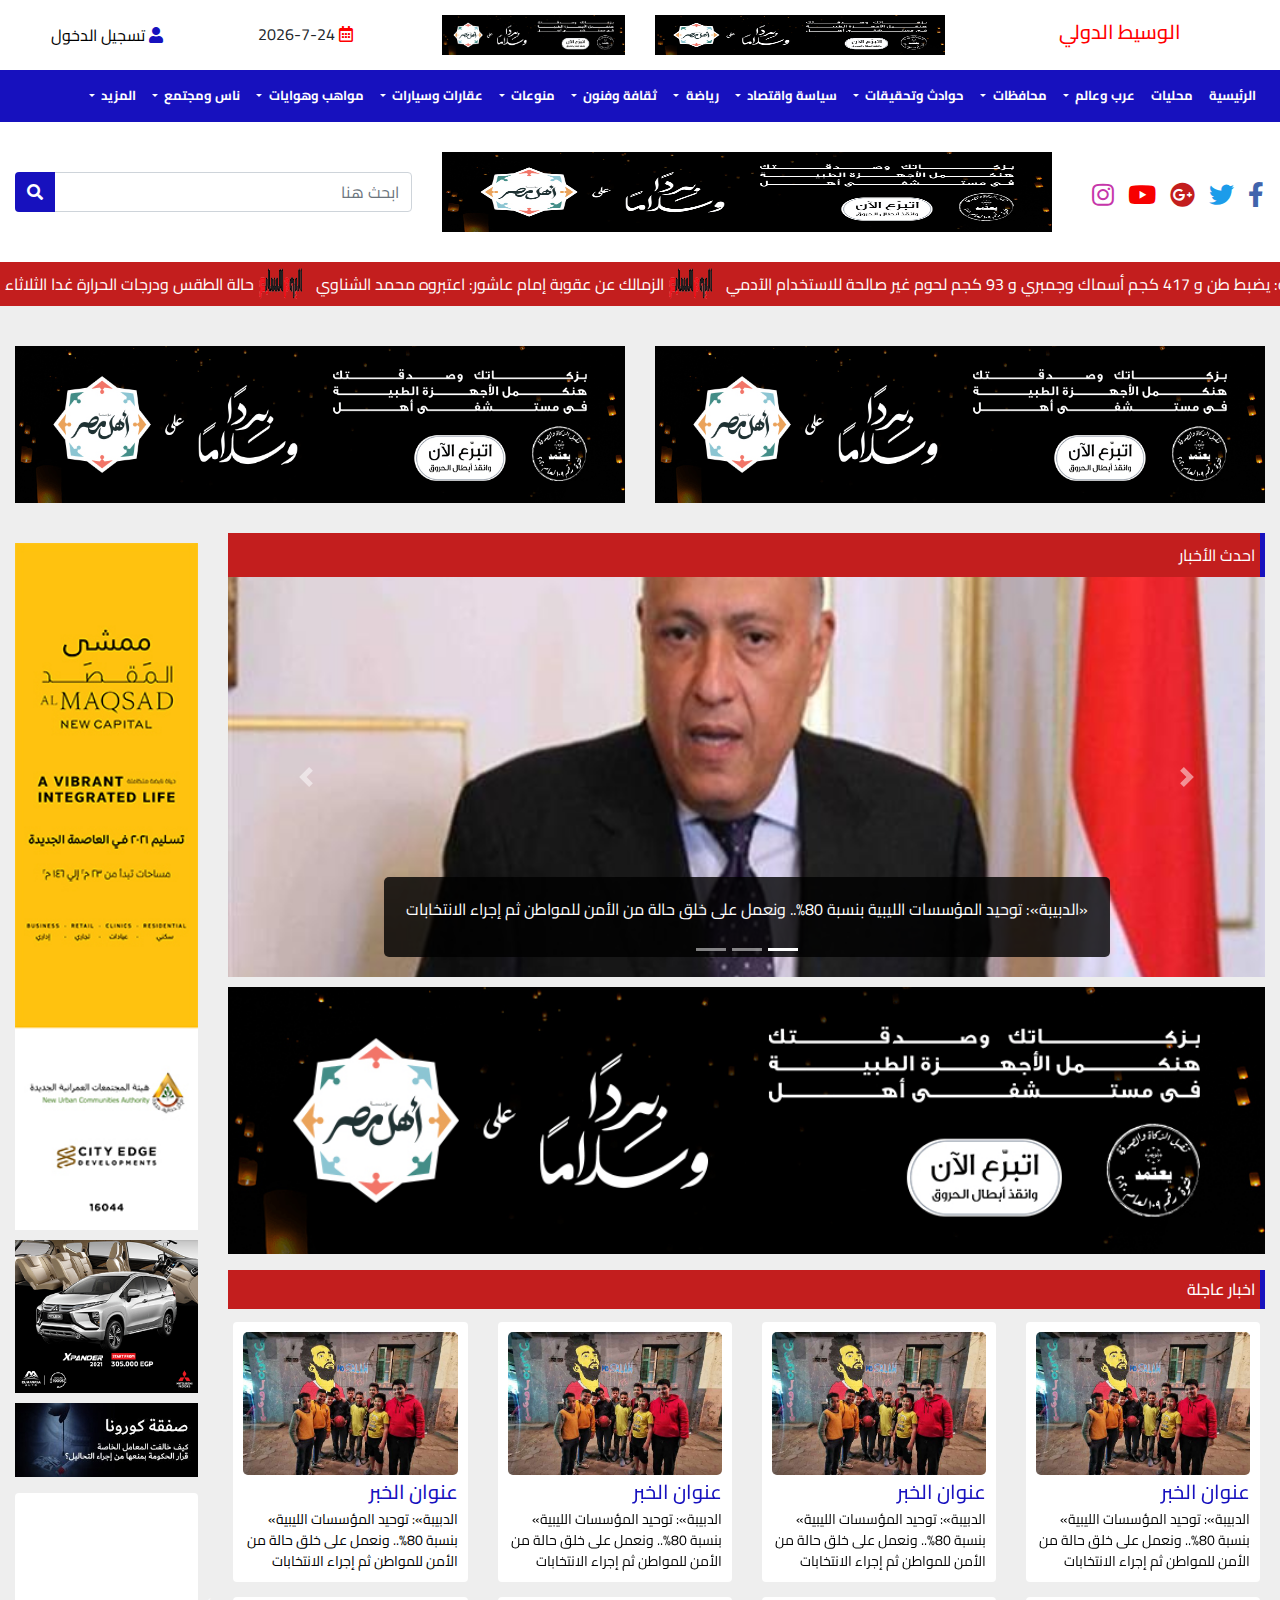
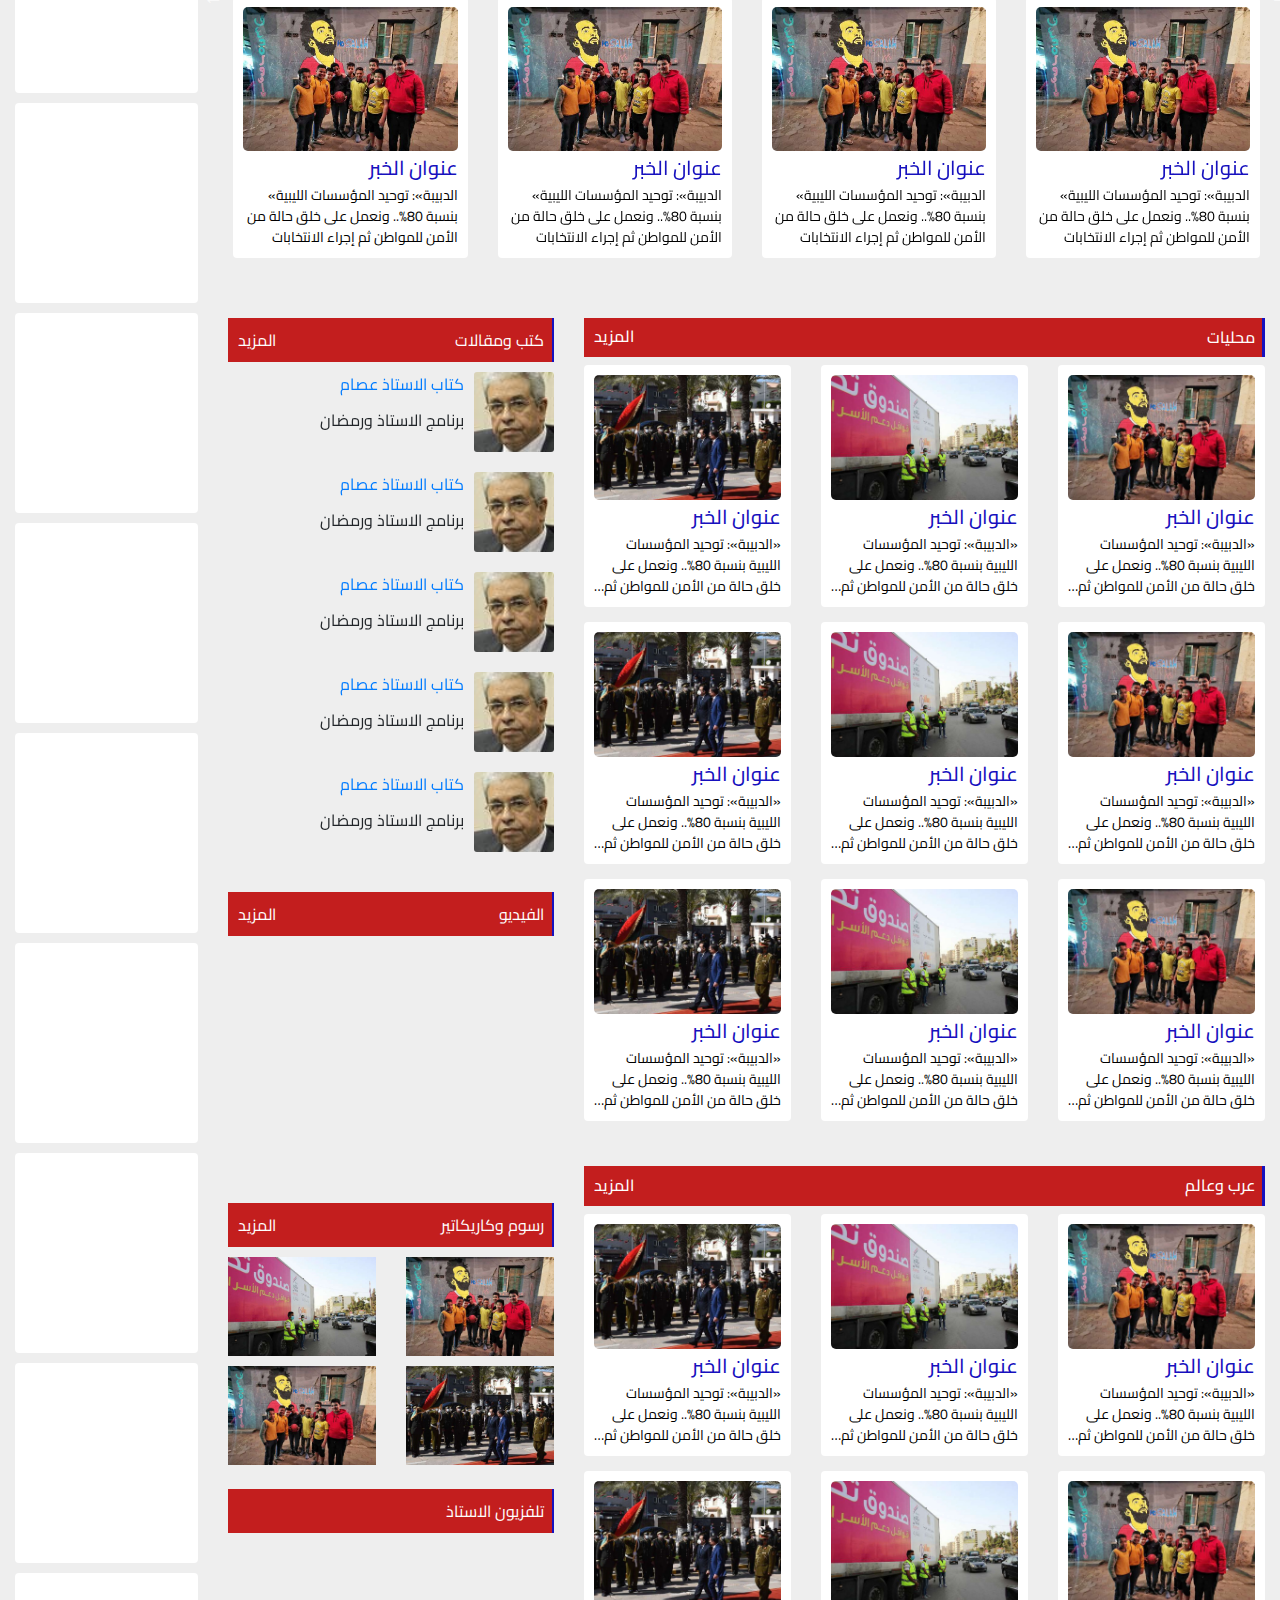
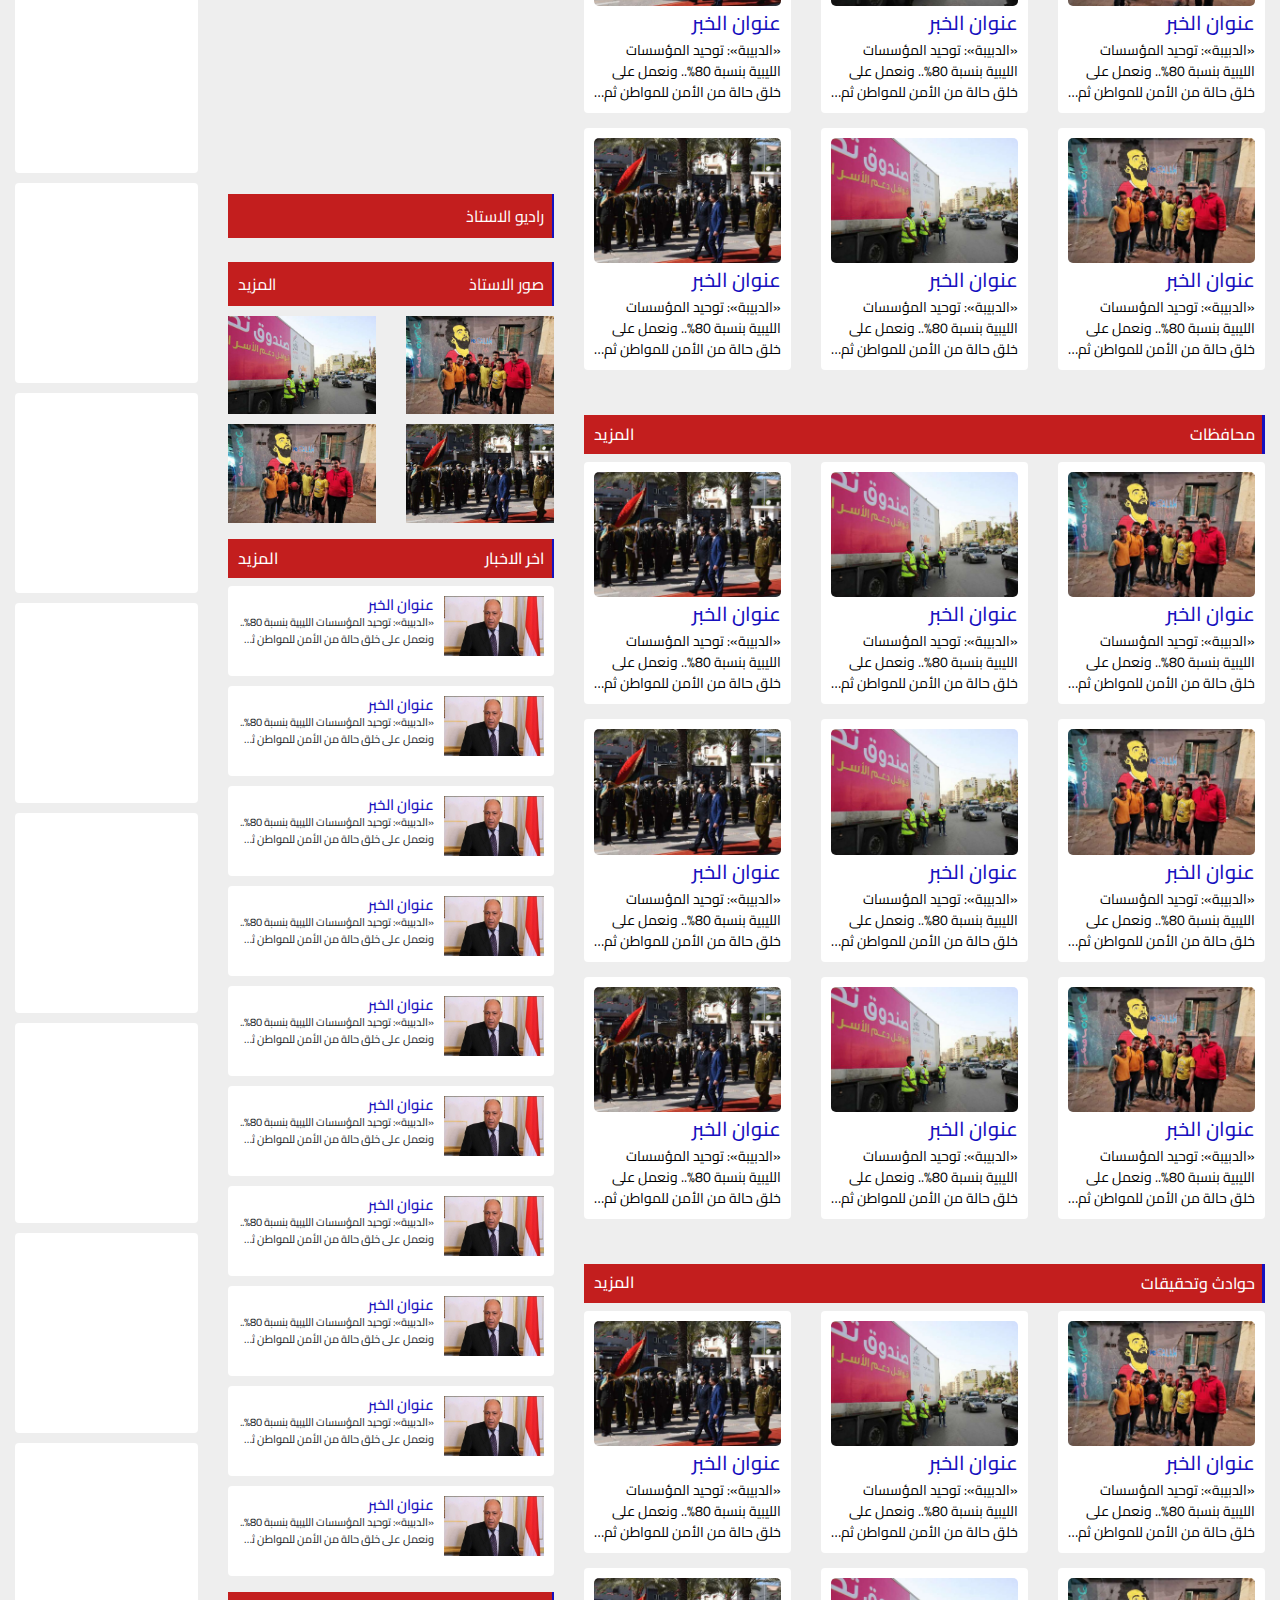
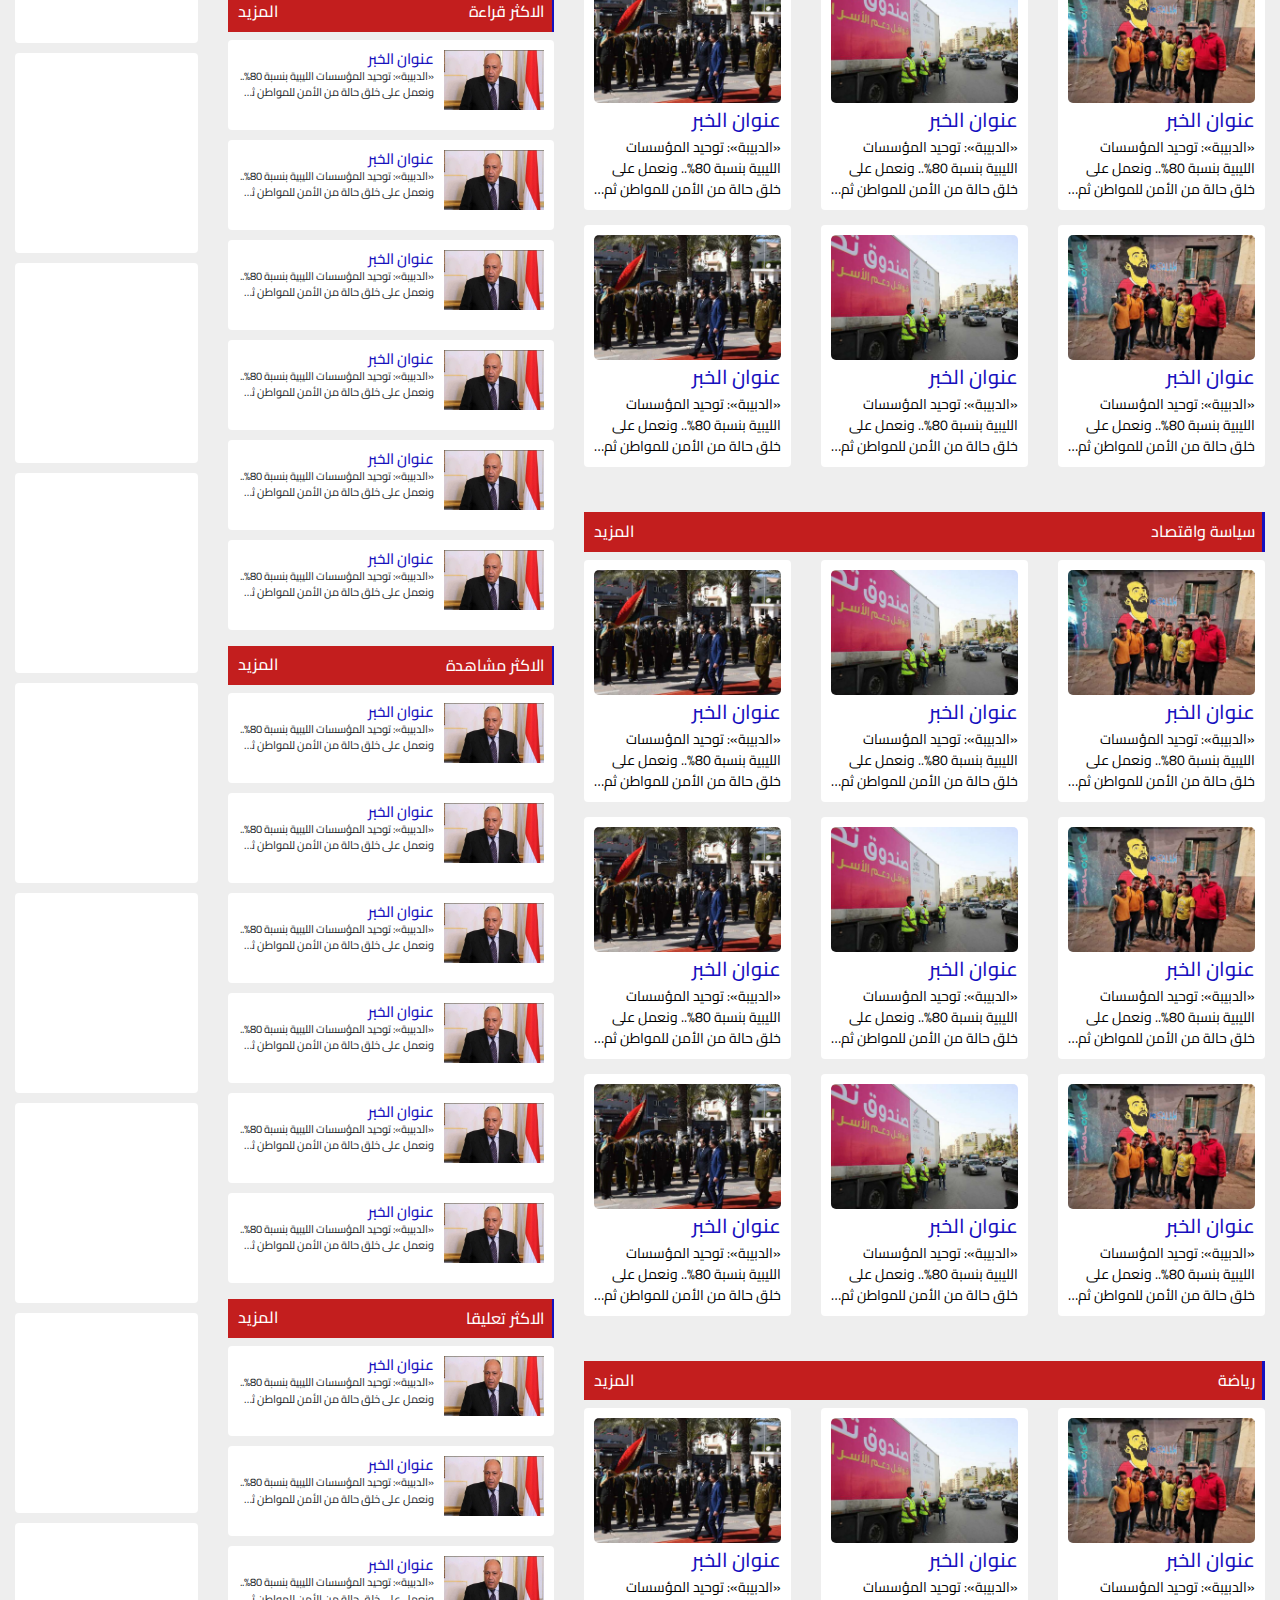
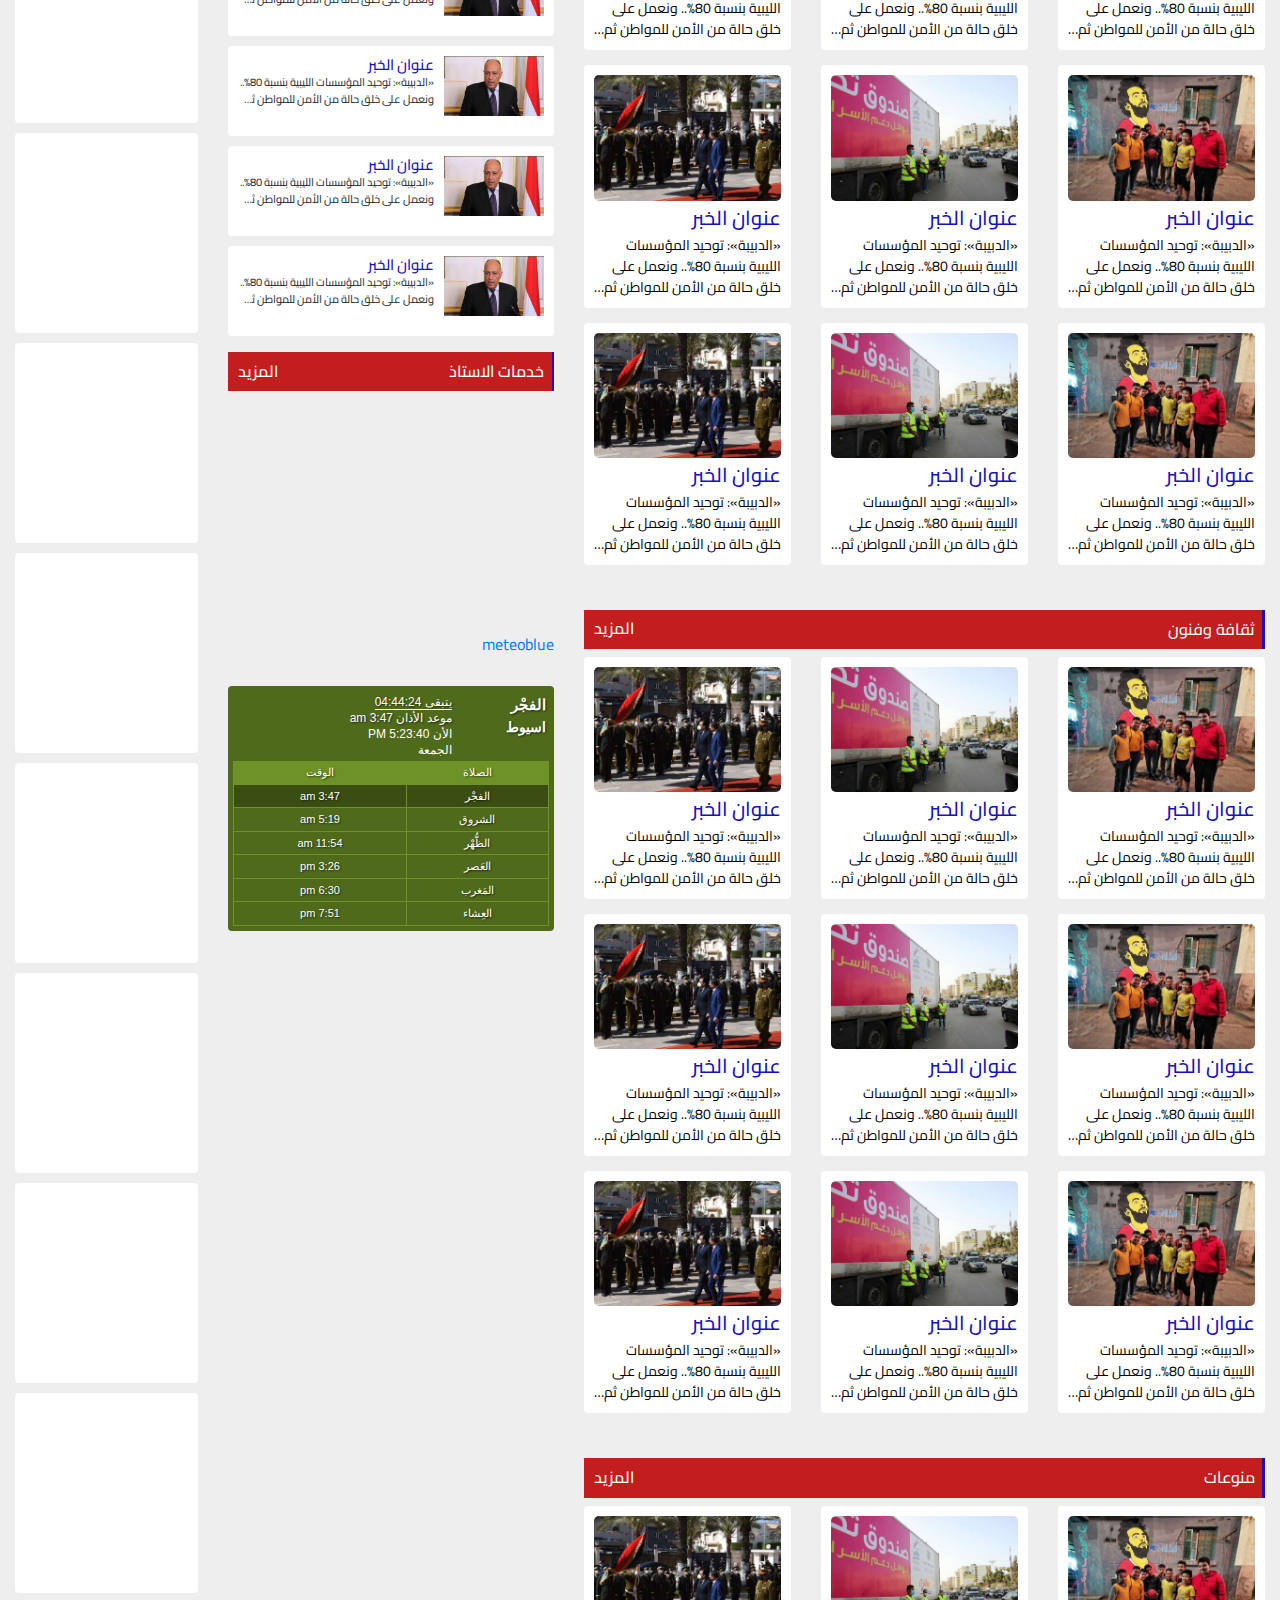
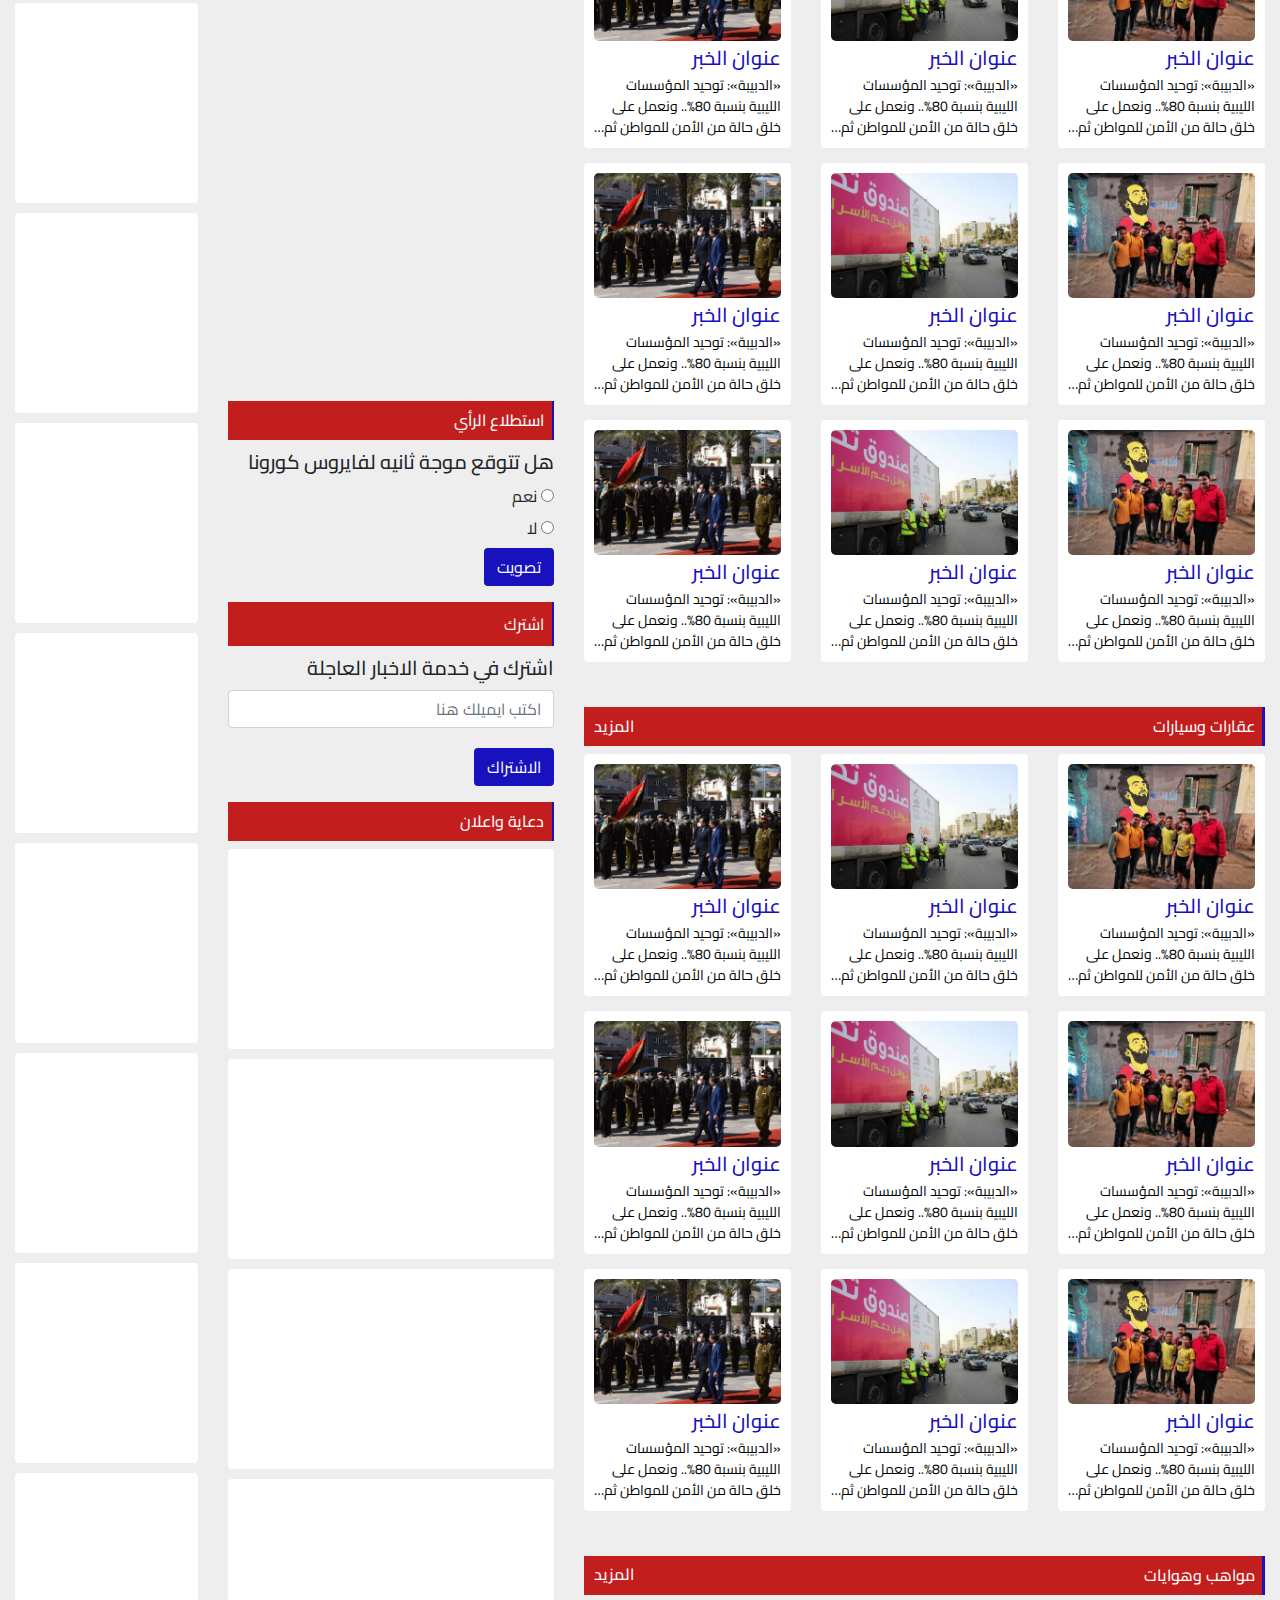
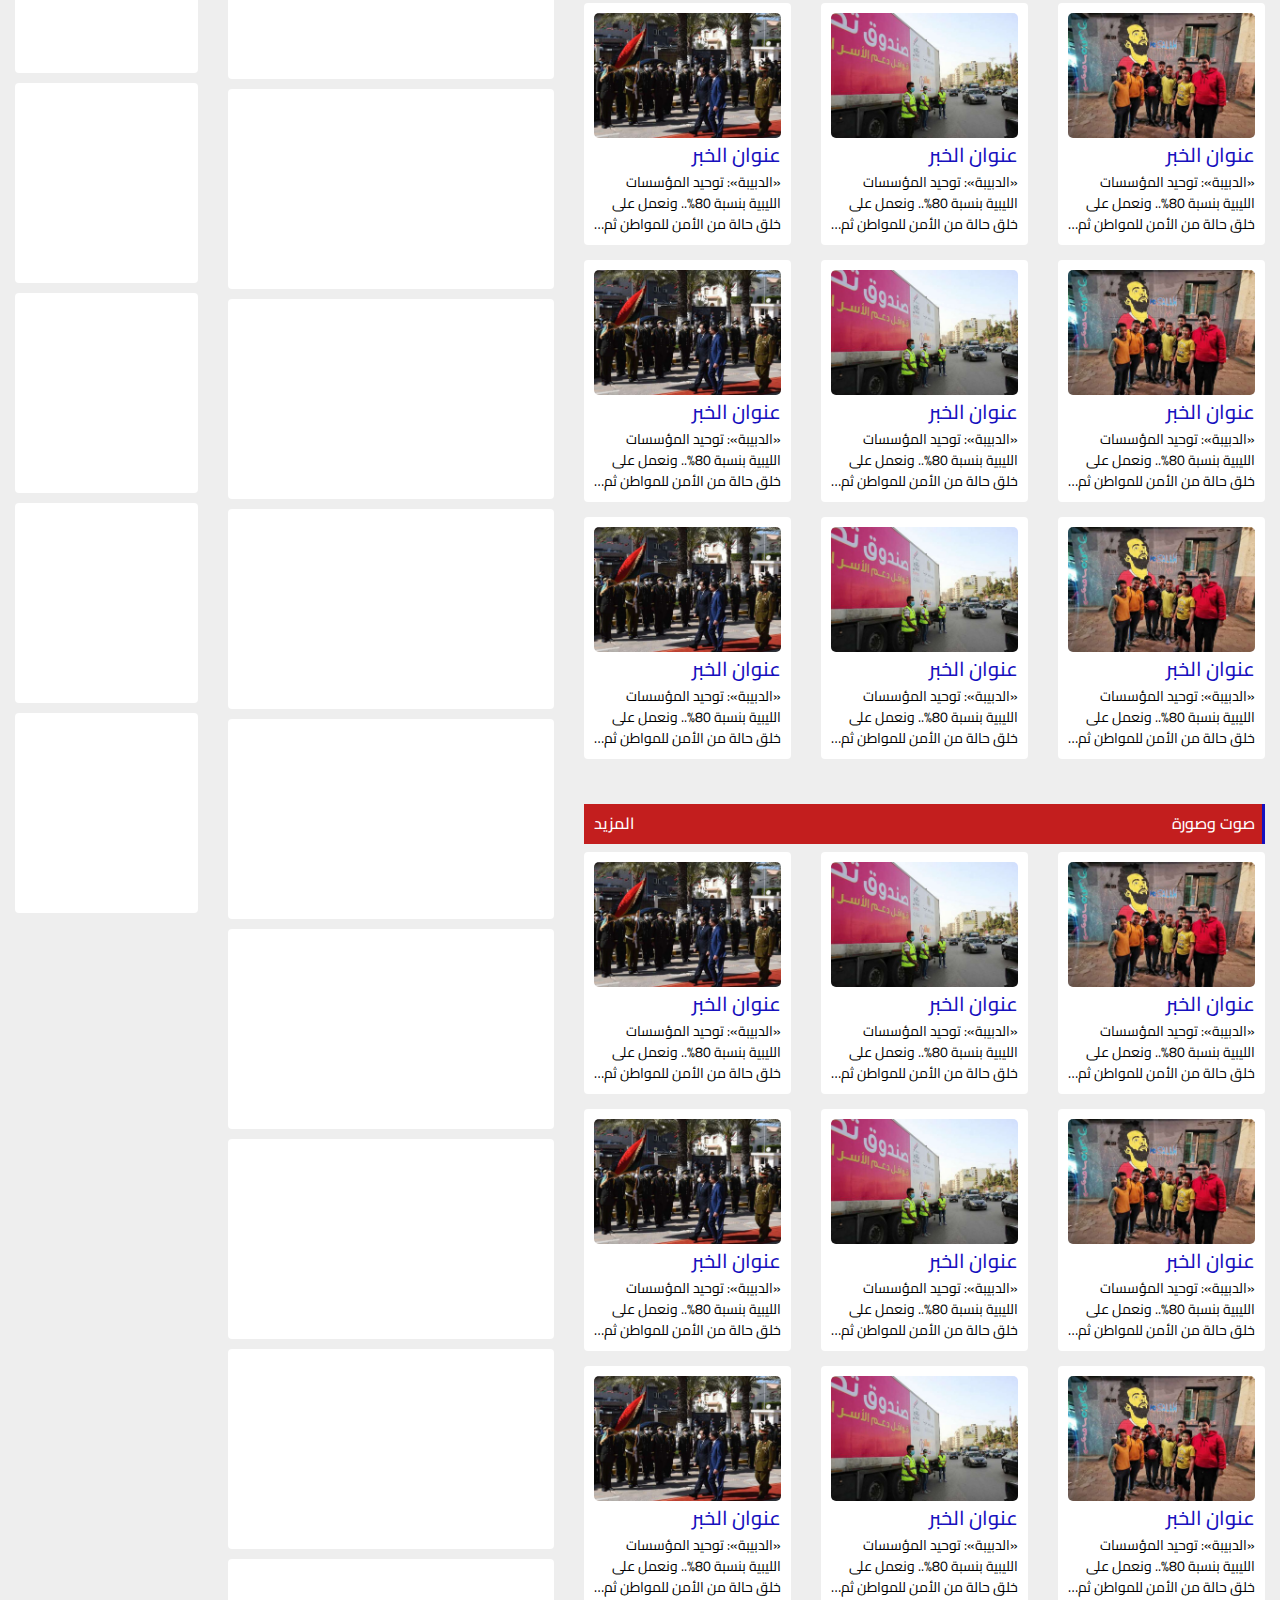
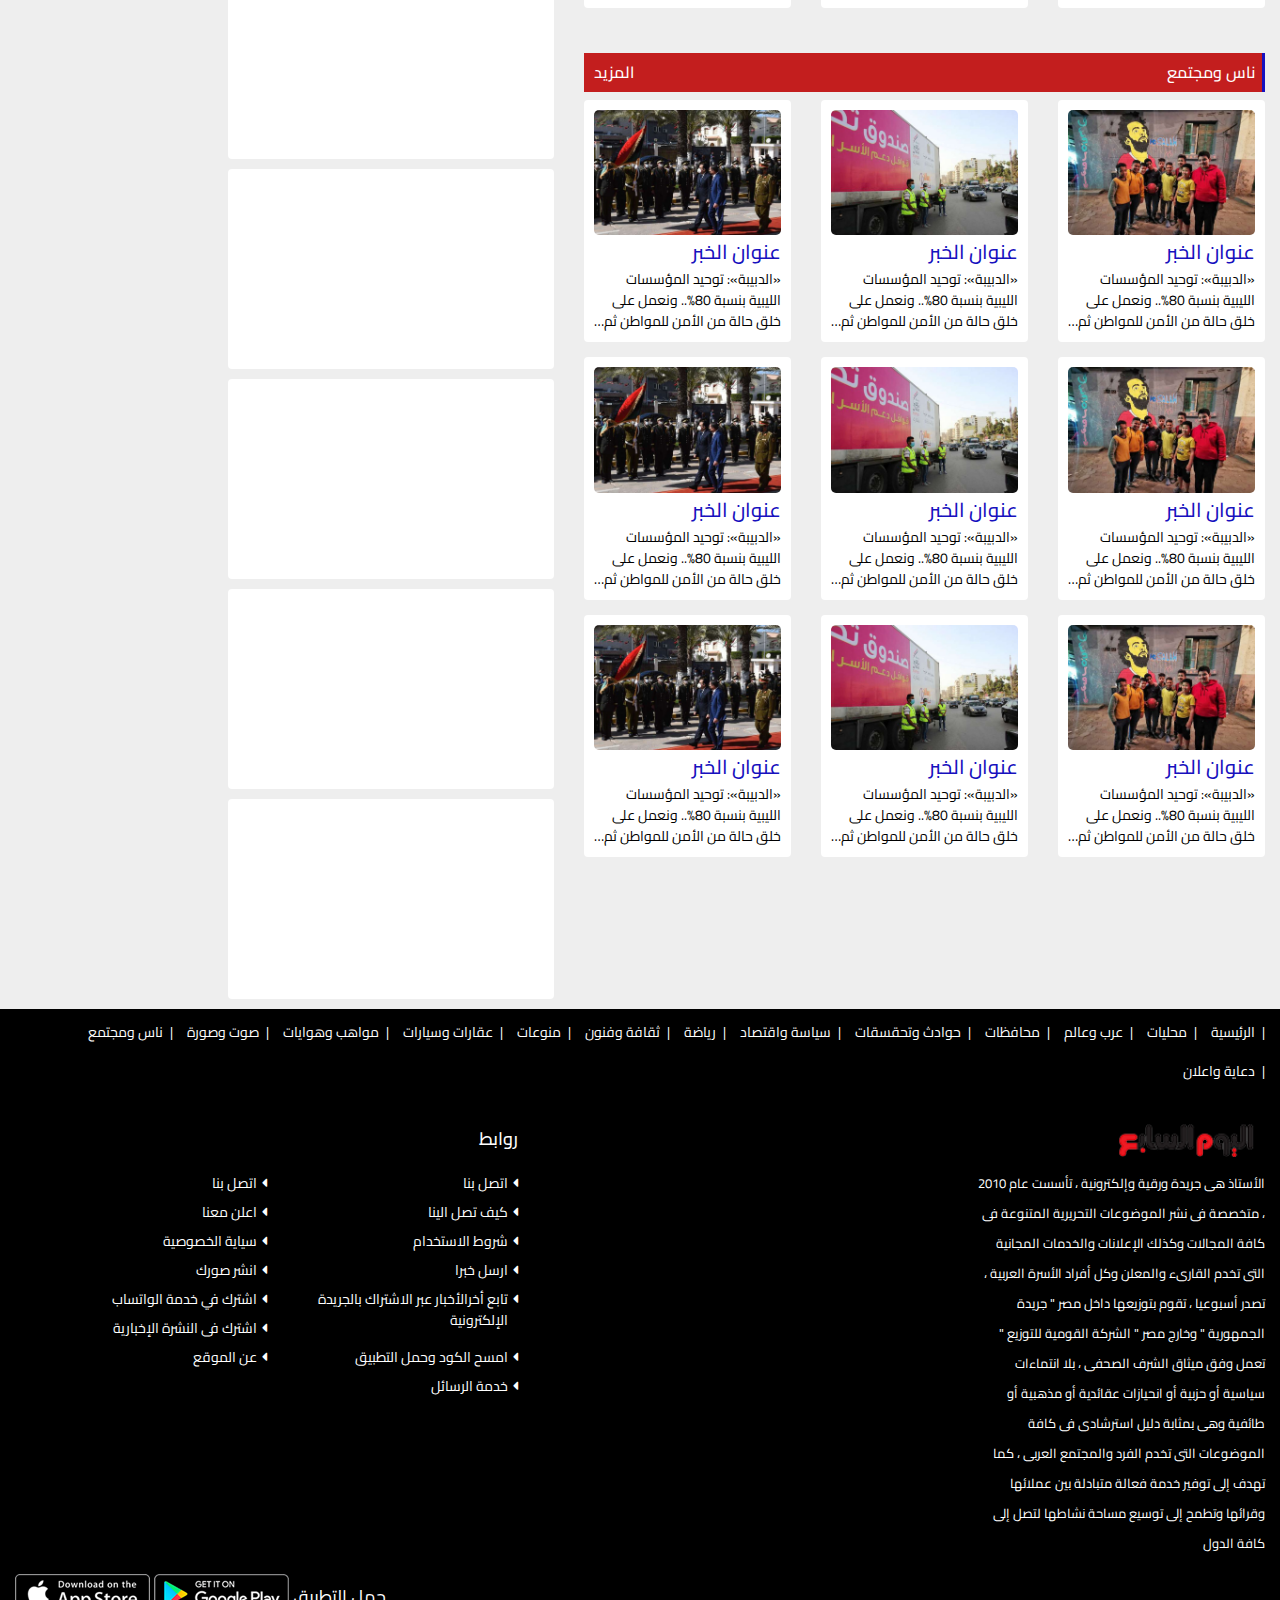
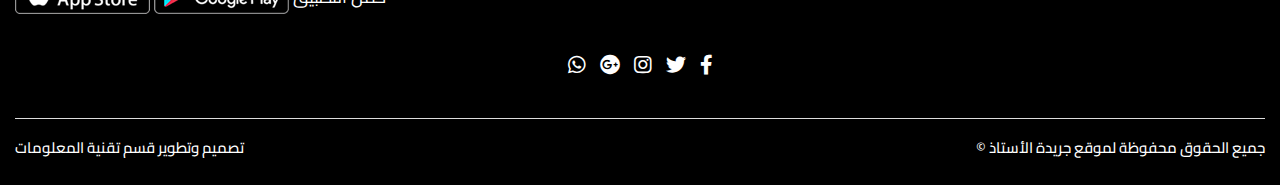
<file: index.html>
<!DOCTYPE html>
<html lang="en">

<head>
  <meta charset="UTF-8">
  <meta http-equiv="X-UA-Compatible" content="IE=edge">
  <meta name="viewport" content="width=device-width, initial-scale=1.0">
  <link rel="stylesheet" href="./assets/css/bootstrap-ar.min.css">
  <link rel="stylesheet" href="./assets/css/slick.css">
  <link rel="stylesheet" href="./assets/css/slick-theme.css">
  <link rel="stylesheet" href="./assets/css/all.min.css">
  <link href="https://prayertimes.date/css/widget.api.v1.min.css" rel="stylesheet" />
  <link rel="stylesheet" href="./assets/css/style.css">
  <title>Document</title>
</head>

<body>

  <!-- top-header -->
  <div class="top-header">
    <div class="container-fluid">
      <div class="row">
        <div class="col-sm-12 col-md-6 col-lg-3">
          <div class="logo">
            <!-- <img src="./assets/images/logo.png" alt=""> -->
            <h5 style="color: red;">الوسيط الدولي</h5>
          </div>
        </div>
        <div class="col-sm-12 col-md-6 col-lg-3">
          <a href="" class="spaces">
            <img src="./assets/images/7101668883051653025.png" alt="">
          </a>
        </div>
        <div class="col-sm-12 col-md-6 col-lg-2">
          <a href="" class="spaces">
            <img src="./assets/images/7101668883051653025.png" alt="">
          </a>
        </div>
        <div class="col-sm-12 col-md-6 col-lg-2">
          <div class="date-time">
            <span id="date">
              <i class="far fa-calendar-alt"></i>
            </span>
            <!-- <span class="datetime playsound">
              <i class="far fa-clock"></i>
              <span>11:02:34 PM</span><br>
            </span> -->
          </div>
        </div>
        <div class="col-sm-12 col-md-6 col-lg-2">
          <div class="sign-in-sign-up">
            <a class="sign-in" type="button" data-toggle="modal" data-target="#signin">
              <i class="fas fa-user"></i>
              <span href="">تسجيل الدخول</span>
            </a>
          </div>
        </div>
      </div>
    </div>
  </div>

  <!-- navbar -->
  <nav class="navbar navbar-expand-lg navbar-light">
    <div class="">
      <button class="navbar-toggler" type="button" data-toggle="collapse" data-target="#navbarSupportedContent"
        aria-controls="navbarSupportedContent" aria-expanded="false" aria-label="Toggle navigation">
        <span class="navbar-toggler-icon"></span>
      </button>

      <div class="collapse navbar-collapse" id="navbarSupportedContent">
        <ul class="navbar-nav mr-auto">
          <li class="nav-item active">
            <a class="nav-link" href="#">الرئيسية</a>
          </li>
          <li class="nav-item">
            <a class="nav-link" href="#">محليات</a>
          </li>
          <li class="nav-item dropdown">
            <a class="nav-link dropdown-toggle" href="#" id="navbarDropdown" role="button" data-toggle="dropdown"
              aria-haspopup="true" aria-expanded="false">
              عرب وعالم
            </a>
            <ul class="dropdown-menu" aria-labelledby="navbarDropdown">
              <li><a class="dropdown-item" href="#">عرب</a></li>
              <li><a class="dropdown-item" href="#">عالم</a></li>
              <li><a class="dropdown-item" href="#">افريقا</a></li>
              <li><a class="dropdown-item" href="#">الصين</a></li>
            </ul>
          </li>
          <li class="nav-item dropdown">
            <a class="nav-link dropdown-toggle" href="#" id="navbarDropdown" role="button" data-toggle="dropdown"
              aria-haspopup="true" aria-expanded="false">
              محافظات
            </a>
            <ul class="dropdown-menu" aria-labelledby="navbarDropdown">
              <li><a class="dropdown-item" href="#">الوادي الجديد</a></li>
              <li><a class="dropdown-item" href="#">المنيا</a></li>
              <li><a class="dropdown-item" href="#">المنوفية</a></li>
              <li><a class="dropdown-item" href="#">مرسى مطروح</a></li>
              <li><a class="dropdown-item" href="#">كفر الشيخ</a></li>
              <li><a class="dropdown-item" href="#">قنا</a></li>
              <li><a class="dropdown-item" href="#">القليوبية</a></li>
              <li><a class="dropdown-item" href="#">القاهرة</a></li>
              <li><a class="dropdown-item" href="#">الفيوم</a></li>
              <li><a class="dropdown-item" href="#">الغربية</a></li>
              <li><a class="dropdown-item" href="#">شمال سينا</a></li>
              <li><a class="dropdown-item" href="#">الشرقية</a></li>
              <li><a class="dropdown-item" href="#">السويس</a></li>
              <li><a class="dropdown-item" href="#">سوهاج</a></li>
              <li><a class="dropdown-item" href="#">دمياط</a></li>
              <li><a class="dropdown-item" href="#">الدقهليه</a></li>
              <li><a class="dropdown-item" href="#">الجيزة</a></li>
              <li><a class="dropdown-item" href="#">جنوب سينا</a></li>
              <li><a class="dropdown-item" href="#">بورسعيد</a></li>
              <li><a class="dropdown-item" href="#">بني سويف</a></li>
              <li><a class="dropdown-item" href="#">البحيرة</a></li>
              <li><a class="dropdown-item" href="#">البحر الاحمر</a></li>
              <li><a class="dropdown-item" href="#">الاقصر</a></li>
              <li><a class="dropdown-item" href="#">اسيوط</a></li>
              <li><a class="dropdown-item" href="#">اسوان</a></li>
              <li><a class="dropdown-item" href="#">الاسماعلية</a></li>
              <li><a class="dropdown-item" href="#">الاسكندرية</a></li>
            </ul>
          </li>
          <li class="nav-item dropdown">
            <a class="nav-link dropdown-toggle" href="#" id="navbarDropdown" role="button" data-toggle="dropdown"
              aria-haspopup="true" aria-expanded="false">
              حوادث وتحقيقات
            </a>
            <ul class="dropdown-menu" aria-labelledby="navbarDropdown">
              <li><a class="dropdown-item" href="#">حوادث </a></li>
              <li><a class="dropdown-item" href="#">تحقيقات </a></li>
              <li><a class="dropdown-item" href="#">ملفات ساخنة </a></li>
              <li><a class="dropdown-item" href="#">جرائم </a></li>
              <li><a class="dropdown-item" href="#">محاكم </a></li>
            </ul>
          </li>
          <li class="nav-item dropdown">
            <a class="nav-link dropdown-toggle" href="#" id="navbarDropdown" role="button" data-toggle="dropdown"
              aria-haspopup="true" aria-expanded="false">
              سياسة واقتصاد
            </a>
            <ul class="dropdown-menu" aria-labelledby="navbarDropdown">
              <li><a class="dropdown-item" href="#">اسعار واسواق</a></li>
              <li><a class="dropdown-item" href="#">بورصة وشركات</a></li>
              <li><a class="dropdown-item" href="#">بنوك واستثمار</a></li>
              <li><a class="dropdown-item" href="#">نقل وملاحة</a></li>
            </ul>
          </li>
          <li class="nav-item dropdown">
            <a class="nav-link dropdown-toggle" href="#" id="navbarDropdown" role="button" data-toggle="dropdown"
              aria-haspopup="true" aria-expanded="false">
              رياضة
            </a>
            <ul class="dropdown-menu" aria-labelledby="navbarDropdown">
              <li><a class="dropdown-item" href="#">رياضة محلية</a></li>
              <li><a class="dropdown-item" href="#">رياضة عربية</a></li>
              <li><a class="dropdown-item" href="#">رياضة عالمية</a></li>
            </ul>
          </li>
          <li class="nav-item dropdown">
            <a class="nav-link dropdown-toggle" href="#" id="navbarDropdown" role="button" data-toggle="dropdown"
              aria-haspopup="true" aria-expanded="false">
              ثقافة وفنون
            </a>
            <ul class="dropdown-menu" aria-labelledby="navbarDropdown">
              <li><a class="dropdown-item" href="#">بورتريه </a></li>
              <li><a class="dropdown-item" href="#">تراث</a></li>
              <li><a class="dropdown-item" href="#">اعلام</a></li>
              <li><a class="dropdown-item" href="#">اصدارات</a></li>
              <li><a class="dropdown-item" href="#">كاركاتير</a></li>
              <li><a class="dropdown-item" href="#">كتب</a></li>
              <li><a class="dropdown-item" href="#">ثقافات</a></li>
              <li><a class="dropdown-item" href="#">نصوص</a></li>
              <li><a class="dropdown-item" href="#">فنون</a></li>
              <li><a class="dropdown-item" href="#">اراء ومقالات</a></li>
            </ul>
          </li>
          <li class="nav-item dropdown">
            <a class="nav-link dropdown-toggle" href="#" id="navbarDropdown" role="button" data-toggle="dropdown"
              aria-haspopup="true" aria-expanded="false">
              منوعات
            </a>
            <ul class="dropdown-menu" aria-labelledby="navbarDropdown">
              <li><a class="dropdown-item" href="#">سيدتى وطفلك </a></li>
              <li><a class="dropdown-item" href="#">خدمات ومجتمع </a></li>
              <li><a class="dropdown-item" href="#">كاريكاتير ورسوم </a></li>
              <li><a class="dropdown-item" href="#">صحافة و تليفزيون </a></li>
              <li><a class="dropdown-item" href="#">علوم وتكنولوجيا</a></li>
              <li><a class="dropdown-item" href="#">صحة وجمال </a></li>
              <li><a class="dropdown-item" href="#">صور وفيديوهات</a></li>
              <li><a class="dropdown-item" href="#">عقارات وسيارات </a></li>
              <li><a class="dropdown-item" href="#">تريندات وهاشتاجات عربية </a></li>
              <li><a class="dropdown-item" href="#">دعاية وإعلانات </a></li>
              <li><a class="dropdown-item" href="#">مواهب وهوايات</a></li>
              <li><a class="dropdown-item" href="#">صوت وصورة</a></li>
              <li><a class="dropdown-item" href="#">ناس ومجتمع</a></li>
              <li class="dropdown-submenu">
                <a class="dropdown-item dropdown-toggle" href="#">دعاية واعلان</a>
                <ul class="dropdown-menu">
                  <li><a class="dropdown-item" href="#">أسواق ومعارض</a></li>
                  <li><a class="dropdown-item" href="#">عروض وخصومات </a></li>
                  <li><a class="dropdown-item" href="#">شركات ومصانع</a></li>
                  <li><a class="dropdown-item" href="#">تدريب وتسويق </a></li>
                  <li><a class="dropdown-item" href="#">تأمين واستثمار </a></li>
                  <li><a class="dropdown-item" href="#">محلات تجارية وافتتاحات</a></li>
                </ul>
              </li>
            </ul>
          </li>
          <li class="nav-item dropdown">
            <a class="nav-link dropdown-toggle" href="#" id="navbarDropdown" role="button" data-toggle="dropdown"
              aria-haspopup="true" aria-expanded="false">
              عقارات وسيارات
            </a>
            <div class="dropdown-menu" aria-labelledby="navbarDropdown">
              <a class="dropdown-item" href="#">عقارات</a>
              <a class="dropdown-item" href="#">سيارات</a>
            </div>
          </li>
          <li class="nav-item dropdown">
            <a class="nav-link dropdown-toggle" href="#" id="navbarDropdown" role="button" data-toggle="dropdown"
              aria-haspopup="true" aria-expanded="false">
              مواهب وهوايات
            </a>
            <ul class="dropdown-menu" aria-labelledby="navbarDropdown">
              <li><a class="dropdown-item" href="#">مواهب </a></li>
              <li><a class="dropdown-item" href="#">هوايات </a></li>
              <li><a class="dropdown-item" href="#">غرائب وطرائف</a></li>
              <li><a class="dropdown-item" href="#">مسابقات وتسالى</a></li>
            </ul>
          </li>
          <li class="nav-item dropdown">
            <a class="nav-link dropdown-toggle" href="#" id="navbarDropdown" role="button" data-toggle="dropdown"
              aria-haspopup="true" aria-expanded="false">
              ناس ومجتمع
            </a>
            <ul class="dropdown-menu" aria-labelledby="navbarDropdown">
              <li><a class="dropdown-item" href="#">انفوجراف</a></li>
              <li><a class="dropdown-item" href="#">حياة كريمة</a></li>
              <li><a class="dropdown-item" href="#">خدمات وأدلة</a></li>
              <li><a class="dropdown-item" href="#">حياة الناس</a></li>
              <li><a class="dropdown-item" href="#">أهل الخير</a></li>
              <li><a class="dropdown-item" href="#">وفيات</a></li>
              <li><a class="dropdown-item" href="#">مفقودات</a></li>
              <li><a class="dropdown-item" href="#">تهانى ومناسبات</a></li>
              <li><a class="dropdown-item" href="#">الصلح خير</a></li>
              <li><a class="dropdown-item" href="#">خطابك وصل</a></li>
              <li><a class="dropdown-item" href="#">تسالى وابتسامات</a></li>
              <li><a class="dropdown-item" href="#">مخترعات وابتكارات </a></li>
              <li><a class="dropdown-item" href="#">استغاثات ومتابعات </a></li>
              <li><a class="dropdown-item" href="#">جمعيات ونقابات </a></li>
              <li><a class="dropdown-item" href="#">حدوتة مصرية </a></li>
            </ul>
          </li>
          <!-- <li class="nav-item">
            <a class="nav-link" href="#">دعاية واعلان</a>
          </li> -->
          <li class="nav-item dropdown">
            <a class="nav-link dropdown-toggle" href="#" id="navbarDropdown" role="button" data-toggle="dropdown"
              aria-haspopup="true" aria-expanded="false">
              المزيد
            </a>
            <ul class="dropdown-menu" aria-labelledby="navbarDropdown">
              <li><a class="dropdown-item" href="#">عاجل</a></li>
              <li><a class="dropdown-item" href="#">دنيا ودين</a></li>
              <li><a class="dropdown-item" href="#">سياحة وطيران</a></li>
              <li><a class="dropdown-item" href="#">فيروس كورونا</a></li>
              <li><a class="dropdown-item" href="#">قنصليات وسفارات</a></li>
              <li class="dropdown-submenu">
                <a class="dropdown-item dropdown-toggle" href="#">صوت وصورة</a>
                <ul class="dropdown-menu">
                  <li><a class="dropdown-item" href="#">فيديوهات </a></li>
                  <li><a class="dropdown-item" href="#">ألبومات صور </a></li>
                  <li><a class="dropdown-item" href="#">راديو الأستاذ</a></li>
                  <li><a class="dropdown-item" href="#">تليفزيون الأستاذ</a></li>
                </ul>
              </li>
            </ul>
          </li>
        </ul>
      </div>
    </div>
  </nav>


  <!-- social & search -->
  <div class="social-search">
    <div class="container-fluid">
      <div class="row">
        <div class="col-sm-12 col-md-6 col-lg-2">
          <div class="social">
            <a href=""><i class="fab fa-facebook-f"></i></a>
            <a href=""><i class="fab fa-twitter"></i></a>
            <a href=""><i class="fab fa-google-plus"></i></a>
            <a href=""><i class="fab fa-youtube"></i></a>
            <a href=""><i class="fab fa-instagram"></i></a>
          </div>
        </div>
        <div class="col-sm-12 col-md-6 col-lg-6">
          <a href="" class="spaces">
            <img src="./assets/images/7101668883051653025.png" alt="">
          </a>
        </div>
        <div class="col-sm-12 col-md-6 col-lg-4">
          <div class="input-group mb-3">
            <input type="text" class="form-control" placeholder="ابحث هنا" aria-label="Recipient's username"
              aria-describedby="basic-addon2">
            <div class="input-group-append">
              <button class="btn btn-outline-secondary" type="button">
                <i class="fas fa-search"></i>
              </button>
            </div>
          </div>
        </div>
      </div>
    </div>
  </div>

  <div id='HLvD'>
    <div id='Marqs' class="marqueed WAITcss">
      <a href='https://www.alnaharegypt.com/699205' title='حالة الطقس ودرجات الحرارة غدا الثلاثاء'>حالة الطقس ودرجات
        الحرارة غدا الثلاثاء</a><a href='https://www.alnaharegypt.com/699204'
        title='الزمالك عن عقوبة إمام عاشور: اعتبروه محمد الشناوي'>الزمالك عن
        عقوبة إمام عاشور: اعتبروه محمد الشناوي</a><a href='https://www.alnaharegypt.com/699203'
        title='بيطري الشرقية: يضبط طن و 417 كجم أسماك وجمبري و 93 كجم لحوم غير صالحة للاستخدام الآدمي'>بيطري الشرقية:
        يضبط
        طن و 417 كجم أسماك وجمبري و 93 كجم لحوم غير صالحة للاستخدام الآدمي</a>
      <a href='https://www.alnaharegypt.com/699202'
        title='الخطيب يشكر أبناء الأهلي ويوجه التحية للشيخ طه وكنفاني ومصطفى فهمي'>الخطيب يشكر أبناء الأهلي ويوجه التحية
        للشيخ طه وكنفاني ومصطفى فهمي</a><a href='https://www.alnaharegypt.com/699200'
        title='اتحاد الكرة: تقرير جهاد جريشة لا يدين لاعبى الزمالك'>اتحاد الكرة: تقرير جهاد جريشة لا يدين لاعبى
        الزمالك</a>
      <a href='https://www.alnaharegypt.com/699198'
        title='حريق هائل داخل مخبز إثر انفجار أسطوانات بوتاجاز بدار السلام'>حريق هائل داخل مخبز إثر انفجار أسطوانات
        بوتاجاز بدار السلام</a><a href='https://www.alnaharegypt.com/699197'
        title='مصرع شاب قفز من أعلي كوبري نفيشة في ترعة الإسماعيلية'>مصرع شاب قفز من أعلي كوبري نفيشة في ترعة
        الإسماعيلية</a>
      <a href='https://www.alnaharegypt.com/699195' title='إصابة سيدة وطفليها فى حريق شقة سكنية بالإسكندرية'>إصابة سيدة
        وطفليها فى حريق شقة سكنية بالإسكندرية</a>
      <a href='https://www.alnaharegypt.com/699194' title='هند صبري تبعث برسالة إيمانية لمتابعيها'>هند صبري تبعث برسالة
        إيمانية لمتابعيها</a><a href='https://www.alnaharegypt.com/699192'
        title='اندلاع حريق فى أرض شركة النحاس بالإسكندرية.. صور'>اندلاع حريق فى أرض شركة النحاس بالإسكندرية.. صور</a>
      <a href='https://www.alnaharegypt.com/699190'
        title='خلال حملات تفتيشية مكبرة بالمنوفية : إعدام 200كجم لحوم غير صالحة للاستهلاك الآدمي بسرس الليان والباجور وتنفيذ 83  حالات إزالة فورية'>خلال
        حملات تفتيشية مكبرة بالمنوفية : إعدام 200كجم لحوم غير صالحة للاستهلاك الآدمي بسرس الليان والباجور وتنفيذ 83
        حالات
        إزالة فورية</a>
      <a href='https://www.alnaharegypt.com/699189'
        title='الإصلاح والتأهيل: إطلاع عدد من السفراء المعتمدين لدى البحرين على الإجراءات الاحترازية وخدمات  الرعاية الصحية المتكاملة‎'>الإصلاح
        والتأهيل: إطلاع عدد من السفراء المعتمدين لدى البحرين على الإجراءات الاحترازية وخدمات الرعاية الصحية
        المتكاملة‎</a>
    </div>
  </div>


  <div class="main">
    <div class="container-fluid">
      <div class="manager">
        <div class="row">
          <div class="col-sm-12 col-md-6 col-lg-6">
            <a href="" class="spaces">
              <img src="./assets/images/7101668883051653025.png" alt="">
            </a>
          </div>
          <div class="col-sm-12 col-md-6 col-lg-6">
            <a href="" class="spaces">
              <img src="./assets/images/7101668883051653025.png" alt="">
            </a>
          </div>
        </div>
      </div>
      <div class="row">
        <div class="col-sm-12 col-md-8 col-lg-10">
          <div class="content">
            <div class="slider-news">
              <div class="section-header">احدث الأخبار</div>
              <div id="my-courcle" class="carousel slide" data-ride="carousel">
                <ol class="carousel-indicators">
                  <li data-target="#my-courcle" data-slide-to="0" class="active"></li>
                  <li data-target="#my-courcle" data-slide-to="1"></li>
                  <li data-target="#my-courcle" data-slide-to="2"></li>
                </ol>
                <div class="carousel-inner">
                  <div class="carousel-item active" style="background-image: url('./assets/images/slider-1.jpg');">
                    <div class="carousel-caption d-none d-md-block">
                      <p>«الدبيبة»: توحيد المؤسسات الليبية بنسبة 80%؜.. ونعمل على خلق حالة من الأمن للمواطن ثم إجراء
                        الانتخابات
                      </p>
                    </div>
                  </div>
                  <div class="carousel-item" style="background-image: url('./assets/images/slider-3.jpg');">
                    <div class="carousel-caption d-none d-md-block">
                      <p>مقتل الرئيس التشادي إدريس ديبي متأثرا بإصابته خلال معارك </p>
                    </div>
                  </div>
                  <div class="carousel-item" style="background-image: url('./assets/images/slider-2.jpg');">
                    <div class="carousel-caption d-none d-md-block">
                      <p>
                        أهم الأنباء | حبس 23 متهمًا في حادث قطار طوخ.. وزيارة «مدبولي» إلى ليبيا.. و«صلاح والسيتي»
                        يرفضان «السوبر ليج»

                      </p>
                    </div>
                  </div>
                  <a class="carousel-control-prev" href="#my-courcle" role="button" data-slide="prev">
                    <span class="carousel-control-prev-icon" aria-hidden="true"></span>
                    <span class="sr-only">Previous</span>
                  </a>
                  <a class="carousel-control-next" href="#my-courcle" role="button" data-slide="next">
                    <span class="carousel-control-next-icon" aria-hidden="true"></span>
                    <span class="sr-only">Next</span>
                  </a>
                </div>
              </div>
            </div>
            <div class="spaces">
              <a href="">
                <img src="./assets/images/7101668883051653025.png" alt="">
              </a>
            </div>
            <div class="urgently mt-3">
              <h5 class="section-header">
                اخبار عاجلة
              </h5>
              <div class="urgently-slider" dir="ltr">
                <div class="slider-item">
                  <div class="row">
                    <div class="col-sm-12 col-md-6 col-lg-3">
                      <a href="" class="card new-card-of-main-section">
                        <div class="card-img"><img src="./assets/images/galley-1.jpg" alt=""></div>
                        <h5 class="card-title">عنوان الخبر</h5>
                        <p class="card-text">«الدبيبة»: توحيد المؤسسات الليبية بنسبة 80%؜.. ونعمل على خلق حالة من
                          الأمن للمواطن ثم إجراء الانتخابات
                        </p>
                      </a>
                    </div>
                    <div class="col-sm-12 col-md-6 col-lg-3">
                      <a href="" class="card new-card-of-main-section">
                        <div class="card-img"><img src="./assets/images/galley-1.jpg" alt=""></div>
                        <h5 class="card-title">عنوان الخبر</h5>
                        <p class="card-text">«الدبيبة»: توحيد المؤسسات الليبية بنسبة 80%؜.. ونعمل على خلق حالة من
                          الأمن للمواطن ثم إجراء الانتخابات
                        </p>
                      </a>
                    </div>
                    <div class="col-sm-12 col-md-6 col-lg-3">
                      <a href="" class="card new-card-of-main-section">
                        <div class="card-img"><img src="./assets/images/galley-1.jpg" alt=""></div>
                        <h5 class="card-title">عنوان الخبر</h5>
                        <p class="card-text">«الدبيبة»: توحيد المؤسسات الليبية بنسبة 80%؜.. ونعمل على خلق حالة من
                          الأمن للمواطن ثم إجراء الانتخابات
                        </p>
                      </a>
                    </div>
                    <div class="col-sm-12 col-md-6 col-lg-3">
                      <a href="" class="card new-card-of-main-section">
                        <div class="card-img"><img src="./assets/images/galley-1.jpg" alt=""></div>
                        <h5 class="card-title">عنوان الخبر</h5>
                        <p class="card-text">«الدبيبة»: توحيد المؤسسات الليبية بنسبة 80%؜.. ونعمل على خلق حالة من
                          الأمن للمواطن ثم إجراء الانتخابات
                        </p>
                      </a>
                    </div>
                    <div class="col-sm-12 col-md-6 col-lg-3">
                      <a href="" class="card new-card-of-main-section">
                        <div class="card-img"><img src="./assets/images/galley-1.jpg" alt=""></div>
                        <h5 class="card-title">عنوان الخبر</h5>
                        <p class="card-text">«الدبيبة»: توحيد المؤسسات الليبية بنسبة 80%؜.. ونعمل على خلق حالة من
                          الأمن للمواطن ثم إجراء الانتخابات
                        </p>
                      </a>
                    </div>
                    <div class="col-sm-12 col-md-6 col-lg-3">
                      <a href="" class="card new-card-of-main-section">
                        <div class="card-img"><img src="./assets/images/galley-1.jpg" alt=""></div>
                        <h5 class="card-title">عنوان الخبر</h5>
                        <p class="card-text">«الدبيبة»: توحيد المؤسسات الليبية بنسبة 80%؜.. ونعمل على خلق حالة من
                          الأمن للمواطن ثم إجراء الانتخابات
                        </p>
                      </a>
                    </div>
                    <div class="col-sm-12 col-md-6 col-lg-3">
                      <a href="" class="card new-card-of-main-section">
                        <div class="card-img"><img src="./assets/images/galley-1.jpg" alt=""></div>
                        <h5 class="card-title">عنوان الخبر</h5>
                        <p class="card-text">«الدبيبة»: توحيد المؤسسات الليبية بنسبة 80%؜.. ونعمل على خلق حالة من
                          الأمن للمواطن ثم إجراء الانتخابات
                        </p>
                      </a>
                    </div>
                    <div class="col-sm-12 col-md-6 col-lg-3">
                      <a href="" class="card new-card-of-main-section">
                        <div class="card-img"><img src="./assets/images/galley-1.jpg" alt=""></div>
                        <h5 class="card-title">عنوان الخبر</h5>
                        <p class="card-text">«الدبيبة»: توحيد المؤسسات الليبية بنسبة 80%؜.. ونعمل على خلق حالة من
                          الأمن للمواطن ثم إجراء الانتخابات
                        </p>
                      </a>
                    </div>
                  </div>
                </div>
                <div class="slider-item">
                  <div class="row">
                    <div class="col-sm-12 col-md-6 col-lg-3">
                      <a href="" class="card new-card-of-main-section">
                        <div class="card-img"><img src="./assets/images/galley-1.jpg" alt=""></div>
                        <h5 class="card-title">عنوان الخبر</h5>
                        <p class="card-text">«الدبيبة»: توحيد المؤسسات الليبية بنسبة 80%؜.. ونعمل على خلق حالة من
                          الأمن للمواطن ثم إجراء الانتخابات
                        </p>
                      </a>
                    </div>
                    <div class="col-sm-12 col-md-6 col-lg-3">
                      <a href="" class="card new-card-of-main-section">
                        <div class="card-img"><img src="./assets/images/galley-1.jpg" alt=""></div>
                        <h5 class="card-title">عنوان الخبر</h5>
                        <p class="card-text">«الدبيبة»: توحيد المؤسسات الليبية بنسبة 80%؜.. ونعمل على خلق حالة من
                          الأمن للمواطن ثم إجراء الانتخابات
                        </p>
                      </a>
                    </div>
                    <div class="col-sm-12 col-md-6 col-lg-3">
                      <a href="" class="card new-card-of-main-section">
                        <div class="card-img"><img src="./assets/images/galley-1.jpg" alt=""></div>
                        <h5 class="card-title">عنوان الخبر</h5>
                        <p class="card-text">«الدبيبة»: توحيد المؤسسات الليبية بنسبة 80%؜.. ونعمل على خلق حالة من
                          الأمن للمواطن ثم إجراء الانتخابات
                        </p>
                      </a>
                    </div>
                    <div class="col-sm-12 col-md-6 col-lg-3">
                      <a href="" class="card new-card-of-main-section">
                        <div class="card-img"><img src="./assets/images/galley-1.jpg" alt=""></div>
                        <h5 class="card-title">عنوان الخبر</h5>
                        <p class="card-text">«الدبيبة»: توحيد المؤسسات الليبية بنسبة 80%؜.. ونعمل على خلق حالة من
                          الأمن للمواطن ثم إجراء الانتخابات
                        </p>
                      </a>
                    </div>
                    <div class="col-sm-12 col-md-6 col-lg-3">
                      <a href="" class="card new-card-of-main-section">
                        <div class="card-img"><img src="./assets/images/galley-1.jpg" alt=""></div>
                        <h5 class="card-title">عنوان الخبر</h5>
                        <p class="card-text">«الدبيبة»: توحيد المؤسسات الليبية بنسبة 80%؜.. ونعمل على خلق حالة من
                          الأمن للمواطن ثم إجراء الانتخابات
                        </p>
                      </a>
                    </div>
                    <div class="col-sm-12 col-md-6 col-lg-3">
                      <a href="" class="card new-card-of-main-section">
                        <div class="card-img"><img src="./assets/images/galley-1.jpg" alt=""></div>
                        <h5 class="card-title">عنوان الخبر</h5>
                        <p class="card-text">«الدبيبة»: توحيد المؤسسات الليبية بنسبة 80%؜.. ونعمل على خلق حالة من
                          الأمن للمواطن ثم إجراء الانتخابات
                        </p>
                      </a>
                    </div>
                    <div class="col-sm-12 col-md-6 col-lg-3">
                      <a href="" class="card new-card-of-main-section">
                        <div class="card-img"><img src="./assets/images/galley-1.jpg" alt=""></div>
                        <h5 class="card-title">عنوان الخبر</h5>
                        <p class="card-text">«الدبيبة»: توحيد المؤسسات الليبية بنسبة 80%؜.. ونعمل على خلق حالة من
                          الأمن للمواطن ثم إجراء الانتخابات
                        </p>
                      </a>
                    </div>
                    <div class="col-sm-12 col-md-6 col-lg-3">
                      <a href="" class="card new-card-of-main-section">
                        <div class="card-img"><img src="./assets/images/galley-1.jpg" alt=""></div>
                        <h5 class="card-title">عنوان الخبر</h5>
                        <p class="card-text">«الدبيبة»: توحيد المؤسسات الليبية بنسبة 80%؜.. ونعمل على خلق حالة من
                          الأمن للمواطن ثم إجراء الانتخابات
                        </p>
                      </a>
                    </div>
                  </div>
                </div>
              </div>
            </div>
            <div class="row">
              <div class="col-sm-12 col-md-12 col-lg-8">
                <div class="main-section-all">
                  <div class="main-section-news localy">
                    <h5 class="section-header">محليات
                      <a href="" class="more">المزيد</a>
                    </h5>
                    <div class="row">
                      <div class="col-sm-12 col-md-6 col-lg-4">
                        <a href="" class="card new-card-of-main-section">
                          <div class="card-img"><img src="./assets/images/galley-1.jpg" alt=""></div>
                          <h5 class="card-title">عنوان الخبر</h5>
                          <p class="card-text">«الدبيبة»: توحيد المؤسسات الليبية بنسبة 80%؜.. ونعمل على خلق حالة من
                            الأمن للمواطن ثم إجراء الانتخابات
                          </p>
                        </a>
                      </div>
                      <div class="col-sm-12 col-md-6 col-lg-4">
                        <a href="" class="card new-card-of-main-section">
                          <div class="card-img"><img src="./assets/images/galley-2.jpg" alt=""></div>
                          <h5 class="card-title">عنوان الخبر</h5>
                          <p class="card-text">«الدبيبة»: توحيد المؤسسات الليبية بنسبة 80%؜.. ونعمل على خلق حالة من
                            الأمن للمواطن ثم إجراء الانتخابات
                          </p>
                        </a>
                      </div>
                      <div class="col-sm-12 col-md-6 col-lg-4">
                        <a href="" class="card new-card-of-main-section">
                          <div class="card-img"><img src="./assets/images/galley-3.jpg" alt=""></div>
                          <h5 class="card-title">عنوان الخبر</h5>
                          <p class="card-text">«الدبيبة»: توحيد المؤسسات الليبية بنسبة 80%؜.. ونعمل على خلق حالة من
                            الأمن للمواطن ثم إجراء الانتخابات
                          </p>
                        </a>
                      </div>
                      <div class="col-sm-12 col-md-6 col-lg-4">
                        <a href="" class="card new-card-of-main-section">
                          <div class="card-img"><img src="./assets/images/galley-1.jpg" alt=""></div>
                          <h5 class="card-title">عنوان الخبر</h5>
                          <p class="card-text">«الدبيبة»: توحيد المؤسسات الليبية بنسبة 80%؜.. ونعمل على خلق حالة من
                            الأمن للمواطن ثم إجراء الانتخابات
                          </p>
                        </a>
                      </div>
                      <div class="col-sm-12 col-md-6 col-lg-4">
                        <a href="" class="card new-card-of-main-section">
                          <div class="card-img"><img src="./assets/images/galley-2.jpg" alt=""></div>
                          <h5 class="card-title">عنوان الخبر</h5>
                          <p class="card-text">«الدبيبة»: توحيد المؤسسات الليبية بنسبة 80%؜.. ونعمل على خلق حالة من
                            الأمن للمواطن ثم إجراء الانتخابات
                          </p>
                        </a>
                      </div>
                      <div class="col-sm-12 col-md-6 col-lg-4">
                        <a href="" class="card new-card-of-main-section">
                          <div class="card-img"><img src="./assets/images/galley-3.jpg" alt=""></div>
                          <h5 class="card-title">عنوان الخبر</h5>
                          <p class="card-text">«الدبيبة»: توحيد المؤسسات الليبية بنسبة 80%؜.. ونعمل على خلق حالة من
                            الأمن للمواطن ثم إجراء الانتخابات
                          </p>
                        </a>
                      </div>
                      <div class="col-sm-12 col-md-6 col-lg-4">
                        <a href="" class="card new-card-of-main-section">
                          <div class="card-img"><img src="./assets/images/galley-1.jpg" alt=""></div>
                          <h5 class="card-title">عنوان الخبر</h5>
                          <p class="card-text">«الدبيبة»: توحيد المؤسسات الليبية بنسبة 80%؜.. ونعمل على خلق حالة من
                            الأمن للمواطن ثم إجراء الانتخابات
                          </p>
                        </a>
                      </div>
                      <div class="col-sm-12 col-md-6 col-lg-4">
                        <a href="" class="card new-card-of-main-section">
                          <div class="card-img"><img src="./assets/images/galley-2.jpg" alt=""></div>
                          <h5 class="card-title">عنوان الخبر</h5>
                          <p class="card-text">«الدبيبة»: توحيد المؤسسات الليبية بنسبة 80%؜.. ونعمل على خلق حالة من
                            الأمن للمواطن ثم إجراء الانتخابات
                          </p>
                        </a>
                      </div>
                      <div class="col-sm-12 col-md-6 col-lg-4">
                        <a href="" class="card new-card-of-main-section">
                          <div class="card-img"><img src="./assets/images/galley-3.jpg" alt=""></div>
                          <h5 class="card-title">عنوان الخبر</h5>
                          <p class="card-text">«الدبيبة»: توحيد المؤسسات الليبية بنسبة 80%؜.. ونعمل على خلق حالة من
                            الأمن للمواطن ثم إجراء الانتخابات
                          </p>
                        </a>
                      </div>
                    </div>
                  </div>
                  <div class="main-section-news arab-and-world">
                    <h5 class="section-header">عرب وعالم
                      <a href="" class="more">المزيد</a>
                    </h5>
                    <div class="row">
                      <div class="col-sm-12 col-md-6 col-lg-4">
                        <a href="" class="card new-card-of-main-section">
                          <div class="card-img"><img src="./assets/images/galley-1.jpg" alt=""></div>
                          <h5 class="card-title">عنوان الخبر</h5>
                          <p class="card-text">«الدبيبة»: توحيد المؤسسات الليبية بنسبة 80%؜.. ونعمل على خلق حالة من
                            الأمن للمواطن ثم إجراء الانتخابات
                          </p>
                        </a>
                      </div>
                      <div class="col-sm-12 col-md-6 col-lg-4">
                        <a href="" class="card new-card-of-main-section">
                          <div class="card-img"><img src="./assets/images/galley-2.jpg" alt=""></div>
                          <h5 class="card-title">عنوان الخبر</h5>
                          <p class="card-text">«الدبيبة»: توحيد المؤسسات الليبية بنسبة 80%؜.. ونعمل على خلق حالة من
                            الأمن للمواطن ثم إجراء الانتخابات
                          </p>
                        </a>
                      </div>
                      <div class="col-sm-12 col-md-6 col-lg-4">
                        <a href="" class="card new-card-of-main-section">
                          <div class="card-img"><img src="./assets/images/galley-3.jpg" alt=""></div>
                          <h5 class="card-title">عنوان الخبر</h5>
                          <p class="card-text">«الدبيبة»: توحيد المؤسسات الليبية بنسبة 80%؜.. ونعمل على خلق حالة من
                            الأمن للمواطن ثم إجراء الانتخابات
                          </p>
                        </a>
                      </div>
                      <div class="col-sm-12 col-md-6 col-lg-4">
                        <a href="" class="card new-card-of-main-section">
                          <div class="card-img"><img src="./assets/images/galley-1.jpg" alt=""></div>
                          <h5 class="card-title">عنوان الخبر</h5>
                          <p class="card-text">«الدبيبة»: توحيد المؤسسات الليبية بنسبة 80%؜.. ونعمل على خلق حالة من
                            الأمن للمواطن ثم إجراء الانتخابات
                          </p>
                        </a>
                      </div>
                      <div class="col-sm-12 col-md-6 col-lg-4">
                        <a href="" class="card new-card-of-main-section">
                          <div class="card-img"><img src="./assets/images/galley-2.jpg" alt=""></div>
                          <h5 class="card-title">عنوان الخبر</h5>
                          <p class="card-text">«الدبيبة»: توحيد المؤسسات الليبية بنسبة 80%؜.. ونعمل على خلق حالة من
                            الأمن للمواطن ثم إجراء الانتخابات
                          </p>
                        </a>
                      </div>
                      <div class="col-sm-12 col-md-6 col-lg-4">
                        <a href="" class="card new-card-of-main-section">
                          <div class="card-img"><img src="./assets/images/galley-3.jpg" alt=""></div>
                          <h5 class="card-title">عنوان الخبر</h5>
                          <p class="card-text">«الدبيبة»: توحيد المؤسسات الليبية بنسبة 80%؜.. ونعمل على خلق حالة من
                            الأمن للمواطن ثم إجراء الانتخابات
                          </p>
                        </a>
                      </div>
                      <div class="col-sm-12 col-md-6 col-lg-4">
                        <a href="" class="card new-card-of-main-section">
                          <div class="card-img"><img src="./assets/images/galley-1.jpg" alt=""></div>
                          <h5 class="card-title">عنوان الخبر</h5>
                          <p class="card-text">«الدبيبة»: توحيد المؤسسات الليبية بنسبة 80%؜.. ونعمل على خلق حالة من
                            الأمن للمواطن ثم إجراء الانتخابات
                          </p>
                        </a>
                      </div>
                      <div class="col-sm-12 col-md-6 col-lg-4">
                        <a href="" class="card new-card-of-main-section">
                          <div class="card-img"><img src="./assets/images/galley-2.jpg" alt=""></div>
                          <h5 class="card-title">عنوان الخبر</h5>
                          <p class="card-text">«الدبيبة»: توحيد المؤسسات الليبية بنسبة 80%؜.. ونعمل على خلق حالة من
                            الأمن للمواطن ثم إجراء الانتخابات
                          </p>
                        </a>
                      </div>
                      <div class="col-sm-12 col-md-6 col-lg-4">
                        <a href="" class="card new-card-of-main-section">
                          <div class="card-img"><img src="./assets/images/galley-3.jpg" alt=""></div>
                          <h5 class="card-title">عنوان الخبر</h5>
                          <p class="card-text">«الدبيبة»: توحيد المؤسسات الليبية بنسبة 80%؜.. ونعمل على خلق حالة من
                            الأمن للمواطن ثم إجراء الانتخابات
                          </p>
                        </a>
                      </div>
                    </div>
                  </div>
                  <div class="main-section-news goverment">
                    <h5 class="section-header"> محافظات
                      <a href="" class="more">المزيد</a>
                    </h5>
                    <div class="row">
                      <div class="col-sm-12 col-md-6 col-lg-4">
                        <a href="" class="card new-card-of-main-section">
                          <div class="card-img"><img src="./assets/images/galley-1.jpg" alt=""></div>
                          <h5 class="card-title">عنوان الخبر</h5>
                          <p class="card-text">«الدبيبة»: توحيد المؤسسات الليبية بنسبة 80%؜.. ونعمل على خلق حالة من
                            الأمن للمواطن ثم إجراء الانتخابات
                          </p>
                        </a>
                      </div>
                      <div class="col-sm-12 col-md-6 col-lg-4">
                        <a href="" class="card new-card-of-main-section">
                          <div class="card-img"><img src="./assets/images/galley-2.jpg" alt=""></div>
                          <h5 class="card-title">عنوان الخبر</h5>
                          <p class="card-text">«الدبيبة»: توحيد المؤسسات الليبية بنسبة 80%؜.. ونعمل على خلق حالة من
                            الأمن للمواطن ثم إجراء الانتخابات
                          </p>
                        </a>
                      </div>
                      <div class="col-sm-12 col-md-6 col-lg-4">
                        <a href="" class="card new-card-of-main-section">
                          <div class="card-img"><img src="./assets/images/galley-3.jpg" alt=""></div>
                          <h5 class="card-title">عنوان الخبر</h5>
                          <p class="card-text">«الدبيبة»: توحيد المؤسسات الليبية بنسبة 80%؜.. ونعمل على خلق حالة من
                            الأمن للمواطن ثم إجراء الانتخابات
                          </p>
                        </a>
                      </div>
                      <div class="col-sm-12 col-md-6 col-lg-4">
                        <a href="" class="card new-card-of-main-section">
                          <div class="card-img"><img src="./assets/images/galley-1.jpg" alt=""></div>
                          <h5 class="card-title">عنوان الخبر</h5>
                          <p class="card-text">«الدبيبة»: توحيد المؤسسات الليبية بنسبة 80%؜.. ونعمل على خلق حالة من
                            الأمن للمواطن ثم إجراء الانتخابات
                          </p>
                        </a>
                      </div>
                      <div class="col-sm-12 col-md-6 col-lg-4">
                        <a href="" class="card new-card-of-main-section">
                          <div class="card-img"><img src="./assets/images/galley-2.jpg" alt=""></div>
                          <h5 class="card-title">عنوان الخبر</h5>
                          <p class="card-text">«الدبيبة»: توحيد المؤسسات الليبية بنسبة 80%؜.. ونعمل على خلق حالة من
                            الأمن للمواطن ثم إجراء الانتخابات
                          </p>
                        </a>
                      </div>
                      <div class="col-sm-12 col-md-6 col-lg-4">
                        <a href="" class="card new-card-of-main-section">
                          <div class="card-img"><img src="./assets/images/galley-3.jpg" alt=""></div>
                          <h5 class="card-title">عنوان الخبر</h5>
                          <p class="card-text">«الدبيبة»: توحيد المؤسسات الليبية بنسبة 80%؜.. ونعمل على خلق حالة من
                            الأمن للمواطن ثم إجراء الانتخابات
                          </p>
                        </a>
                      </div>
                      <div class="col-sm-12 col-md-6 col-lg-4">
                        <a href="" class="card new-card-of-main-section">
                          <div class="card-img"><img src="./assets/images/galley-1.jpg" alt=""></div>
                          <h5 class="card-title">عنوان الخبر</h5>
                          <p class="card-text">«الدبيبة»: توحيد المؤسسات الليبية بنسبة 80%؜.. ونعمل على خلق حالة من
                            الأمن للمواطن ثم إجراء الانتخابات
                          </p>
                        </a>
                      </div>
                      <div class="col-sm-12 col-md-6 col-lg-4">
                        <a href="" class="card new-card-of-main-section">
                          <div class="card-img"><img src="./assets/images/galley-2.jpg" alt=""></div>
                          <h5 class="card-title">عنوان الخبر</h5>
                          <p class="card-text">«الدبيبة»: توحيد المؤسسات الليبية بنسبة 80%؜.. ونعمل على خلق حالة من
                            الأمن للمواطن ثم إجراء الانتخابات
                          </p>
                        </a>
                      </div>
                      <div class="col-sm-12 col-md-6 col-lg-4">
                        <a href="" class="card new-card-of-main-section">
                          <div class="card-img"><img src="./assets/images/galley-3.jpg" alt=""></div>
                          <h5 class="card-title">عنوان الخبر</h5>
                          <p class="card-text">«الدبيبة»: توحيد المؤسسات الليبية بنسبة 80%؜.. ونعمل على خلق حالة من
                            الأمن للمواطن ثم إجراء الانتخابات
                          </p>
                        </a>
                      </div>
                    </div>
                  </div>
                  <div class="main-section-news accident">
                    <h5 class="section-header"> حوادث وتحقيقات
                      <a href="" class="more">المزيد</a>
                    </h5>
                    <div class="row">
                      <div class="col-sm-12 col-md-6 col-lg-4">
                        <a href="" class="card new-card-of-main-section">
                          <div class="card-img"><img src="./assets/images/galley-1.jpg" alt=""></div>
                          <h5 class="card-title">عنوان الخبر</h5>
                          <p class="card-text">«الدبيبة»: توحيد المؤسسات الليبية بنسبة 80%؜.. ونعمل على خلق حالة من
                            الأمن للمواطن ثم إجراء الانتخابات
                          </p>
                        </a>
                      </div>
                      <div class="col-sm-12 col-md-6 col-lg-4">
                        <a href="" class="card new-card-of-main-section">
                          <div class="card-img"><img src="./assets/images/galley-2.jpg" alt=""></div>
                          <h5 class="card-title">عنوان الخبر</h5>
                          <p class="card-text">«الدبيبة»: توحيد المؤسسات الليبية بنسبة 80%؜.. ونعمل على خلق حالة من
                            الأمن للمواطن ثم إجراء الانتخابات
                          </p>
                        </a>
                      </div>
                      <div class="col-sm-12 col-md-6 col-lg-4">
                        <a href="" class="card new-card-of-main-section">
                          <div class="card-img"><img src="./assets/images/galley-3.jpg" alt=""></div>
                          <h5 class="card-title">عنوان الخبر</h5>
                          <p class="card-text">«الدبيبة»: توحيد المؤسسات الليبية بنسبة 80%؜.. ونعمل على خلق حالة من
                            الأمن للمواطن ثم إجراء الانتخابات
                          </p>
                        </a>
                      </div>
                      <div class="col-sm-12 col-md-6 col-lg-4">
                        <a href="" class="card new-card-of-main-section">
                          <div class="card-img"><img src="./assets/images/galley-1.jpg" alt=""></div>
                          <h5 class="card-title">عنوان الخبر</h5>
                          <p class="card-text">«الدبيبة»: توحيد المؤسسات الليبية بنسبة 80%؜.. ونعمل على خلق حالة من
                            الأمن للمواطن ثم إجراء الانتخابات
                          </p>
                        </a>
                      </div>
                      <div class="col-sm-12 col-md-6 col-lg-4">
                        <a href="" class="card new-card-of-main-section">
                          <div class="card-img"><img src="./assets/images/galley-2.jpg" alt=""></div>
                          <h5 class="card-title">عنوان الخبر</h5>
                          <p class="card-text">«الدبيبة»: توحيد المؤسسات الليبية بنسبة 80%؜.. ونعمل على خلق حالة من
                            الأمن للمواطن ثم إجراء الانتخابات
                          </p>
                        </a>
                      </div>
                      <div class="col-sm-12 col-md-6 col-lg-4">
                        <a href="" class="card new-card-of-main-section">
                          <div class="card-img"><img src="./assets/images/galley-3.jpg" alt=""></div>
                          <h5 class="card-title">عنوان الخبر</h5>
                          <p class="card-text">«الدبيبة»: توحيد المؤسسات الليبية بنسبة 80%؜.. ونعمل على خلق حالة من
                            الأمن للمواطن ثم إجراء الانتخابات
                          </p>
                        </a>
                      </div>
                      <div class="col-sm-12 col-md-6 col-lg-4">
                        <a href="" class="card new-card-of-main-section">
                          <div class="card-img"><img src="./assets/images/galley-1.jpg" alt=""></div>
                          <h5 class="card-title">عنوان الخبر</h5>
                          <p class="card-text">«الدبيبة»: توحيد المؤسسات الليبية بنسبة 80%؜.. ونعمل على خلق حالة من
                            الأمن للمواطن ثم إجراء الانتخابات
                          </p>
                        </a>
                      </div>
                      <div class="col-sm-12 col-md-6 col-lg-4">
                        <a href="" class="card new-card-of-main-section">
                          <div class="card-img"><img src="./assets/images/galley-2.jpg" alt=""></div>
                          <h5 class="card-title">عنوان الخبر</h5>
                          <p class="card-text">«الدبيبة»: توحيد المؤسسات الليبية بنسبة 80%؜.. ونعمل على خلق حالة من
                            الأمن للمواطن ثم إجراء الانتخابات
                          </p>
                        </a>
                      </div>
                      <div class="col-sm-12 col-md-6 col-lg-4">
                        <a href="" class="card new-card-of-main-section">
                          <div class="card-img"><img src="./assets/images/galley-3.jpg" alt=""></div>
                          <h5 class="card-title">عنوان الخبر</h5>
                          <p class="card-text">«الدبيبة»: توحيد المؤسسات الليبية بنسبة 80%؜.. ونعمل على خلق حالة من
                            الأمن للمواطن ثم إجراء الانتخابات
                          </p>
                        </a>
                      </div>
                    </div>
                  </div>
                  <div class="main-section-news economics">
                    <h5 class="section-header"> سياسة واقتصاد
                      <a href="" class="more">المزيد</a>
                    </h5>
                    <div class="row">
                      <div class="col-sm-12 col-md-6 col-lg-4">
                        <a href="" class="card new-card-of-main-section">
                          <div class="card-img"><img src="./assets/images/galley-1.jpg" alt=""></div>
                          <h5 class="card-title">عنوان الخبر</h5>
                          <p class="card-text">«الدبيبة»: توحيد المؤسسات الليبية بنسبة 80%؜.. ونعمل على خلق حالة من
                            الأمن للمواطن ثم إجراء الانتخابات
                          </p>
                        </a>
                      </div>
                      <div class="col-sm-12 col-md-6 col-lg-4">
                        <a href="" class="card new-card-of-main-section">
                          <div class="card-img"><img src="./assets/images/galley-2.jpg" alt=""></div>
                          <h5 class="card-title">عنوان الخبر</h5>
                          <p class="card-text">«الدبيبة»: توحيد المؤسسات الليبية بنسبة 80%؜.. ونعمل على خلق حالة من
                            الأمن للمواطن ثم إجراء الانتخابات
                          </p>
                        </a>
                      </div>
                      <div class="col-sm-12 col-md-6 col-lg-4">
                        <a href="" class="card new-card-of-main-section">
                          <div class="card-img"><img src="./assets/images/galley-3.jpg" alt=""></div>
                          <h5 class="card-title">عنوان الخبر</h5>
                          <p class="card-text">«الدبيبة»: توحيد المؤسسات الليبية بنسبة 80%؜.. ونعمل على خلق حالة من
                            الأمن للمواطن ثم إجراء الانتخابات
                          </p>
                        </a>
                      </div>
                      <div class="col-sm-12 col-md-6 col-lg-4">
                        <a href="" class="card new-card-of-main-section">
                          <div class="card-img"><img src="./assets/images/galley-1.jpg" alt=""></div>
                          <h5 class="card-title">عنوان الخبر</h5>
                          <p class="card-text">«الدبيبة»: توحيد المؤسسات الليبية بنسبة 80%؜.. ونعمل على خلق حالة من
                            الأمن للمواطن ثم إجراء الانتخابات
                          </p>
                        </a>
                      </div>
                      <div class="col-sm-12 col-md-6 col-lg-4">
                        <a href="" class="card new-card-of-main-section">
                          <div class="card-img"><img src="./assets/images/galley-2.jpg" alt=""></div>
                          <h5 class="card-title">عنوان الخبر</h5>
                          <p class="card-text">«الدبيبة»: توحيد المؤسسات الليبية بنسبة 80%؜.. ونعمل على خلق حالة من
                            الأمن للمواطن ثم إجراء الانتخابات
                          </p>
                        </a>
                      </div>
                      <div class="col-sm-12 col-md-6 col-lg-4">
                        <a href="" class="card new-card-of-main-section">
                          <div class="card-img"><img src="./assets/images/galley-3.jpg" alt=""></div>
                          <h5 class="card-title">عنوان الخبر</h5>
                          <p class="card-text">«الدبيبة»: توحيد المؤسسات الليبية بنسبة 80%؜.. ونعمل على خلق حالة من
                            الأمن للمواطن ثم إجراء الانتخابات
                          </p>
                        </a>
                      </div>
                      <div class="col-sm-12 col-md-6 col-lg-4">
                        <a href="" class="card new-card-of-main-section">
                          <div class="card-img"><img src="./assets/images/galley-1.jpg" alt=""></div>
                          <h5 class="card-title">عنوان الخبر</h5>
                          <p class="card-text">«الدبيبة»: توحيد المؤسسات الليبية بنسبة 80%؜.. ونعمل على خلق حالة من
                            الأمن للمواطن ثم إجراء الانتخابات
                          </p>
                        </a>
                      </div>
                      <div class="col-sm-12 col-md-6 col-lg-4">
                        <a href="" class="card new-card-of-main-section">
                          <div class="card-img"><img src="./assets/images/galley-2.jpg" alt=""></div>
                          <h5 class="card-title">عنوان الخبر</h5>
                          <p class="card-text">«الدبيبة»: توحيد المؤسسات الليبية بنسبة 80%؜.. ونعمل على خلق حالة من
                            الأمن للمواطن ثم إجراء الانتخابات
                          </p>
                        </a>
                      </div>
                      <div class="col-sm-12 col-md-6 col-lg-4">
                        <a href="" class="card new-card-of-main-section">
                          <div class="card-img"><img src="./assets/images/galley-3.jpg" alt=""></div>
                          <h5 class="card-title">عنوان الخبر</h5>
                          <p class="card-text">«الدبيبة»: توحيد المؤسسات الليبية بنسبة 80%؜.. ونعمل على خلق حالة من
                            الأمن للمواطن ثم إجراء الانتخابات
                          </p>
                        </a>
                      </div>
                    </div>
                  </div>
                  <div class="main-section-news sports">
                    <h5 class="section-header"> رياضة
                      <a href="" class="more">المزيد</a>
                    </h5>
                    <div class="row">
                      <div class="col-sm-12 col-md-6 col-lg-4">
                        <a href="" class="card new-card-of-main-section">
                          <div class="card-img"><img src="./assets/images/galley-1.jpg" alt=""></div>
                          <h5 class="card-title">عنوان الخبر</h5>
                          <p class="card-text">«الدبيبة»: توحيد المؤسسات الليبية بنسبة 80%؜.. ونعمل على خلق حالة من
                            الأمن للمواطن ثم إجراء الانتخابات
                          </p>
                        </a>
                      </div>
                      <div class="col-sm-12 col-md-6 col-lg-4">
                        <a href="" class="card new-card-of-main-section">
                          <div class="card-img"><img src="./assets/images/galley-2.jpg" alt=""></div>
                          <h5 class="card-title">عنوان الخبر</h5>
                          <p class="card-text">«الدبيبة»: توحيد المؤسسات الليبية بنسبة 80%؜.. ونعمل على خلق حالة من
                            الأمن للمواطن ثم إجراء الانتخابات
                          </p>
                        </a>
                      </div>
                      <div class="col-sm-12 col-md-6 col-lg-4">
                        <a href="" class="card new-card-of-main-section">
                          <div class="card-img"><img src="./assets/images/galley-3.jpg" alt=""></div>
                          <h5 class="card-title">عنوان الخبر</h5>
                          <p class="card-text">«الدبيبة»: توحيد المؤسسات الليبية بنسبة 80%؜.. ونعمل على خلق حالة من
                            الأمن للمواطن ثم إجراء الانتخابات
                          </p>
                        </a>
                      </div>
                      <div class="col-sm-12 col-md-6 col-lg-4">
                        <a href="" class="card new-card-of-main-section">
                          <div class="card-img"><img src="./assets/images/galley-1.jpg" alt=""></div>
                          <h5 class="card-title">عنوان الخبر</h5>
                          <p class="card-text">«الدبيبة»: توحيد المؤسسات الليبية بنسبة 80%؜.. ونعمل على خلق حالة من
                            الأمن للمواطن ثم إجراء الانتخابات
                          </p>
                        </a>
                      </div>
                      <div class="col-sm-12 col-md-6 col-lg-4">
                        <a href="" class="card new-card-of-main-section">
                          <div class="card-img"><img src="./assets/images/galley-2.jpg" alt=""></div>
                          <h5 class="card-title">عنوان الخبر</h5>
                          <p class="card-text">«الدبيبة»: توحيد المؤسسات الليبية بنسبة 80%؜.. ونعمل على خلق حالة من
                            الأمن للمواطن ثم إجراء الانتخابات
                          </p>
                        </a>
                      </div>
                      <div class="col-sm-12 col-md-6 col-lg-4">
                        <a href="" class="card new-card-of-main-section">
                          <div class="card-img"><img src="./assets/images/galley-3.jpg" alt=""></div>
                          <h5 class="card-title">عنوان الخبر</h5>
                          <p class="card-text">«الدبيبة»: توحيد المؤسسات الليبية بنسبة 80%؜.. ونعمل على خلق حالة من
                            الأمن للمواطن ثم إجراء الانتخابات
                          </p>
                        </a>
                      </div>
                      <div class="col-sm-12 col-md-6 col-lg-4">
                        <a href="" class="card new-card-of-main-section">
                          <div class="card-img"><img src="./assets/images/galley-1.jpg" alt=""></div>
                          <h5 class="card-title">عنوان الخبر</h5>
                          <p class="card-text">«الدبيبة»: توحيد المؤسسات الليبية بنسبة 80%؜.. ونعمل على خلق حالة من
                            الأمن للمواطن ثم إجراء الانتخابات
                          </p>
                        </a>
                      </div>
                      <div class="col-sm-12 col-md-6 col-lg-4">
                        <a href="" class="card new-card-of-main-section">
                          <div class="card-img"><img src="./assets/images/galley-2.jpg" alt=""></div>
                          <h5 class="card-title">عنوان الخبر</h5>
                          <p class="card-text">«الدبيبة»: توحيد المؤسسات الليبية بنسبة 80%؜.. ونعمل على خلق حالة من
                            الأمن للمواطن ثم إجراء الانتخابات
                          </p>
                        </a>
                      </div>
                      <div class="col-sm-12 col-md-6 col-lg-4">
                        <a href="" class="card new-card-of-main-section">
                          <div class="card-img"><img src="./assets/images/galley-3.jpg" alt=""></div>
                          <h5 class="card-title">عنوان الخبر</h5>
                          <p class="card-text">«الدبيبة»: توحيد المؤسسات الليبية بنسبة 80%؜.. ونعمل على خلق حالة من
                            الأمن للمواطن ثم إجراء الانتخابات
                          </p>
                        </a>
                      </div>
                    </div>
                  </div>
                  <div class="main-section-news arts">
                    <h5 class="section-header"> ثقافة وفنون
                      <a href="" class="more">المزيد</a>
                    </h5>
                    <div class="row">
                      <div class="col-sm-12 col-md-6 col-lg-4">
                        <a href="" class="card new-card-of-main-section">
                          <div class="card-img"><img src="./assets/images/galley-1.jpg" alt=""></div>
                          <h5 class="card-title">عنوان الخبر</h5>
                          <p class="card-text">«الدبيبة»: توحيد المؤسسات الليبية بنسبة 80%؜.. ونعمل على خلق حالة من
                            الأمن للمواطن ثم إجراء الانتخابات
                          </p>
                        </a>
                      </div>
                      <div class="col-sm-12 col-md-6 col-lg-4">
                        <a href="" class="card new-card-of-main-section">
                          <div class="card-img"><img src="./assets/images/galley-2.jpg" alt=""></div>
                          <h5 class="card-title">عنوان الخبر</h5>
                          <p class="card-text">«الدبيبة»: توحيد المؤسسات الليبية بنسبة 80%؜.. ونعمل على خلق حالة من
                            الأمن للمواطن ثم إجراء الانتخابات
                          </p>
                        </a>
                      </div>
                      <div class="col-sm-12 col-md-6 col-lg-4">
                        <a href="" class="card new-card-of-main-section">
                          <div class="card-img"><img src="./assets/images/galley-3.jpg" alt=""></div>
                          <h5 class="card-title">عنوان الخبر</h5>
                          <p class="card-text">«الدبيبة»: توحيد المؤسسات الليبية بنسبة 80%؜.. ونعمل على خلق حالة من
                            الأمن للمواطن ثم إجراء الانتخابات
                          </p>
                        </a>
                      </div>
                      <div class="col-sm-12 col-md-6 col-lg-4">
                        <a href="" class="card new-card-of-main-section">
                          <div class="card-img"><img src="./assets/images/galley-1.jpg" alt=""></div>
                          <h5 class="card-title">عنوان الخبر</h5>
                          <p class="card-text">«الدبيبة»: توحيد المؤسسات الليبية بنسبة 80%؜.. ونعمل على خلق حالة من
                            الأمن للمواطن ثم إجراء الانتخابات
                          </p>
                        </a>
                      </div>
                      <div class="col-sm-12 col-md-6 col-lg-4">
                        <a href="" class="card new-card-of-main-section">
                          <div class="card-img"><img src="./assets/images/galley-2.jpg" alt=""></div>
                          <h5 class="card-title">عنوان الخبر</h5>
                          <p class="card-text">«الدبيبة»: توحيد المؤسسات الليبية بنسبة 80%؜.. ونعمل على خلق حالة من
                            الأمن للمواطن ثم إجراء الانتخابات
                          </p>
                        </a>
                      </div>
                      <div class="col-sm-12 col-md-6 col-lg-4">
                        <a href="" class="card new-card-of-main-section">
                          <div class="card-img"><img src="./assets/images/galley-3.jpg" alt=""></div>
                          <h5 class="card-title">عنوان الخبر</h5>
                          <p class="card-text">«الدبيبة»: توحيد المؤسسات الليبية بنسبة 80%؜.. ونعمل على خلق حالة من
                            الأمن للمواطن ثم إجراء الانتخابات
                          </p>
                        </a>
                      </div>
                      <div class="col-sm-12 col-md-6 col-lg-4">
                        <a href="" class="card new-card-of-main-section">
                          <div class="card-img"><img src="./assets/images/galley-1.jpg" alt=""></div>
                          <h5 class="card-title">عنوان الخبر</h5>
                          <p class="card-text">«الدبيبة»: توحيد المؤسسات الليبية بنسبة 80%؜.. ونعمل على خلق حالة من
                            الأمن للمواطن ثم إجراء الانتخابات
                          </p>
                        </a>
                      </div>
                      <div class="col-sm-12 col-md-6 col-lg-4">
                        <a href="" class="card new-card-of-main-section">
                          <div class="card-img"><img src="./assets/images/galley-2.jpg" alt=""></div>
                          <h5 class="card-title">عنوان الخبر</h5>
                          <p class="card-text">«الدبيبة»: توحيد المؤسسات الليبية بنسبة 80%؜.. ونعمل على خلق حالة من
                            الأمن للمواطن ثم إجراء الانتخابات
                          </p>
                        </a>
                      </div>
                      <div class="col-sm-12 col-md-6 col-lg-4">
                        <a href="" class="card new-card-of-main-section">
                          <div class="card-img"><img src="./assets/images/galley-3.jpg" alt=""></div>
                          <h5 class="card-title">عنوان الخبر</h5>
                          <p class="card-text">«الدبيبة»: توحيد المؤسسات الليبية بنسبة 80%؜.. ونعمل على خلق حالة من
                            الأمن للمواطن ثم إجراء الانتخابات
                          </p>
                        </a>
                      </div>
                    </div>
                  </div>
                  <div class="main-section-news mix">
                    <h5 class="section-header"> منوعات
                      <a href="" class="more">المزيد</a>
                    </h5>
                    <div class="row">
                      <div class="col-sm-12 col-md-6 col-lg-4">
                        <a href="" class="card new-card-of-main-section">
                          <div class="card-img"><img src="./assets/images/galley-1.jpg" alt=""></div>
                          <h5 class="card-title">عنوان الخبر</h5>
                          <p class="card-text">«الدبيبة»: توحيد المؤسسات الليبية بنسبة 80%؜.. ونعمل على خلق حالة من
                            الأمن للمواطن ثم إجراء الانتخابات
                          </p>
                        </a>
                      </div>
                      <div class="col-sm-12 col-md-6 col-lg-4">
                        <a href="" class="card new-card-of-main-section">
                          <div class="card-img"><img src="./assets/images/galley-2.jpg" alt=""></div>
                          <h5 class="card-title">عنوان الخبر</h5>
                          <p class="card-text">«الدبيبة»: توحيد المؤسسات الليبية بنسبة 80%؜.. ونعمل على خلق حالة من
                            الأمن للمواطن ثم إجراء الانتخابات
                          </p>
                        </a>
                      </div>
                      <div class="col-sm-12 col-md-6 col-lg-4">
                        <a href="" class="card new-card-of-main-section">
                          <div class="card-img"><img src="./assets/images/galley-3.jpg" alt=""></div>
                          <h5 class="card-title">عنوان الخبر</h5>
                          <p class="card-text">«الدبيبة»: توحيد المؤسسات الليبية بنسبة 80%؜.. ونعمل على خلق حالة من
                            الأمن للمواطن ثم إجراء الانتخابات
                          </p>
                        </a>
                      </div>
                      <div class="col-sm-12 col-md-6 col-lg-4">
                        <a href="" class="card new-card-of-main-section">
                          <div class="card-img"><img src="./assets/images/galley-1.jpg" alt=""></div>
                          <h5 class="card-title">عنوان الخبر</h5>
                          <p class="card-text">«الدبيبة»: توحيد المؤسسات الليبية بنسبة 80%؜.. ونعمل على خلق حالة من
                            الأمن للمواطن ثم إجراء الانتخابات
                          </p>
                        </a>
                      </div>
                      <div class="col-sm-12 col-md-6 col-lg-4">
                        <a href="" class="card new-card-of-main-section">
                          <div class="card-img"><img src="./assets/images/galley-2.jpg" alt=""></div>
                          <h5 class="card-title">عنوان الخبر</h5>
                          <p class="card-text">«الدبيبة»: توحيد المؤسسات الليبية بنسبة 80%؜.. ونعمل على خلق حالة من
                            الأمن للمواطن ثم إجراء الانتخابات
                          </p>
                        </a>
                      </div>
                      <div class="col-sm-12 col-md-6 col-lg-4">
                        <a href="" class="card new-card-of-main-section">
                          <div class="card-img"><img src="./assets/images/galley-3.jpg" alt=""></div>
                          <h5 class="card-title">عنوان الخبر</h5>
                          <p class="card-text">«الدبيبة»: توحيد المؤسسات الليبية بنسبة 80%؜.. ونعمل على خلق حالة من
                            الأمن للمواطن ثم إجراء الانتخابات
                          </p>
                        </a>
                      </div>
                      <div class="col-sm-12 col-md-6 col-lg-4">
                        <a href="" class="card new-card-of-main-section">
                          <div class="card-img"><img src="./assets/images/galley-1.jpg" alt=""></div>
                          <h5 class="card-title">عنوان الخبر</h5>
                          <p class="card-text">«الدبيبة»: توحيد المؤسسات الليبية بنسبة 80%؜.. ونعمل على خلق حالة من
                            الأمن للمواطن ثم إجراء الانتخابات
                          </p>
                        </a>
                      </div>
                      <div class="col-sm-12 col-md-6 col-lg-4">
                        <a href="" class="card new-card-of-main-section">
                          <div class="card-img"><img src="./assets/images/galley-2.jpg" alt=""></div>
                          <h5 class="card-title">عنوان الخبر</h5>
                          <p class="card-text">«الدبيبة»: توحيد المؤسسات الليبية بنسبة 80%؜.. ونعمل على خلق حالة من
                            الأمن للمواطن ثم إجراء الانتخابات
                          </p>
                        </a>
                      </div>
                      <div class="col-sm-12 col-md-6 col-lg-4">
                        <a href="" class="card new-card-of-main-section">
                          <div class="card-img"><img src="./assets/images/galley-3.jpg" alt=""></div>
                          <h5 class="card-title">عنوان الخبر</h5>
                          <p class="card-text">«الدبيبة»: توحيد المؤسسات الليبية بنسبة 80%؜.. ونعمل على خلق حالة من
                            الأمن للمواطن ثم إجراء الانتخابات
                          </p>
                        </a>
                      </div>
                    </div>
                  </div>
                  <div class="main-section-news car-building">
                    <h5 class="section-header"> عقارات وسيارات
                      <a href="" class="more">المزيد</a>
                    </h5>
                    <div class="row">
                      <div class="col-sm-12 col-md-6 col-lg-4">
                        <a href="" class="card new-card-of-main-section">
                          <div class="card-img"><img src="./assets/images/galley-1.jpg" alt=""></div>
                          <h5 class="card-title">عنوان الخبر</h5>
                          <p class="card-text">«الدبيبة»: توحيد المؤسسات الليبية بنسبة 80%؜.. ونعمل على خلق حالة من
                            الأمن للمواطن ثم إجراء الانتخابات
                          </p>
                        </a>
                      </div>
                      <div class="col-sm-12 col-md-6 col-lg-4">
                        <a href="" class="card new-card-of-main-section">
                          <div class="card-img"><img src="./assets/images/galley-2.jpg" alt=""></div>
                          <h5 class="card-title">عنوان الخبر</h5>
                          <p class="card-text">«الدبيبة»: توحيد المؤسسات الليبية بنسبة 80%؜.. ونعمل على خلق حالة من
                            الأمن للمواطن ثم إجراء الانتخابات
                          </p>
                        </a>
                      </div>
                      <div class="col-sm-12 col-md-6 col-lg-4">
                        <a href="" class="card new-card-of-main-section">
                          <div class="card-img"><img src="./assets/images/galley-3.jpg" alt=""></div>
                          <h5 class="card-title">عنوان الخبر</h5>
                          <p class="card-text">«الدبيبة»: توحيد المؤسسات الليبية بنسبة 80%؜.. ونعمل على خلق حالة من
                            الأمن للمواطن ثم إجراء الانتخابات
                          </p>
                        </a>
                      </div>
                      <div class="col-sm-12 col-md-6 col-lg-4">
                        <a href="" class="card new-card-of-main-section">
                          <div class="card-img"><img src="./assets/images/galley-1.jpg" alt=""></div>
                          <h5 class="card-title">عنوان الخبر</h5>
                          <p class="card-text">«الدبيبة»: توحيد المؤسسات الليبية بنسبة 80%؜.. ونعمل على خلق حالة من
                            الأمن للمواطن ثم إجراء الانتخابات
                          </p>
                        </a>
                      </div>
                      <div class="col-sm-12 col-md-6 col-lg-4">
                        <a href="" class="card new-card-of-main-section">
                          <div class="card-img"><img src="./assets/images/galley-2.jpg" alt=""></div>
                          <h5 class="card-title">عنوان الخبر</h5>
                          <p class="card-text">«الدبيبة»: توحيد المؤسسات الليبية بنسبة 80%؜.. ونعمل على خلق حالة من
                            الأمن للمواطن ثم إجراء الانتخابات
                          </p>
                        </a>
                      </div>
                      <div class="col-sm-12 col-md-6 col-lg-4">
                        <a href="" class="card new-card-of-main-section">
                          <div class="card-img"><img src="./assets/images/galley-3.jpg" alt=""></div>
                          <h5 class="card-title">عنوان الخبر</h5>
                          <p class="card-text">«الدبيبة»: توحيد المؤسسات الليبية بنسبة 80%؜.. ونعمل على خلق حالة من
                            الأمن للمواطن ثم إجراء الانتخابات
                          </p>
                        </a>
                      </div>
                      <div class="col-sm-12 col-md-6 col-lg-4">
                        <a href="" class="card new-card-of-main-section">
                          <div class="card-img"><img src="./assets/images/galley-1.jpg" alt=""></div>
                          <h5 class="card-title">عنوان الخبر</h5>
                          <p class="card-text">«الدبيبة»: توحيد المؤسسات الليبية بنسبة 80%؜.. ونعمل على خلق حالة من
                            الأمن للمواطن ثم إجراء الانتخابات
                          </p>
                        </a>
                      </div>
                      <div class="col-sm-12 col-md-6 col-lg-4">
                        <a href="" class="card new-card-of-main-section">
                          <div class="card-img"><img src="./assets/images/galley-2.jpg" alt=""></div>
                          <h5 class="card-title">عنوان الخبر</h5>
                          <p class="card-text">«الدبيبة»: توحيد المؤسسات الليبية بنسبة 80%؜.. ونعمل على خلق حالة من
                            الأمن للمواطن ثم إجراء الانتخابات
                          </p>
                        </a>
                      </div>
                      <div class="col-sm-12 col-md-6 col-lg-4">
                        <a href="" class="card new-card-of-main-section">
                          <div class="card-img"><img src="./assets/images/galley-3.jpg" alt=""></div>
                          <h5 class="card-title">عنوان الخبر</h5>
                          <p class="card-text">«الدبيبة»: توحيد المؤسسات الليبية بنسبة 80%؜.. ونعمل على خلق حالة من
                            الأمن للمواطن ثم إجراء الانتخابات
                          </p>
                        </a>
                      </div>
                    </div>
                  </div>
                  <div class="main-section-news car-building">
                    <h5 class="section-header"> مواهب وهوايات
                      <a href="" class="more">المزيد</a>
                    </h5>
                    <div class="row">
                      <div class="col-sm-12 col-md-6 col-lg-4">
                        <a href="" class="card new-card-of-main-section">
                          <div class="card-img"><img src="./assets/images/galley-1.jpg" alt=""></div>
                          <h5 class="card-title">عنوان الخبر</h5>
                          <p class="card-text">«الدبيبة»: توحيد المؤسسات الليبية بنسبة 80%؜.. ونعمل على خلق حالة من
                            الأمن للمواطن ثم إجراء الانتخابات
                          </p>
                        </a>
                      </div>
                      <div class="col-sm-12 col-md-6 col-lg-4">
                        <a href="" class="card new-card-of-main-section">
                          <div class="card-img"><img src="./assets/images/galley-2.jpg" alt=""></div>
                          <h5 class="card-title">عنوان الخبر</h5>
                          <p class="card-text">«الدبيبة»: توحيد المؤسسات الليبية بنسبة 80%؜.. ونعمل على خلق حالة من
                            الأمن للمواطن ثم إجراء الانتخابات
                          </p>
                        </a>
                      </div>
                      <div class="col-sm-12 col-md-6 col-lg-4">
                        <a href="" class="card new-card-of-main-section">
                          <div class="card-img"><img src="./assets/images/galley-3.jpg" alt=""></div>
                          <h5 class="card-title">عنوان الخبر</h5>
                          <p class="card-text">«الدبيبة»: توحيد المؤسسات الليبية بنسبة 80%؜.. ونعمل على خلق حالة من
                            الأمن للمواطن ثم إجراء الانتخابات
                          </p>
                        </a>
                      </div>
                      <div class="col-sm-12 col-md-6 col-lg-4">
                        <a href="" class="card new-card-of-main-section">
                          <div class="card-img"><img src="./assets/images/galley-1.jpg" alt=""></div>
                          <h5 class="card-title">عنوان الخبر</h5>
                          <p class="card-text">«الدبيبة»: توحيد المؤسسات الليبية بنسبة 80%؜.. ونعمل على خلق حالة من
                            الأمن للمواطن ثم إجراء الانتخابات
                          </p>
                        </a>
                      </div>
                      <div class="col-sm-12 col-md-6 col-lg-4">
                        <a href="" class="card new-card-of-main-section">
                          <div class="card-img"><img src="./assets/images/galley-2.jpg" alt=""></div>
                          <h5 class="card-title">عنوان الخبر</h5>
                          <p class="card-text">«الدبيبة»: توحيد المؤسسات الليبية بنسبة 80%؜.. ونعمل على خلق حالة من
                            الأمن للمواطن ثم إجراء الانتخابات
                          </p>
                        </a>
                      </div>
                      <div class="col-sm-12 col-md-6 col-lg-4">
                        <a href="" class="card new-card-of-main-section">
                          <div class="card-img"><img src="./assets/images/galley-3.jpg" alt=""></div>
                          <h5 class="card-title">عنوان الخبر</h5>
                          <p class="card-text">«الدبيبة»: توحيد المؤسسات الليبية بنسبة 80%؜.. ونعمل على خلق حالة من
                            الأمن للمواطن ثم إجراء الانتخابات
                          </p>
                        </a>
                      </div>
                      <div class="col-sm-12 col-md-6 col-lg-4">
                        <a href="" class="card new-card-of-main-section">
                          <div class="card-img"><img src="./assets/images/galley-1.jpg" alt=""></div>
                          <h5 class="card-title">عنوان الخبر</h5>
                          <p class="card-text">«الدبيبة»: توحيد المؤسسات الليبية بنسبة 80%؜.. ونعمل على خلق حالة من
                            الأمن للمواطن ثم إجراء الانتخابات
                          </p>
                        </a>
                      </div>
                      <div class="col-sm-12 col-md-6 col-lg-4">
                        <a href="" class="card new-card-of-main-section">
                          <div class="card-img"><img src="./assets/images/galley-2.jpg" alt=""></div>
                          <h5 class="card-title">عنوان الخبر</h5>
                          <p class="card-text">«الدبيبة»: توحيد المؤسسات الليبية بنسبة 80%؜.. ونعمل على خلق حالة من
                            الأمن للمواطن ثم إجراء الانتخابات
                          </p>
                        </a>
                      </div>
                      <div class="col-sm-12 col-md-6 col-lg-4">
                        <a href="" class="card new-card-of-main-section">
                          <div class="card-img"><img src="./assets/images/galley-3.jpg" alt=""></div>
                          <h5 class="card-title">عنوان الخبر</h5>
                          <p class="card-text">«الدبيبة»: توحيد المؤسسات الليبية بنسبة 80%؜.. ونعمل على خلق حالة من
                            الأمن للمواطن ثم إجراء الانتخابات
                          </p>
                        </a>
                      </div>
                    </div>
                  </div>
                  <div class="main-section-news soud-pic">
                    <h5 class="section-header"> صوت وصورة
                      <a href="" class="more">المزيد</a>
                    </h5>
                    <div class="row">
                      <div class="col-sm-12 col-md-6 col-lg-4">
                        <a href="" class="card new-card-of-main-section">
                          <div class="card-img"><img src="./assets/images/galley-1.jpg" alt=""></div>
                          <h5 class="card-title">عنوان الخبر</h5>
                          <p class="card-text">«الدبيبة»: توحيد المؤسسات الليبية بنسبة 80%؜.. ونعمل على خلق حالة من
                            الأمن للمواطن ثم إجراء الانتخابات
                          </p>
                        </a>
                      </div>
                      <div class="col-sm-12 col-md-6 col-lg-4">
                        <a href="" class="card new-card-of-main-section">
                          <div class="card-img"><img src="./assets/images/galley-2.jpg" alt=""></div>
                          <h5 class="card-title">عنوان الخبر</h5>
                          <p class="card-text">«الدبيبة»: توحيد المؤسسات الليبية بنسبة 80%؜.. ونعمل على خلق حالة من
                            الأمن للمواطن ثم إجراء الانتخابات
                          </p>
                        </a>
                      </div>
                      <div class="col-sm-12 col-md-6 col-lg-4">
                        <a href="" class="card new-card-of-main-section">
                          <div class="card-img"><img src="./assets/images/galley-3.jpg" alt=""></div>
                          <h5 class="card-title">عنوان الخبر</h5>
                          <p class="card-text">«الدبيبة»: توحيد المؤسسات الليبية بنسبة 80%؜.. ونعمل على خلق حالة من
                            الأمن للمواطن ثم إجراء الانتخابات
                          </p>
                        </a>
                      </div>
                      <div class="col-sm-12 col-md-6 col-lg-4">
                        <a href="" class="card new-card-of-main-section">
                          <div class="card-img"><img src="./assets/images/galley-1.jpg" alt=""></div>
                          <h5 class="card-title">عنوان الخبر</h5>
                          <p class="card-text">«الدبيبة»: توحيد المؤسسات الليبية بنسبة 80%؜.. ونعمل على خلق حالة من
                            الأمن للمواطن ثم إجراء الانتخابات
                          </p>
                        </a>
                      </div>
                      <div class="col-sm-12 col-md-6 col-lg-4">
                        <a href="" class="card new-card-of-main-section">
                          <div class="card-img"><img src="./assets/images/galley-2.jpg" alt=""></div>
                          <h5 class="card-title">عنوان الخبر</h5>
                          <p class="card-text">«الدبيبة»: توحيد المؤسسات الليبية بنسبة 80%؜.. ونعمل على خلق حالة من
                            الأمن للمواطن ثم إجراء الانتخابات
                          </p>
                        </a>
                      </div>
                      <div class="col-sm-12 col-md-6 col-lg-4">
                        <a href="" class="card new-card-of-main-section">
                          <div class="card-img"><img src="./assets/images/galley-3.jpg" alt=""></div>
                          <h5 class="card-title">عنوان الخبر</h5>
                          <p class="card-text">«الدبيبة»: توحيد المؤسسات الليبية بنسبة 80%؜.. ونعمل على خلق حالة من
                            الأمن للمواطن ثم إجراء الانتخابات
                          </p>
                        </a>
                      </div>
                      <div class="col-sm-12 col-md-6 col-lg-4">
                        <a href="" class="card new-card-of-main-section">
                          <div class="card-img"><img src="./assets/images/galley-1.jpg" alt=""></div>
                          <h5 class="card-title">عنوان الخبر</h5>
                          <p class="card-text">«الدبيبة»: توحيد المؤسسات الليبية بنسبة 80%؜.. ونعمل على خلق حالة من
                            الأمن للمواطن ثم إجراء الانتخابات
                          </p>
                        </a>
                      </div>
                      <div class="col-sm-12 col-md-6 col-lg-4">
                        <a href="" class="card new-card-of-main-section">
                          <div class="card-img"><img src="./assets/images/galley-2.jpg" alt=""></div>
                          <h5 class="card-title">عنوان الخبر</h5>
                          <p class="card-text">«الدبيبة»: توحيد المؤسسات الليبية بنسبة 80%؜.. ونعمل على خلق حالة من
                            الأمن للمواطن ثم إجراء الانتخابات
                          </p>
                        </a>
                      </div>
                      <div class="col-sm-12 col-md-6 col-lg-4">
                        <a href="" class="card new-card-of-main-section">
                          <div class="card-img"><img src="./assets/images/galley-3.jpg" alt=""></div>
                          <h5 class="card-title">عنوان الخبر</h5>
                          <p class="card-text">«الدبيبة»: توحيد المؤسسات الليبية بنسبة 80%؜.. ونعمل على خلق حالة من
                            الأمن للمواطن ثم إجراء الانتخابات
                          </p>
                        </a>
                      </div>
                    </div>
                  </div>
                  <div class="main-section-news soud-pic">
                    <h5 class="section-header"> ناس ومجتمع
                      <a href="" class="more">المزيد</a>
                    </h5>
                    <div class="row">
                      <div class="col-sm-12 col-md-6 col-lg-4">
                        <a href="" class="card new-card-of-main-section">
                          <div class="card-img"><img src="./assets/images/galley-1.jpg" alt=""></div>
                          <h5 class="card-title">عنوان الخبر</h5>
                          <p class="card-text">«الدبيبة»: توحيد المؤسسات الليبية بنسبة 80%؜.. ونعمل على خلق حالة من
                            الأمن للمواطن ثم إجراء الانتخابات
                          </p>
                        </a>
                      </div>
                      <div class="col-sm-12 col-md-6 col-lg-4">
                        <a href="" class="card new-card-of-main-section">
                          <div class="card-img"><img src="./assets/images/galley-2.jpg" alt=""></div>
                          <h5 class="card-title">عنوان الخبر</h5>
                          <p class="card-text">«الدبيبة»: توحيد المؤسسات الليبية بنسبة 80%؜.. ونعمل على خلق حالة من
                            الأمن للمواطن ثم إجراء الانتخابات
                          </p>
                        </a>
                      </div>
                      <div class="col-sm-12 col-md-6 col-lg-4">
                        <a href="" class="card new-card-of-main-section">
                          <div class="card-img"><img src="./assets/images/galley-3.jpg" alt=""></div>
                          <h5 class="card-title">عنوان الخبر</h5>
                          <p class="card-text">«الدبيبة»: توحيد المؤسسات الليبية بنسبة 80%؜.. ونعمل على خلق حالة من
                            الأمن للمواطن ثم إجراء الانتخابات
                          </p>
                        </a>
                      </div>
                      <div class="col-sm-12 col-md-6 col-lg-4">
                        <a href="" class="card new-card-of-main-section">
                          <div class="card-img"><img src="./assets/images/galley-1.jpg" alt=""></div>
                          <h5 class="card-title">عنوان الخبر</h5>
                          <p class="card-text">«الدبيبة»: توحيد المؤسسات الليبية بنسبة 80%؜.. ونعمل على خلق حالة من
                            الأمن للمواطن ثم إجراء الانتخابات
                          </p>
                        </a>
                      </div>
                      <div class="col-sm-12 col-md-6 col-lg-4">
                        <a href="" class="card new-card-of-main-section">
                          <div class="card-img"><img src="./assets/images/galley-2.jpg" alt=""></div>
                          <h5 class="card-title">عنوان الخبر</h5>
                          <p class="card-text">«الدبيبة»: توحيد المؤسسات الليبية بنسبة 80%؜.. ونعمل على خلق حالة من
                            الأمن للمواطن ثم إجراء الانتخابات
                          </p>
                        </a>
                      </div>
                      <div class="col-sm-12 col-md-6 col-lg-4">
                        <a href="" class="card new-card-of-main-section">
                          <div class="card-img"><img src="./assets/images/galley-3.jpg" alt=""></div>
                          <h5 class="card-title">عنوان الخبر</h5>
                          <p class="card-text">«الدبيبة»: توحيد المؤسسات الليبية بنسبة 80%؜.. ونعمل على خلق حالة من
                            الأمن للمواطن ثم إجراء الانتخابات
                          </p>
                        </a>
                      </div>
                      <div class="col-sm-12 col-md-6 col-lg-4">
                        <a href="" class="card new-card-of-main-section">
                          <div class="card-img"><img src="./assets/images/galley-1.jpg" alt=""></div>
                          <h5 class="card-title">عنوان الخبر</h5>
                          <p class="card-text">«الدبيبة»: توحيد المؤسسات الليبية بنسبة 80%؜.. ونعمل على خلق حالة من
                            الأمن للمواطن ثم إجراء الانتخابات
                          </p>
                        </a>
                      </div>
                      <div class="col-sm-12 col-md-6 col-lg-4">
                        <a href="" class="card new-card-of-main-section">
                          <div class="card-img"><img src="./assets/images/galley-2.jpg" alt=""></div>
                          <h5 class="card-title">عنوان الخبر</h5>
                          <p class="card-text">«الدبيبة»: توحيد المؤسسات الليبية بنسبة 80%؜.. ونعمل على خلق حالة من
                            الأمن للمواطن ثم إجراء الانتخابات
                          </p>
                        </a>
                      </div>
                      <div class="col-sm-12 col-md-6 col-lg-4">
                        <a href="" class="card new-card-of-main-section">
                          <div class="card-img"><img src="./assets/images/galley-3.jpg" alt=""></div>
                          <h5 class="card-title">عنوان الخبر</h5>
                          <p class="card-text">«الدبيبة»: توحيد المؤسسات الليبية بنسبة 80%؜.. ونعمل على خلق حالة من
                            الأمن للمواطن ثم إجراء الانتخابات
                          </p>
                        </a>
                      </div>
                    </div>
                  </div>
                </div>
              </div>
              <div class="col-sm-12 col-md-12 col-lg-4">
                <div class="books-article">
                  <div class="section-header">كتب ومقالات
                    <a href="" class="more">المزيد</a>
                  </div>
                  <div class="books-slider" dir="ltr">
                    <div class="slider-item">
                      <div class="card-books">
                        <div class="card-img" style="background-image: url('./assets/images/books.jpg');"></div>
                        <div class="card-body">
                          <a href="" class="card-title">كتاب الاستاذ عصام</a>
                          <p class="card-text">برنامج الاستاذ ورمضان</p>
                        </div>
                      </div>
                      <div class="card-books">
                        <div class="card-img" style="background-image: url('./assets/images/books.jpg');"></div>
                        <div class="card-body">
                          <a href="" class="card-title">كتاب الاستاذ عصام</a>
                          <p class="card-text">برنامج الاستاذ ورمضان</p>
                        </div>
                      </div>
                      <div class="card-books">
                        <div class="card-img" style="background-image: url('./assets/images/books.jpg');"></div>
                        <div class="card-body">
                          <a href="" class="card-title">كتاب الاستاذ عصام</a>
                          <p class="card-text">برنامج الاستاذ ورمضان</p>
                        </div>
                      </div>
                      <div class="card-books">
                        <div class="card-img" style="background-image: url('./assets/images/books.jpg');"></div>
                        <div class="card-body">
                          <a href="" class="card-title">كتاب الاستاذ عصام</a>
                          <p class="card-text">برنامج الاستاذ ورمضان</p>
                        </div>
                      </div>
                      <div class="card-books">
                        <div class="card-img" style="background-image: url('./assets/images/books.jpg');"></div>
                        <div class="card-body">
                          <a href="" class="card-title">كتاب الاستاذ عصام</a>
                          <p class="card-text">برنامج الاستاذ ورمضان</p>
                        </div>
                      </div>
                    </div>
                    <div class="slider-item">
                      <div class="card-books">
                        <div class="card-img" style="background-image: url('./assets/images/books.jpg');"></div>
                        <div class="card-body">
                          <a href="" class="card-title">كتاب الاستاذ عصام</a>
                          <p class="card-text">برنامج الاستاذ ورمضان</p>
                        </div>
                      </div>
                      <div class="card-books">
                        <div class="card-img" style="background-image: url('./assets/images/books.jpg');"></div>
                        <div class="card-body">
                          <a href="" class="card-title">كتاب الاستاذ عصام</a>
                          <p class="card-text">برنامج الاستاذ ورمضان</p>
                        </div>
                      </div>
                      <div class="card-books">
                        <div class="card-img" style="background-image: url('./assets/images/books.jpg');"></div>
                        <div class="card-body">
                          <a href="" class="card-title">كتاب الاستاذ عصام</a>
                          <p class="card-text">برنامج الاستاذ ورمضان</p>
                        </div>
                      </div>
                      <div class="card-books">
                        <div class="card-img" style="background-image: url('./assets/images/books.jpg');"></div>
                        <div class="card-body">
                          <a href="" class="card-title">كتاب الاستاذ عصام</a>
                          <p class="card-text">برنامج الاستاذ ورمضان</p>
                        </div>
                      </div>
                      <div class="card-books">
                        <div class="card-img" style="background-image: url('./assets/images/books.jpg');"></div>
                        <div class="card-body">
                          <a href="" class="card-title">كتاب الاستاذ عصام</a>
                          <p class="card-text">برنامج الاستاذ ورمضان</p>
                        </div>
                      </div>
                    </div>
                  </div>
                </div>
                <div class="gallery video">
                  <div class="section-header">الفيديو
                    <a href="" class="more">المزيد</a>
                  </div>
                  <div class="row mt-3">
                    <div class="col-6 col-md-6 col-lg-12">
                      <iframe width="100%" height="215" src="https://www.youtube.com/embed/pO5dgZrM9Mk"
                        title="YouTube video player" frameborder="0"
                        allow="accelerometer; autoplay; clipboard-write; encrypted-media; gyroscope; picture-in-picture"
                        allowfullscreen></iframe>
                    </div>
                  </div>
                </div>
                <div class="gallery">
                  <div class="section-header"> رسوم وكاريكاتير
                    <a href="" class="more">المزيد</a>
                  </div>
                  <div class="row">
                    <div class="col-6 col-md-6 col-lg-6">
                      <a href="">
                        <img src="./assets/images/galley-1.jpg" alt="">
                      </a>
                    </div>
                    <div class="col-6 col-md-6 col-lg-6">
                      <a href="">
                        <img src="./assets/images/galley-2.jpg" alt="">
                      </a>
                    </div>
                    <div class="col-6 col-md-6 col-lg-6">
                      <a href="">
                        <img src="./assets/images/galley-3.jpg" alt="">
                      </a>
                    </div>
                    <div class="col-6 col-md-6 col-lg-6">
                      <a href="">
                        <img src="./assets/images/galley-1.jpg" alt="">
                      </a>
                    </div>
                  </div>
                </div>
                <div class="alostaz-tv mt-4">
                  <div class="section-header">تلفزيون الاستاذ
                    <!-- <a href="" class="more">المزيد</a> -->
                  </div>
                  <div class="row mt-3">
                    <div class="col-6 col-md-6 col-lg-12">
                      <iframe width="100%" height="215" src="https://www.youtube.com/embed/pO5dgZrM9Mk"
                        title="YouTube video player" frameborder="0"
                        allow="accelerometer; autoplay; clipboard-write; encrypted-media; gyroscope; picture-in-picture"
                        allowfullscreen></iframe>
                    </div>
                  </div>
                </div>
                <div class="alostaz-radio mt-4">
                  <div class="section-header">راديو الاستاذ
                    <!-- <a href="" class="more">المزيد</a> -->
                  </div>
                  <!-- <div class="row mt-3">
                    <div class="col-6 col-md-6 col-lg-12">
                      <iframe width="100%" height="215" src="https://www.youtube.com/embed/pO5dgZrM9Mk"
                        title="YouTube video player" frameborder="0"
                        allow="accelerometer; autoplay; clipboard-write; encrypted-media; gyroscope; picture-in-picture"
                        allowfullscreen></iframe>
                    </div>
                  </div> -->
                </div>
                <div class="gallery alostaz-tv mt-4">
                  <div class="section-header">صور الاستاذ
                    <a href="" class="more">المزيد</a>
                  </div>
                  <div class="row">
                    <div class="col-6 col-md-6 col-lg-6">
                      <a href="">
                        <img src="./assets/images/galley-1.jpg" alt="">
                      </a>
                    </div>
                    <div class="col-6 col-md-6 col-lg-6">
                      <a href="">
                        <img src="./assets/images/galley-2.jpg" alt="">
                      </a>
                    </div>
                    <div class="col-6 col-md-6 col-lg-6">
                      <a href="">
                        <img src="./assets/images/galley-3.jpg" alt="">
                      </a>
                    </div>
                    <div class="col-6 col-md-6 col-lg-6">
                      <a href="">
                        <img src="./assets/images/galley-1.jpg" alt="">
                      </a>
                    </div>
                  </div>
                </div>
                <div class="most-read last-news mt-3">
                  <h5 class="section-header">
                    اخر الاخبار
                    <a href="" class="more">المزيد</a>
                  </h5>
                  <div class="card-news-img-right">
                    <div class="card">
                      <div class="card-img"><img src="./assets/images/slider-1.jpg" alt=""></div>
                      <h5 class="card-title">عنوان الخبر</h5>
                      <p class="card-text">«الدبيبة»: توحيد المؤسسات الليبية بنسبة 80%؜.. ونعمل على خلق حالة من الأمن
                        للمواطن ثم إجراء الانتخابات</p>
                    </div>
                    <div class="card">
                      <div class="card-img"><img src="./assets/images/slider-1.jpg" alt=""></div>
                      <h5 class="card-title">عنوان الخبر</h5>
                      <p class="card-text">«الدبيبة»: توحيد المؤسسات الليبية بنسبة 80%؜.. ونعمل على خلق حالة من الأمن
                        للمواطن ثم إجراء الانتخابات</p>
                    </div>
                    <div class="card">
                      <div class="card-img"><img src="./assets/images/slider-1.jpg" alt=""></div>
                      <h5 class="card-title">عنوان الخبر</h5>
                      <p class="card-text">«الدبيبة»: توحيد المؤسسات الليبية بنسبة 80%؜.. ونعمل على خلق حالة من الأمن
                        للمواطن ثم إجراء الانتخابات</p>
                    </div>
                    <div class="card">
                      <div class="card-img"><img src="./assets/images/slider-1.jpg" alt=""></div>
                      <h5 class="card-title">عنوان الخبر</h5>
                      <p class="card-text">«الدبيبة»: توحيد المؤسسات الليبية بنسبة 80%؜.. ونعمل على خلق حالة من الأمن
                        للمواطن ثم إجراء الانتخابات</p>
                    </div>
                    <div class="card">
                      <div class="card-img"><img src="./assets/images/slider-1.jpg" alt=""></div>
                      <h5 class="card-title">عنوان الخبر</h5>
                      <p class="card-text">«الدبيبة»: توحيد المؤسسات الليبية بنسبة 80%؜.. ونعمل على خلق حالة من الأمن
                        للمواطن ثم إجراء الانتخابات</p>
                    </div>
                    <div class="card">
                      <div class="card-img"><img src="./assets/images/slider-1.jpg" alt=""></div>
                      <h5 class="card-title">عنوان الخبر</h5>
                      <p class="card-text">«الدبيبة»: توحيد المؤسسات الليبية بنسبة 80%؜.. ونعمل على خلق حالة من الأمن
                        للمواطن ثم إجراء الانتخابات</p>
                    </div>
                    <div class="card">
                      <div class="card-img"><img src="./assets/images/slider-1.jpg" alt=""></div>
                      <h5 class="card-title">عنوان الخبر</h5>
                      <p class="card-text">«الدبيبة»: توحيد المؤسسات الليبية بنسبة 80%؜.. ونعمل على خلق حالة من الأمن
                        للمواطن ثم إجراء الانتخابات</p>
                    </div>
                    <div class="card">
                      <div class="card-img"><img src="./assets/images/slider-1.jpg" alt=""></div>
                      <h5 class="card-title">عنوان الخبر</h5>
                      <p class="card-text">«الدبيبة»: توحيد المؤسسات الليبية بنسبة 80%؜.. ونعمل على خلق حالة من الأمن
                        للمواطن ثم إجراء الانتخابات</p>
                    </div>
                    <div class="card">
                      <div class="card-img"><img src="./assets/images/slider-1.jpg" alt=""></div>
                      <h5 class="card-title">عنوان الخبر</h5>
                      <p class="card-text">«الدبيبة»: توحيد المؤسسات الليبية بنسبة 80%؜.. ونعمل على خلق حالة من الأمن
                        للمواطن ثم إجراء الانتخابات</p>
                    </div>
                    <div class="card">
                      <div class="card-img"><img src="./assets/images/slider-1.jpg" alt=""></div>
                      <h5 class="card-title">عنوان الخبر</h5>
                      <p class="card-text">«الدبيبة»: توحيد المؤسسات الليبية بنسبة 80%؜.. ونعمل على خلق حالة من الأمن
                        للمواطن ثم إجراء الانتخابات</p>
                    </div>
                  </div>
                </div>
                <div class="most-read mt-3">
                  <h5 class="section-header">
                    الاكثر قراءة
                    <a href="" class="more">المزيد</a>
                  </h5>
                  <div class="card-news-img-right">
                    <div class="card">
                      <div class="card-img"><img src="./assets/images/slider-1.jpg" alt=""></div>
                      <h5 class="card-title">عنوان الخبر</h5>
                      <p class="card-text">«الدبيبة»: توحيد المؤسسات الليبية بنسبة 80%؜.. ونعمل على خلق حالة من الأمن
                        للمواطن ثم إجراء الانتخابات</p>
                    </div>
                    <div class="card">
                      <div class="card-img"><img src="./assets/images/slider-1.jpg" alt=""></div>
                      <h5 class="card-title">عنوان الخبر</h5>
                      <p class="card-text">«الدبيبة»: توحيد المؤسسات الليبية بنسبة 80%؜.. ونعمل على خلق حالة من الأمن
                        للمواطن ثم إجراء الانتخابات</p>
                    </div>
                    <div class="card">
                      <div class="card-img"><img src="./assets/images/slider-1.jpg" alt=""></div>
                      <h5 class="card-title">عنوان الخبر</h5>
                      <p class="card-text">«الدبيبة»: توحيد المؤسسات الليبية بنسبة 80%؜.. ونعمل على خلق حالة من الأمن
                        للمواطن ثم إجراء الانتخابات</p>
                    </div>
                    <div class="card">
                      <div class="card-img"><img src="./assets/images/slider-1.jpg" alt=""></div>
                      <h5 class="card-title">عنوان الخبر</h5>
                      <p class="card-text">«الدبيبة»: توحيد المؤسسات الليبية بنسبة 80%؜.. ونعمل على خلق حالة من الأمن
                        للمواطن ثم إجراء الانتخابات</p>
                    </div>
                    <div class="card">
                      <div class="card-img"><img src="./assets/images/slider-1.jpg" alt=""></div>
                      <h5 class="card-title">عنوان الخبر</h5>
                      <p class="card-text">«الدبيبة»: توحيد المؤسسات الليبية بنسبة 80%؜.. ونعمل على خلق حالة من الأمن
                        للمواطن ثم إجراء الانتخابات</p>
                    </div>
                    <div class="card">
                      <div class="card-img"><img src="./assets/images/slider-1.jpg" alt=""></div>
                      <h5 class="card-title">عنوان الخبر</h5>
                      <p class="card-text">«الدبيبة»: توحيد المؤسسات الليبية بنسبة 80%؜.. ونعمل على خلق حالة من الأمن
                        للمواطن ثم إجراء الانتخابات</p>
                    </div>
                  </div>
                </div>
                <div class="most-watch mt-3">
                  <h5 class="section-header">
                    الاكثر مشاهدة
                    <a href="" class="more">المزيد</a>
                  </h5>
                  <div class="card-news-img-right">
                    <div class="card">
                      <div class="card-img"><img src="./assets/images/slider-1.jpg" alt=""></div>
                      <h5 class="card-title">عنوان الخبر</h5>
                      <p class="card-text">«الدبيبة»: توحيد المؤسسات الليبية بنسبة 80%؜.. ونعمل على خلق حالة من الأمن
                        للمواطن ثم إجراء الانتخابات</p>
                    </div>
                    <div class="card">
                      <div class="card-img"><img src="./assets/images/slider-1.jpg" alt=""></div>
                      <h5 class="card-title">عنوان الخبر</h5>
                      <p class="card-text">«الدبيبة»: توحيد المؤسسات الليبية بنسبة 80%؜.. ونعمل على خلق حالة من الأمن
                        للمواطن ثم إجراء الانتخابات</p>
                    </div>
                    <div class="card">
                      <div class="card-img"><img src="./assets/images/slider-1.jpg" alt=""></div>
                      <h5 class="card-title">عنوان الخبر</h5>
                      <p class="card-text">«الدبيبة»: توحيد المؤسسات الليبية بنسبة 80%؜.. ونعمل على خلق حالة من الأمن
                        للمواطن ثم إجراء الانتخابات</p>
                    </div>
                    <div class="card">
                      <div class="card-img"><img src="./assets/images/slider-1.jpg" alt=""></div>
                      <h5 class="card-title">عنوان الخبر</h5>
                      <p class="card-text">«الدبيبة»: توحيد المؤسسات الليبية بنسبة 80%؜.. ونعمل على خلق حالة من الأمن
                        للمواطن ثم إجراء الانتخابات</p>
                    </div>
                    <div class="card">
                      <div class="card-img"><img src="./assets/images/slider-1.jpg" alt=""></div>
                      <h5 class="card-title">عنوان الخبر</h5>
                      <p class="card-text">«الدبيبة»: توحيد المؤسسات الليبية بنسبة 80%؜.. ونعمل على خلق حالة من الأمن
                        للمواطن ثم إجراء الانتخابات</p>
                    </div>
                    <div class="card">
                      <div class="card-img"><img src="./assets/images/slider-1.jpg" alt=""></div>
                      <h5 class="card-title">عنوان الخبر</h5>
                      <p class="card-text">«الدبيبة»: توحيد المؤسسات الليبية بنسبة 80%؜.. ونعمل على خلق حالة من الأمن
                        للمواطن ثم إجراء الانتخابات</p>
                    </div>
                  </div>
                </div>
                <div class="most-comment mt-3">
                  <h5 class="section-header">
                    الاكثر تعليقا
                    <a href="" class="more">المزيد</a>
                  </h5>
                  <div class="card-news-img-right">
                    <div class="card">
                      <div class="card-img"><img src="./assets/images/slider-1.jpg" alt=""></div>
                      <h5 class="card-title">عنوان الخبر</h5>
                      <p class="card-text">«الدبيبة»: توحيد المؤسسات الليبية بنسبة 80%؜.. ونعمل على خلق حالة من الأمن
                        للمواطن ثم إجراء الانتخابات</p>
                    </div>
                    <div class="card">
                      <div class="card-img"><img src="./assets/images/slider-1.jpg" alt=""></div>
                      <h5 class="card-title">عنوان الخبر</h5>
                      <p class="card-text">«الدبيبة»: توحيد المؤسسات الليبية بنسبة 80%؜.. ونعمل على خلق حالة من الأمن
                        للمواطن ثم إجراء الانتخابات</p>
                    </div>
                    <div class="card">
                      <div class="card-img"><img src="./assets/images/slider-1.jpg" alt=""></div>
                      <h5 class="card-title">عنوان الخبر</h5>
                      <p class="card-text">«الدبيبة»: توحيد المؤسسات الليبية بنسبة 80%؜.. ونعمل على خلق حالة من الأمن
                        للمواطن ثم إجراء الانتخابات</p>
                    </div>
                    <div class="card">
                      <div class="card-img"><img src="./assets/images/slider-1.jpg" alt=""></div>
                      <h5 class="card-title">عنوان الخبر</h5>
                      <p class="card-text">«الدبيبة»: توحيد المؤسسات الليبية بنسبة 80%؜.. ونعمل على خلق حالة من الأمن
                        للمواطن ثم إجراء الانتخابات</p>
                    </div>
                    <div class="card">
                      <div class="card-img"><img src="./assets/images/slider-1.jpg" alt=""></div>
                      <h5 class="card-title">عنوان الخبر</h5>
                      <p class="card-text">«الدبيبة»: توحيد المؤسسات الليبية بنسبة 80%؜.. ونعمل على خلق حالة من الأمن
                        للمواطن ثم إجراء الانتخابات</p>
                    </div>
                    <div class="card">
                      <div class="card-img"><img src="./assets/images/slider-1.jpg" alt=""></div>
                      <h5 class="card-title">عنوان الخبر</h5>
                      <p class="card-text">«الدبيبة»: توحيد المؤسسات الليبية بنسبة 80%؜.. ونعمل على خلق حالة من الأمن
                        للمواطن ثم إجراء الانتخابات</p>
                    </div>
                  </div>
                </div>
                <div class="alostaz-serv mt-3">
                  <h5 class="section-header">
                    خدمات الاستاذ
                    <a href="" class="more">المزيد</a>
                  </h5>
                </div>
                <div class="temprature mt-3">
                  <iframe
                    src="https://www.meteoblue.com/ar/weather/widget/daily?geoloc=detect&days=4&tempunit=CELSIUS&windunit=KILOMETER_PER_HOUR&precipunit=MILLIMETER&coloured=monochrome&pictoicon=0&pictoicon=1&maxtemperature=0&maxtemperature=1&mintemperature=0&mintemperature=1&windspeed=0&windgust=0&winddirection=0&uv=0&humidity=0&precipitation=0&precipitationprobability=0&spot=0&pressure=0&layout=light"
                    frameborder="0" scrolling="NO" allowtransparency="true"
                    sandbox="allow-same-origin allow-scripts allow-popups allow-popups-to-escape-sandbox"
                    style="width: 216px; height: 219px"></iframe>
                  <div>
                    <a href="https://www.meteoblue.com/ar/weather/week/index?utm_source=weather_widget&utm_medium=linkus&utm_content=daily&utm_campaign=Weather%2BWidget"
                      target="_blank">meteoblue</a>
                  </div>
                </div>
                <div class="praer-time">
                  <div id="boxframeprayer">
                    <table>
                      <tr>
                        <td>
                          <div class="currentpray">الفجْر</div>
                          <div class="city">اسيوط</div>
                          <div class="country"></div>
                        </td>
                        <td>
                          <div class="thetimes"><span>يتبقى <span id="countdown"
                                style="font-size:12px;background:none;padding:0;margin:0;">--:--:--</span></span><br><span>موعد
                              الأذان
                              3:47 am</span></div>
                          <div class="datetime playsound">الأن <span id="timenowinthecity">11:02:34 PM</span><br>الجمعة
                          </div>
                        </td>
                      </tr>
                    </table>
                    <table class="tbllistprayer">
                      <tr class="headtdprayer">
                        <td colspan="3">الصلاة</td>
                        <td colspan="3">الوقت</td>
                      </tr>
                      <tr>
                        <td colspan="3" class="heightlithcolor">الفجْر</td>
                        <td colspan="3" class="heightlithcolor">3:47 am</td>
                      </tr>
                      <tr>
                        <td colspan="3">الشروق</td>
                        <td colspan="3">5:19 am</td>
                      </tr>
                      <tr>
                        <td colspan="3">الظُّهْر</td>
                        <td colspan="3">11:54 am</td>
                      </tr>
                      <tr>
                        <td colspan="3">العَصر</td>
                        <td colspan="3">3:26 pm</td>
                      </tr>
                      <tr>
                        <td colspan="3">المَغرب</td>
                        <td colspan="3">6:30 pm</td>
                      </tr>
                      <tr>
                        <td colspan="3">العِشاء</td>
                        <td colspan="3">7:51 pm</td>
                      </tr>
                    </table>
                  </div>
                </div>
                <div class="gold-price mt-3">
                  <iframe width='100%' height='466' id='freshgoldprice'
                    src='http://egypt.freshgoldprice.com/embed/vgoldprice.aspx?size=f' frameborder='0'
                    scrolling='no'></iframe>
                </div>
                <div class="cuurency mt-3">
                  <iframe src="https://currencyz.today/embed/?type=table&from=EGP" scrolling="on"
                    style="height: 500px; width: 100%; border: 0;"></iframe>
                </div>
                <div class="boll-subscripe">
                  <div class="row">
                    <div class="col-sm-12 col-md-6 col-lg-12">
                      <div class="boll">
                        <h5 class="section-header">استطلاع الرأي</h5>
                        <form action="">
                          <h5>هل تتوقع موجة ثانيه لفايروس كورونا</h5>
                          <div class="form-group">
                            <input type="radio" name="corona" id="option-yes">
                            <label for="option-yes">نعم</label>
                          </div>
                          <div class="form-group">
                            <input type="radio" name="corona" id="option-no">
                            <label for="option-no">لا</label>
                          </div>
                          <button type="submit" class="btn btn-submit">تصويت</button>
                        </form>
                      </div>
                    </div>
                    <div class="col-sm-12 col-md-6 col-lg-12">
                      <div class="subscripe mt-3">
                        <div class="section-header">اشترك</div>
                        <h5>اشترك في خدمة الاخبار العاجلة</h5>
                        <form action="">
                          <input type="email" name="" id="" class="form-control" placeholder="اكتب ايميلك هنا">
                          <button type="submit" class="btn btn-submit">الاشتراك</button>
                        </form>
                      </div>
                    </div>
                  </div>
                </div>
                <div class="cards-advert mt-3">
                  <h5 class="section-header">دعاية واعلان</h5>
                  <div class="card card-adv"></div>
                  <div class="card card-adv"></div>
                  <div class="card card-adv"></div>
                  <div class="card card-adv"></div>
                  <div class="card card-adv"></div>
                  <div class="card card-adv"></div>
                  <div class="card card-adv"></div>
                  <div class="card card-adv"></div>
                  <div class="card card-adv"></div>
                  <div class="card card-adv"></div>
                  <div class="card card-adv"></div>
                  <div class="card card-adv"></div>
                  <div class="card card-adv"></div>
                  <div class="card card-adv"></div>
                  <div class="card card-adv"></div>
                  <div class="card card-adv"></div>
                </div>
              </div>
            </div>
          </div>
        </div>
        <div class="col-sm-12 col-md-2 col-lg-2">
          <div class="spaces">
            <a href="">
              <img src="./assets/images/10198959625171873868.jfif" alt="">
            </a>
            <a href="">
              <img src="./assets/images/17133376819504545784.jfif" alt="">
            </a>
            <a href="">
              <img src="./assets/images/1.jpg" alt="">
            </a>
          </div>
          <div class="cards-advert mt-3">
            <div class="card card-adv"></div>
            <div class="card card-adv"></div>
            <div class="card card-adv"></div>
            <div class="card card-adv"></div>
            <div class="card card-adv"></div>
            <div class="card card-adv"></div>
            <div class="card card-adv"></div>
            <div class="card card-adv"></div>
            <div class="card card-adv"></div>
            <div class="card card-adv"></div>
            <div class="card card-adv"></div>
            <div class="card card-adv"></div>
            <div class="card card-adv"></div>
            <div class="card card-adv"></div>
            <div class="card card-adv"></div>
            <div class="card card-adv"></div>
            <div class="card card-adv"></div>
            <div class="card card-adv"></div>
            <div class="card card-adv"></div>
            <div class="card card-adv"></div>
            <div class="card card-adv"></div>
            <div class="card card-adv"></div>
            <div class="card card-adv"></div>
            <div class="card card-adv"></div>
            <div class="card card-adv"></div>
            <div class="card card-adv"></div>
            <div class="card card-adv"></div>
            <div class="card card-adv"></div>
            <div class="card card-adv"></div>
            <div class="card card-adv"></div>
            <div class="card card-adv"></div>
            <div class="card card-adv"></div>
            <div class="card card-adv"></div> 
            <div class="card card-adv"></div> 
            <div class="card card-adv"></div> 
            <div class="card card-adv"></div> 
            <div class="card card-adv"></div> 
            <div class="card card-adv"></div> 
            <div class="card card-adv"></div> 
            <div class="card card-adv"></div> 
            <div class="card card-adv"></div> 
            <div class="card card-adv"></div> 
            <div class="card card-adv"></div> 
          </div>
        </div>
      </div>
    </div>
  </div>



  <!-- start footer -->
  <footer>
    <div class="container-fluid">
      <div class="row">
        <div class="col-sm-12 col-md-12 col-lg-12">
          <div class="important-links an-links">
            <!-- <h5>أقسام الموقع</h5> -->
            <ul class="list-unstyled">
              <li><a href="#">الرئيسية</a></li>
              <li><a href="#">محليات</a></li>
              <li><a href="#">عرب وعالم</a></li>
              <li><a href="#">محافظات</a></li>
              <li><a href="#">حوادث وتحقسقات</a></li>
              <li><a href="">سياسة واقتصاد</a></li>
              <li><a href="">رياضة</a></li>
              <li><a href="">ثقافة وفنون</a></li>
              <li><a href="">منوعات</a></li>
              <li><a href="">عقارات وسيارات</a></li>
              <li><a href="">مواهب وهوايات</a></li>
              <li><a href="">صوت وصورة</a></li>
              <li><a href="">ناس ومجتمع</a></li>
              <li><a href="">دعاية واعلان</a></li>
              <!-- <li><a href="">المزيد</a></li> -->
            </ul>
          </div>
        </div>
        <div class="col-sm-12 col-md-12 col-lg-3">
          <div class="logo mt-3">
            <img src="./assets/images/logo.png" alt="">
            <p>
              الأستاذ هى جريدة ورقية وإلكترونية ، تأسست عام 2010 ، متخصصة فى نشر الموضوعات التحريرية المتنوعة فى كافة
              المجالات وكذلك الإعلانات والخدمات المجانية التى تخدم القارىء والمعلن وكل أفراد الأسرة العربية ، تصدر
              أسبوعيا ، تقوم بتوزيعها داخل مصر " جريدة الجمهورية " وخارج مصر " الشركة القومية للتوزيع " تعمل وفق ميثاق
              الشرف الصحفى ، بلا انتماءات سياسية أو حزبية أو انحيازات عقائدية أو مذهبية أو طائفية وهى بمثابة دليل
              استرشادى فى كافة الموضوعات التى تخدم الفرد والمجتمع العربى ، كما تهدف إلى توفير خدمة فعالة متبادلة بين
              عملائها وقرائها وتطمح إلى توسيع مساحة نشاطها لتصل إلى كافة الدول
            </p>
          </div>
        </div>
        <div class="col-sm-12 col-md-6 col-lg-4">
          <!-- <div class="about-site">
            <h5>حمل التطبيق</h5>
            <a href="">
              <img src="./assets/images/play.png" alt="">
            </a>
            <a href="">
              <img src="./assets/images/apple.png" alt="">
            </a>
          </div> -->
        </div>
        <div class="col-sm-12 col-md-12 col-lg-5">
          <div class="important-links">
            <h5>روابط</h5>
            <ul class="list-unstyled">
              <li><a href="">اتصل بنا</a></li>
              <li><a href="#">اتصل بنا</a></li>
              <li><a href="">كيف تصل الينا</a></li>
              <li><a href="">اعلن معنا</a></li>
              <li><a href="#">شروط الاستخدام</a></li>
              <li><a href="#">سياية الخصوصية</a></li>
              <li><a href="">ارسل خبرا</a></li>
              <li><a href="">انشر صورك</a></li>
              <li><a href="">تابع أخرالأخبار عبر الاشتراك بالجريدة الإلكترونية </a></li>
              <li><a href="">اشترك في خدمة الواتساب</a></li>
              <li><a href="">اشترك فى النشرة الإخبارية </a></li>
              <li><a href="">امسح الكود وحمل التطبيق </a></li>
              <li><a href="#">عن الموقع</a></li>
              <li><a href="#">خدمة الرسائل</a></li>
            </ul>
          </div>
        </div>
        <div class="col-sm-12 col-md-12 col-lg-12">
          <div class="about-site text-right">
            <span>حمل التطبيق</span>
            <a href="">
              <img src="./assets/images/play.png" alt="">
            </a>
            <a href="">
              <img src="./assets/images/apple.png" alt="">
            </a>
          </div>
        </div>
      </div>
      <div class="social">
        <a href=""><i class="fab fa-facebook-f"></i></a>
        <a href=""><i class="fab fa-twitter"></i></a>
        <a href=""><i class="fab fa-instagram"></i></a>
        <a href=""><i class="fab fa-google-plus"></i></a>
        <a href=""><i class="fab fa-whatsapp"></i></a>
      </div>
      <div class="copy">
        <div class="row">
          <div class="col-sm-12 col-md-6 col-lg-6">
            <div class="copy-content">
              <h5>جميع الحقوق محفوظة لموقع جريدة الأستاذ &copy;</h5>
            </div>
          </div>
          <div class="col-sm-12 col-md-6 col-lg-6">
            <div class="copy-develop">
              <h5>تصميم وتطوير قسم تقنية المعلومات </h5>
            </div>
          </div>
        </div>
      </div>
    </div>
  </footer>
  <!-- end footer -->


  <!-- sign in modal -->
  <div class="modal fade" id="signin" tabindex="-1" role="dialog" aria-labelledby="exampleModalLabel"
    aria-hidden="true">
    <div class="modal-dialog" role="document">
      <div class="modal-content">
        <div class="modal-header">
          <h5 class="modal-title" id="exampleModalLabel">تسجيل الدخول</h5>
          <button type="button" class="close" data-dismiss="modal" aria-label="Close">
            <span aria-hidden="true">&times;</span>
          </button>
        </div>
        <div class="modal-body">
          <form action="">
            <div class="form-group">
              <label for="username">اسم المستخدم</label>
              <input type="text" name="" id="" class="form-control" placeholder="اسم المستخدم">
            </div>
            <div class="form-group">
              <label for="username">كلمة المرور</label>
              <input type="text" name="" id="" class="form-control" placeholder="كلمة المرور">
            </div>
          </form>
        </div>
        <div class="modal-footer">
          <button type="button" class="btn btn-primary btn-block">الدخول</button>
        </div>
      </div>
    </div>
  </div>

  <script src="./assets/js/jquery-3.3.1.min.js"></script>
  <script src="./assets/js/popper.min.js"></script>
  <script src="./assets/js/bootstrap.min.js"></script>
  <script src="./assets/js/slick.min.js"></script>
  <script src="https://prayertimes.date/js/widget.api.v1.min.js"></script>
  <script src="./assets/js/simplemarquee.js"></script>
  <script src="./assets/js/main.js"></script>
  <script>
    function httpAjax(url, mFunction) { var xhttp = new XMLHttpRequest(); xhttp.onreadystatechange = function () { if (this.readyState == 4 && this.status == 200) { mFunction(JSON.parse(this.responseText)) } }; xhttp.open("GET", url, true); xhttp.send() } function changeCountry() { var c_value = document.getElementById("cid").value; httpAjax('//timesprayer.com/ajax.php?do=loadCities&language=ar&cid=' + c_value, function (result) { if (result.status == 1) { document.getElementById("ciid").innerHTML = result.msg } }) } function changecity() { var ci_value = document.getElementById("ciid").value; var thisurl = window.location.href; var newUrl = thisurl.replace("name=assiut", "name=" + ci_value); window.location.href = newUrl } var city_offset = "2"; var reminingtime = 17066000; var soundfile = "fajer"; var douration_sound = "280"; var clean_url = 'timesprayer.com';</script>
  <script src="./assets/js/timerprayer.js"></script>
  <script>(function (i, s, o, g, r, a, m) { i.GoogleAnalyticsObject = r; i[r] = i[r] || function () { (i[r].q = i[r].q || []).push(arguments) }, i[r].l = 1 * new Date(); a = s.createElement(o), m = s.getElementsByTagName(o)[0]; a.async = 1; a.src = g; m.parentNode.insertBefore(a, m) })(window, document, 'script', '//www.google-analytics.com/analytics.js', 'ga'); ga('create', 'UA-51636779-1', 'timesprayer.com'); ga('send', 'pageview');</script>
</body>

</html>
</file>
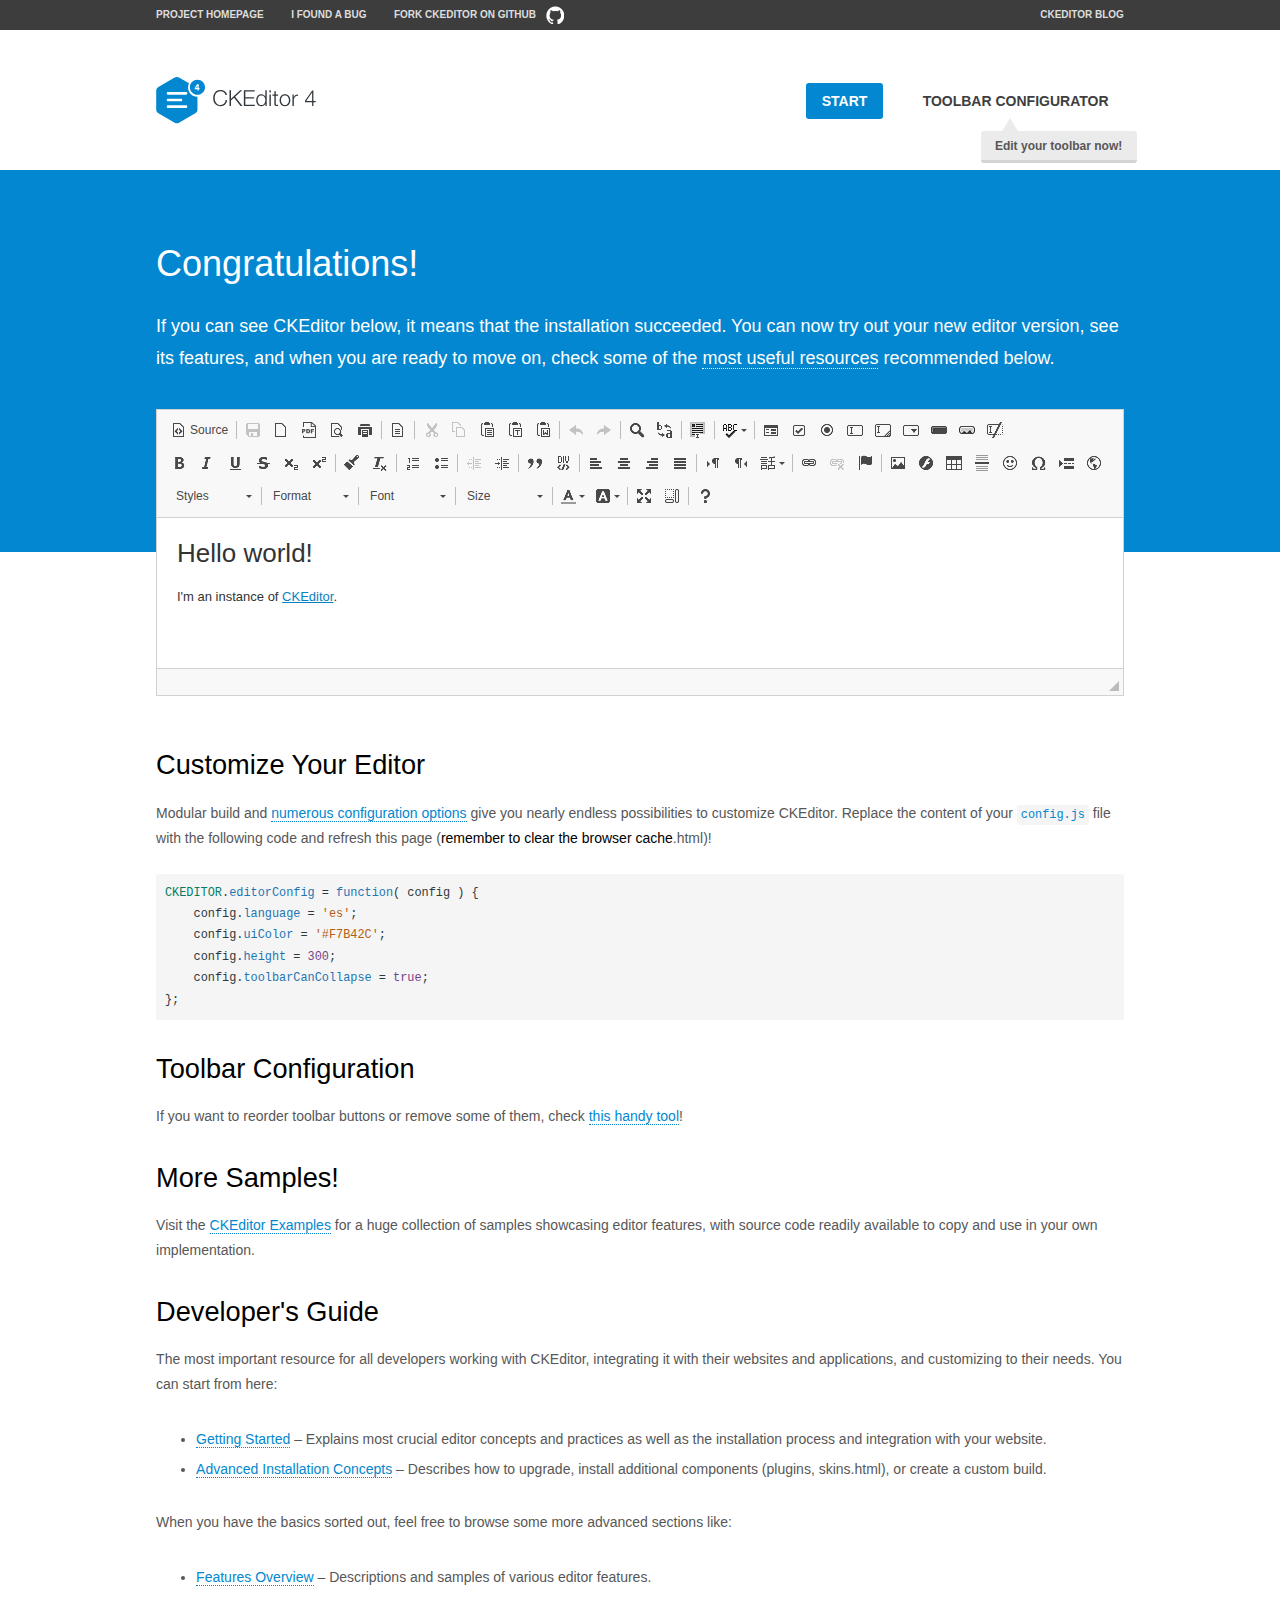
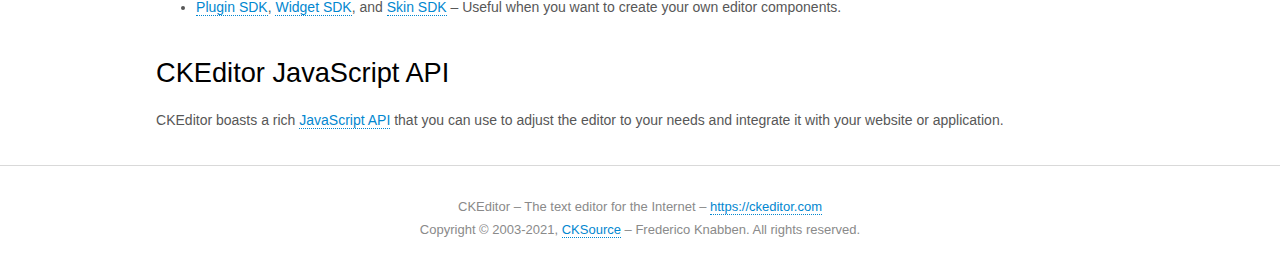
<file: ckeditor/samples/index.html>
<!DOCTYPE html>
<!--
Copyright (c) 2003-2021, CKSource - Frederico Knabben. All rights reserved.
For licensing, see LICENSE.md or https://ckeditor.com/legal/ckeditor-oss-license
-->
<html lang="en">
<head>
	<meta charset="utf-8">
	<title>CKEditor Sample</title>
	<script src="../ckeditor.js"></script>
	<script src="js/sample.js"></script>
	<link rel="stylesheet" href="css/samples.css">
	<link rel="stylesheet" href="toolbarconfigurator/lib/codemirror/neo.css">
	<meta name="viewport" content="width=device-width,initial-scale=1">
	<meta name="description" content="Try the latest sample of CKEditor 4 and learn more about customizing your WYSIWYG editor with endless possibilities.">
</head>
<body id="main">

<nav class="navigation-a">
	<div class="grid-container">
		<ul class="navigation-a-left grid-width-70">
			<li><a href="https://ckeditor.com/ckeditor-4/">Project Homepage</a></li>
			<li><a href="https://github.com/ckeditor/ckeditor4/issues">I found a bug</a></li>
			<li><a href="https://github.com/ckeditor/ckeditor4" class="icon-pos-right icon-navigation-a-github">Fork CKEditor on GitHub</a></li>
		</ul>
		<ul class="navigation-a-right grid-width-30">
			<li><a href="https://ckeditor.com/blog/">CKEditor Blog</a></li>
		</ul>
	</div>
</nav>

<header class="header-a">
	<div class="grid-container">
		<h1 class="header-a-logo grid-width-30">
			<a href="index.html"><img src="img/logo.svg" onerror="this.src='img/logo.png'; this.onerror=null;" alt="CKEditor Sample"></a>
		</h1>

		<nav class="navigation-b grid-width-70">
			<ul>
				<li><a href="index.html" class="button-a button-a-background">Start</a></li>
				<li><a href="toolbarconfigurator/index.html" class="button-a">Toolbar configurator <span class="balloon-a balloon-a-nw">Edit your toolbar now!</span></a></li>
			</ul>
		</nav>
	</div>
</header>

<main>
	<div class="adjoined-top">
		<div class="grid-container">
			<div class="content grid-width-100">
				<h1>Congratulations!</h1>
				<p>
					If you can see CKEditor below, it means that the installation succeeded.
					You can now try out your new editor version, see its features, and when you are ready to move on, check some of the <a href="#sample-customize">most useful resources</a> recommended below.
				</p>
			</div>
		</div>
	</div>
	<div class="adjoined-bottom">
		<div class="grid-container">
			<div class="grid-width-100">
				<div id="editor">
					<h1>Hello world!</h1>
					<p>I'm an instance of <a href="https://ckeditor.com">CKEditor</a>.</p>
				</div>
			</div>
		</div>
	</div>

	<div class="grid-container">
		<div class="content grid-width-100">
			<section id="sample-customize">
				<h2>Customize Your Editor</h2>
				<p>Modular build and <a href="https://ckeditor.com/docs/ckeditor4/latest/guide/dev_configuration.html">numerous configuration options</a> give you nearly endless possibilities to customize CKEditor. Replace the content of your <code><a href="../config.js">config.js</a></code> file with the following code and refresh this page (<strong>remember to clear the browser cache</strong>.html)!</p>
		<pre class="cm-s-neo CodeMirror"><code><span style="padding-right: 0.1px;"><span class="cm-variable">CKEDITOR</span>.<span class="cm-property">editorConfig</span> <span class="cm-operator">=</span> <span class="cm-keyword">function</span>( <span class="cm-def">config</span> ) {</span>
<span style="padding-right: 0.1px;"><span class="cm-tab">	</span><span class="cm-variable-2">config</span>.<span class="cm-property">language</span> <span class="cm-operator">=</span> <span class="cm-string">'es'</span>;</span>
<span style="padding-right: 0.1px;"><span class="cm-tab">	</span><span class="cm-variable-2">config</span>.<span class="cm-property">uiColor</span> <span class="cm-operator">=</span> <span class="cm-string">'#F7B42C'</span>;</span>
<span style="padding-right: 0.1px;"><span class="cm-tab">	</span><span class="cm-variable-2">config</span>.<span class="cm-property">height</span> <span class="cm-operator">=</span> <span class="cm-number">300</span>;</span>
<span style="padding-right: 0.1px;"><span class="cm-tab">	</span><span class="cm-variable-2">config</span>.<span class="cm-property">toolbarCanCollapse</span> <span class="cm-operator">=</span> <span class="cm-atom">true</span>;</span>
<span style="padding-right: 0.1px;">};</span></code></pre>
			</section>

			<section>
				<h2>Toolbar Configuration</h2>
				<p>If you want to reorder toolbar buttons or remove some of them, check <a href="toolbarconfigurator/index.html">this handy tool</a>!</p>
			</section>

			<section>
				<h2>More Samples!</h2>
				<p>Visit the <a href="https://ckeditor.com/docs/ckeditor4/latest/examples/index.html">CKEditor Examples</a> for a huge collection of samples showcasing editor features, with source code readily available to copy and use in your own implementation.</p>
			</section>

			<section>
				<h2>Developer's Guide</h2>
				<p>The most important resource for all developers working with CKEditor, integrating it with their websites and applications, and customizing to their needs. You can start from here:</p>
				<ul>
					<li><a href="https://ckeditor.com/docs/ckeditor4/latest/guide/dev_installation.html">Getting Started</a> &ndash; Explains most crucial editor concepts and practices as well as the installation process and integration with your website.</li>
					<li><a href="https://ckeditor.com/docs/ckeditor4/latest/guide/dev_advanced_installation.html">Advanced Installation Concepts</a> &ndash; Describes how to upgrade, install additional components (plugins, skins.html), or create a custom build.</li>
				</ul>
					<p>When you have the basics sorted out, feel free to browse some more advanced sections like:</p>
				<ul>
					<li><a href="https://ckeditor.com/docs/ckeditor4/latest/features/index.html">Features Overview</a> &ndash; Descriptions and samples of various editor features.</li>
					<li><a href="https://ckeditor.com/docs/ckeditor4/latest/guide/plugin_sdk_intro.html">Plugin SDK</a>, <a href="https://ckeditor.com/docs/ckeditor4/latest/guide/widget_sdk_intro.html">Widget SDK</a>, and <a href="https://ckeditor.com/docs/ckeditor4/latest/guide/skin_sdk_intro.html">Skin SDK</a> &ndash; Useful when you want to create your own editor components.</li>
				</ul>
			</section>

			<section>
				<h2>CKEditor JavaScript API</h2>
				<p>CKEditor boasts a rich <a href="https://ckeditor.com/docs/ckeditor4/latest/api/index.html">JavaScript API</a> that you can use to adjust the editor to your needs and integrate it with your website or application.</p>
			</section>
		</div>
	</div>
</main>

<footer class="footer-a grid-container">
	<div class="grid-container">
		<p class="grid-width-100">
			CKEditor &ndash; The text editor for the Internet &ndash; <a class="samples" href="https://ckeditor.com/">https://ckeditor.com</a>
		</p>
		<p class="grid-width-100" id="copy">
			Copyright &copy; 2003-2021, <a class="samples" href="https://cksource.com/">CKSource</a> &ndash; Frederico Knabben. All rights reserved.
		</p>
	</div>
</footer>
<script>
	initSample();
</script>

</body>
</html>
</file>
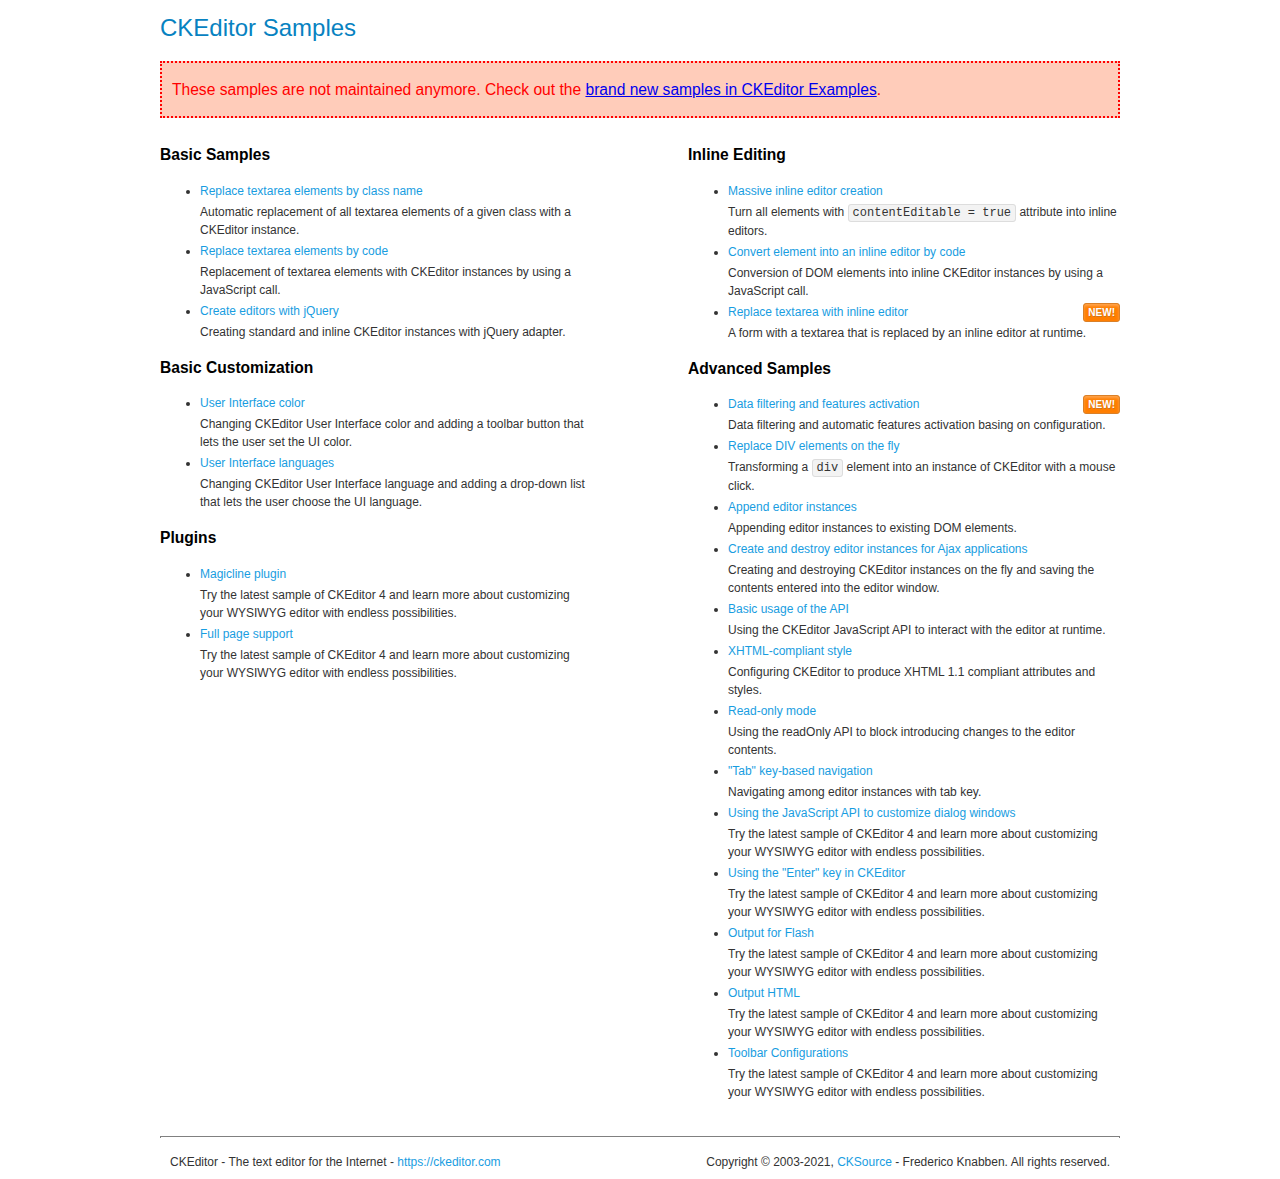
<file: ckeditor/samples/old/index.html>
<!DOCTYPE html>
<!--
Copyright (c) 2003-2021, CKSource - Frederico Knabben. All rights reserved.
For licensing, see LICENSE.md or https://ckeditor.com/legal/ckeditor-oss-license
-->
<html lang="en">
<head>
	<meta charset="utf-8">
	<title>CKEditor Samples</title>
	<link rel="stylesheet" href="sample.css">
	<meta name="description" content="Try the latest sample of CKEditor 4 and learn more about customizing your WYSIWYG editor with endless possibilities.">
</head>
<body>
	<h1 class="samples">
		CKEditor Samples
	</h1>
	<div class="warning deprecated">
		These samples are not maintained anymore. Check out the <a href="https://ckeditor.com/docs/ckeditor4/latest/examples/index.html">brand new samples in CKEditor Examples</a>.
	</div>
	<div class="twoColumns">
		<div class="twoColumnsLeft">
			<h2 class="samples">
				Basic Samples
			</h2>
			<dl class="samples">
				<dt><a class="samples" href="replacebyclass.html">Replace textarea elements by class name</a></dt>
				<dd>Automatic replacement of all textarea elements of a given class with a CKEditor instance.</dd>

				<dt><a class="samples" href="replacebycode.html">Replace textarea elements by code</a></dt>
				<dd>Replacement of textarea elements with CKEditor instances by using a JavaScript call.</dd>

				<dt><a class="samples" href="jquery.html">Create editors with jQuery</a></dt>
				<dd>Creating standard and inline CKEditor instances with jQuery adapter.</dd>
			</dl>

			<h2 class="samples">
				Basic Customization
			</h2>
			<dl class="samples">
				<dt><a class="samples" href="uicolor.html">User Interface color</a></dt>
				<dd>Changing CKEditor User Interface color and adding a toolbar button that lets the user set the UI color.</dd>

				<dt><a class="samples" href="uilanguages.html">User Interface languages</a></dt>
				<dd>Changing CKEditor User Interface language and adding a drop-down list that lets the user choose the UI language.</dd>
			</dl>


			<h2 class="samples">Plugins</h2>
<dl class="samples">
<dt><a class="samples" href="magicline/magicline.html">Magicline plugin</a></dt>
<dd>Try the latest sample of CKEditor 4 and learn more about customizing your WYSIWYG editor with endless possibilities.</dd>

<dt><a class="samples" href="wysiwygarea/fullpage.html">Full page support</a></dt>
<dd>Try the latest sample of CKEditor 4 and learn more about customizing your WYSIWYG editor with endless possibilities.</dd>
</dl>
		</div>
		<div class="twoColumnsRight">
			<h2 class="samples">
				Inline Editing
			</h2>
			<dl class="samples">
				<dt><a class="samples" href="inlineall.html">Massive inline editor creation</a></dt>
				<dd>Turn all elements with <code>contentEditable = true</code> attribute into inline editors.</dd>

				<dt><a class="samples" href="inlinebycode.html">Convert element into an inline editor by code</a></dt>
				<dd>Conversion of DOM elements into inline CKEditor instances by using a JavaScript call.</dd>

				<dt><a class="samples" href="inlinetextarea.html">Replace textarea with inline editor</a> <span class="new">New!</span></dt>
				<dd>A form with a textarea that is replaced by an inline editor at runtime.</dd>

				
			</dl>

			<h2 class="samples">
				Advanced Samples
			</h2>
			<dl class="samples">
				<dt><a class="samples" href="datafiltering.html">Data filtering and features activation</a> <span class="new">New!</span></dt>
				<dd>Data filtering and automatic features activation basing on configuration.</dd>

				<dt><a class="samples" href="divreplace.html">Replace DIV elements on the fly</a></dt>
				<dd>Transforming a <code>div</code> element into an instance of CKEditor with a mouse click.</dd>

				<dt><a class="samples" href="appendto.html">Append editor instances</a></dt>
				<dd>Appending editor instances to existing DOM elements.</dd>

				<dt><a class="samples" href="ajax.html">Create and destroy editor instances for Ajax applications</a></dt>
				<dd>Creating and destroying CKEditor instances on the fly and saving the contents entered into the editor window.</dd>

				<dt><a class="samples" href="api.html">Basic usage of the API</a></dt>
				<dd>Using the CKEditor JavaScript API to interact with the editor at runtime.</dd>

				<dt><a class="samples" href="xhtmlstyle.html">XHTML-compliant style</a></dt>
				<dd>Configuring CKEditor to produce XHTML 1.1 compliant attributes and styles.</dd>

				<dt><a class="samples" href="readonly.html">Read-only mode</a></dt>
				<dd>Using the readOnly API to block introducing changes to the editor contents.</dd>

				<dt><a class="samples" href="tabindex.html">"Tab" key-based navigation</a></dt>
				<dd>Navigating among editor instances with tab key.</dd>


				
<dt><a class="samples" href="dialog/dialog.html">Using the JavaScript API to customize dialog windows</a></dt>
<dd>Try the latest sample of CKEditor 4 and learn more about customizing your WYSIWYG editor with endless possibilities.</dd>

<dt><a class="samples" href="enterkey/enterkey.html">Using the &quot;Enter&quot; key in CKEditor</a></dt>
<dd>Try the latest sample of CKEditor 4 and learn more about customizing your WYSIWYG editor with endless possibilities.</dd>

<dt><a class="samples" href="htmlwriter/outputforflash.html">Output for Flash</a></dt>
<dd>Try the latest sample of CKEditor 4 and learn more about customizing your WYSIWYG editor with endless possibilities.</dd>

<dt><a class="samples" href="htmlwriter/outputhtml.html">Output HTML</a></dt>
<dd>Try the latest sample of CKEditor 4 and learn more about customizing your WYSIWYG editor with endless possibilities.</dd>

<dt><a class="samples" href="toolbar/toolbar.html">Toolbar Configurations</a></dt>
<dd>Try the latest sample of CKEditor 4 and learn more about customizing your WYSIWYG editor with endless possibilities.</dd>

			</dl>
		</div>
	</div>
	<div id="footer">
		<hr>
		<p>
			CKEditor - The text editor for the Internet - <a class="samples" href="https://ckeditor.com/">https://ckeditor.com</a>
		</p>
		<p id="copy">
			Copyright &copy; 2003-2021, <a class="samples" href="https://cksource.com/">CKSource</a> - Frederico Knabben. All rights reserved.
		</p>
	</div>
</body>
</html>
</file>
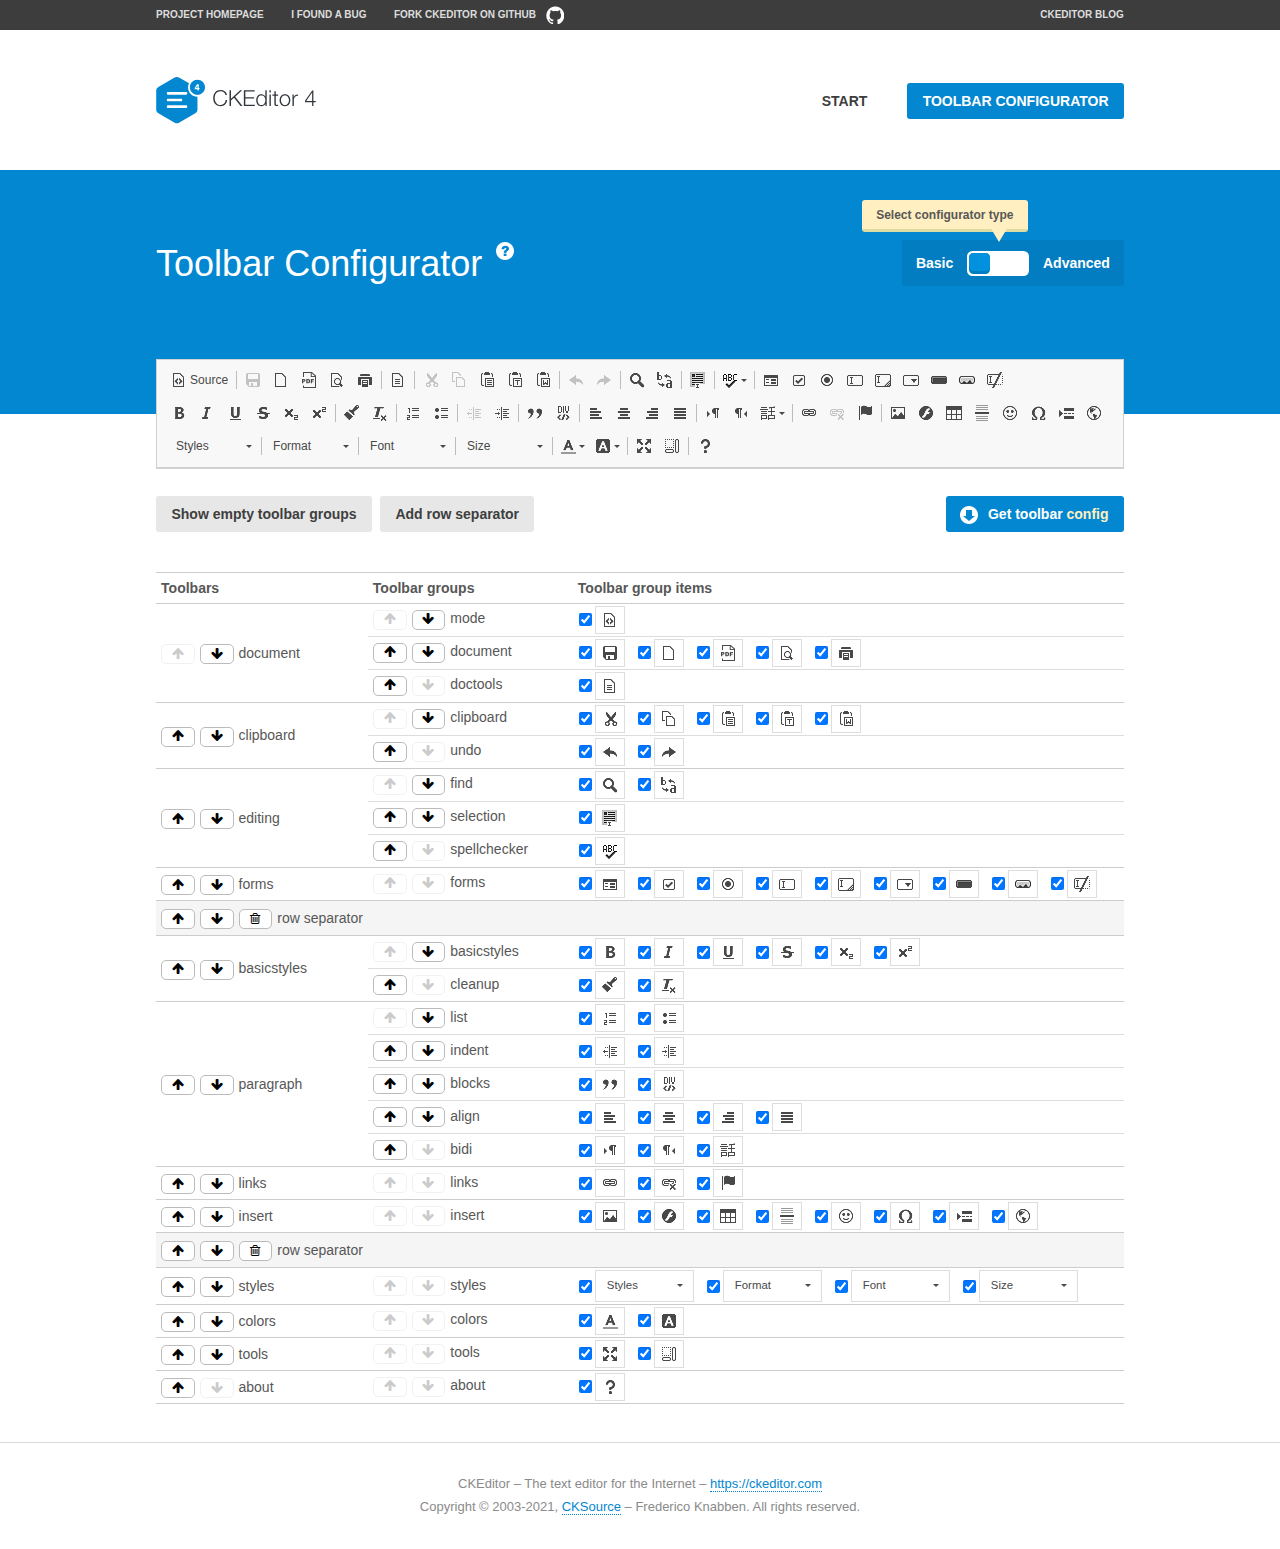
<file: ckeditor/samples/toolbarconfigurator/index.html>
<!DOCTYPE html>
<!--
Copyright (c) 2003-2021, CKSource - Frederico Knabben. All rights reserved.
For licensing, see LICENSE.md or https://ckeditor.com/legal/ckeditor-oss-license
-->
<!--[if IE 8]><html class="ie8"><![endif]-->
<!--[if gt IE 8]><html><![endif]-->
<!--[if !IE]><!--><html lang="en"><!--<![endif]-->
<head>
	<meta charset="utf-8">
	<title>Toolbar Configurator</title>
	<script src="../../ckeditor.js"></script>
	<script>
		if ( CKEDITOR.env.ie && CKEDITOR.env.version < 9 )
			CKEDITOR.tools.enableHtml5Elements( document );
	</script>
	<link rel="stylesheet" href="lib/codemirror/codemirror.css">
	<link rel="stylesheet" href="lib/codemirror/show-hint.css">
	<link rel="stylesheet" href="lib/codemirror/neo.css">
	<link rel="stylesheet" href="css/fontello.css">
	<link rel="stylesheet" href="../css/samples.css">
	<meta name="description" content="Try the latest sample of CKEditor 4 and learn more about customizing your WYSIWYG editor with endless possibilities.">
</head>
<body id="toolbar">

<nav class="navigation-a">
	<div class="grid-container">
		<ul class="navigation-a-left grid-width-70">
			<li><a href="https://ckeditor.com/ckeditor-4/">Project Homepage</a></li>
			<li><a href="https://github.com/ckeditor/ckeditor4/issues">I found a bug</a></li>
			<li><a href="https://github.com/ckeditor/ckeditor4" class="icon-pos-right icon-navigation-a-github">Fork CKEditor on GitHub</a></li>
		</ul>
		<ul class="navigation-a-right grid-width-30">
			<li><a href="https://ckeditor.com/blog/">CKEditor Blog</a></li>
		</ul>
	</div>
</nav>

<header class="header-a">
	<div class="grid-container">
		<h1 class="header-a-logo grid-width-30">
			<a href="../index.html"><img src="../img/logo.svg" onerror="this.src='../img/logo.png'; this.onerror=null;" alt="CKEditor Logo"></a>
		</h1>
		<nav class="navigation-b grid-width-70">
			<ul>
				<li><a href="../index.html"  class="button-a">Start</a></li>
				<li><a href="index.html"  class="button-a button-a-background">Toolbar configurator</a></li>
			</ul>
		</nav>
	</div>
</header>

<main>
	<div class="adjoined-top">
		<div class="grid-container">
			<div class="content grid-width-100">
				<div class="grid-container-nested">
					<h1 class="grid-width-60">
						Toolbar Configurator
						<a href="#help-content" type="button" title="Configurator help" id="help" class="button-a button-a-background button-a-no-text icon-pos-left icon-question-mark">Help</a>
					</h1>

					<div class="grid-width-40 grid-switch-magic">
						<div class="switch">
							<span class="balloon-a balloon-a-se">Select configurator type</span>
							<input type="radio" name="radio" data-num="1" id="radio-basic" />
							<input type="radio" name="radio" data-num="2" id="radio-advanced" />
							<label data-for="1" for="radio-basic">Basic</label>
							<span class="switch-inner">
								<span class="handler"></span>
							</span>
							<label data-for="2" for="radio-advanced">Advanced</label>
						</div>
					</div>
				</div>
			</div>
		</div>
	</div>
	<div class="adjoined-bottom">
		<div class="grid-container">
			<div class="grid-width-100">
				<div class="editors-container">
					<div id="editor-basic"></div>
					<div id="editor-advanced"></div>
				</div>
			</div>
		</div>
	</div>

	<div class="grid-container configurator">
		<div class="content grid-width-100">
			<div class="configurator">
				<div>
					<div id="toolbarModifierWrapper"></div>
				</div>
			</div>
		</div>
	</div>

	<div id="help-content">
		<div class="grid-container">
			<div class="grid-width-100">
				<h2>What Am I Doing Here?</h2>

				<div class="grid-container grid-container-nested">
					<div class="basic">
						<div class="grid-width-50">
							<p>Arrange <a href="https://ckeditor.com/docs/ckeditor4/latest/api/CKEDITOR_config.html#cfg-toolbarGroups">toolbar groups</a>, toggle <a href="https://ckeditor.com/docs/ckeditor4/latest/api/CKEDITOR_config.html#cfg-removeButtons">button visibility</a> according to your needs and get your toolbar configuration.</p>
							<p>You can replace the content of the <a href="../../config.js"><code>config.js</code></a> file with the generated configuration. If you already set some configuration options you will need to merge both configurations.</p>
						</div>
						<div class="grid-width-50">
							<p>Read more about different ways of <a href="https://ckeditor.com/docs/ckeditor4/latest/guide/dev_configuration.html">setting configuration</a> and do not forget about <strong>clearing browser cache</strong>.</p>
							<p>Arranging toolbar groups is the recommended way of configuring the toolbar, but if you need more freedom you can use the <a href="#advanced">advanced configurator</a>.</p>
						</div>
					</div>
					<div class="advanced" style="display: none;">
						<div class="grid-width-50">
							<p>With this code editor you can edit your <a href="https://ckeditor.com/docs/ckeditor4/latest/api/CKEDITOR_config.html#cfg-toolbar">toolbar configuration</a> live.</p>
							<p>You can replace the content of the <a href="../../config.js"><code>config.js</code></a> file with the generated configuration. If you already set some configuration options you will need to merge both configurations.</p>
						</div>
						<div class="grid-width-50">
							<p>Read more about different ways of <a href="https://ckeditor.com/docs/ckeditor4/latest/guide/dev_configuration.html">setting configuration</a> and do not forget about <strong>clearing browser cache</strong>.</p>
						</div>
					</div>
				</div>

				<p class="grid-container grid-container-nested">
					<button type="button" class="help-content-close grid-width-100 button-a button-a-background">Got it. Let's play!</button>
				</p>
			</div>
		</div>
	</div>
</main>

<footer class="footer-a grid-container">
	<p class="grid-width-100">
		CKEditor &ndash; The text editor for the Internet &ndash; <a class="samples" href="https://ckeditor.com/">https://ckeditor.com</a>
	</p>
	<p class="grid-width-100" id="copy">
		Copyright &copy; 2003-2021, <a class="samples" href="https://cksource.com/">CKSource</a> &ndash; Frederico Knabben. All rights reserved.
	</p>
</footer>

<script src="lib/codemirror/codemirror.js"></script>
<script src="lib/codemirror/javascript.js"></script>
<script src="lib/codemirror/show-hint.js"></script>

<script src="js/fulltoolbareditor.js"></script>
<script src="js/abstracttoolbarmodifier.js"></script>
<script src="js/toolbarmodifier.js"></script>
<script src="js/toolbartextmodifier.js"></script>
<script src="../js/sf.js"></script>

<script>
	( function() {
		'use strict';

		var mode = ( window.location.hash.substr( 1 ) === 'advanced' ) ? 'advanced' : 'basic',
			configuratorSection = CKEDITOR.document.findOne( 'main > .grid-container.configurator' ),
			basicInstruction = CKEDITOR.document.findOne( '#help-content .basic' ),
			advancedInstruction = CKEDITOR.document.findOne( '#help-content .advanced' ),

			// Configurator mode switcher.
			modeSwitchBasic = CKEDITOR.document.getById( 'radio-basic' ),
			modeSwitchAdvanced = CKEDITOR.document.getById( 'radio-advanced' );

		// Initial setup
		function updateSwitcher() {
			if ( mode === 'advanced' ) {
				modeSwitchAdvanced.$.checked = true;
			} else {
				modeSwitchBasic.$.checked = true;
			}
		}

		updateSwitcher();

		CKEDITOR.document.getWindow().on( 'hashchange', function( e ) {
			var hash = window.location.hash.substr( 1 );
			if ( !( hash === 'advanced' || hash === 'basic' ) ) {
				return;
			}
			mode = hash;
			onToolbarsDone( mode );
		} );

		CKEDITOR.document.getWindow().on( 'resize', function() {
			updateToolbar( ( mode === 'basic' ? toolbarModifier : toolbarTextModifier )[ 'editorInstance' ] );
		} );

		function onRefresh( modifier ) {
			modifier = modifier || this;

			if ( mode === 'basic' && modifier instanceof ToolbarConfigurator.ToolbarTextModifier ) {
				return;
			}

			// CodeMirror container becomes visible, so we need to refresh and to avoid rendering problems.
			if ( mode === 'advanced' && modifier instanceof ToolbarConfigurator.ToolbarTextModifier ) {
				modifier.codeContainer.refresh();
			}

			updateToolbar( modifier.editorInstance );
		}

		function updateToolbar( editor ) {
			var editorContainer = editor.container;

			// Not always editor is loaded.
			if ( !editorContainer ) {
				return;
			}

			var displayStyle = editorContainer.getStyle( 'display' );

			editorContainer.setStyle( 'display', 'block' );

			var newHeight = editorContainer.getSize( 'height' );

			var newMarginTop = parseInt( editorContainer.getComputedStyle( 'margin-top' ), 10 );
			newMarginTop = ( isNaN( newMarginTop ) ? 0 : Number( newMarginTop ) );

			var newMarginBottom = parseInt( editorContainer.getComputedStyle( 'margin-bottom' ), 10 );
			newMarginBottom = ( isNaN( newMarginBottom ) ? 0 : Number( newMarginBottom ) );

			var result = newHeight + newMarginTop + newMarginBottom;

			editorContainer.setStyle( 'display', displayStyle );

			editor.container.getAscendant( 'div' ).setStyle( 'height', result + 'px' );
		}

		var toolbarModifier = new ToolbarConfigurator.ToolbarModifier( 'editor-basic' );

		var done = 0;
		toolbarModifier.init( onToolbarInit );
		toolbarModifier.onRefresh = onRefresh;

		CKEDITOR.document.getById( 'toolbarModifierWrapper' ).append( toolbarModifier.mainContainer );

		var toolbarTextModifier = new ToolbarConfigurator.ToolbarTextModifier( 'editor-advanced' );
		toolbarTextModifier.init( onToolbarInit );
		toolbarTextModifier.onRefresh = onRefresh;

		function onToolbarInit() {
			if ( ++done === 2 ) {
				onToolbarsDone();

				positionSticky.watch( CKEDITOR.document.findOne( '.toolbar' ), function() {
					return mode === 'advanced';
				} );
			}
		}

		function onToolbarsDone() {
			if ( mode === 'basic' ) {
				toggleModeBasic( false );
			} else {
				toggleModeAdvanced( false );
			}

			updateSwitcher();

			setTimeout( function() {
				CKEDITOR.document.findOne( '.editors-container' ).addClass( 'active' );
				CKEDITOR.document.findOne( '#toolbarModifierWrapper' ).addClass( 'active' );
			}, 200 );
		}

		CKEDITOR.document.getById( 'toolbarModifierWrapper' ).append( toolbarTextModifier.mainContainer );

		function toogleModeSwitch( onElement, offElement, onModifier, offModifier ) {
			onElement.addClass( 'fancy-button-active' );
			offElement.removeClass( 'fancy-button-active' );

			onModifier.showUI();
			offModifier.hideUI();
		}

		function toggleModeBasic( callOnRefresh ) {
			callOnRefresh = ( callOnRefresh !== false );
			mode = 'basic';
			window.location.hash = '#basic';
			toogleModeSwitch( modeSwitchBasic, modeSwitchAdvanced, toolbarModifier, toolbarTextModifier );

			configuratorSection.removeClass( 'freed-width' );
			basicInstruction.show();
			advancedInstruction.hide();

			callOnRefresh && onRefresh( toolbarModifier );
		}

		function toggleModeAdvanced( callOnRefresh ) {
			callOnRefresh = ( callOnRefresh !== false );
			mode = 'advanced';
			window.location.hash = '#advanced';
			toogleModeSwitch( modeSwitchAdvanced, modeSwitchBasic, toolbarTextModifier, toolbarModifier );

			configuratorSection.addClass( 'freed-width' );
			advancedInstruction.show();
			basicInstruction.hide();

			callOnRefresh && onRefresh( toolbarTextModifier );
		}

		modeSwitchBasic.on( 'click', toggleModeBasic );
		modeSwitchAdvanced.on( 'click', toggleModeAdvanced );

		//
		// Position:sticky for the toolbar.
		//

		// Will make elements behave like they were styled with position:sticky.
		var positionSticky = {
			// Store object: {
			// 		element: CKEDITOR.dom.element, // Element which will float.
			// 		placeholder: CKEDITOR.dom.element, // Placeholder which is place to prevent page bounce.
			// 		isFixed: boolean // Whether element float now.
			// }
			watched: [],

			active: [],

			staticContainer: null,

			init: function() {
				var element = CKEDITOR.dom.element.createFromHtml(
					'<div class="staticContainer">' +
						'<div class="grid-container" >' +
							'<div class="grid-width-100">' +
								'<div class="inner"></div>' +
							'</div>' +
						'</div>' +
					'</div>' );

				this.staticContainer = element.findOne( '.inner' );

				CKEDITOR.document.getBody().append( element );
			},

			watch: function( element, preventFunc ) {
				this.watched.push( {
					element: element,
					placeholder: new CKEDITOR.dom.element( 'div' ),
					isFixed: false,
					preventFunc: preventFunc
				} );
			},

			checkAll: function() {
				for ( var i = 0; i < this.watched.length; i++ ) {
					this.check( this.watched[ i ] );
				}
			},

			check: function( element ) {
				var isFixed = element.isFixed;
				var shouldBeFixed = this.shouldBeFixed( element );

				// Nothing to be done.
				if ( isFixed === shouldBeFixed ) {
					return;
				}

				var placeholder = element.placeholder;

				if ( isFixed ) {
					// Unfixing.

					element.element.insertBefore( placeholder );
					placeholder.remove();

					element.element.removeStyle( 'margin' );

					this.active.splice( CKEDITOR.tools.indexOf( this.active, element ), 1 );

				} else {
					// Fixing.
					placeholder.setStyle( 'width', element.element.getSize( 'width' ) + 'px' );
					placeholder.setStyle( 'height', element.element.getSize( 'height' ) + 'px' );
					placeholder.setStyle( 'margin-bottom', element.element.getComputedStyle( 'margin-bottom' ) );
					placeholder.setStyle( 'display', element.element.getComputedStyle( 'display' ) );
					placeholder.insertAfter( element.element );

					this.staticContainer.append( element.element );

					this.active.push( element );
				}

				element.isFixed = !element.isFixed;
			},

			shouldBeFixed: function( element ) {
				if ( element.preventFunc && element.preventFunc() ) {
					return false;
				}

				// If element is already fixed we are checking it's placeholder.
				var related = ( element.isFixed ? element.placeholder : element.element ),
					clientRect = related.$.getBoundingClientRect(),
					staticHeight = this.staticContainer.getSize('height' ),
					elemHeight = element.element.getSize( 'height' );

				if ( element.isFixed ) {
					return ( clientRect.top + elemHeight < staticHeight );
				} else {
					return ( clientRect.top < staticHeight );
				}
			}
		};

		positionSticky.init();

		CKEDITOR.document.getWindow().on( 'scroll',
			CKEDITOR.tools.eventsBuffer( 100, positionSticky.checkAll, positionSticky ).input
		);

		// Make the toolbar sticky.
		positionSticky.watch( CKEDITOR.document.findOne( '.editors-container' ) );

		// Help button and help-content.
		( function() {
			var helpButton = CKEDITOR.document.getById( 'help' ),
				helpContent = CKEDITOR.document.getById( 'help-content' );

			// Don't show help button on IE8 because it's unsupported by Pico Modal.
			if ( CKEDITOR.env.ie && CKEDITOR.env.version == 8 ) {
				helpButton.hide();
			} else {
				// Display help modal when the button is clicked.
				helpButton.on( 'click', function( evt ) {
					SF.modal( {
						// Clone modal content from DOM.
						content: helpContent.getHtml(),

						afterCreate: function( modal ) {
							// Enable modal content button to close the modal.
							new CKEDITOR.dom.element( modal.modalElem() ).findOne( '.help-content-close' ).once( 'click', modal.close );
						}
					} ).show();
				} );
			}
		} )();
	} )();
</script>
</body>
</html>
</file>
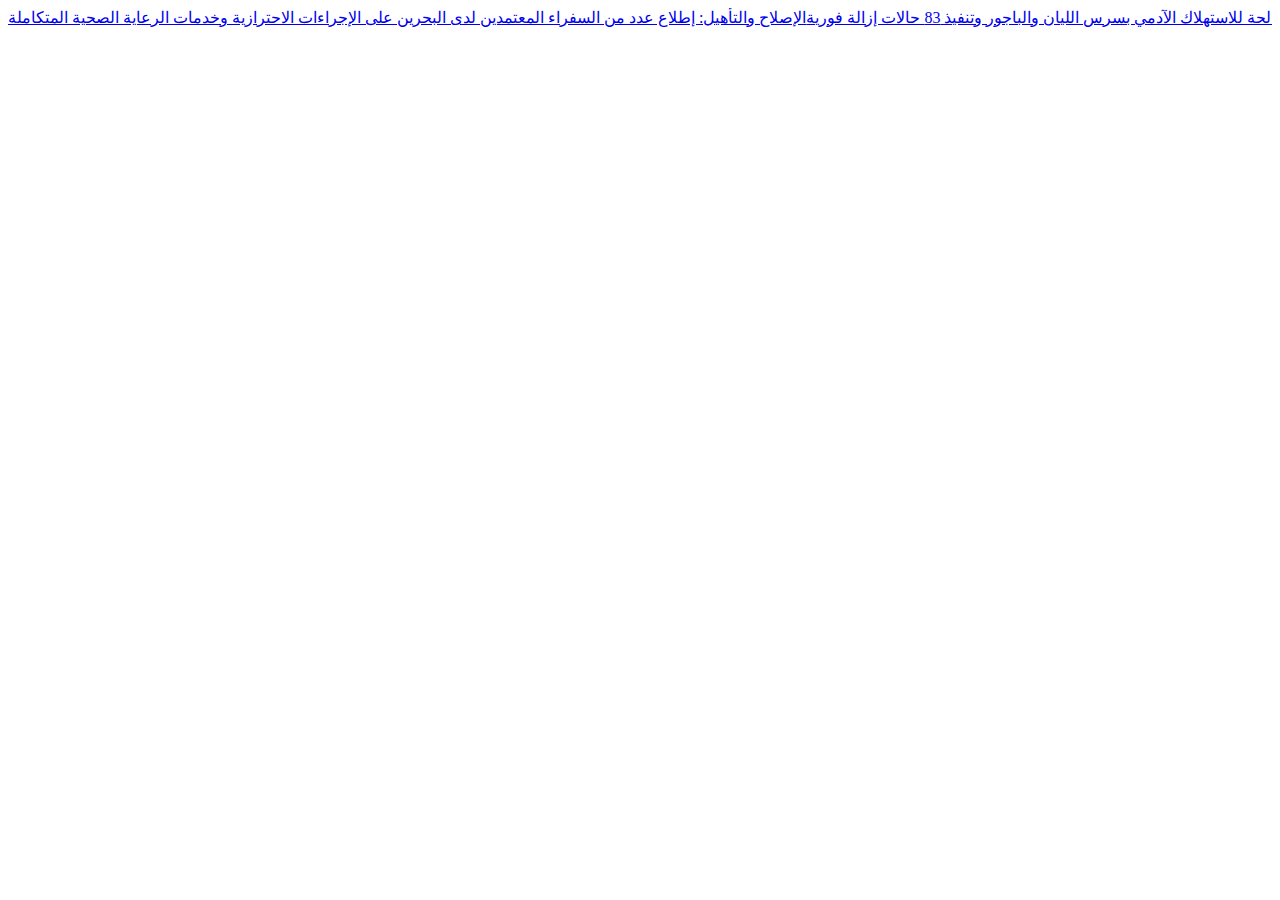
<file: marq.html>
<!DOCTYPE html>
<html lang="en">

<head>
  <meta charset="UTF-8">
  <meta http-equiv="X-UA-Compatible" content="IE=edge">
  <meta name="viewport" content="width=device-width, initial-scale=1.0">
  <title>Document</title>
</head>

<body>
  <div id='HLvD'>
    <div id='Marqs' class="marqueed WAITcss ltr"><a href='https://www.alnaharegypt.com/699205'
        title='حالة الطقس ودرجات الحرارة غدا الثلاثاء'>حالة الطقس ودرجات الحرارة غدا الثلاثاء</a><a
        href='https://www.alnaharegypt.com/699204' title='الزمالك عن عقوبة إمام عاشور: اعتبروه محمد الشناوي'>الزمالك عن
        عقوبة إمام عاشور: اعتبروه محمد الشناوي</a><a href='https://www.alnaharegypt.com/699203'
        title='بيطري الشرقية: يضبط طن و 417 كجم أسماك وجمبري و 93 كجم لحوم غير صالحة للاستخدام الآدمي'>بيطري الشرقية:
        يضبط
        طن و 417 كجم أسماك وجمبري و 93 كجم لحوم غير صالحة للاستخدام الآدمي</a><a
        href='https://www.alnaharegypt.com/699202'
        title='الخطيب يشكر أبناء الأهلي ويوجه التحية للشيخ طه وكنفاني ومصطفى فهمي'>الخطيب يشكر أبناء الأهلي ويوجه التحية
        للشيخ طه وكنفاني ومصطفى فهمي</a><a href='https://www.alnaharegypt.com/699200'
        title='اتحاد الكرة: تقرير جهاد جريشة لا يدين لاعبى الزمالك'>اتحاد الكرة: تقرير جهاد جريشة لا يدين لاعبى
        الزمالك</a><a href='https://www.alnaharegypt.com/699198'
        title='حريق هائل داخل مخبز إثر انفجار أسطوانات بوتاجاز بدار السلام'>حريق هائل داخل مخبز إثر انفجار أسطوانات
        بوتاجاز بدار السلام</a><a href='https://www.alnaharegypt.com/699197'
        title='مصرع شاب قفز من أعلي كوبري نفيشة في ترعة الإسماعيلية'>مصرع شاب قفز من أعلي كوبري نفيشة في ترعة
        الإسماعيلية</a><a href='https://www.alnaharegypt.com/699195'
        title='إصابة سيدة وطفليها فى حريق شقة سكنية بالإسكندرية'>إصابة سيدة وطفليها فى حريق شقة سكنية بالإسكندرية</a><a
        href='https://www.alnaharegypt.com/699194' title='هند صبري تبعث برسالة إيمانية لمتابعيها'>هند صبري تبعث برسالة
        إيمانية لمتابعيها</a><a href='https://www.alnaharegypt.com/699192'
        title='اندلاع حريق فى أرض شركة النحاس بالإسكندرية.. صور'>اندلاع حريق فى أرض شركة النحاس بالإسكندرية.. صور</a><a
        href='https://www.alnaharegypt.com/699190'
        title='خلال حملات تفتيشية مكبرة بالمنوفية : إعدام 200كجم لحوم غير صالحة للاستهلاك الآدمي بسرس الليان والباجور وتنفيذ 83  حالات إزالة فورية'>خلال
        حملات تفتيشية مكبرة بالمنوفية : إعدام 200كجم لحوم غير صالحة للاستهلاك الآدمي بسرس الليان والباجور وتنفيذ 83
        حالات
        إزالة فورية</a><a href='https://www.alnaharegypt.com/699189'
        title='الإصلاح والتأهيل: إطلاع عدد من السفراء المعتمدين لدى البحرين على الإجراءات الاحترازية وخدمات  الرعاية الصحية المتكاملة‎'>الإصلاح
        والتأهيل: إطلاع عدد من السفراء المعتمدين لدى البحرين على الإجراءات الاحترازية وخدمات الرعاية الصحية
        المتكاملة‎</a>
    </div>
  </div>


  <script src="./assets/js/jquery-3.3.1.min.js"></script>
  <!-- <script src="./assets/js/popper.min.js"></script>
  <script src="./assets/js/bootstrap.min.js"></script>
  <script src="./assets/js/slick.min.js"></script>
  <script src="https://prayertimes.date/js/widget.api.v1.min.js"></script>
  <script src="./assets/js/main.js"></script> -->

  <script>
    !(function (root, factory) {

      'use strict';

      if (typeof define === 'function' && define.amd) {
        define(['jquery'], factory);
      } else if (typeof exports === 'object') {
        module.exports = factory(require('jquery'));
      } else {
        factory(root.jQuery);
      }
    }(this, function ($) {

      'use strict';

      var cssPrefixes = ['-webkit-', '-moz-', '-o-', ''],
        eventPrefixes = ['webkit', 'moz', 'MS', 'o', ''];

      function prefixedEvent(element, name, callback) {
        eventPrefixes.forEach(function (prefix) {
          if (!prefix) {
            name = name.toLowerCase();
          }

          element.on(prefix + name, callback);
        });
      }

      function SimpleMarquee(element, options) {
        this._element = $(element);
        this._options = $.extend({
          speed: 30,
          direction: 'left',
          cycles: 1,
          space: 40,
          delayBetweenCycles: 2000,
          handleHover: true,
          handleResize: true,
          easing: 'linear'
        }, options);

        this._resizeDelay = parseInt(this._options.handleResize, 10) || 300;
        this._horizontal = this._options.direction === 'left' || this._options.direction === 'right';
        this._animationName = 'simplemarquee-' + Math.round((Math.random() * 10000000000000)).toString(18);

        // Binds
        this._onResize = this._onResize.bind(this);
        this._onCycle = this._onCycle.bind(this);

        // Events
        this._options.handleResize && $(window).on('resize', this._onResize);
        this._options.handleHover && this._element.on({
          'mouseenter.simplemarquee': this._onMouseEnter.bind(this),
          'mouseleave.simplemarquee': this._onMouseLeave.bind(this)
        });

        // Destroy event, see: https://github.com/IndigoUnited/jquery.destroy-event
        this._element.on('destroy.simplemarquee', this.destroy.bind(this));

        // Init!
        this.update(true);
      }

      // ----------------------------------

      SimpleMarquee.prototype.update = function (restart) {
        this._reset();
        this._setup();

        // If no animation is needed, reset vars
        if (!this._needsAnimation) {
          this._paused = false;
          this._cycles = 0;
          // If asked to restart, start from the begining
        } else if (restart) {
          this._paused = false;
          this._cycles = -1;
          this._onCycle();
          // Pause it if the animation was paused
        } else if (this._paused) {
          this._pause();
        }

        return this;
      };

      SimpleMarquee.prototype.pause = function () {
        if (this._needsAnimation) {
          this._resetCycle();

          if (!this._paused) {
            this._pause();
            this._element.triggerHandler('pause');
            this._paused = true;
          }
        }

        return this;
      };

      SimpleMarquee.prototype.resume = function () {
        if (this._needsAnimation) {
          this._resetCycle();

          if (this._paused) {
            this._resume();
            this._element.triggerHandler('resume');
            this._paused = false;
          }
        }

        return this;
      };

      SimpleMarquee.prototype.toggle = function () {
        this._paused ? this.resume() : this.pause();

        return this;
      };

      SimpleMarquee.prototype.destroy = function () {
        this._reset();

        // Cancel timeouts
        this._resizeTimeout && clearTimeout(this._resizeTimeout);

        // Clear listeners
        $(window).off('resize', this._onResize);
        this._element.off('.simplemarquee');

        this._element.removeData('_simplemarquee');
        this._element = null;
      };

      // --------------------

      SimpleMarquee.prototype._reset = function () {
        // Reset styles
        this._element
          .removeClass('has-enough-space')
          .css({
            'word-wrap': '',      // Deprecated in favor of overflow wrap
            'overflow-wrap': '',
            'white-space': '',
            'overflow': '',
          });

        // Remove created elements
        // Recover contents only if the contents are still there
        // This is necessary because the user might have called .html() and .simplemarquee('update')
        // In this situation, we should not restore the original contents
        if (this._wrappers) {
          this._contents.closest(this._element).length && this._element.append(this._contents);
          this._wrappers.remove();
          this._element.children('style').remove();
        }

        // Reset vars
        this._contents = this._wrappers = this._size = null;
        this._needsAnimation = false;

        // Reset cycle timer
        this._resetCycle();
      };

      SimpleMarquee.prototype._setup = function () {
        var wrapper;

        // Set necessary wrap styles and decide if we need the marquee
        if (this._horizontal) {
          this._element.css({
            'word-wrap': 'normal',          // Deprecated in favor of overflow wrap
            'overflow-wrap': 'normal',
            'white-space': 'nowrap',
            'overflow': 'hidden',
          });

          this._needsAnimation = this._element[0].scrollWidth > Math.ceil(this._element.outerWidth());
        } else {
          this._element.css({
            'word-wrap': 'break-word',      // Deprecated in favor of overflow wrap
            'overflow-wrap': 'break-word',
            'white-space': 'normal',
            'overflow': 'hidden',
          });

          this._needsAnimation = this._element[0].scrollHeight > Math.ceil(this._element.outerHeight());
        }

        this._element.toggleClass('has-enough-space', !this._needsAnimation);

        // If marquee is not necessary, skip the code bellow
        if (!this._needsAnimation) {
          return;
        }

        // Wrap contents
        this._contents = this._element.contents();
        wrapper = $('<div class="simplemarquee-wrapper"></div>');
        wrapper.append(this._contents);
        this._element.append(wrapper);
        wrapper = $('<div class="simplemarquee-wrapper"></div>');
        wrapper.append(this._contents.clone());
        this._element.append(wrapper);
        this._wrappers = this._element.children();

        // Calculate the contents size and define the margin according
        // to the specified space option
        if (this._horizontal) {
          this._wrappers.css('display', 'inline-block');  // Use display inline block for the wrappers
          this._wrappers.eq(1).css('margin-left', this._options.space);
          this._size = this._wrappers.eq(0).outerWidth() + this._options.space;
        } else {
          this._wrappers.eq(1).css('margin-top', this._options.space);
          this._size = this._wrappers.eq(0).outerHeight() + this._options.space;
        }

        // Build the animation
        this._setupAnimation();
      };

      SimpleMarquee.prototype._setupAnimation = function () {
        var styleStr;

        // Add the style element
        styleStr = '<style>\n';
        cssPrefixes.forEach(function (prefix) {
          styleStr += '@' + prefix + 'keyframes ' + this._animationName + ' {\n';

          switch (this._options.direction) {
            case 'left':
              styleStr += '    0%   { ' + prefix + 'transform: translate(0, 0); } \n';
              styleStr += '    100% { ' + prefix + 'transform: translate(-' + this._size + 'px, 0); }\n';
              break;
            case 'right':
              styleStr += '    0%   { ' + prefix + 'transform: translate(-' + this._size + 'px, 0); }\n';
              styleStr += '    100% { ' + prefix + 'transform: translate(0, 0); } \n';
              break;
            case 'top':
              styleStr += '    0%   { ' + prefix + 'transform: translate(0, 0); } \n';
              styleStr += '    100% { ' + prefix + 'transform: translate(0, -' + this._size + 'px); }\n';
              break;
            case 'bottom':
              styleStr += '    0%   { ' + prefix + 'transform: translate(0, -' + this._size + 'px); }\n';
              styleStr += '    100% { ' + prefix + 'transform: translate(0, 0); } \n';
              break;
            default:
              throw new Error('Invalid direction: ' + this._options.direction);
          }

          styleStr += '}\n';
        }, this);

        styleStr += '</style>\n';

        // Append the style and associate the animation to the wrappers
        this._element.append(styleStr);
        this._wrappers.css('animation', this._animationName + ' ' + (this._size / this._options.speed) + 's ' + this._options.easing + ' infinite');

        // Setup animation listeners
        prefixedEvent(this._wrappers.eq(0), 'AnimationIteration', this._onCycle);
      };

      SimpleMarquee.prototype._pause = function () {
        this._wrappers.css('animation-play-state', 'paused');
      };

      SimpleMarquee.prototype._resume = function () {
        this._wrappers.css('animation-play-state', '');
      };

      SimpleMarquee.prototype._resetCycle = function () {
        if (this._cycleTimeout) {
          clearTimeout(this._cycleTimeout);
          this._cycleTimeout = null;
        }
      };

      SimpleMarquee.prototype._onCycle = function () {
        this._resetCycle();

        this._cycles += 1;

        // Pause if reached the end
        if (this._cycles >= this._options.cycles) {
          this.pause();
          this._element.triggerHandler('finish');
          // Otherwise pause it and schedule the resume
        } else {
          this._pause();
          this._element.triggerHandler('cycle');

          this._cycleTimeout = setTimeout(function () {
            this._cycleTimeout = null;
            this._resume();
          }.bind(this), this._options.delayBetweenCycles);
        }
      };

      SimpleMarquee.prototype._onMouseEnter = function () {
        // Restart if already finished
        if (this._paused) {
          this._cycles = 0;
          this.resume();
        } else {
          this.pause();
        }
      };

      SimpleMarquee.prototype._onMouseLeave = function () {
        this.resume();
      };

      SimpleMarquee.prototype._onResize = function () {
        this._resizeTimeout && clearTimeout(this._resizeTimeout);
        this._resizeTimeout = setTimeout(function () {
          this._resizeTimeout = null;
          this.update();
        }.bind(this), this._resizeDelay);
      };

      // -----------------------------------------------

      $.fn.simplemarquee = function (options) {
        this.each(function (index, el) {
          var instance;

          el = $(el);
          instance = el.data('_simplemarquee');

          // .simplemarquee('method')
          if (typeof options === 'string') {
            if (!instance) {
              return;
            }

            instance[options](arguments[1]);
            // .simplemarquee({})
          } else {
            if (!instance) {
              instance = new SimpleMarquee(el, options);
              el.data('_simplemarquee', instance);
            } else {
              instance.update(true);
            }
          }
        });

        return this;
      };

      $.fn.simplemarquee.Constructor = SimpleMarquee;

      return $;
    }));
  </script>

  <script>

    $(document).ready(function () {
      // $('.SideL, .BodyLR, .BodyR').StickSensor({ additionalMarginTop: 16 });
      $('.marqueed').simplemarquee({ direction: 'right', speed: 60, cycles: 5, delayBetweenCycles: 2500, handleResize: true, space: 0 });
    });
  </script>
</body>

</html>
</file>
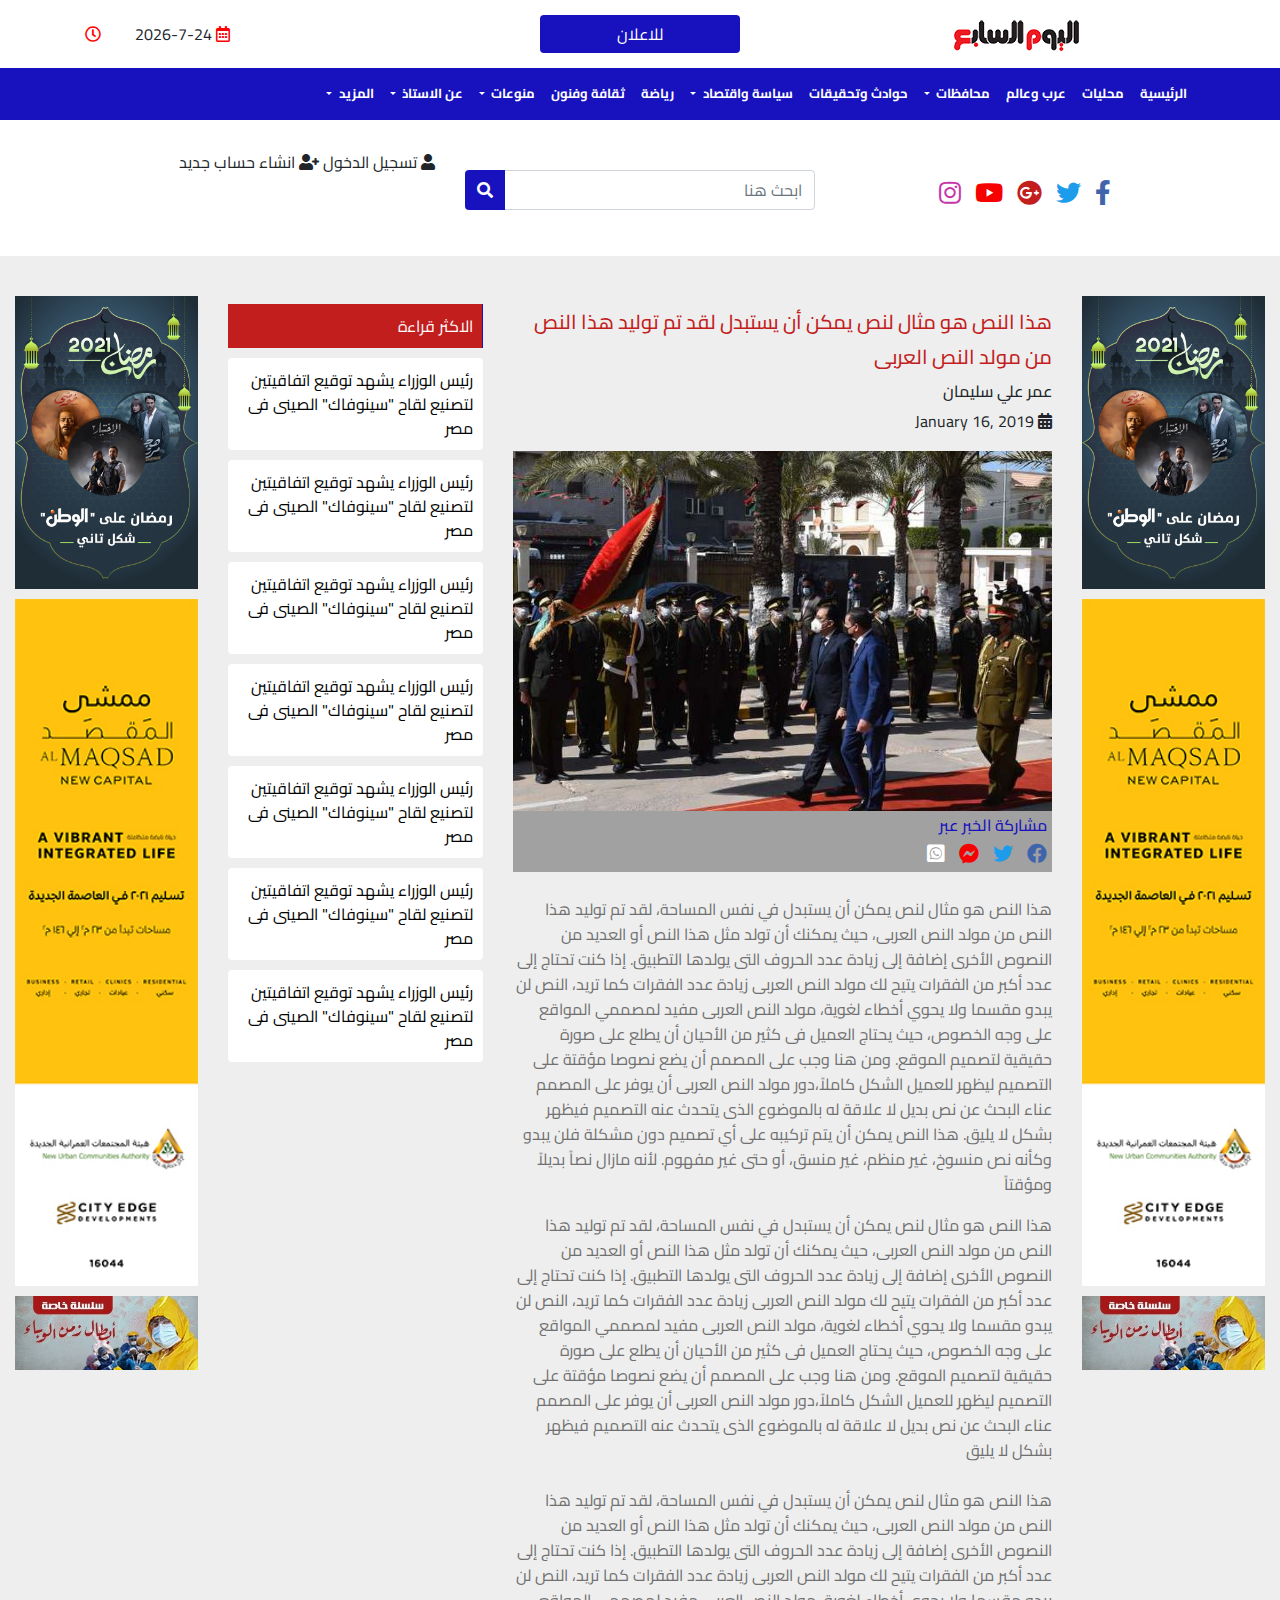
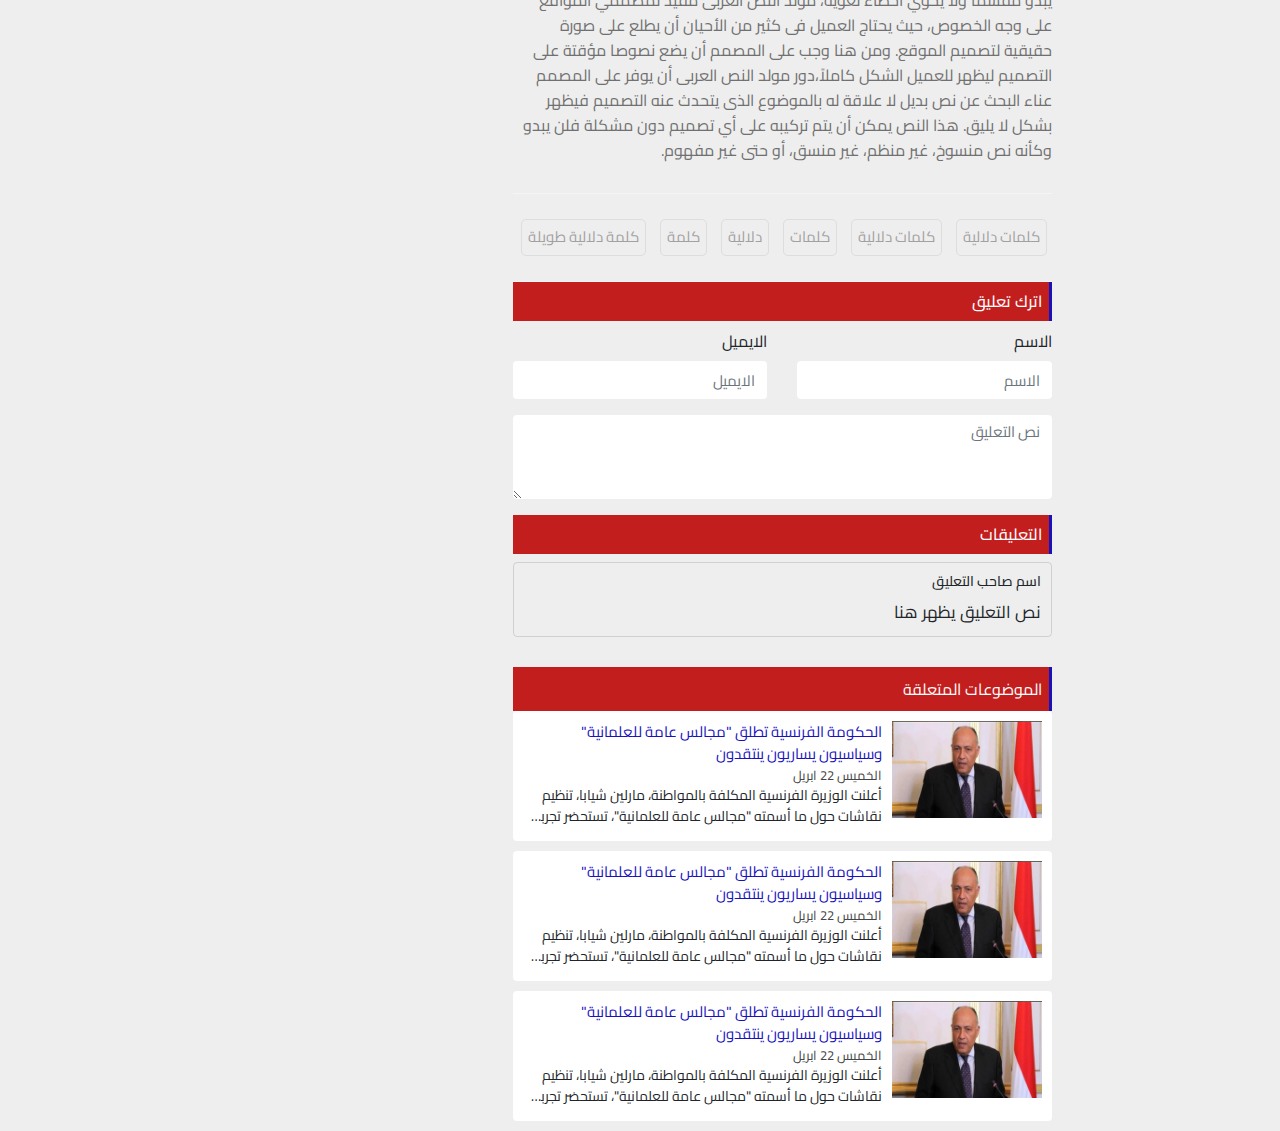
<file: news-details.html>
<!DOCTYPE html>
<html lang="en">

<head>
  <meta charset="UTF-8">
  <meta http-equiv="X-UA-Compatible" content="IE=edge">
  <meta name="viewport" content="width=device-width, initial-scale=1.0">
  <link rel="stylesheet" href="./assets/css/bootstrap-ar.min.css">
  <link rel="stylesheet" href="./assets/css/slick.css">
  <link rel="stylesheet" href="./assets/css/slick-theme.css">
  <link rel="stylesheet" href="./assets/css/all.min.css">
  <link href="https://prayertimes.date/css/widget.api.v1.min.css" rel="stylesheet" />
  <link rel="stylesheet" href="./assets/css/style.css">
  <title>Document</title>
</head>

<body>

  <!-- top-header -->
  <div class="top-header">
    <div class="container">
      <div class="row">
        <div class="col-sm-12 col-md-6 col-lg-4">
          <div class="logo">
            <img src="./assets/images/logo.png" alt="">
          </div>
        </div>
        <div class="col-sm-12 col-md-6 col-lg-4">
          <div class="for-ad">
            <a href="" class="btn">للاعلان</a>
          </div>
        </div>
        <div class="col-sm-12 col-md-6 col-lg-4">
          <div class="date-time">
            <span id="date">
              <i class="far fa-calendar-alt"></i>
            </span>
            <span id="time">
              <i class="far fa-clock"></i>
            </span>
          </div>
        </div>
      </div>
    </div>
  </div>

  <!-- navbar -->
  <nav class="navbar navbar-expand-lg navbar-light">
    <div class="container">
      <button class="navbar-toggler" type="button" data-toggle="collapse" data-target="#navbarSupportedContent"
        aria-controls="navbarSupportedContent" aria-expanded="false" aria-label="Toggle navigation">
        <span class="navbar-toggler-icon"></span>
      </button>

      <div class="collapse navbar-collapse" id="navbarSupportedContent">
        <ul class="navbar-nav mr-auto">
          <li class="nav-item active">
            <a class="nav-link" href="#">الرئيسية</a>
          </li>
          <li class="nav-item">
            <a class="nav-link" href="#">محليات</a>
          </li>
          <li class="nav-item">
            <a class="nav-link" href="#">عرب وعالم</a>
          </li>
          <li class="nav-item dropdown">
            <a class="nav-link dropdown-toggle" href="#" id="navbarDropdown" role="button" data-toggle="dropdown"
              aria-haspopup="true" aria-expanded="false">
              محافظات
            </a>
            <div class="dropdown-menu" aria-labelledby="navbarDropdown">
              <a class="dropdown-item" href="#">الوادي الجديد</a>
              <a class="dropdown-item" href="#">المنيا</a>
              <a class="dropdown-item" href="#">المنوفية</a>
              <a class="dropdown-item" href="#">مرسى مطروح</a>
              <a class="dropdown-item" href="#">كفر الشيخ</a>
              <a class="dropdown-item" href="#">قنا</a>
              <a class="dropdown-item" href="#">القليوبية</a>
              <a class="dropdown-item" href="#">القاهرة</a>
              <a class="dropdown-item" href="#">الفيوم</a>
              <a class="dropdown-item" href="#">الغربية</a>
              <a class="dropdown-item" href="#">شمال سينا</a>
              <a class="dropdown-item" href="#">الشرقية</a>
              <a class="dropdown-item" href="#">السويس</a>
              <a class="dropdown-item" href="#">سوهاج</a>
              <a class="dropdown-item" href="#">دمياط</a>
              <a class="dropdown-item" href="#">الدقهليه</a>
              <a class="dropdown-item" href="#">الجيزة</a>
              <a class="dropdown-item" href="#">جنوب سينا</a>
              <a class="dropdown-item" href="#">بورسعيد</a>
              <a class="dropdown-item" href="#">بني سويف</a>
              <a class="dropdown-item" href="#">البحيرة</a>
              <a class="dropdown-item" href="#">البحر الاحمر</a>
              <a class="dropdown-item" href="#">الاقصر</a>
              <a class="dropdown-item" href="#">اسيوط</a>
              <a class="dropdown-item" href="#">اسوان</a>
              <a class="dropdown-item" href="#">الاسماعلية</a>
              <a class="dropdown-item" href="#">الاسكندرية</a>
            </div>
          </li>
          <li class="nav-item">
            <a class="nav-link" href="#">حوادث وتحقيقات</a>
          </li>
          <li class="nav-item dropdown">
            <a class="nav-link dropdown-toggle" href="#" id="navbarDropdown" role="button" data-toggle="dropdown"
              aria-haspopup="true" aria-expanded="false">
              سياسة واقتصاد
            </a>
            <div class="dropdown-menu" aria-labelledby="navbarDropdown">
              <a class="dropdown-item" href="#">اسعار واسواق</a>
              <a class="dropdown-item" href="#">بورصة وشركات</a>
              <a class="dropdown-item" href="#">بنوك واستثمار</a>
              <a class="dropdown-item" href="#">نقل وملاحة</a>
            </div>
          </li>
          <li class="nav-item">
            <a class="nav-link" href="#">رياضة</a>
          </li>
          <li class="nav-item">
            <a class="nav-link" href="#">ثقافة وفنون</a>
          </li>
          <li class="nav-item dropdown">
            <a class="nav-link dropdown-toggle" href="#" id="navbarDropdown" role="button" data-toggle="dropdown"
              aria-haspopup="true" aria-expanded="false">
              منوعات
            </a>
            <div class="dropdown-menu" aria-labelledby="navbarDropdown">
              <a class="dropdown-item" href="#">سيدتى وطفلك </a>
              <a class="dropdown-item" href="#">خدمات ومجتمع </a>
              <a class="dropdown-item" href="#">كاريكاتير ورسوم </a>
              <a class="dropdown-item" href="#">صحافة و تليفزيون </a>
              <a class="dropdown-item" href="#">علوم وتكنولوجيا</a>
              <a class="dropdown-item" href="#">صحة وجمال </a>
              <a class="dropdown-item" href="#">صور وفيديوهات</a>
              <a class="dropdown-item" href="#">عقارات وسيارات </a>
              <a class="dropdown-item" href="#">تريندات وهاشتاجات عربية </a>
              <a class="dropdown-item" href="#">دعاية وإعلانات </a>
              <a class="dropdown-item" href="#">مواهب وهوايات</a>
              <a class="dropdown-item" href="#">صوت وصورة</a>
              <a class="dropdown-item" href="#">ناس ومجتمع</a>
            </div>
          </li>
          <!-- <li class="nav-item">
            <a class="nav-link" href="#">عقارات وسيارات</a>
          </li>
          <li class="nav-item">
            <a class="nav-link" href="#">مواعب وهوايات</a>
          </li>
          <li class="nav-item">
            <a class="nav-link" href="#">صوت وصورة</a>
          </li>
          <li class="nav-item">
            <a class="nav-link" href="#">ناس ومجتمع</a>
          </li> -->
          <li class="nav-item dropdown">
            <a class="nav-link dropdown-toggle" href="#" id="navbarDropdown" role="button" data-toggle="dropdown"
              aria-haspopup="true" aria-expanded="false">
              عن الاستاذ
            </a>
            <div class="dropdown-menu" aria-labelledby="navbarDropdown">
              <a class="dropdown-item" href="#">راديو الاستاذ</a>
              <a class="dropdown-item" href="#">تيلفزيون الاستاذ</a>
              <a class="dropdown-item" href="#">فيديو الاستاذ</a>
              <a class="dropdown-item" href="#">نقابات وجمعيات</a>
              <a class="dropdown-item" href="#">صور الاستاذ</a>
            </div>
          </li>
          <li class="nav-item dropdown">
            <a class="nav-link dropdown-toggle" href="#" id="navbarDropdown" role="button" data-toggle="dropdown"
              aria-haspopup="true" aria-expanded="false">
              المزيد
            </a>
            <div class="dropdown-menu" aria-labelledby="navbarDropdown">
              <a class="dropdown-item" href="#">تقارير وحوارات</a>
              <a class="dropdown-item" href="#">ملفات ومتابعات</a>
              <a class="dropdown-item" href="#">نواب واحزاب</a>
              <a class="dropdown-item" href="#">نقابات وجمعيات</a>
              <a class="dropdown-item" href="#">افراح واحزان</a>
              <a class="dropdown-item" href="#">مدارس وجامعات</a>
              <a class="dropdown-item" href="#">دنيا ودين</a>
              <a class="dropdown-item" href="#">سياحة وطيران</a>
              <a class="dropdown-item" href="#">فيروس كورونا</a>
              <a class="dropdown-item" href="#">رسائل وشكاوى</a>
              <a class="dropdown-item" href="#">خدمة تطبيقات الموبايل وRSS</a>
            </div>
          </li>
        </ul>
      </div>
    </div>
  </nav>

  <!-- social & search -->
  <div class="social-search">
    <div class="container">
      <div class="row">
        <div class="col-sm-12 col-md-6 col-lg-4">
          <div class="social">
            <a href=""><i class="fab fa-facebook-f"></i></a>
            <a href=""><i class="fab fa-twitter"></i></a>
            <a href=""><i class="fab fa-google-plus"></i></a>
            <a href=""><i class="fab fa-youtube"></i></a>
            <a href=""><i class="fab fa-instagram"></i></a>
          </div>
        </div>
        <div class="col-sm-12 col-md-6 col-lg-4">
          <div class="input-group mb-3">
            <input type="text" class="form-control" placeholder="ابحث هنا" aria-label="Recipient's username"
              aria-describedby="basic-addon2">
            <div class="input-group-append">
              <button class="btn btn-outline-secondary" type="button">
                <i class="fas fa-search"></i>
              </button>
            </div>
          </div>
        </div>
        <div class="col-sm-12 col-md-6 col-lg-4">
          <div class="sign-in-sign-up">
            <a class="sign-in" type="button" data-toggle="modal" data-target="#signin">
              <i class="fas fa-user"></i>
              <span href="">تسجيل الدخول</span>
            </a>
            <a class="sign-up">
              <i class="fas fa-user-plus"></i>
              <span href="">انشاء حساب جديد</span>
            </a>
          </div>
        </div>
      </div>
    </div>
  </div>


  <div class="main">
    <div class="container-fluid">
      <div class="row">
        <div class="col-sm-12 col-md-2 col-lg-2">
          <div class="spaces">
            <a href="">
              <img src="./assets/images/ramadan2021.webp" alt="">
            </a>
            <a href="">
              <img src="./assets/images/10198959625171873868.jfif" alt="">
            </a>
            <a href="">
              <img src="./assets/images/abtal2.jpeg" alt="">
            </a>
          </div>
        </div>
        <div class="col-sm-12 col-md-8 col-lg-8">
          <div class="blog-details">
            <div class="row">
              <div class="col-sm-12 col-md-12 col-lg-8">
                <div class="blog-details-content">
                  <h5 class="blog-details-content-header">
                    هذا النص هو مثال لنص يمكن أن يستبدل لقد تم توليد هذا النص من مولد النص العربى
                  </h5>
                  <div class="name">
                    <h6>عمر علي سليمان</h6>
                  </div>
                  <div class="date">
                    <i class="fas fa-calendar-alt"></i>
                    <span>January 16, 2019</span>
                  </div>

                  <div class="blog-details-content-img">
                    <img src="./assets/images/galley-3.jpg" alt="">
                  </div>
                  <div class="share">
                    <h6>مشاركة الخبر عبر</h6>
                    <a href="" class="fab fa-facebook"></a>
                    <a href="" class="fab fa-twitter"></a>
                    <a href="" class="fab fa-facebook-messenger"></a>
                    <a href="" class="fab fa-whatsapp-square"></a>
                  </div>
                  <div class="blog-details-content-par">
                    <p>
                      هذا النص هو مثال لنص يمكن أن يستبدل في نفس المساحة، لقد تم توليد هذا النص من مولد النص العربى، حيث
                      يمكنك
                      أن تولد مثل هذا النص أو العديد من النصوص الأخرى إضافة إلى زيادة عدد الحروف التى يولدها التطبيق.
                      إذا كنت تحتاج إلى عدد أكبر من الفقرات يتيح لك مولد النص العربى زيادة عدد الفقرات كما تريد، النص لن
                      يبدو
                      مقسما ولا يحوي أخطاء لغوية، مولد النص العربى مفيد لمصممي المواقع على وجه الخصوص، حيث يحتاج العميل
                      فى
                      كثير من الأحيان أن يطلع على صورة حقيقية لتصميم الموقع.
                      ومن هنا وجب على المصمم أن يضع نصوصا مؤقتة على التصميم ليظهر للعميل الشكل كاملاً،دور مولد النص
                      العربى
                      أن
                      يوفر على المصمم عناء البحث عن نص بديل لا علاقة له بالموضوع الذى يتحدث عنه التصميم فيظهر بشكل لا
                      يليق.
                      هذا النص يمكن أن يتم تركيبه على أي تصميم دون مشكلة فلن يبدو وكأنه نص منسوخ، غير منظم، غير منسق، أو
                      حتى
                      غير مفهوم. لأنه مازال نصاً بديلاً ومؤقتاً
                    </p>
                    <p>
                      هذا النص هو مثال لنص يمكن أن يستبدل في نفس المساحة، لقد تم توليد هذا النص من مولد النص العربى، حيث
                      يمكنك
                      أن تولد مثل هذا النص أو العديد من النصوص الأخرى إضافة إلى زيادة عدد الحروف التى يولدها التطبيق.
                      إذا كنت تحتاج إلى عدد أكبر من الفقرات يتيح لك مولد النص العربى زيادة عدد الفقرات كما تريد، النص لن
                      يبدو
                      مقسما ولا يحوي أخطاء لغوية، مولد النص العربى مفيد لمصممي المواقع على وجه الخصوص، حيث يحتاج العميل
                      فى
                      كثير من الأحيان أن يطلع على صورة حقيقية لتصميم الموقع.
                      ومن هنا وجب على المصمم أن يضع نصوصا مؤقتة على التصميم ليظهر للعميل الشكل كاملاً،دور مولد النص
                      العربى
                      أن
                      يوفر على المصمم عناء البحث عن نص بديل لا علاقة له بالموضوع الذى يتحدث عنه التصميم فيظهر بشكل لا
                      يليق
                    </p>
                  </div>
                  <div class="blog-details-content-par">
                    <p>
                      هذا النص هو مثال لنص يمكن أن يستبدل في نفس المساحة، لقد تم توليد هذا النص من مولد النص العربى، حيث
                      يمكنك
                      أن تولد مثل هذا النص أو العديد من النصوص الأخرى إضافة إلى زيادة عدد الحروف التى يولدها التطبيق.
                      إذا كنت تحتاج إلى عدد أكبر من الفقرات يتيح لك مولد النص العربى زيادة عدد الفقرات كما تريد، النص لن
                      يبدو
                      مقسما ولا يحوي أخطاء لغوية، مولد النص العربى مفيد لمصممي المواقع على وجه الخصوص، حيث يحتاج العميل
                      فى
                      كثير من الأحيان أن يطلع على صورة حقيقية لتصميم الموقع.
                      ومن هنا وجب على المصمم أن يضع نصوصا مؤقتة على التصميم ليظهر للعميل الشكل كاملاً،دور مولد النص
                      العربى
                      أن
                      يوفر على المصمم عناء البحث عن نص بديل لا علاقة له بالموضوع الذى يتحدث عنه التصميم فيظهر بشكل لا
                      يليق.
                      هذا النص يمكن أن يتم تركيبه على أي تصميم دون مشكلة فلن يبدو وكأنه نص منسوخ، غير منظم، غير منسق، أو
                      حتى
                      غير مفهوم.
                    </p>
                  </div>
                  <div class="key-words">
                    <a href="">كلمات دلالية</a>
                    <a href="">كلمات دلالية</a>
                    <a href="">كلمات </a>
                    <a href=""> دلالية</a>
                    <a href="">كلمة</a>
                    <a href="">كلمة دلالية طويلة</a>
                  </div>
                  <div class="leave-comment">
                    <h5 class="section-header">اترك تعليق</h5>
                    <form action="">
                      <div class="row">
                        <div class="col-sm-12 col-md-6 col-lg-6">
                          <div class="form-group">
                            <label for="">الاسم</label>
                            <input type="text" name="" id="" class="form-control" placeholder="الاسم">
                          </div>
                        </div>
                        <div class="col-sm-12 col-md-6 col-lg-6">
                          <div class="form-group">
                            <label for="">الايميل</label>
                            <input type="email" name="" id="" class="form-control" placeholder="الايميل">
                          </div>
                        </div>
                        <div class="col-sm-12 col-md-12 col-lg-12">
                          <div class="form-group">
                            <textarea name="" id="" rows="3" class="form-control" placeholder="نص التعليق"></textarea>
                          </div>
                        </div>
                      </div>
                    </form>
                  </div>
                  <div class="all-comments">
                    <h5 class="section-header">التعليقات</h5>
                    <div class="comment-text">
                      <div class="card">
                        <h5 class="card-title">اسم صاحب التعليق</h5>
                        <p class="card-text">نص التعليق يظهر هنا</p>
                      </div>
                    </div>
                  </div>
                  <div class="section-header">الموضوعات المتعلقة</div>
                  <div class="arab-news card-news-img-right">
                    <div class="card">
                      <div class="card-img"><img src="./assets/images/slider-1.jpg" alt=""></div>
                      <a href="" class="card-title">الحكومة الفرنسية تطلق "مجالس عامة للعلمانية" وسياسيون يساريون
                        ينتقدون</a>
                      <span class="card-date">الخميس 22 ابريل</span>
                      <p class="card-text">أعلنت الوزيرة الفرنسية المكلفة بالمواطنة، مارلين شيابا، تنظيم نقاشات
                        حول ما أسمته "مجالس عامة للعلمانية"، تستحضر تجربة "مجالس طبقات الأمة" Etats généraux في
                        مملكة فرنسا قبل ثورة 1789..</p>
                    </div>
                    <div class="card">
                      <div class="card-img"><img src="./assets/images/slider-1.jpg" alt=""></div>
                      <a href="" class="card-title">الحكومة الفرنسية تطلق "مجالس عامة للعلمانية" وسياسيون يساريون
                        ينتقدون</a>
                      <span class="card-date">الخميس 22 ابريل</span>
                      <p class="card-text">أعلنت الوزيرة الفرنسية المكلفة بالمواطنة، مارلين شيابا، تنظيم نقاشات
                        حول ما أسمته "مجالس عامة للعلمانية"، تستحضر تجربة "مجالس طبقات الأمة" Etats généraux في
                        مملكة فرنسا قبل ثورة 1789..</p>
                    </div>
                    <div class="card">
                      <div class="card-img"><img src="./assets/images/slider-1.jpg" alt=""></div>
                      <a href="" class="card-title">الحكومة الفرنسية تطلق "مجالس عامة للعلمانية" وسياسيون يساريون
                        ينتقدون</a>
                      <span class="card-date">الخميس 22 ابريل</span>
                      <p class="card-text">أعلنت الوزيرة الفرنسية المكلفة بالمواطنة، مارلين شيابا، تنظيم نقاشات
                        حول ما أسمته "مجالس عامة للعلمانية"، تستحضر تجربة "مجالس طبقات الأمة" Etats généraux في
                        مملكة فرنسا قبل ثورة 1789..</p>
                    </div>
                  </div>
                </div>
              </div>
              <div class="col-sm-12 col-md-12 col-lg-4">
                <div class="">
                  <div class="section-header">الاكثر قراءة</div>
                  <div class="card card-most-read">
                    <a href="" class="card-text">رئيس الوزراء يشهد توقيع اتفاقيتين لتصنيع لقاح "سينوفاك" الصينى فى
                      مصر</a>
                  </div>
                  <div class="card card-most-read">
                    <a href="" class="card-text">رئيس الوزراء يشهد توقيع اتفاقيتين لتصنيع لقاح "سينوفاك" الصينى فى
                      مصر</a>
                  </div>
                  <div class="card card-most-read">
                    <a href="" class="card-text">رئيس الوزراء يشهد توقيع اتفاقيتين لتصنيع لقاح "سينوفاك" الصينى فى
                      مصر</a>
                  </div>
                  <div class="card card-most-read">
                    <a href="" class="card-text">رئيس الوزراء يشهد توقيع اتفاقيتين لتصنيع لقاح "سينوفاك" الصينى فى
                      مصر</a>
                  </div>
                  <div class="card card-most-read">
                    <a href="" class="card-text">رئيس الوزراء يشهد توقيع اتفاقيتين لتصنيع لقاح "سينوفاك" الصينى فى
                      مصر</a>
                  </div>
                  <div class="card card-most-read">
                    <a href="" class="card-text">رئيس الوزراء يشهد توقيع اتفاقيتين لتصنيع لقاح "سينوفاك" الصينى فى
                      مصر</a>
                  </div>
                  <div class="card card-most-read">
                    <a href="" class="card-text">رئيس الوزراء يشهد توقيع اتفاقيتين لتصنيع لقاح "سينوفاك" الصينى فى
                      مصر</a>
                  </div>
                </div>
              </div>
            </div>
          </div>
        </div>
        <div class="col-sm-12 col-md-2 col-lg-2">
          <div class="spaces">
            <a href="">
              <img src="./assets/images/ramadan2021.webp" alt="">
            </a>
            <a href="">
              <img src="./assets/images/10198959625171873868.jfif" alt="">
            </a>
            <a href="">
              <img src="./assets/images/abtal2.jpeg" alt="">
            </a>
          </div>
        </div>
      </div>
    </div>
  </div>

  <!-- sign in modal -->
  <div class="modal fade" id="signin" tabindex="-1" role="dialog" aria-labelledby="exampleModalLabel"
    aria-hidden="true">
    <div class="modal-dialog" role="document">
      <div class="modal-content">
        <div class="modal-header">
          <h5 class="modal-title" id="exampleModalLabel">تسجيل الدخول</h5>
          <button type="button" class="close" data-dismiss="modal" aria-label="Close">
            <span aria-hidden="true">&times;</span>
          </button>
        </div>
        <div class="modal-body">
          <form action="">
            <div class="form-group">
              <label for="username">اسم المستخدم</label>
              <input type="text" name="" id="" class="form-control" placeholder="اسم المستخدم">
            </div>
            <div class="form-group">
              <label for="username">كلمة المرور</label>
              <input type="text" name="" id="" class="form-control" placeholder="كلمة المرور">
            </div>
          </form>
        </div>
        <div class="modal-footer">
          <button type="button" class="btn btn-primary btn-block">الدخول</button>
        </div>
      </div>
    </div>
  </div>

  <script src="./assets/js/jquery-3.3.1.min.js"></script>
  <script src="./assets/js/popper.min.js"></script>
  <script src="./assets/js/bootstrap.min.js"></script>
  <script src="./assets/js/slick.min.js"></script>
  <script src="https://prayertimes.date/js/widget.api.v1.min.js"></script>
  <script src="./assets/js/main.js"></script>
</body>

</html>
</file>
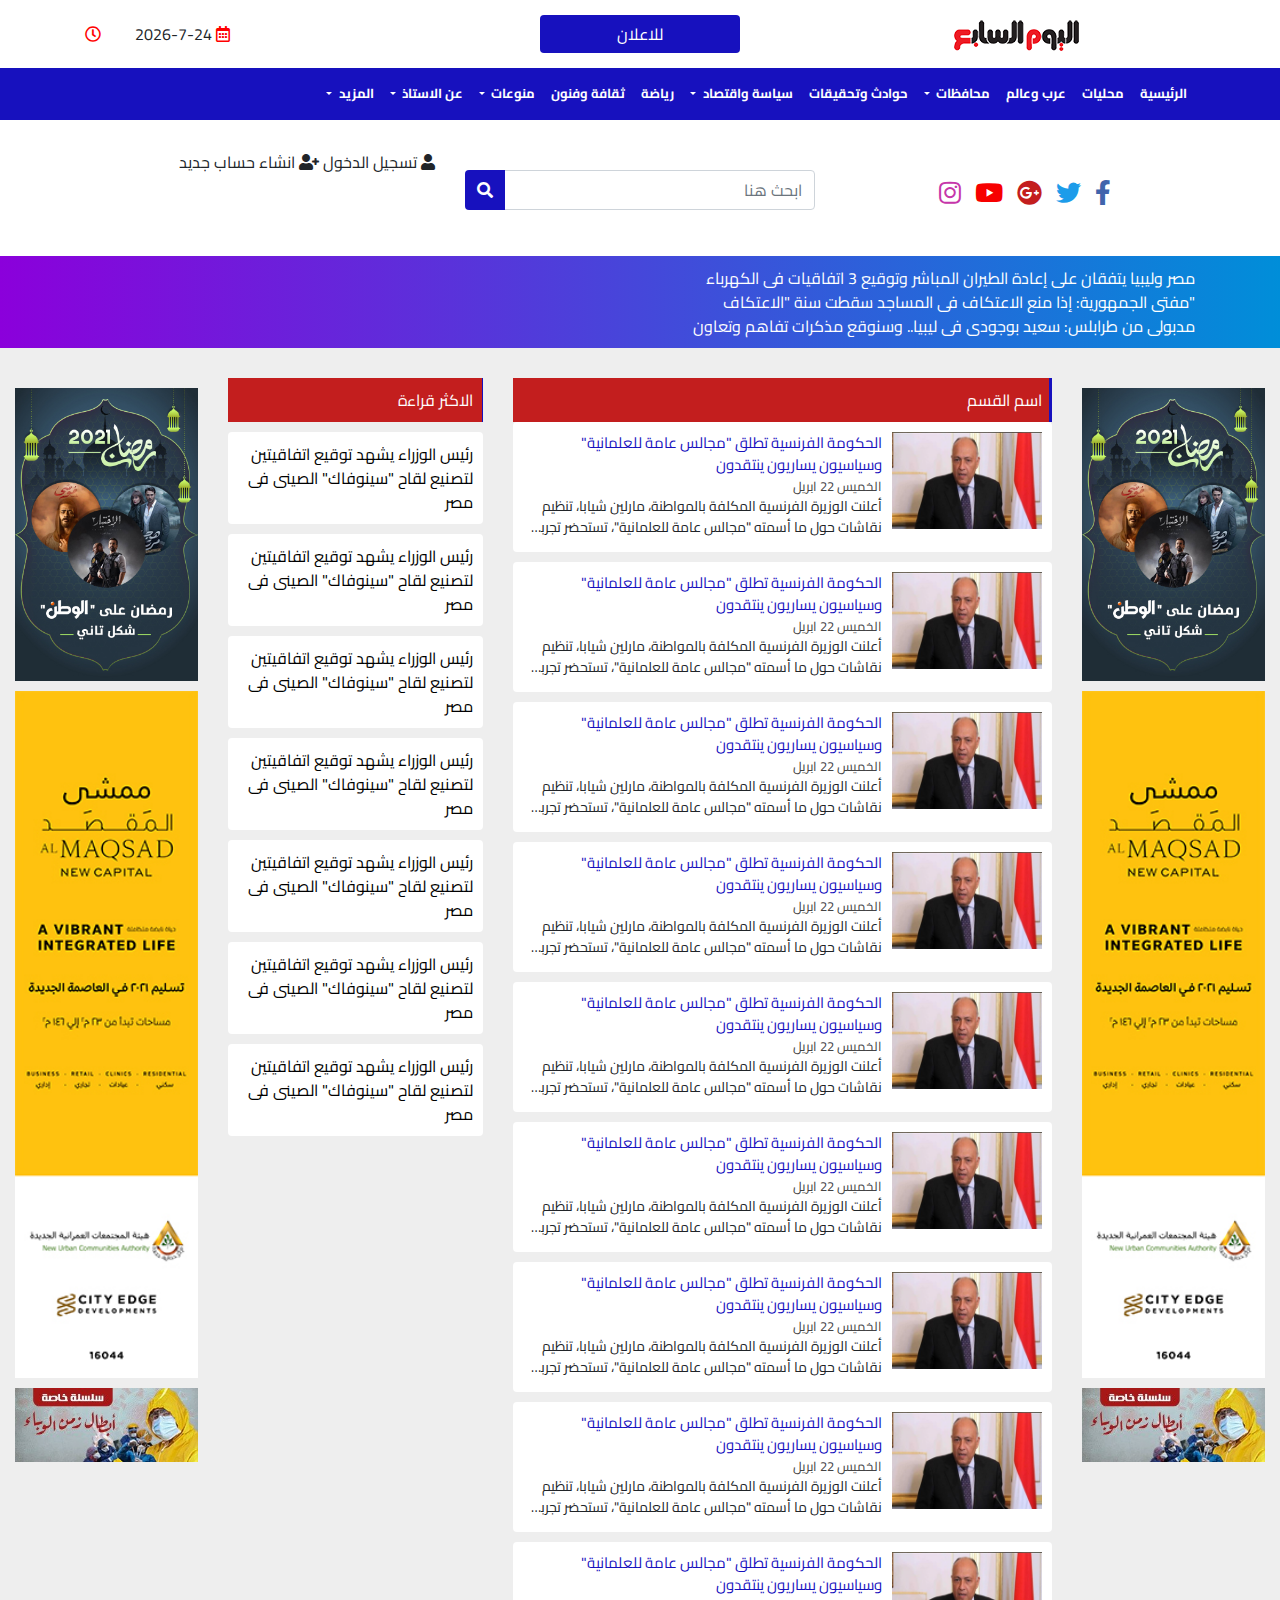
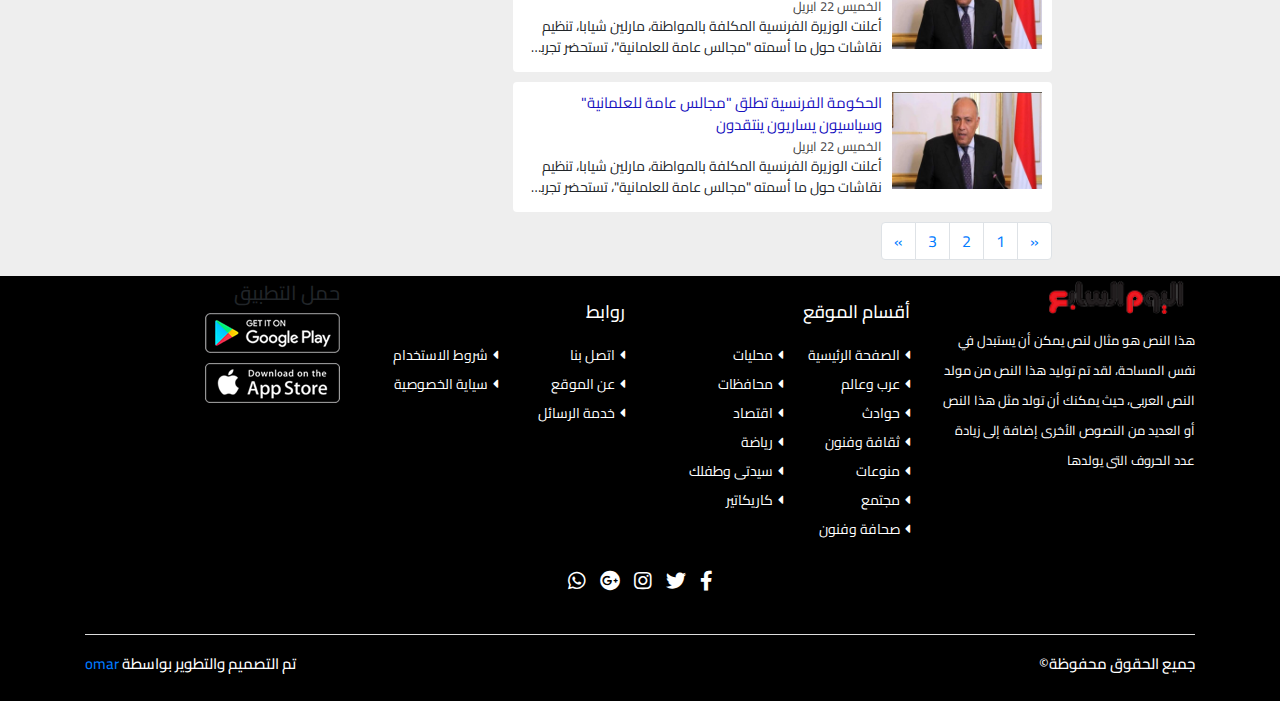
<file: news-page.html>
<!DOCTYPE html>
<html lang="en">

<head>
  <meta charset="UTF-8">
  <meta http-equiv="X-UA-Compatible" content="IE=edge">
  <meta name="viewport" content="width=device-width, initial-scale=1.0">
  <link rel="stylesheet" href="./assets/css/bootstrap-ar.min.css">
  <link rel="stylesheet" href="./assets/css/slick.css">
  <link rel="stylesheet" href="./assets/css/slick-theme.css">
  <link rel="stylesheet" href="./assets/css/all.min.css">
  <link href="https://prayertimes.date/css/widget.api.v1.min.css" rel="stylesheet" />
  <link rel="stylesheet" href="./assets/css/style.css">
  <title>Document</title>
</head>

<body>

  <!-- top-header -->
  <div class="top-header">
    <div class="container">
      <div class="row">
        <div class="col-sm-12 col-md-6 col-lg-4">
          <div class="logo">
            <img src="./assets/images/logo.png" alt="">
          </div>
        </div>
        <div class="col-sm-12 col-md-6 col-lg-4">
          <div class="for-ad">
            <a href="" class="btn">للاعلان</a>
          </div>
        </div>
        <div class="col-sm-12 col-md-6 col-lg-4">
          <div class="date-time">
            <span id="date">
              <i class="far fa-calendar-alt"></i>
            </span>
            <span id="time">
              <i class="far fa-clock"></i>
            </span>
          </div>
        </div>
      </div>
    </div>
  </div>

  <!-- navbar -->
  <nav class="navbar navbar-expand-lg navbar-light">
    <div class="container">
      <button class="navbar-toggler" type="button" data-toggle="collapse" data-target="#navbarSupportedContent"
        aria-controls="navbarSupportedContent" aria-expanded="false" aria-label="Toggle navigation">
        <span class="navbar-toggler-icon"></span>
      </button>

      <div class="collapse navbar-collapse" id="navbarSupportedContent">
        <ul class="navbar-nav mr-auto">
          <li class="nav-item active">
            <a class="nav-link" href="#">الرئيسية</a>
          </li>
          <li class="nav-item">
            <a class="nav-link" href="#">محليات</a>
          </li>
          <li class="nav-item">
            <a class="nav-link" href="#">عرب وعالم</a>
          </li>
          <li class="nav-item dropdown">
            <a class="nav-link dropdown-toggle" href="#" id="navbarDropdown" role="button" data-toggle="dropdown"
              aria-haspopup="true" aria-expanded="false">
              محافظات
            </a>
            <div class="dropdown-menu" aria-labelledby="navbarDropdown">
              <a class="dropdown-item" href="#">الوادي الجديد</a>
              <a class="dropdown-item" href="#">المنيا</a>
              <a class="dropdown-item" href="#">المنوفية</a>
              <a class="dropdown-item" href="#">مرسى مطروح</a>
              <a class="dropdown-item" href="#">كفر الشيخ</a>
              <a class="dropdown-item" href="#">قنا</a>
              <a class="dropdown-item" href="#">القليوبية</a>
              <a class="dropdown-item" href="#">القاهرة</a>
              <a class="dropdown-item" href="#">الفيوم</a>
              <a class="dropdown-item" href="#">الغربية</a>
              <a class="dropdown-item" href="#">شمال سينا</a>
              <a class="dropdown-item" href="#">الشرقية</a>
              <a class="dropdown-item" href="#">السويس</a>
              <a class="dropdown-item" href="#">سوهاج</a>
              <a class="dropdown-item" href="#">دمياط</a>
              <a class="dropdown-item" href="#">الدقهليه</a>
              <a class="dropdown-item" href="#">الجيزة</a>
              <a class="dropdown-item" href="#">جنوب سينا</a>
              <a class="dropdown-item" href="#">بورسعيد</a>
              <a class="dropdown-item" href="#">بني سويف</a>
              <a class="dropdown-item" href="#">البحيرة</a>
              <a class="dropdown-item" href="#">البحر الاحمر</a>
              <a class="dropdown-item" href="#">الاقصر</a>
              <a class="dropdown-item" href="#">اسيوط</a>
              <a class="dropdown-item" href="#">اسوان</a>
              <a class="dropdown-item" href="#">الاسماعلية</a>
              <a class="dropdown-item" href="#">الاسكندرية</a>
            </div>
          </li>
          <li class="nav-item">
            <a class="nav-link" href="#">حوادث وتحقيقات</a>
          </li>
          <li class="nav-item dropdown">
            <a class="nav-link dropdown-toggle" href="#" id="navbarDropdown" role="button" data-toggle="dropdown"
              aria-haspopup="true" aria-expanded="false">
              سياسة واقتصاد
            </a>
            <div class="dropdown-menu" aria-labelledby="navbarDropdown">
              <a class="dropdown-item" href="#">اسعار واسواق</a>
              <a class="dropdown-item" href="#">المنيا</a>
              <a class="dropdown-item" href="#">بورصة وشركات</a>
              <a class="dropdown-item" href="#">بنوك واستثمار</a>
              <a class="dropdown-item" href="#">نقل وملاحة</a>
            </div>
          </li>
          <li class="nav-item">
            <a class="nav-link" href="#">رياضة</a>
          </li>
          <li class="nav-item">
            <a class="nav-link" href="#">ثقافة وفنون</a>
          </li>
          <li class="nav-item dropdown">
            <a class="nav-link dropdown-toggle" href="#" id="navbarDropdown" role="button" data-toggle="dropdown"
              aria-haspopup="true" aria-expanded="false">
              منوعات
            </a>
            <div class="dropdown-menu" aria-labelledby="navbarDropdown">
              <a class="dropdown-item" href="#">سيدتى وطفلك </a>
              <a class="dropdown-item" href="#">خدمات ومجتمع </a>
              <a class="dropdown-item" href="#">كاريكاتير ورسوم </a>
              <a class="dropdown-item" href="#">صحافة و تليفزيون </a>
              <a class="dropdown-item" href="#">علوم وتكنولوجيا</a>
              <a class="dropdown-item" href="#">صحة وجمال </a>
              <a class="dropdown-item" href="#">صور وفيديوهات</a>
              <a class="dropdown-item" href="#">عقارات وسيارات </a>
              <a class="dropdown-item" href="#">تريندات وهاشتاجات عربية </a>
              <a class="dropdown-item" href="#">دعاية وإعلانات </a>
              <a class="dropdown-item" href="#">مواهب وهوايات</a>
              <a class="dropdown-item" href="#">عقارات وسيارات</a>
              <a class="dropdown-item" href="#">صورت وصورة</a>
              <a class="dropdown-item" href="#">ناس ومجتمع</a>
            </div>
          </li>
          <!-- <li class="nav-item">
              <a class="nav-link" href="#">عقارات وسيارات</a>
            </li>
            <li class="nav-item">
              <a class="nav-link" href="#">مواعب وهوايات</a>
            </li>
            <li class="nav-item">
              <a class="nav-link" href="#">صوت وصورة</a>
            </li>
            <li class="nav-item">
              <a class="nav-link" href="#">ناس ومجتمع</a>
            </li> -->
          <li class="nav-item dropdown">
            <a class="nav-link dropdown-toggle" href="#" id="navbarDropdown" role="button" data-toggle="dropdown"
              aria-haspopup="true" aria-expanded="false">
              عن الاستاذ
            </a>
            <div class="dropdown-menu" aria-labelledby="navbarDropdown">
              <a class="dropdown-item" href="#">راديو الاستاذ</a>
              <a class="dropdown-item" href="#">تيلفزيون الاستاذ</a>
              <a class="dropdown-item" href="#">فيديو الاستاذ</a>
              <a class="dropdown-item" href="#">نقابات وجمعيات</a>
              <a class="dropdown-item" href="#">صور الاستاذ</a>
            </div>
          </li>
          <li class="nav-item dropdown">
            <a class="nav-link dropdown-toggle" href="#" id="navbarDropdown" role="button" data-toggle="dropdown"
              aria-haspopup="true" aria-expanded="false">
              المزيد
            </a>
            <div class="dropdown-menu" aria-labelledby="navbarDropdown">
              <a class="dropdown-item" href="#">تقارير وحوارات</a>
              <a class="dropdown-item" href="#">ملفات ومتابعات</a>
              <a class="dropdown-item" href="#">نواب واحزاب</a>
              <a class="dropdown-item" href="#">نقابات وجمعيات</a>
              <a class="dropdown-item" href="#">افراح واحزان</a>
              <a class="dropdown-item" href="#">مدارس وجامعات</a>
              <a class="dropdown-item" href="#">دنيا ودين</a>
              <a class="dropdown-item" href="#">سياحة وطيران</a>
              <a class="dropdown-item" href="#">فيروس كورونا</a>
              <a class="dropdown-item" href="#">رسائل وشكاوى</a>
              <a class="dropdown-item" href="#">خدمة تطبيقات الموبايل وRSS</a>
            </div>
          </li>
        </ul>
      </div>
    </div>
  </nav>

  <!-- social & search -->
  <div class="social-search">
    <div class="container">
      <div class="row">
        <div class="col-sm-12 col-md-6 col-lg-4">
          <div class="social">
            <a href=""><i class="fab fa-facebook-f"></i></a>
            <a href=""><i class="fab fa-twitter"></i></a>
            <a href=""><i class="fab fa-google-plus"></i></a>
            <a href=""><i class="fab fa-youtube"></i></a>
            <a href=""><i class="fab fa-instagram"></i></a>
          </div>
        </div>
        <div class="col-sm-12 col-md-6 col-lg-4">
          <div class="input-group mb-3">
            <input type="text" class="form-control" placeholder="ابحث هنا" aria-label="Recipient's username"
              aria-describedby="basic-addon2">
            <div class="input-group-append">
              <button class="btn btn-outline-secondary" type="button">
                <i class="fas fa-search"></i>
              </button>
            </div>
          </div>
        </div>
        <div class="col-sm-12 col-md-6 col-lg-4">
          <div class="sign-in-sign-up">
            <a class="sign-in" type="button" data-toggle="modal" data-target="#signin">
              <i class="fas fa-user"></i>
              <span href="">تسجيل الدخول</span>
            </a>
            <a class="sign-up">
              <i class="fas fa-user-plus"></i>
              <span href="">انشاء حساب جديد</span>
            </a>
          </div>
        </div>
      </div>
    </div>
  </div>

  <div class="newline">
    <div class="container">
      <div class="my-news-slider" dir="ltr">
        <div class="slider-item">
          <a href="">
            مصر وليبيا يتفقان على إعادة الطيران المباشر وتوقيع 3 اتفاقيات فى الكهرباء
          </a>
        </div>
        <div class="slider-item">
          <a href="">مفتى الجمهورية: إذا منع الاعتكاف فى المساجد سقطت سنة "الاعتكاف"</a>
        </div>
        <div class="slider-item">
          <a href="">
            مدبولى من طرابلس: سعيد بوجودى فى ليبيا.. وسنوقع مذكرات تفاهم وتعاون
          </a>
        </div>
      </div>
    </div>
  </div>


  <div class="main">
    <div class="container-fluid">
      <div class="row">
        <div class="col-sm-12 col-md-2 col-lg-2">
          <div class="spaces">
            <a href="">
              <img src="./assets/images/ramadan2021.webp" alt="">
            </a>
            <a href="">
              <img src="./assets/images/10198959625171873868.jfif" alt="">
            </a>
            <a href="">
              <img src="./assets/images/abtal2.jpeg" alt="">
            </a>
          </div>
        </div>
        <div class="col-sm-12 col-md-8 col-lg-8">
          <div class="accidents-investigations">
            <div class="row">
              <div class="col-sm-12 col-md-12 col-lg-8">
                <div class="section-header">اسم القسم</div>
                <div class="arab-news card-news-img-right">
                  <div class="card">
                    <div class="card-img"><img src="./assets/images/slider-1.jpg" alt=""></div>
                    <a href="" class="card-title">الحكومة الفرنسية تطلق "مجالس عامة للعلمانية" وسياسيون يساريون
                      ينتقدون</a>
                    <span class="card-date">الخميس 22 ابريل</span>
                    <p class="card-text">أعلنت الوزيرة الفرنسية المكلفة بالمواطنة، مارلين شيابا، تنظيم نقاشات
                      حول ما أسمته "مجالس عامة للعلمانية"، تستحضر تجربة "مجالس طبقات الأمة" Etats généraux في
                      مملكة فرنسا قبل ثورة 1789..</p>
                  </div>
                  <div class="card">
                    <div class="card-img"><img src="./assets/images/slider-1.jpg" alt=""></div>
                    <a href="" class="card-title">الحكومة الفرنسية تطلق "مجالس عامة للعلمانية" وسياسيون يساريون
                      ينتقدون</a>
                    <span class="card-date">الخميس 22 ابريل</span>
                    <p class="card-text">أعلنت الوزيرة الفرنسية المكلفة بالمواطنة، مارلين شيابا، تنظيم نقاشات
                      حول ما أسمته "مجالس عامة للعلمانية"، تستحضر تجربة "مجالس طبقات الأمة" Etats généraux في
                      مملكة فرنسا قبل ثورة 1789..</p>
                  </div>
                  <div class="card">
                    <div class="card-img"><img src="./assets/images/slider-1.jpg" alt=""></div>
                    <a href="" class="card-title">الحكومة الفرنسية تطلق "مجالس عامة للعلمانية" وسياسيون يساريون
                      ينتقدون</a>
                    <span class="card-date">الخميس 22 ابريل</span>
                    <p class="card-text">أعلنت الوزيرة الفرنسية المكلفة بالمواطنة، مارلين شيابا، تنظيم نقاشات
                      حول ما أسمته "مجالس عامة للعلمانية"، تستحضر تجربة "مجالس طبقات الأمة" Etats généraux في
                      مملكة فرنسا قبل ثورة 1789..</p>
                  </div>
                  <div class="card">
                    <div class="card-img"><img src="./assets/images/slider-1.jpg" alt=""></div>
                    <a href="" class="card-title">الحكومة الفرنسية تطلق "مجالس عامة للعلمانية" وسياسيون يساريون
                      ينتقدون</a>
                    <span class="card-date">الخميس 22 ابريل</span>
                    <p class="card-text">أعلنت الوزيرة الفرنسية المكلفة بالمواطنة، مارلين شيابا، تنظيم نقاشات
                      حول ما أسمته "مجالس عامة للعلمانية"، تستحضر تجربة "مجالس طبقات الأمة" Etats généraux في
                      مملكة فرنسا قبل ثورة 1789..</p>
                  </div>
                  <div class="card">
                    <div class="card-img"><img src="./assets/images/slider-1.jpg" alt=""></div>
                    <a href="" class="card-title">الحكومة الفرنسية تطلق "مجالس عامة للعلمانية" وسياسيون يساريون
                      ينتقدون</a>
                    <span class="card-date">الخميس 22 ابريل</span>
                    <p class="card-text">أعلنت الوزيرة الفرنسية المكلفة بالمواطنة، مارلين شيابا، تنظيم نقاشات
                      حول ما أسمته "مجالس عامة للعلمانية"، تستحضر تجربة "مجالس طبقات الأمة" Etats généraux في
                      مملكة فرنسا قبل ثورة 1789..</p>
                  </div>
                  <div class="card">
                    <div class="card-img"><img src="./assets/images/slider-1.jpg" alt=""></div>
                    <a href="" class="card-title">الحكومة الفرنسية تطلق "مجالس عامة للعلمانية" وسياسيون يساريون
                      ينتقدون</a>
                    <span class="card-date">الخميس 22 ابريل</span>
                    <p class="card-text">أعلنت الوزيرة الفرنسية المكلفة بالمواطنة، مارلين شيابا، تنظيم نقاشات
                      حول ما أسمته "مجالس عامة للعلمانية"، تستحضر تجربة "مجالس طبقات الأمة" Etats généraux في
                      مملكة فرنسا قبل ثورة 1789..</p>
                  </div>
                  <div class="card">
                    <div class="card-img"><img src="./assets/images/slider-1.jpg" alt=""></div>
                    <a href="" class="card-title">الحكومة الفرنسية تطلق "مجالس عامة للعلمانية" وسياسيون يساريون
                      ينتقدون</a>
                    <span class="card-date">الخميس 22 ابريل</span>
                    <p class="card-text">أعلنت الوزيرة الفرنسية المكلفة بالمواطنة، مارلين شيابا، تنظيم نقاشات
                      حول ما أسمته "مجالس عامة للعلمانية"، تستحضر تجربة "مجالس طبقات الأمة" Etats généraux في
                      مملكة فرنسا قبل ثورة 1789..</p>
                  </div>
                  <div class="card">
                    <div class="card-img"><img src="./assets/images/slider-1.jpg" alt=""></div>
                    <a href="" class="card-title">الحكومة الفرنسية تطلق "مجالس عامة للعلمانية" وسياسيون يساريون
                      ينتقدون</a>
                    <span class="card-date">الخميس 22 ابريل</span>
                    <p class="card-text">أعلنت الوزيرة الفرنسية المكلفة بالمواطنة، مارلين شيابا، تنظيم نقاشات
                      حول ما أسمته "مجالس عامة للعلمانية"، تستحضر تجربة "مجالس طبقات الأمة" Etats généraux في
                      مملكة فرنسا قبل ثورة 1789..</p>
                  </div>
                  <div class="card">
                    <div class="card-img"><img src="./assets/images/slider-1.jpg" alt=""></div>
                    <a href="" class="card-title">الحكومة الفرنسية تطلق "مجالس عامة للعلمانية" وسياسيون يساريون
                      ينتقدون</a>
                    <span class="card-date">الخميس 22 ابريل</span>
                    <p class="card-text">أعلنت الوزيرة الفرنسية المكلفة بالمواطنة، مارلين شيابا، تنظيم نقاشات
                      حول ما أسمته "مجالس عامة للعلمانية"، تستحضر تجربة "مجالس طبقات الأمة" Etats généraux في
                      مملكة فرنسا قبل ثورة 1789..</p>
                  </div>
                  <div class="card">
                    <div class="card-img"><img src="./assets/images/slider-1.jpg" alt=""></div>
                    <a href="" class="card-title">الحكومة الفرنسية تطلق "مجالس عامة للعلمانية" وسياسيون يساريون
                      ينتقدون</a>
                    <span class="card-date">الخميس 22 ابريل</span>
                    <p class="card-text">أعلنت الوزيرة الفرنسية المكلفة بالمواطنة، مارلين شيابا، تنظيم نقاشات
                      حول ما أسمته "مجالس عامة للعلمانية"، تستحضر تجربة "مجالس طبقات الأمة" Etats généraux في
                      مملكة فرنسا قبل ثورة 1789..</p>
                  </div>
                </div>
                <nav aria-label="Page navigation example">
                  <ul class="pagination">
                    <li class="page-item">
                      <a class="page-link" href="#" aria-label="Previous">
                        <span aria-hidden="true">&laquo;</span>
                        <span class="sr-only">Previous</span>
                      </a>
                    </li>
                    <li class="page-item"><a class="page-link" href="#">1</a></li>
                    <li class="page-item"><a class="page-link" href="#">2</a></li>
                    <li class="page-item"><a class="page-link" href="#">3</a></li>
                    <li class="page-item">
                      <a class="page-link" href="#" aria-label="Next">
                        <span aria-hidden="true">&raquo;</span>
                        <span class="sr-only">Next</span>
                      </a>
                    </li>
                  </ul>
                </nav>
              </div>
              <div class="col-sm-12 col-md-12 col-lg-4">
                <div class="">
                  <div class="section-header">الاكثر قراءة</div>
                  <div class="card card-most-read">
                    <a href="" class="card-text">رئيس الوزراء يشهد توقيع اتفاقيتين لتصنيع لقاح "سينوفاك" الصينى فى
                      مصر</a>
                  </div>
                  <div class="card card-most-read">
                    <a href="" class="card-text">رئيس الوزراء يشهد توقيع اتفاقيتين لتصنيع لقاح "سينوفاك" الصينى فى
                      مصر</a>
                  </div>
                  <div class="card card-most-read">
                    <a href="" class="card-text">رئيس الوزراء يشهد توقيع اتفاقيتين لتصنيع لقاح "سينوفاك" الصينى فى
                      مصر</a>
                  </div>
                  <div class="card card-most-read">
                    <a href="" class="card-text">رئيس الوزراء يشهد توقيع اتفاقيتين لتصنيع لقاح "سينوفاك" الصينى فى
                      مصر</a>
                  </div>
                  <div class="card card-most-read">
                    <a href="" class="card-text">رئيس الوزراء يشهد توقيع اتفاقيتين لتصنيع لقاح "سينوفاك" الصينى فى
                      مصر</a>
                  </div>
                  <div class="card card-most-read">
                    <a href="" class="card-text">رئيس الوزراء يشهد توقيع اتفاقيتين لتصنيع لقاح "سينوفاك" الصينى فى
                      مصر</a>
                  </div>
                  <div class="card card-most-read">
                    <a href="" class="card-text">رئيس الوزراء يشهد توقيع اتفاقيتين لتصنيع لقاح "سينوفاك" الصينى فى
                      مصر</a>
                  </div>
                </div>
              </div>
            </div>
          </div>
        </div>
        <div class="col-sm-12 col-md-2 col-lg-2">
          <div class="spaces">
            <a href="">
              <img src="./assets/images/ramadan2021.webp" alt="">
            </a>
            <a href="">
              <img src="./assets/images/10198959625171873868.jfif" alt="">
            </a>
            <a href="">
              <img src="./assets/images/abtal2.jpeg" alt="">
            </a>
          </div>
        </div>
      </div>
    </div>
  </div>


  <!-- start footer -->
  <footer>
    <div class="container">
      <div class="row">
        <div class="col-sm-12 col-md-12 col-lg-3">
          <div class="logo">
            <img src="./assets/images/logo.png" alt="">
            <p>
              هذا النص هو مثال لنص يمكن أن يستبدل في نفس المساحة، لقد تم توليد هذا النص من مولد النص العربى، حيث يمكنك
              أن تولد مثل هذا النص أو العديد من النصوص الأخرى إضافة إلى زيادة عدد الحروف التى يولدها
            </p>
          </div>
        </div>
        <div class="col-sm-12 col-md-6 col-lg-3">
          <div class="important-links">
            <h5>أقسام الموقع</h5>
            <ul class="list-unstyled">
              <li><a href="#">الصفحة الرئيسية</a></li>
              <li><a href="#">محليات</a></li>
              <li><a href="#">عرب وعالم</a></li>
              <li><a href="#">محافظات</a></li>
              <li><a href="#">حوادث</a></li>
              <li><a href="">اقتصاد</a></li>
              <li><a href="">ثقافة وفنون</a></li>
              <li><a href="">رياضة</a></li>
              <li><a href="">منوعات</a></li>
              <li><a href="">سيدتى وطفلك</a></li>
              <li><a href="">مجتمع</a></li>
              <li><a href="">كاريكاتير</a></li>
              <li><a href="">صحافة وفنون</a></li>
            </ul>
          </div>
        </div>
        <div class="col-sm-12 col-md-6 col-lg-3">
          <div class="important-links">
            <h5>روابط</h5>
            <ul class="list-unstyled">
              <li><a href="#">اتصل بنا</a></li>
              <li><a href="#">شروط الاستخدام</a></li>
              <li><a href="#">عن الموقع</a></li>
              <li><a href="#">سياية الخصوصية</a></li>
              <li><a href="#">خدمة الرسائل</a></li>
            </ul>
          </div>
        </div>
        <div class="col-sm-12 col-md-6 col-lg-3">
          <div class="about-site">
            <h5>حمل التطبيق</h5>
            <a href="">
              <img src="./assets/images/play.png" alt="">
            </a>
            <a href="">
              <img src="./assets/images/apple.png" alt="">
            </a>
          </div>
        </div>
      </div>
      <div class="social">
        <a href=""><i class="fab fa-facebook-f"></i></a>
        <a href=""><i class="fab fa-twitter"></i></a>
        <a href=""><i class="fab fa-instagram"></i></a>
        <a href=""><i class="fab fa-google-plus"></i></a>
        <a href=""><i class="fab fa-whatsapp"></i></a>
      </div>
      <div class="copy">
        <div class="row">
          <div class="col-sm-12 col-md-6 col-lg-6">
            <div class="copy-content">
              <h5>جميع الحقوق محفوظة&copy;</h5>
            </div>
          </div>
          <div class="col-sm-12 col-md-6 col-lg-6">
            <div class="copy-develop">
              <h5>تم التصميم والتطوير بواسطة <a href="">omar</a></h5>
            </div>
          </div>
        </div>
      </div>
    </div>
  </footer>
  <!-- end footer -->

  <!-- sign in modal -->
  <div class="modal fade" id="signin" tabindex="-1" role="dialog" aria-labelledby="exampleModalLabel"
    aria-hidden="true">
    <div class="modal-dialog" role="document">
      <div class="modal-content">
        <div class="modal-header">
          <h5 class="modal-title" id="exampleModalLabel">تسجيل الدخول</h5>
          <button type="button" class="close" data-dismiss="modal" aria-label="Close">
            <span aria-hidden="true">&times;</span>
          </button>
        </div>
        <div class="modal-body">
          <form action="">
            <div class="form-group">
              <label for="username">اسم المستخدم</label>
              <input type="text" name="" id="" class="form-control" placeholder="اسم المستخدم">
            </div>
            <div class="form-group">
              <label for="username">كلمة المرور</label>
              <input type="text" name="" id="" class="form-control" placeholder="كلمة المرور">
            </div>
          </form>
        </div>
        <div class="modal-footer">
          <button type="button" class="btn btn-primary btn-block">الدخول</button>
        </div>
      </div>
    </div>
  </div>

  <script src="./assets/js/jquery-3.3.1.min.js"></script>
  <script src="./assets/js/popper.min.js"></script>
  <script src="./assets/js/bootstrap.min.js"></script>
  <script src="./assets/js/slick.min.js"></script>
  <script src="https://prayertimes.date/js/widget.api.v1.min.js"></script>
  <script src="./assets/js/main.js"></script>
</body>

</body>

</html>
</file>
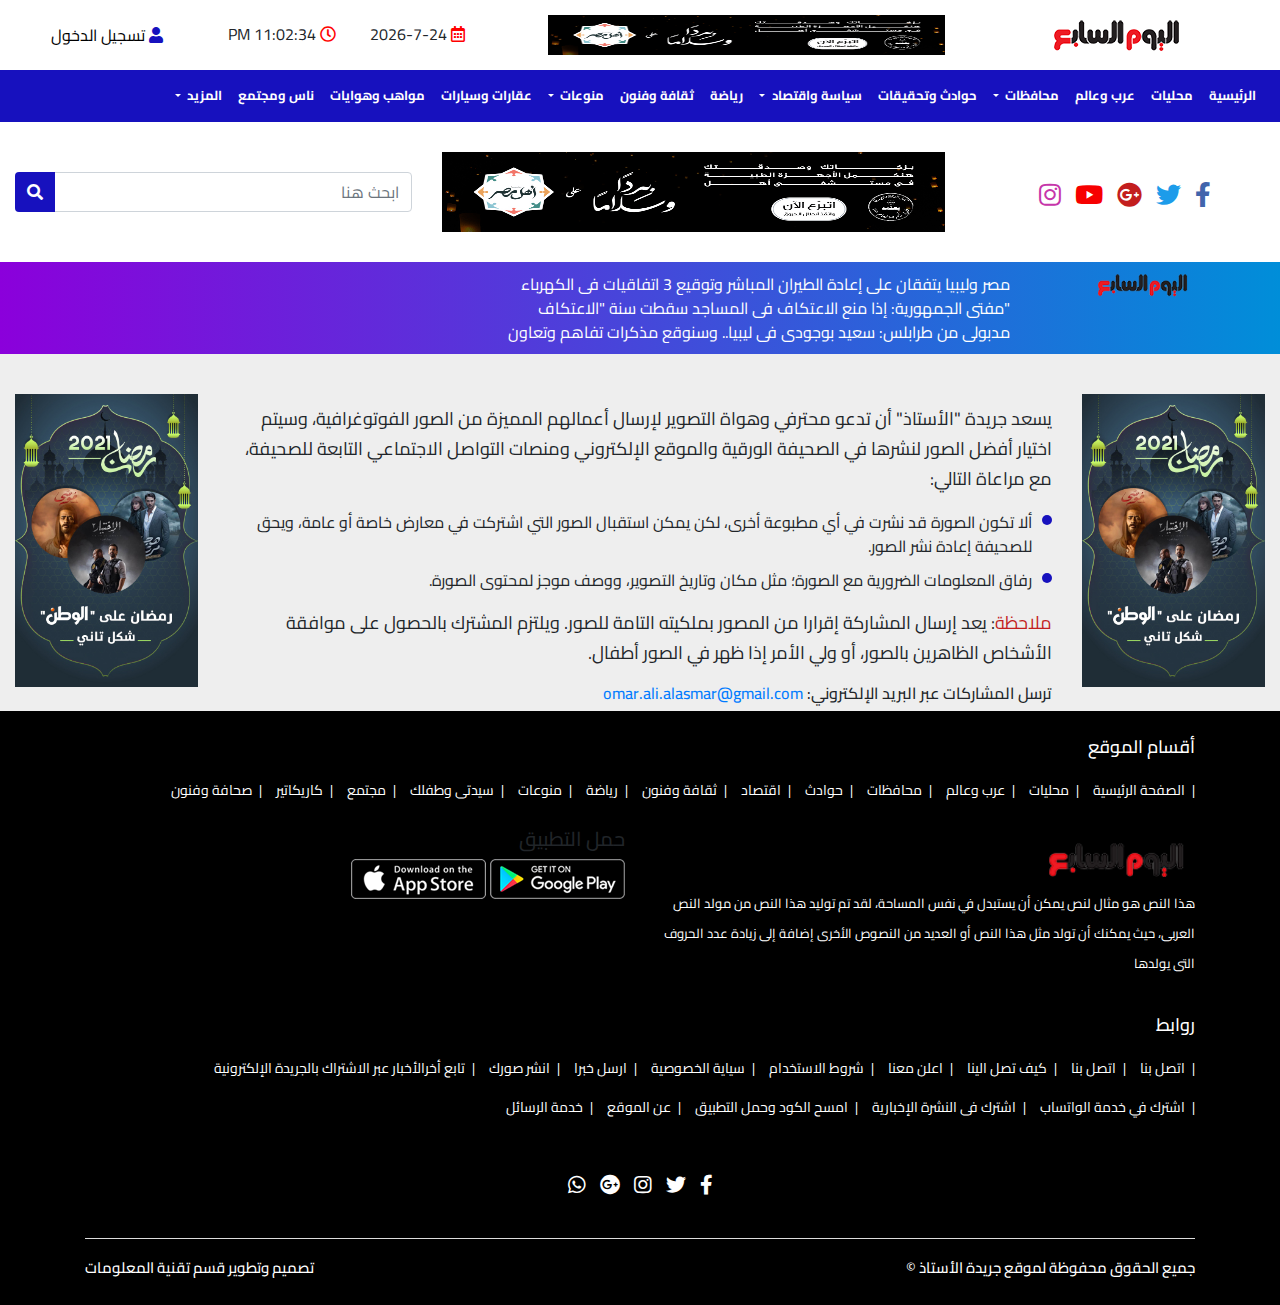
<file: post-your-photo.html>
<!DOCTYPE html>
<html lang="en">

<head>
  <meta charset="UTF-8">
  <meta http-equiv="X-UA-Compatible" content="IE=edge">
  <meta name="viewport" content="width=device-width, initial-scale=1.0">
  <link rel="stylesheet" href="./assets/css/bootstrap-ar.min.css">
  <link rel="stylesheet" href="./assets/css/slick.css">
  <link rel="stylesheet" href="./assets/css/slick-theme.css">
  <link rel="stylesheet" href="./assets/css/all.min.css">
  <link href="https://prayertimes.date/css/widget.api.v1.min.css" rel="stylesheet" />
  <link rel="stylesheet" href="./assets/css/style.css">
  <title>Document</title>
</head>

<body>

  <!-- top-header -->
  <div class="top-header">
    <div class="container-fluid">
      <div class="row">
        <div class="col-sm-12 col-md-6 col-lg-3">
          <div class="logo">
            <img src="./assets/images/logo.png" alt="">
          </div>
        </div>
        <div class="col-sm-12 col-md-6 col-lg-4">
          <a href="" class="spaces">
            <img src="./assets/images/7101668883051653025.png" alt="">
          </a>
        </div>
        <div class="col-sm-12 col-md-6 col-lg-3">
          <div class="date-time">
            <span id="date">
              <i class="far fa-calendar-alt"></i>
            </span>
            <span class="datetime playsound">
              <i class="far fa-clock"></i>
              <span id="timenowinthecity">11:02:34 PM</span><br>
          </div>
        </div>
        <div class="col-sm-12 col-md-6 col-lg-2">
          <div class="sign-in-sign-up">
            <a class="sign-in" type="button" data-toggle="modal" data-target="#signin">
              <i class="fas fa-user"></i>
              <span href="">تسجيل الدخول</span>
            </a>
          </div>
        </div>
      </div>
    </div>
  </div>

  <!-- navbar -->
  <nav class="navbar navbar-expand-lg navbar-light">
    <div class="">
      <button class="navbar-toggler" type="button" data-toggle="collapse" data-target="#navbarSupportedContent"
        aria-controls="navbarSupportedContent" aria-expanded="false" aria-label="Toggle navigation">
        <span class="navbar-toggler-icon"></span>
      </button>

      <div class="collapse navbar-collapse" id="navbarSupportedContent">
        <ul class="navbar-nav mr-auto">
          <li class="nav-item active">
            <a class="nav-link" href="#">الرئيسية</a>
          </li>
          <li class="nav-item">
            <a class="nav-link" href="#">محليات</a>
          </li>
          <li class="nav-item">
            <a class="nav-link" href="#">عرب وعالم</a>
          </li>
          <li class="nav-item dropdown">
            <a class="nav-link dropdown-toggle" href="#" id="navbarDropdown" role="button" data-toggle="dropdown"
              aria-haspopup="true" aria-expanded="false">
              محافظات
            </a>
            <div class="dropdown-menu" aria-labelledby="navbarDropdown">
              <a class="dropdown-item" href="#">الوادي الجديد</a>
              <a class="dropdown-item" href="#">المنيا</a>
              <a class="dropdown-item" href="#">المنوفية</a>
              <a class="dropdown-item" href="#">مرسى مطروح</a>
              <a class="dropdown-item" href="#">كفر الشيخ</a>
              <a class="dropdown-item" href="#">قنا</a>
              <a class="dropdown-item" href="#">القليوبية</a>
              <a class="dropdown-item" href="#">القاهرة</a>
              <a class="dropdown-item" href="#">الفيوم</a>
              <a class="dropdown-item" href="#">الغربية</a>
              <a class="dropdown-item" href="#">شمال سينا</a>
              <a class="dropdown-item" href="#">الشرقية</a>
              <a class="dropdown-item" href="#">السويس</a>
              <a class="dropdown-item" href="#">سوهاج</a>
              <a class="dropdown-item" href="#">دمياط</a>
              <a class="dropdown-item" href="#">الدقهليه</a>
              <a class="dropdown-item" href="#">الجيزة</a>
              <a class="dropdown-item" href="#">جنوب سينا</a>
              <a class="dropdown-item" href="#">بورسعيد</a>
              <a class="dropdown-item" href="#">بني سويف</a>
              <a class="dropdown-item" href="#">البحيرة</a>
              <a class="dropdown-item" href="#">البحر الاحمر</a>
              <a class="dropdown-item" href="#">الاقصر</a>
              <a class="dropdown-item" href="#">اسيوط</a>
              <a class="dropdown-item" href="#">اسوان</a>
              <a class="dropdown-item" href="#">الاسماعلية</a>
              <a class="dropdown-item" href="#">الاسكندرية</a>
            </div>
          </li>
          <li class="nav-item">
            <a class="nav-link" href="#">حوادث وتحقيقات</a>
          </li>
          <li class="nav-item dropdown">
            <a class="nav-link dropdown-toggle" href="#" id="navbarDropdown" role="button" data-toggle="dropdown"
              aria-haspopup="true" aria-expanded="false">
              سياسة واقتصاد
            </a>
            <div class="dropdown-menu" aria-labelledby="navbarDropdown">
              <a class="dropdown-item" href="#">اسعار واسواق</a>
              <a class="dropdown-item" href="#">بورصة وشركات</a>
              <a class="dropdown-item" href="#">بنوك واستثمار</a>
              <a class="dropdown-item" href="#">نقل وملاحة</a>
            </div>
          </li>
          <li class="nav-item">
            <a class="nav-link" href="#">رياضة</a>
          </li>
          <li class="nav-item">
            <a class="nav-link" href="#">ثقافة وفنون</a>
          </li>
          <li class="nav-item dropdown">
            <a class="nav-link dropdown-toggle" href="#" id="navbarDropdown" role="button" data-toggle="dropdown"
              aria-haspopup="true" aria-expanded="false">
              منوعات
            </a>
            <div class="dropdown-menu" aria-labelledby="navbarDropdown">
              <a class="dropdown-item" href="#">سيدتى وطفلك </a>
              <a class="dropdown-item" href="#">خدمات ومجتمع </a>
              <a class="dropdown-item" href="#">كاريكاتير ورسوم </a>
              <a class="dropdown-item" href="#">صحافة و تليفزيون </a>
              <a class="dropdown-item" href="#">علوم وتكنولوجيا</a>
              <a class="dropdown-item" href="#">صحة وجمال </a>
              <a class="dropdown-item" href="#">صور وفيديوهات</a>
              <a class="dropdown-item" href="#">عقارات وسيارات </a>
              <a class="dropdown-item" href="#">تريندات وهاشتاجات عربية </a>
              <a class="dropdown-item" href="#">دعاية وإعلانات </a>
              <a class="dropdown-item" href="#">مواهب وهوايات</a>
              <a class="dropdown-item" href="#">صوت وصورة</a>
              <a class="dropdown-item" href="#">ناس ومجتمع</a>
            </div>
          </li>
          <li class="nav-item">
            <a class="nav-link" href="#">عقارات وسيارات</a>
          </li>
          <li class="nav-item">
            <a class="nav-link" href="#">مواهب وهوايات</a>
          </li>
          <!-- <li class="nav-item">
            <a class="nav-link" href="#">صورت وصورة</a>
          </li> -->
          <li class="nav-item">
            <a class="nav-link" href="#">ناس ومجتمع</a>
          </li>
          <!-- <li class="nav-item">
            <a class="nav-link" href="#">دعاية واعلان</a>
          </li> -->
          <li class="nav-item dropdown">
            <a class="nav-link dropdown-toggle" href="#" id="navbarDropdown" role="button" data-toggle="dropdown"
              aria-haspopup="true" aria-expanded="false">
              المزيد
            </a>
            <div class="dropdown-menu" aria-labelledby="navbarDropdown">
              <a class="dropdown-item" href="#">تقارير وحوارات</a>
              <a class="dropdown-item" href="#">ملفات ومتابعات</a>
              <a class="dropdown-item" href="#">نواب واحزاب</a>
              <a class="dropdown-item" href="#">نقابات وجمعيات</a>
              <a class="dropdown-item" href="#">افراح واحزان</a>
              <a class="dropdown-item" href="#">مدارس وجامعات</a>
              <a class="dropdown-item" href="#">دنيا ودين</a>
              <a class="dropdown-item" href="#">سياحة وطيران</a>
              <a class="dropdown-item" href="#">فيروس كورونا</a>
              <a class="dropdown-item" href="#">رسائل وشكاوى</a>
              <a class="dropdown-item" href="#">خدمة تطبيقات الموبايل وRSS</a>
            </div>
          </li>
        </ul>
      </div>
    </div>
  </nav>

  <!-- social & search -->
  <div class="social-search">
    <div class="container-fluid">
      <div class="row">
        <div class="col-sm-12 col-md-6 col-lg-3">
          <div class="social">
            <a href=""><i class="fab fa-facebook-f"></i></a>
            <a href=""><i class="fab fa-twitter"></i></a>
            <a href=""><i class="fab fa-google-plus"></i></a>
            <a href=""><i class="fab fa-youtube"></i></a>
            <a href=""><i class="fab fa-instagram"></i></a>
          </div>
        </div>
        <div class="col-sm-12 col-md-6 col-lg-5">
          <a href="" class="spaces">
            <img src="./assets/images/7101668883051653025.png" alt="">
          </a>
        </div>
        <div class="col-sm-12 col-md-6 col-lg-4">
          <div class="input-group mb-3">
            <input type="text" class="form-control" placeholder="ابحث هنا" aria-label="Recipient's username"
              aria-describedby="basic-addon2">
            <div class="input-group-append">
              <button class="btn btn-outline-secondary" type="button">
                <i class="fas fa-search"></i>
              </button>
            </div>
          </div>
        </div>
      </div>
    </div>
  </div>

  <div class="newline">
    <div class="container">
      <div class="row">
        <div class="col-sm col-md col-lg-2">
          <div class="news-img-logo">
            <img src="./assets/images/logo.png" alt="">
          </div>
        </div>
        <div class="col-sm col-md col-lg-10">
          <div class="my-news-slider" dir="ltr">
            <div class="slider-item">
              <a href="">
                مصر وليبيا يتفقان على إعادة الطيران المباشر وتوقيع 3 اتفاقيات فى الكهرباء
              </a>
            </div>
            <div class="slider-item">
              <a href="">مفتى الجمهورية: إذا منع الاعتكاف فى المساجد سقطت سنة "الاعتكاف"</a>
            </div>
            <div class="slider-item">
              <a href="">
                مدبولى من طرابلس: سعيد بوجودى فى ليبيا.. وسنوقع مذكرات تفاهم وتعاون
              </a>
            </div>
          </div>
        </div>
      </div>
    </div>
  </div>


  <div class="main">
    <div class="container-fluid">
      <div class="row">
        <div class="col-sm-12 col-md-2 col-lg-2">
          <div class="spaces">
            <a href="">
              <img src="./assets/images/ramadan2021.webp" alt="">
            </a>
          </div>
        </div>
        <div class="col-sm-12 col-md-8 col-lg-8">
          <div class="post-your-photo">
            <p>يسعد جريدة "الأستاذ" أن تدعو محترفي وهواة التصوير لإرسال أعمالهم المميزة من الصور الفوتوغرافية، وسيتم
              اختيار أفضل الصور لنشرها في الصحيفة الورقية والموقع الإلكتروني ومنصات التواصل الاجتماعي التابعة للصحيفة،
              مع مراعاة التالي:
            </p>
            <ul class="list-unstyled">
              <li>ألا تكون الصورة قد نشرت في أي مطبوعة أخرى، لكن يمكن استقبال الصور التي اشتركت في معارض خاصة أو عامة،
                ويحق للصحيفة إعادة نشر الصور.
              </li>
              <li>
                رفاق المعلومات الضرورية مع الصورة؛ مثل مكان وتاريخ التصوير، ووصف موجز لمحتوى الصورة.
              </li>
            </ul>
            <p>
              <span>ملاحظة</span>: يعد إرسال المشاركة إقرارا من المصور بملكيته التامة للصور. ويلتزم المشترك بالحصول على موافقة
              الأشخاص الظاهرين بالصور، أو ولي الأمر إذا ظهر في الصور أطفال.
            </p>
            <h6>
              ترسل المشاركات عبر البريد الإلكتروني:
              <a href="mailto:omar.ali.alasmar@gmail.com">omar.ali.alasmar@gmail.com</a>
            </h6>
          </div>
        </div>
        <div class="col-sm-12 col-md-2 col-lg-2">
          <div class="spaces">
            <a href="">
              <img src="./assets/images/ramadan2021.webp" alt="">
            </a>
          </div>
        </div>
      </div>
    </div>
  </div>


  <!-- start footer -->
  <footer>
    <div class="container">
      <div class="row">
        <div class="col-sm-12 col-md-12 col-lg-12">
          <div class="important-links an-links">
            <h5>أقسام الموقع</h5>
            <ul class="list-unstyled">
              <li><a href="#">الصفحة الرئيسية</a></li>
              <li><a href="#">محليات</a></li>
              <li><a href="#">عرب وعالم</a></li>
              <li><a href="#">محافظات</a></li>
              <li><a href="#">حوادث</a></li>
              <li><a href="">اقتصاد</a></li>
              <li><a href="">ثقافة وفنون</a></li>
              <li><a href="">رياضة</a></li>
              <li><a href="">منوعات</a></li>
              <li><a href="">سيدتى وطفلك</a></li>
              <li><a href="">مجتمع</a></li>
              <li><a href="">كاريكاتير</a></li>
              <li><a href="">صحافة وفنون</a></li>
            </ul>
          </div>
        </div>
        <div class="col-sm-12 col-md-12 col-lg-6">
          <div class="logo mt-3">
            <img src="./assets/images/logo.png" alt="">
            <p>
              هذا النص هو مثال لنص يمكن أن يستبدل في نفس المساحة، لقد تم توليد هذا النص من مولد النص العربى، حيث يمكنك
              أن تولد مثل هذا النص أو العديد من النصوص الأخرى إضافة إلى زيادة عدد الحروف التى يولدها
            </p>
          </div>
        </div>
        <div class="col-sm-12 col-md-6 col-lg-6">
          <div class="about-site">
            <h5>حمل التطبيق</h5>
            <a href="">
              <img src="./assets/images/play.png" alt="">
            </a>
            <a href="">
              <img src="./assets/images/apple.png" alt="">
            </a>
          </div>
        </div>
        <div class="col-sm-12 col-md-12 col-lg-12">
          <div class="important-links an-links">
            <h5>روابط</h5>
            <ul class="list-unstyled">
              <li><a href="">اتصل بنا</a></li>
              <li><a href="#">اتصل بنا</a></li>
              <li><a href="">كيف تصل الينا</a></li>
              <li><a href="">اعلن معنا</a></li>
              <li><a href="#">شروط الاستخدام</a></li>
              <li><a href="#">سياية الخصوصية</a></li>
              <li><a href="">ارسل خبرا</a></li>
              <li><a href="">انشر صورك</a></li>
              <li><a href="">تابع أخرالأخبار عبر الاشتراك بالجريدة الإلكترونية </a></li>
              <li><a href="">اشترك في خدمة الواتساب</a></li>
              <li><a href="">اشترك فى النشرة الإخبارية </a></li>
              <li><a href="">امسح الكود وحمل التطبيق </a></li>
              <li><a href="#">عن الموقع</a></li>
              <li><a href="#">خدمة الرسائل</a></li>
            </ul>
          </div>
        </div>
      </div>
      <div class="social">
        <a href=""><i class="fab fa-facebook-f"></i></a>
        <a href=""><i class="fab fa-twitter"></i></a>
        <a href=""><i class="fab fa-instagram"></i></a>
        <a href=""><i class="fab fa-google-plus"></i></a>
        <a href=""><i class="fab fa-whatsapp"></i></a>
      </div>
      <div class="copy">
        <div class="row">
          <div class="col-sm-12 col-md-6 col-lg-6">
            <div class="copy-content">
              <h5>جميع الحقوق محفوظة لموقع جريدة الأستاذ &copy;</h5>
            </div>
          </div>
          <div class="col-sm-12 col-md-6 col-lg-6">
            <div class="copy-develop">
              <h5>تصميم وتطوير قسم تقنية المعلومات </h5>
            </div>
          </div>
        </div>
      </div>
    </div>
  </footer>
  <!-- end footer -->


  <!-- sign in modal -->
  <div class="modal fade" id="signin" tabindex="-1" role="dialog" aria-labelledby="exampleModalLabel"
    aria-hidden="true">
    <div class="modal-dialog" role="document">
      <div class="modal-content">
        <div class="modal-header">
          <h5 class="modal-title" id="exampleModalLabel">تسجيل الدخول</h5>
          <button type="button" class="close" data-dismiss="modal" aria-label="Close">
            <span aria-hidden="true">&times;</span>
          </button>
        </div>
        <div class="modal-body">
          <form action="">
            <div class="form-group">
              <label for="username">اسم المستخدم</label>
              <input type="text" name="" id="" class="form-control" placeholder="اسم المستخدم">
            </div>
            <div class="form-group">
              <label for="username">كلمة المرور</label>
              <input type="text" name="" id="" class="form-control" placeholder="كلمة المرور">
            </div>
          </form>
        </div>
        <div class="modal-footer">
          <button type="button" class="btn btn-primary btn-block">الدخول</button>
        </div>
      </div>
    </div>
  </div>

  <script src="./assets/js/jquery-3.3.1.min.js"></script>
  <script src="./assets/js/popper.min.js"></script>
  <script src="./assets/js/bootstrap.min.js"></script>
  <script src="./assets/js/slick.min.js"></script>
  <script src="https://prayertimes.date/js/widget.api.v1.min.js"></script>
  <script src="./assets/js/main.js"></script>
</body>

</html>
</file>
<file: assets/css/style.css>
@charset "UTF-8";
@import url("https://fonts.googleapis.com/css2?family=Cairo:wght@600;700;900&display=swap");
html {
  scroll-behavior: smooth;
}

input:focus,
select:focus,
textarea:focus {
  outline: 0 !important;
}

body {
  font-family: "Cairo", sans-serif;
  direction: rtl;
}

.clear {
  clear: both;
}

img {
  max-width: 100%;
  width: 100%;
}

.dropdown-menu {
  z-index: 9999;
}

.top-header {
  padding: 15px 0 15px 0;
}
.top-header .logo {
  padding-top: 5px;
  text-align: center;
}
.top-header .logo img {
  max-height: 100px;
  width: auto;
}
.top-header .for-ad {
  text-align: center;
}
.top-header .for-ad .btn {
  width: 200px;
  background-color: #1711be;
  color: #fff;
}
.top-header .for-ad .btn:hover {
  background-color: transparent;
  border: 1px solid #1711be;
  color: #1711be;
}
.top-header .date-time {
  text-align: left;
  padding-top: 7px;
}
.top-header .date-time i {
  color: red;
}
.top-header #date {
  margin-left: 30px;
}
.top-header .spaces img {
  height: 40px;
}
.top-header .sign-in-sign-up {
  text-align: center;
  margin-top: 3px;
}
.top-header .sign-in-sign-up a {
  display: inline-block;
  margin: 5px;
}
.top-header .sign-in-sign-up a i {
  color: #1711be;
}
.top-header .sign-in-sign-up a span {
  color: #000;
}

.navbar {
  background-color: #1711be;
}
.navbar .nav-item .nav-link {
  color: #fff !important;
  font-size: 13px;
  position: relative;
  font-weight: bold !important;
}
.navbar .nav-item .nav-link::before {
  content: "";
  position: absolute;
  width: 0;
  background-color: #fff;
  height: 2px;
  bottom: 0;
  right: 0;
  transition: all 0.5s ease-in-out;
}
.navbar .nav-item .nav-link:hover::before {
  width: 100%;
}
.navbar .dropdown-item {
  white-space: normal;
}
.navbar .dropdown-menu {
  border-top: 2px solid #c31e1e;
  border-radius: 0;
}
.navbar .dropdown-menu .dropdown-item {
  padding: 15px 12px 15px 12px;
  border-bottom: 1px solid #f2f2f2;
}
.navbar .dropdown-menu .dropdown-item:hover {
  background-color: #1711be;
  color: #fff;
}
.navbar .dropdown-menu .dropdown-item:last-child {
  border-bottom: 0 !important;
}
.navbar .dropdown-submenu {
  position: relative;
}
.navbar .dropdown-submenu a::after {
  position: absolute;
  left: 6px;
  top: 50%;
  transform: translate(0, -50%);
  transform: rotate(90deg);
}
.navbar .dropdown-submenu .dropdown-menu {
  top: 0;
  left: 100%;
  margin-left: 0.1rem;
  margin-right: 0.1rem;
}

.social-search {
  padding-top: 30px;
  padding-bottom: 30px;
}
.social-search .spaces {
  text-align: right;
}
.social-search .spaces img {
  height: 80px;
}
.social-search .social {
  margin-top: 30px;
  text-align: center;
}
.social-search .social a i {
  color: #555;
  font-size: 25px;
  margin-left: 10px;
}
.social-search .social a .fa-facebook-f {
  color: #4064ac;
}
.social-search .social a .fa-google-plus {
  color: #c31e1e;
}
.social-search .social a .fa-youtube {
  color: #f70000;
}
.social-search .social a .fa-twitter {
  color: #1c9cea;
}
.social-search .social a .fa-instagram {
  color: #c636aa;
}
.social-search .input-group {
  margin-top: 20px;
}
.social-search .input-group .form-control {
  height: 40px;
}
.social-search .input-group .form-control:focus {
  outline: 0 !important;
  box-shadow: none !important;
}
.social-search .input-group .btn {
  background-color: #1711be;
  border: 0;
}
.social-search .input-group .btn i {
  color: #fff;
}
.social-search .input-group .btn:focus {
  outline: 0 !important;
  box-shadow: none !important;
}

.newline {
  background-image: linear-gradient(to left, #008ed9, #8b00db);
  padding: 10px 0 10px 0;
}
.newline .row {
  margin: 0;
}
.newline .row .col-lg-10,
.newline .row .col-lg-2 {
  padding: 0;
}
.newline .my-news-slider {
  text-align: right;
}
.newline .slider-item {
  text-align: right;
}
.newline .slider-item a {
  color: #fff;
}
.newline .news-img-logo img {
  max-height: 100px;
  width: 100px;
}

#prayer-container {
  width: 100%;
  margin-top: 10px;
}

#prayer-container tbody td:nth-child(1) {
  text-align: right;
}

#prayer-container tbody td:nth-child(2) {
  text-align: left;
}

.main {
  padding-top: 30px;
  /* padding-bottom: 100px; */
  background-color: #eee;
}
.main .spaces img {
  margin-top: 10px;
}
.main .content .main-section-all {
  margin-top: 40px;
}
.main .content .carousel .carousel-item {
  background-position: center;
  background-size: cover;
  height: 400px;
}
.main .content .carousel .carousel-item .carousel-caption {
  background-color: rgba(0, 0, 0, 0.8);
  border-radius: 5px;
}
.main .content .books-article {
  margin-top: 40px;
}
.main .content .books-article .card-books {
  position: relative;
  padding-right: 90px;
  margin-top: 10px;
  height: 90px;
}
.main .content .books-article .card-books .card-img {
  height: 80px;
  width: 80px;
  background-size: cover;
  background-position: center;
  position: absolute;
  right: 0;
}
.main .content .books-article .card-books .card-body {
  padding-right: 0;
  padding: 0;
}
.main .content .books-article .card-books .card-title {
  display: inline-block;
}
.main .content .gallery {
  margin-top: 30px;
}
.main .content .gallery img {
  margin-top: 10px;
  transition: all 0.5s ease-in-out;
}
.main .content .gallery img:hover {
  transform: scale(1.1);
}
.main .content .gallery .main-gallery img {
  height: 260px;
}
.main .content .gallery .side-gallery img {
  max-height: 125px;
}
.main .content .gallery .btn-more {
  margin-top: 20px;
  background-color: #1711be;
  color: #fff;
}
.main .content .gallery .btn-more:hover {
  background-color: transparent;
  border: 1px solid #1711be;
  color: #1711be;
}
.main .content .boll-subscripe {
  margin-top: 50px;
}
.main .content .boll-subscripe .boll h5,
.main .content .boll-subscripe .subscripe h5 {
  margin-top: 10px;
  margin-bottom: 10px;
}
.main .content .boll-subscripe .boll .form-group,
.main .content .boll-subscripe .subscripe .form-group {
  margin-bottom: 0;
}
.main .content .boll-subscripe .boll .btn-submit,
.main .content .boll-subscripe .subscripe .btn-submit {
  background-color: #1711be;
  color: #fff;
}
.main .content .boll-subscripe .boll .btn-submit:hover,
.main .content .boll-subscripe .subscripe .btn-submit:hover {
  background-color: transparent;
  border: 1px solid #1711be;
  color: #1711be;
}
.main .content .boll-subscripe .subscripe .form-control {
  margin-bottom: 20px;
}
.main .content .boll-subscripe .subscripe .form-control:focus {
  outline: 0;
  box-shadow: none !important;
}
.main .content .praer-time {
  margin-top: 30px;
}
.main .content .praer-time #boxframeprayer {
  width: 100%;
  background: #506a1b;
  direction: rtl;
  color: #ffffff;
  padding: 5px;
  font-family: Tahoma, Geneva, sans-serif;
  border-radius: 4px;
  box-sizing: border-box;
}
.main .content .praer-time #boxframeprayer img {
  border: 0;
}
.main .content .praer-time #boxframeprayer table {
  border: 0;
  width: 100%;
  border-collapse: collapse;
}
.main .content .praer-time #boxframeprayer table tr td {
  vertical-align: top;
  padding: 3px;
}
.main .content .praer-time #boxframeprayer table tr:first-child td img {
  height: 70px;
}
.main .content .praer-time #boxframeprayer table tr td .currentpray {
  font-size: 15px;
  font-weight: bold;
  text-shadow: 1px 1px 2px rgba(0, 0, 0, 0.63);
}
.main .content .praer-time #boxframeprayer table tr td .thetimes {
  font-size: 12px;
  font-weight: normal;
  line-height: 16px;
  text-shadow: 1px 1px 2px rgba(0, 0, 0, 0.63);
}
.main .content .praer-time #boxframeprayer table tr td .thetimes span:first-child {
  border-bottom: 1px solid #fff;
}
.main .content .praer-time #boxframeprayer table tr td .datetime {
  font-size: 12px;
  font-weight: normal;
  line-height: 16px;
  text-align: right;
}
.main .content .praer-time #boxframeprayer table tr td .city {
  font-size: 14px;
  font-weight: bold;
  text-shadow: 1px 1px 2px rgba(0, 0, 0, 0.63);
}
.main .content .praer-time #boxframeprayer table tr td .country {
  font-size: 12px;
  font-weight: normal;
  text-shadow: 1px 1px 2px rgba(0, 0, 0, 0.63);
}
.main .content .praer-time #boxframeprayer table tr.headtdprayer td {
  font-size: 12px;
  text-align: center;
  background: #6e9226;
}
.main .content .praer-time #boxframeprayer table.tbllistprayer tr td {
  font-size: 11px;
  text-align: center;
  border-right: 1px solid #6e9226;
  border-left: 1px solid #6e9226;
  border-bottom: 1px solid #6e9226;
  text-shadow: 1px 1px 2px rgba(0, 0, 0, 0.63);
}
.main .content .praer-time .optiontr1 select {
  max-width: 100px;
}
.main .content .praer-time td.heightlithcolor {
  background: #3a4e13;
}
.main .main-section-news {
  margin-bottom: 30px;
}
.main .most-read .card-news-img-right .card,
.main .most-watch .card-news-img-right .card,
.main .most-comment .card-news-img-right .card {
  padding-right: 120px;
  height: 90px;
}
.main .most-read .card-news-img-right .card .card-img img,
.main .most-watch .card-news-img-right .card .card-img img,
.main .most-comment .card-news-img-right .card .card-img img {
  width: 100px;
  height: 60px;
}
.main .most-read .card-news-img-right .card .card-text,
.main .most-watch .card-news-img-right .card .card-text,
.main .most-comment .card-news-img-right .card .card-text {
  font-size: 11px;
}

.urgently-slider .slider-item {
  margin: 5px;
}

.new-card-of-main-section {
  padding: 10px;
  border: 0;
  display: block;
  text-decoration: none;
  margin-bottom: 15px;
}
.new-card-of-main-section .card-img img {
  border-radius: 5px;
}
.new-card-of-main-section .card-title {
  color: #1711be;
  margin: 0;
  margin-top: 5px;
}
.new-card-of-main-section .card-text {
  margin: 0;
  margin-top: 5px;
  color: #000;
  font-size: 14px;
  overflow: hidden;
  display: -webkit-box;
  text-overflow: ellipsis;
  -webkit-line-clamp: 3;
  -webkit-box-orient: vertical;
}

.manager {
  text-align: center;
  margin-bottom: 30px;
}
.manager h6 {
  font-size: 13px;
}
.manager h5 {
  font-size: 25px;
  font-weight: 600;
  color: #1711be;
}

.arab-world-news .nav-item .nav-link {
  background-color: transparent;
  color: #1711be;
  margin-left: 10px;
  border: 1px solid #1711be;
}
.arab-world-news .nav-item .active {
  background-color: #1711be;
  color: #fff;
}

.card-news-img-right .card {
  position: relative;
  padding: 10px;
  padding-right: 170px;
  border: 0;
  height: 130px;
  margin-bottom: 10px;
}
.card-news-img-right .card .card-img {
  position: absolute;
  right: 10px;
  width: 150px;
}
.card-news-img-right .card .card-text,
.card-news-img-right .card .card-title {
  margin: 0;
}
.card-news-img-right .card .card-date {
  color: #444;
  font-size: 13px;
}
.card-news-img-right .card .card-title {
  font-size: 15px;
  color: #1711be;
}
.card-news-img-right .card .card-text {
  font-size: 14px;
  overflow: hidden;
  display: -webkit-box;
  text-overflow: ellipsis;
  -webkit-line-clamp: 2;
  -webkit-box-orient: vertical;
}

.card-most-read-sidebar {
  margin-top: 58px;
}

.card-most-read {
  padding: 10px;
  border: 0;
  margin-top: 10px;
}
.card-most-read .card-text {
  color: #000;
  font-size: 16px;
  overflow: hidden;
  display: -webkit-box;
  text-overflow: ellipsis;
  -webkit-line-clamp: 3;
  -webkit-box-orient: vertical;
}

.who-us {
  margin-top: 30px;
}
.who-us img {
  width: 200px;
  margin-bottom: 30px;
}
.who-us p {
  line-height: 40px;
}

.blog-details {
  margin-top: 18px;
}
.blog-details .blog-details-content .blog-details-content-header {
  font-size: 20px;
  line-height: 35px;
  color: #c31e1e;
}
.blog-details .blog-details-content .date {
  font-size: 16px;
}
.blog-details .blog-details-content .blog-details-content-img {
  margin-top: 18px;
}
.blog-details .blog-details-content .blog-details-content-par {
  margin-top: 25px;
}
.blog-details .blog-details-content .blog-details-content-par p {
  line-height: 25px;
  color: #707070;
  font-size: 16px;
}
.blog-details .blog-details-content .leave-comment .form-control {
  border: 0;
}
.blog-details .blog-details-content .leave-comment .form-control::placeholder {
  font-size: 15px;
}
.blog-details .blog-details-content .all-comments {
  margin-bottom: 30px;
}
.blog-details .blog-details-content .all-comments .card {
  padding: 10px;
  background-color: transparent;
}
.blog-details .blog-details-content .all-comments .card .card-title {
  font-size: 14px;
  margin: 0;
}
.blog-details .blog-details-content .all-comments .card .card-text {
  font-size: 17px;
  margin: 0;
  margin-top: 10px;
}
.blog-details .blog-details-content .share {
  background-color: #a1a1a1;
  padding: 5px;
}
.blog-details .blog-details-content .share h6 {
  color: #1711be;
}
.blog-details .blog-details-content .share a {
  color: #fff;
  font-size: 20px !important;
  margin-left: 10px;
  text-decoration: none;
  transition: all 0.5s ease-in-out;
}
.blog-details .blog-details-content .share a:hover {
  color: #1711be;
}
.blog-details .blog-details-content .share .fa-facebook {
  color: #4064ac;
}
.blog-details .blog-details-content .share .fa-facebook-messenger {
  color: #f70000;
}
.blog-details .blog-details-content .share .fa-twitter {
  color: #1c9cea;
}
.blog-details .blog-details-content .share .fa-whatsapp {
  color: #c636aa;
}
.blog-details .blog-details-content .words {
  border-top: 1px solid #dfdfdf;
  border-bottom: 1px solid #dfdfdf;
  margin-top: 45px;
  padding-top: 20px;
  padding-bottom: 20px;
}
.blog-details .blog-details-content .words ul li {
  display: inline-block;
  background-color: #f8f8f8;
  border: 1px solid #d8d8d8;
  padding: 8px;
  font-size: 14px;
  border-radius: 5px;
}
.blog-details .blog-details-content .words ul li a {
  color: #707070;
  text-decoration: none;
}
.blog-details .blog-details-content .words ul li:hover a {
  color: #fff;
}
.blog-details .blog-details-content .words .social {
  text-align: left;
}
.blog-details .blog-details-content .words .social a i {
  width: 29px;
  height: 29px;
  line-height: 29px;
  text-align: center;
  border: 1px solid #888;
  border-radius: 50%;
  color: #707070;
  transition: all 0.2s ease;
  background-color: #fff;
  margin: 5px;
  font-size: 13px;
}
.blog-details .blog-details-content .words .social a:hover i {
  color: #fff;
}
.blog-details .blog-details-content .blogs {
  margin-top: 30px;
}
.blog-details .blog-details-content .blogs .can-see {
  color: #1711be;
  margin-bottom: 20px;
}
.blog-details .blogs .blogs-cards .blogs-sidebar-header {
  font-size: 30px;
}
.blog-details .blogs .blogs-cards .card {
  margin-bottom: 20px;
}
.blog-details .blogs .blogs-cards .card .card-img {
  height: 200px;
}
.blog-details .key-words {
  border-top: 1px solid #f5f5f5;
  border-bottom: 1px solid #f5f5f5;
  padding-top: 20px;
  padding-bottom: 20px;
  margin-top: 30px;
}
.blog-details .key-words a {
  display: inline-block;
  border-radius: 5px;
  padding: 6px;
  font-size: 15px;
  text-align: center;
  color: #a1a1a1;
  border: 1px solid #ddd;
  margin: 5px;
  transition: all 0.5s ease;
  text-decoration: none;
}
.blog-details .key-words a:hover {
  background-color: #1711be;
  border: 1px solid #1711be;
  color: #fff;
}

.post-your-photo {
  margin-top: 20px;
}
.post-your-photo p {
  font-size: 18px;
  line-height: 30px;
}
.post-your-photo ul li {
  margin-bottom: 10px;
  position: relative;
  padding-right: 20px;
}
.post-your-photo ul li::before {
  right: 0;
  content: "";
  position: absolute;
  width: 10px;
  height: 10px;
  border-radius: 50%;
  top: 0;
  margin-top: 5px;
  background-color: #1711be;
}
.post-your-photo p span {
  color: #c31e1e;
}

footer {
  background-color: #000;
  padding: 0 0 10px 0;
  padding-top: 5px;
}
footer .footer-top {
  margin-bottom: 20px;
}
footer .footer-top .number {
  color: #fff;
  text-align: right;
}
footer .footer-top .support {
  text-align: left;
}
footer .footer-top img {
  width: 200px;
}
footer ul li {
  margin-top: 8px;
  transition: 0.5s;
  font-size: 14px;
  color: #fff;
  position: relative;
  padding-right: 10px;
}
footer ul li::before {
  position: absolute;
  font-family: "Font Awesome 5 Free";
  content: "";
  font-weight: 900;
  right: 0;
}
footer ul li i {
  margin-left: 5px;
}
footer ul li:hover {
  transform: translateX(-4px);
}
footer ul li a {
  color: #fff;
  text-decoration: none;
}
footer ul li a:hover {
  color: #fff;
  text-decoration: none;
}
footer .logo {
  text-align: right;
}
footer .logo img {
  max-height: 100px;
  max-width: 150px;
}
footer .logo p {
  color: #fff;
  font-size: 13px;
  margin-top: 10px;
  line-height: 30px;
}
footer .important-links h5 {
  color: #fff;
  font-size: 18px;
  margin-bottom: 15px;
  margin-top: 20px;
}
footer .important-links ul li {
  width: 50%;
  float: right;
}
footer .an-links li {
  display: inline-block;
  float: none !important;
  width: auto !important;
  margin-left: 10px;
  margin-bottom: 10px !important;
}
footer .an-links li a {
  font-size: 14px;
}
footer .an-links li::before {
  content: "|";
}
footer .about-site span {
  color: #fff;
  font-size: 18px;
  margin-bottom: 15px;
  margin-top: 20px;
}
footer .about-site img {
  width: auto;
  margin-bottom: 10px;
}
footer .copy {
  margin-top: 40px;
  border-top: 1px solid #ddd;
  padding-top: 20px;
  padding-bottom: 10px;
}
footer .copy .copy-content {
  text-align: right;
}
footer .copy .copy-content h5 {
  color: #fff;
  font-size: 15px;
}
footer .copy .copy-develop {
  text-align: left;
}
footer .copy .copy-develop h5 {
  color: #fff;
  font-size: 15px;
}
footer .social {
  text-align: center;
  margin-top: 30px;
}
footer .social a {
  margin: 5px;
  color: #fff;
}
footer .social a i {
  font-size: 20px;
}

.section-header {
  background-color: #c31e1e;
  color: #fff;
  padding: 10px;
  position: relative;
  z-index: 4999;
  font-size: 16px;
  padding-right: 10px;
}
.section-header .more {
  position: absolute;
  left: 10px;
  top: 50%;
  transform: translate(0, -50%);
  color: #fff;
}
.section-header::before {
  content: "";
  position: absolute;
  width: 0.5%;
  background-color: #1711be;
  padding: 10px 0 10px 0;
  height: 100%;
  top: 0;
  right: 0;
  transition: all 0.5s ease-in-out;
  z-index: -1;
}
.section-header:hover::before {
  width: 100%;
}

.marqueed {
  direction: ltr;
  width: 100%;
  background-color: #c31e1e;
}

.marqueed a {
  direction: rtl;
  display: inline-block;
  margin: 0px 5px;
  padding: 10px 52px 10px 0px;
  color: #fff;
  text-align: right;
  background: transparent url("../images/logo.png") no-repeat center right;
  background-size: 48px 32px;
}

.marqueed a:hover {
  color: #000000;
}

.cards-advert .card-adv {
  height: 200px;
  border: 0;
  margin-bottom: 10px;
}

.modal.fade {
  transition: opacity 0.25s linear !important;
}

#signin .close:focus {
  outline: 0 !important;
}
#signin .btn {
  background-color: #1711be;
  border: 1px solid #1711be;
}
#signin .btn:hover {
  background-color: transparent;
  color: #1711be;
}


.navbar-dashboard {
  padding: 10px;
  position: relative;
  background-color: transparent;
  z-index: 9999;
}
.navbar-dashboard .navbar-brand {
  color: #fff;
}
.navbar-dashboard .navbar-nav .dropdown {
  position: absolute;
  top: 50%;
  left: 0;
  transform: translate(0, -50%);
}
.navbar-dashboard .navbar-nav .dropdown img {
  width: 40px;
  height: 40px;
  border-radius: 50%;
}
.navbar-dashboard .navbar-nav .dropdown .dropdown-menu {
  right: auto;
}
.navbar-dashboard .dropdown-toggle::after {
  color: #fff;
}

.side-mobile-dashboard {
  margin-bottom: 20px;
  margin-top: 20px;
  display: none;
}
.side-mobile-dashboard .navbar-nav .nav-item {
  margin-left: 10px;
  padding: 12px;
}
.side-mobile-dashboard .navbar-nav .nav-item i {
  color: #fff;
}
.side-mobile-dashboard .navbar-nav .nav-item .nav-link {
  color: #fff;
  display: inline-block;
  padding: 0;
}
.side-mobile-dashboard .navbar-nav .nav-item:hover {
  background-color: rgba(86, 125, 167, 0.3);
  border-radius: 20px;
}
.side-mobile-dashboard .navbar-nav .active {
  background-color: rgba(86, 125, 167, 0.3);
  border-radius: 20px;
}

.text-editor-content {
  height: 570px;
  overflow: auto;
}
.text-editor-content .tox-tinymce {
  border-radius: 10px;
}
.text-editor-content input[type=text] {
  height: 50px;
  margin-bottom: 20px;
}

.main-dasboard .side-bar {
  height: 570px;
  background-color: #262b40;
  border-radius: 10px;
  box-shadow: 0 6px 22px rgba(0, 0, 0, 0.2);
  padding: 30px;
  padding-top: 30px;
}
.main-dasboard .side-bar .sidebar-logo {
  text-align: center;
  border-bottom: 1px solid #fff;
  padding-bottom: 10px;
  margin-bottom: 20px;
}
.main-dasboard .side-bar .sidebar-logo img {
  width: 94px;
  max-height: 48px;
  margin: auto;
}
.main-dasboard .side-bar .side-bar-links ul li {
  margin-top: 20px;
  font-size: 17px;
  padding: 10px;
}
.main-dasboard .side-bar .side-bar-links ul li i {
  color: #fff;
}
.main-dasboard .side-bar .side-bar-links ul li a {
  color: #fff;
  margin-right: 5px;
  text-decoration: none;
}
.main-dasboard .side-bar .side-bar-links ul li:hover {
  background-color: rgba(86, 125, 167, 0.3);
  border-radius: 20px;
}
.main-dasboard .side-bar .side-bar-links ul .active {
  background-color: rgba(86, 125, 167, 0.3);
  border-radius: 20px;
}
.main-dasboard .dasboard-content {
  height: 570px;
  overflow-y: auto;
}
.main-dasboard .dasboard-content .dasboard-statics .card {
  text-align: center;
  padding: 20px;
  background-color: #27293d;
  color: #fff;
  box-shadow: 0 1px 20px 0 rgba(0, 0, 0, 0.1);
  margin-bottom: 10px;
}
.main-dasboard .dasboard-content .dasboard-statics .card-icon {
  font-size: 30px;
}
.main-dasboard .dasboard-content .dasboard-statics .card-number {
  font-size: 35px;
  margin: 0;
  margin: 5px 0 5px 0;
}
.main-dasboard .dasboard-content .dasboard-statics .card-title {
  font-size: 20px;
}
.main-dasboard .dashboard-order-table {
  margin-top: 20px;
}
.main-dasboard .dashboard-order-table h5 {
  color: #fff;
}
.main-dasboard .dashboard-order-table .table {
  color: #fff;
  font-weight: normal !important;
  background-color: #27293d;
}

.table-borderless tbody + tbody,
.table-borderless td,
.table-borderless th,
.table-borderless thead th {
  font-weight: normal;
}

#delete-user .modal-body,
#delete-blog .modal-body {
  text-align: center;
}
#delete-user .modal-body i,
#delete-blog .modal-body i {
  font-size: 25px;
  color: #ddd;
}
#delete-user .modal-body h5,
#delete-blog .modal-body h5 {
  color: #262b40;
  margin-top: 10px;
}
#delete-user .modal-body .btn,
#delete-blog .modal-body .btn {
  background-color: #45c3d2;
  color: #fff;
}

@media (max-width: 800px) {
  .navbar-light .navbar-toggler {
    background-color: #fff;
  }

  .navbar {
    display: block;
  }

  .navbar-nav {
    text-align: center;
    margin: 0 !important;
  }
  .navbar-nav .nav-item {
    width: 100%;
  }

  .top-header .date-time {
    text-align: center;
  }
}
@media (max-width: 524px) {
  .top-header .for-ad {
    margin: 10px 0 10px 0;
  }

  .arab-world {
    margin-top: 30px;
  }

  footer .copy .copy-develop,
footer .copy .copy-content {
    text-align: center;
  }
  .main-dasboard .dashboard-order-table .table{
    min-width: 700px;
  }
}

.add-users .form-control{
  height: 50px;
  border: 0;
}
.add-users button{
  width: 200px;
}

/*# sourceMappingURL=style.css.map */
</file>
<file: ckeditor/samples/css/samples.css>
/**
 * @license Copyright (c) 2003-2021, CKSource - Frederico Knabben. All rights reserved.
 * For licensing, see LICENSE.md or https://ckeditor.com/legal/ckeditor-oss-license
 */
@media (max-width: 900px) {
  .global-is-mobile-hidden {
    display: none !important;
  }
}
article,
aside,
details,
figcaption,
figure,
footer,
header,
hgroup,
main,
menu,
nav,
section {
  display: block;
}
body,
html {
  margin: 0;
  padding: 0;
  font: 16px / 1.8 Arial, 'Helvetica Neue', Helvetica, sans-serif;
  font-weight: 300;
  color: #575757;
}
.grid-width-10 {
  width: 10%;
}
.grid-width-20 {
  width: 20%;
}
.grid-width-30 {
  width: 30%;
}
.grid-width-40 {
  width: 40%;
}
.grid-width-50 {
  width: 50%;
}
.grid-width-60 {
  width: 60%;
}
.grid-width-70 {
  width: 70%;
}
.grid-width-80 {
  width: 80%;
}
.grid-width-90 {
  width: 90%;
}
.grid-width-100 {
  width: 100%;
}
@media (max-width: 900px) {
  .grid-width-10,
  .grid-width-20,
  .grid-width-30,
  .grid-width-40,
  .grid-width-50,
  .grid-width-60,
  .grid-width-70,
  .grid-width-80,
  .grid-width-90,
  .grid-width-100 {
    width: 100%;
  }
}
*[class*="grid-width"] {
  -webkit-box-sizing: border-box;
  -moz-box-sizing: border-box;
  box-sizing: border-box;
  padding-left: 4%;
  padding-right: 4%;
  float: left;
}
*[class*="grid-width"]:after,
.grid-container:after,
*[class*="grid-width"]:before,
.grid-container:before {
  content: '';
  display: block;
  overflow: hidden;
  visibility: hidden;
  font-size: 0;
  line-height: 0;
  width: 0;
  height: 0;
}
*[class*="grid-width"]:after,
.grid-container:after {
  clear: both;
}
.grid-container {
  -webkit-box-sizing: border-box;
  -moz-box-sizing: border-box;
  box-sizing: border-box;
  margin-left: auto;
  margin-right: auto;
}
.grid-container-nested *[class*="grid-width"]:first-child {
  padding-left: 0;
}
.grid-container-nested *[class*="grid-width"]:last-child {
  padding-right: 0;
}
@media (max-width: 900px) {
  .grid-container-nested *[class*="grid-width"]:first-child {
    padding-left: 4%;
  }
  .grid-container-nested *[class*="grid-width"]:last-child {
    padding-right: 4%;
  }
}
.header-a {
  min-height: 140px;
  overflow: hidden;
}
.header-a .header-a-logo {
  margin: 40px 0 0;
}
@media (max-width: 900px) {
  .header-a .header-a-logo {
    text-align: center;
  }
}
.header-a .header-a-logo img {
  border: transparent;
}
.navigation-a {
  height: 30px;
  background: #3D3D3D;
  position: absolute;
  left: 0;
  right: 0;
  top: 0;
  padding: 0;
  overflow: hidden;
}
@media (max-width: 900px) {
  .navigation-a {
    text-align: center;
  }
}
.navigation-a ul {
  list-style: none;
  margin: 0;
  overflow: hidden;
}
.navigation-a ul li,
.navigation-a ul li a {
  display: inline-block;
}
@media (max-width: 900px) {
  .navigation-a ul {
    width: auto;
    text-overflow: ellipsis;
    white-space: nowrap;
    display: inline-block;
    float: none;
  }
  .navigation-a ul:before,
  .navigation-a ul:after {
    display: none;
  }
}
.navigation-a ul.navigation-a-left {
  text-align: left;
}
@media (max-width: 900px) {
  .navigation-a ul.navigation-a-left {
    padding-right: 0;
  }
}
.navigation-a ul.navigation-a-right {
  text-align: right;
}
@media (max-width: 900px) {
  .navigation-a ul.navigation-a-right {
    padding-left: 23px;
  }
}
.navigation-a ul li + li {
  margin-left: 23px;
}
.navigation-a ul li a {
  font-size: 10px;
  font-size: 0.625rem;
  line-height: 18px;
  line-height: 1.13rem;
  line-height: 30px;
  float: left;
  color: #ddd;
  font-weight: bold;
  text-decoration: none;
  text-transform: uppercase;
}
.navigation-a ul li a:hover {
  cursor: pointer;
  color: #fff;
}
.icon-navigation-a-github:before,
.icon-navigation-a-github:after {
  background-image: url("[data-uri]");
}
.navigation-b {
  text-align: right;
  margin: 52px 0 0;
  overflow: visible;
}
@media (max-width: 900px) {
  .navigation-b {
    text-align: center;
    margin-top: 20px;
    padding: 0;
  }
}
.navigation-b ul {
  padding: 0;
  list-style: none;
  margin: 0;
  overflow: visible;
}
.navigation-b ul li,
.navigation-b ul li a {
  display: inline-block;
}
@media (max-width: 900px) {
  .navigation-b ul {
    display: table;
    width: 100%;
    padding-bottom: 1.5em;
  }
}
@media (max-width: 900px) {
  .navigation-b ul li {
    display: table-row;
  }
}
.navigation-b ul li + li {
  margin-left: 20px;
}
@media (max-width: 900px) {
  .navigation-b ul li + li {
    margin-left: 0;
  }
}
.navigation-b ul li a {
  -webkit-box-sizing: border-box;
  -moz-box-sizing: border-box;
  box-sizing: border-box;
  text-transform: uppercase;
  text-decoration: none;
  outline: none;
}
@media (max-width: 900px) {
  .navigation-b ul li a {
    width: 100%;
    -webkit-border-radius: 0;
    -webkit-background-clip: padding-box;
    -moz-border-radius: 0;
    -moz-background-clip: padding;
    border-radius: 0;
    background-clip: padding-box;
  }
}
.footer-a {
  font-size: 13px;
  font-size: 0.8125rem;
  line-height: 23.4px;
  line-height: 1.46rem;
  padding-top: 2.25em;
  padding-bottom: 2.25em;
  overflow: hidden;
  color: #8a8a8a;
}
.footer-a a {
  color: #0287D0;
  text-decoration: none;
  border-bottom: 1px dotted #0287D0;
}
.footer-a a:hover {
  color: #0277b7;
}
.footer-a p {
  margin: 0;
  display: inline-block;
  text-align: center;
}
.content {
  font-size: 14px;
  font-size: 0.875rem;
  line-height: 25.2px;
  line-height: 1.57rem;
  overflow: hidden;
  padding-top: 1.5em;
  padding-bottom: 1.5em;
}
.content p {
  margin: 0.75em 0;
}
.content ul,
.content ol,
.content pre,
.content blockquote,
.content textarea:not([class^="cke"]),
.content .cke {
  margin: 1.875em 0;
}
.content code,
.content kbd {
  -webkit-border-radius: 3px;
  -webkit-background-clip: padding-box;
  -moz-border-radius: 3px;
  -moz-background-clip: padding;
  border-radius: 3px;
  background-clip: padding-box;
  padding: 3px 4px;
}
.content pre,
.content code,
.content kbd,
.content blockquote {
  background: #f5f5f5;
}
.content blockquote,
.content pre {
  background: none;
  border-left: 4px solid #0287D0;
  padding: 1.5em 2.25em;
}
.content p a,
.content ul a,
.content ol a,
.content blockquote a,
.content h1 a,
.content h2 a,
.content h3 a,
.content h4 a,
.content h5 a {
  color: #0287D0;
  text-decoration: none;
  border-bottom: 1px dotted #0287D0;
}
.content p a:hover,
.content ul a:hover,
.content ol a:hover,
.content blockquote a:hover,
.content h1 a:hover,
.content h2 a:hover,
.content h3 a:hover,
.content h4 a:hover,
.content h5 a:hover {
  color: #0277b7;
}
.content h1,
.content h2,
.content h3,
.content h4,
.content h5 {
  color: #000;
  font-weight: 100;
}
.content h1 code,
.content h2 code,
.content h3 code,
.content h4 code,
.content h5 code,
.content h1 kbd,
.content h2 kbd,
.content h3 kbd,
.content h4 kbd,
.content h5 kbd {
  font-size: inherit;
}
.content h1 a.content-heading-anchor,
.content h2 a.content-heading-anchor,
.content h3 a.content-heading-anchor,
.content h4 a.content-heading-anchor,
.content h5 a.content-heading-anchor {
  font-weight: 100;
  vertical-align: middle;
  opacity: 0;
  border: 0;
}
.content h1:hover a.content-heading-anchor,
.content h2:hover a.content-heading-anchor,
.content h3:hover a.content-heading-anchor,
.content h4:hover a.content-heading-anchor,
.content h5:hover a.content-heading-anchor {
  opacity: 1;
}
.content h1:target a,
.content h2:target a,
.content h3:target a,
.content h4:target a,
.content h5:target a {
  -webkit-animation: targetLinkOpacity 0.5s linear alternate;
  -moz-animation: targetLinkOpacity 0.5s linear alternate;
  -o-animation: targetLinkOpacity 0.5s linear alternate;
  animation: targetLinkOpacity 0.5s linear alternate;
  opacity: 1;
}
.content input,
.content select,
.content textarea:not([class^="cke"]) {
  -webkit-border-radius: 3px;
  -webkit-background-clip: padding-box;
  -moz-border-radius: 3px;
  -moz-background-clip: padding;
  border-radius: 3px;
  background-clip: padding-box;
  -webkit-box-shadow: inset 0 1px 1px rgba(0, 0, 0, 0.08);
  -moz-box-shadow: inset 0 1px 1px rgba(0, 0, 0, 0.08);
  box-shadow: inset 0 1px 1px rgba(0, 0, 0, 0.08);
  font: inherit;
  color: inherit;
  border: 1px solid #D9D9D9;
  padding: .2em .5em;
}
.content input:focus,
.content select:focus,
.content textarea:not([class^="cke"]):focus {
  border-color: #66afe9;
  outline: 0;
  -webkit-box-shadow: inset 0 1px 1px rgba(0, 0, 0, 0.08), 0 0 8px #93c6ef;
  -moz-box-shadow: inset 0 1px 1px rgba(0, 0, 0, 0.08), 0 0 8px #93c6ef;
  box-shadow: inset 0 1px 1px rgba(0, 0, 0, 0.08), 0 0 8px #93c6ef;
}
.content abbr {
  border-bottom: 1px dotted #666;
  cursor: pointer;
}
.content blockquote {
  font-style: italic;
  font-family: Georgia, Times, "Times New Roman", serif;
  font-size: 16px;
  font-size: 1rem;
  line-height: 28.8px;
  line-height: 1.8rem;
}
.content em {
  font-style: italic;
}
.content h1 {
  font-size: 36px;
  font-size: 2.25rem;
  line-height: 64.8px;
  line-height: 4.05rem;
  margin: 1.125em 0 0;
}
.content h2 {
  font-size: 27.2px;
  font-size: 1.7rem;
  line-height: 48.96px;
  line-height: 3.06rem;
  margin: 0.9em 0 0;
}
.content h3 {
  font-size: 24px;
  font-size: 1.5rem;
  line-height: 43.2px;
  line-height: 2.7rem;
  font-weight: 500;
  margin: 0.75em 0 0;
}
.content h4 {
  font-size: 19.2px;
  font-size: 1.2rem;
  line-height: 34.56px;
  line-height: 2.16rem;
  font-weight: 500;
  margin: 0.75em 0 0;
}
.content h5 {
  font-size: 17.6px;
  font-size: 1.1rem;
  line-height: 31.68px;
  line-height: 1.98rem;
  font-weight: 500;
  margin: 0.75em 0 0;
}
.content hr {
  border: 0;
  border-top: 4px solid #D9D9D9;
  margin: 1.5em 0;
}
.content input[type="text"] {
  height: 1.8em;
  line-height: 1.8em;
}
.content input[type="button"] {
  -webkit-appearance: button;
  -moz-appearance: button;
  appearance: button;
}
.content kbd {
  font-size: 12px;
  font-size: 0.75rem;
  line-height: 21.6px;
  line-height: 1.35rem;
  font-family: Arial, 'Helvetica Neue', Helvetica, sans-serif;
  padding: 2px 6px;
  -webkit-box-shadow: 0 0 4px #fff inset, 0 2px 0 #D9D9D9;
  -moz-box-shadow: 0 0 4px #fff inset, 0 2px 0 #D9D9D9;
  box-shadow: 0 0 4px #fff inset, 0 2px 0 #D9D9D9;
}
.content p img {
  vertical-align: middle;
}
.content p pre {
  padding: 1.5em;
}
.content pre {
  padding: 0;
  border: 0;
  tab-size: 4;
  -o-tab-size: 4;
  -moz-tab-size: 4;
}
.content pre,
.content code {
  font-size: 11.89px;
  font-size: 0.743rem;
  line-height: 21.4px;
  line-height: 1.34rem;
  font-family: Consolas, Menlo, Monaco, Lucida Console, Liberation Mono, DejaVu Sans Mono, Bitstream Vera Sans Mono, Courier New, monospace, serif;
}
.content pre a,
.content code a {
  border: 0;
}
.content pre code {
  padding: 0.75em;
  display: block;
}
.content strong {
  color: #000;
}
.content ul ul,
.content ol ul,
.content ul ol,
.content ol ol {
  margin: 0.75em 0;
}
.content ul li,
.content ol li {
  font-size: 14px;
  font-size: 0.875rem;
  line-height: 30.24px;
  line-height: 1.89rem;
}
.content textarea:not([class^="cke"]) {
  width: 100%;
}
.content div.todo {
  border: 2px dotted #444;
  padding: 10px;
  margin: 60px 0 10px 0;
  /* Remove me some day */
}
.content div.todo:before {
  content: "TODO";
  font-weight: bold;
}
body a.button-a,
body button.button-a,
body input.button-a {
  -webkit-border-radius: 3px;
  -webkit-background-clip: padding-box;
  -moz-border-radius: 3px;
  -moz-background-clip: padding;
  border-radius: 3px;
  background-clip: padding-box;
  font-size: 14px;
  font-size: 0.875rem;
  line-height: 25.2px;
  line-height: 1.57rem;
  height: 36px;
  line-height: 36px;
  padding: 0 1.1em;
  font-weight: 700;
  color: #3e3e3e;
  white-space: nowrap;
  text-decoration: none;
  display: inline-block;
  cursor: pointer;
  border: 0;
  vertical-align: middle;
  margin: 1px 0;
  background: transparent;
}
body a.button-a.icon-pos-left,
body button.button-a.icon-pos-left,
body input.button-a.icon-pos-left {
  padding-left: .8em;
}
body a.button-a.icon-pos-right,
body button.button-a.icon-pos-right,
body input.button-a.icon-pos-right {
  padding-right: .8em;
}
body a.button-a.button-a-no-text,
body button.button-a.button-a-no-text,
body input.button-a.button-a-no-text {
  -webkit-border-radius: 100px;
  -webkit-background-clip: padding-box;
  -moz-border-radius: 100px;
  -moz-background-clip: padding;
  border-radius: 100px;
  background-clip: padding-box;
  width: 36px;
  padding: 0;
  text-indent: -999px;
  overflow: hidden;
  position: relative;
  text-align: center;
}
body a.button-a.button-a-no-text:before,
body button.button-a.button-a-no-text:before,
body input.button-a.button-a-no-text:before {
  position: absolute;
  left: 50%;
  top: 50%;
  margin: -9px 0 0 -9px;
}
@media (max-width: 900px) {
  body a.button-a.button-a-mobile-collapsed,
  body button.button-a.button-a-mobile-collapsed,
  body input.button-a.button-a-mobile-collapsed {
    -webkit-border-radius: 100px;
    -webkit-background-clip: padding-box;
    -moz-border-radius: 100px;
    -moz-background-clip: padding;
    border-radius: 100px;
    background-clip: padding-box;
    width: 36px;
    padding: 0;
    text-indent: -999px;
    overflow: hidden;
    position: relative;
    text-align: center;
  }
  body a.button-a.button-a-mobile-collapsed:before,
  body button.button-a.button-a-mobile-collapsed:before,
  body input.button-a.button-a-mobile-collapsed:before {
    position: absolute;
    left: 50%;
    top: 50%;
    margin: -9px 0 0 -9px;
  }
  body a.button-a.button-a-mobile-collapsed:before,
  body button.button-a.button-a-mobile-collapsed:before,
  body input.button-a.button-a-mobile-collapsed:before {
    position: absolute;
    left: 50%;
    top: 50%;
    margin: -9px 0 0 -9px;
  }
}
body a.button-a:active,
body button.button-a:active,
body input.button-a:active,
body a.button-a:hover,
body button.button-a:hover,
body input.button-a:hover {
  color: #fff;
  background: #0277b7;
}
body a.button-a:focus,
body button.button-a:focus,
body input.button-a:focus {
  border-color: #66afe9;
  outline: 0;
  -webkit-box-shadow: inset 0 1px 1px rgba(0, 0, 0, 0.075), 0 0 8px #93c6ef;
  -moz-box-shadow: inset 0 1px 1px rgba(0, 0, 0, 0.075), 0 0 8px #93c6ef;
  box-shadow: inset 0 1px 1px rgba(0, 0, 0, 0.075), 0 0 8px #93c6ef;
}
body a.button-a-soft,
body button.button-a-soft,
body input.button-a-soft {
  background: #e7e7e7;
}
body a.button-a-soft:active,
body button.button-a-soft:active,
body input.button-a-soft:active,
body a.button-a-soft:hover,
body button.button-a-soft:hover,
body input.button-a-soft:hover {
  color: #3e3e3e;
  background: #cecece;
}
body a.button-a-background,
body button.button-a-background,
body input.button-a-background,
body a.navigation-b ul li a:hover,
body button.navigation-b ul li a:hover,
body input.navigation-b ul li a:hover {
  color: #fff;
  background: #0287D0;
}
body a.button-a-background:active,
body button.button-a-background:active,
body input.button-a-background:active,
body a.button-a-background:hover,
body button.button-a-background:hover,
body input.button-a-background:hover,
body a.navigation-b ul li a:hover:active,
body button.navigation-b ul li a:hover:active,
body input.navigation-b ul li a:hover:active,
body a.navigation-b ul li a:hover:hover,
body button.navigation-b ul li a:hover:hover,
body input.navigation-b ul li a:hover:hover {
  color: #fff;
  background: #0277b7;
}
.balloon-a {
  font-size: 12px;
  font-size: 0.75rem;
  line-height: 21.6px;
  line-height: 1.35rem;
  -webkit-border-radius: 3px;
  -webkit-background-clip: padding-box;
  -moz-border-radius: 3px;
  -moz-background-clip: padding;
  border-radius: 3px;
  background-clip: padding-box;
  border-bottom: 3px solid #d4d4d4;
  background: #ebebeb;
  display: inline-block;
  white-space: nowrap;
  padding: .4em 1.2em .2em;
  font-weight: 700;
  position: relative;
  z-index: 1000;
  text-transform: none;
  color: #575757;
}
.balloon-a:hover {
  color: #575757;
}
.balloon-a:before {
  content: '';
  width: 0;
  height: 0;
  border-style: solid;
  position: absolute;
}
.balloon-a-ne:before,
.balloon-a-nw:before {
  top: -13px;
  border-width: 0 9px 15.6px 9px;
  border-color: transparent transparent #ebebeb transparent;
}
.balloon-a-se:before,
.balloon-a-sw:before {
  bottom: -13px;
  border-width: 15.6px 9px 0 9px;
  border-color: #ebebeb transparent transparent transparent;
}
.balloon-a-nw:before,
.balloon-a-sw:before {
  left: 20px;
}
.balloon-a-ne:before,
.balloon-a-se:before {
  right: 20px;
}
.icon-pos-left:before,
.icon-pos-right:after {
  content: '';
  display: inline-block;
  width: 18px;
  height: 18px;
  vertical-align: middle;
  background-repeat: no-repeat;
}
.icon-pos-left:before {
  margin-right: 10px;
}
.icon-pos-right:after {
  margin-left: 10px;
}
.icon-download:before,
.icon-download:after {
  background-image: url("[data-uri]");
}
.icon-question-mark:before,
.icon-question-mark:after {
  background-image: url("[data-uri]");
}
.icon-close:before,
.icon-close:after {
  background-image: url("[data-uri]");
}
.ie8 .switch > * {
  vertical-align: middle;
}
.ie8 .switch input[type="radio"] {
  margin: 0 0.25em;
  display: inline-block;
}
.ie8 .switch label {
  margin-left: 0 !important;
  margin-right: 0 !important;
}
.ie8 .switch label[data-for="1"] {
  float: left;
}
.ie8 .switch label[data-for="2"] {
  float: right;
}
.ie8 .switch .switch-inner {
  display: none;
}
.switch {
  font-size: 14px;
  font-size: 0.875rem;
  line-height: 25.2px;
  line-height: 1.57rem;
  font-weight: bold;
  background-color: #0287D0;
  overflow: hidden;
  display: inline-block;
  padding: 0.75em 0.25em;
  color: #fff;
  -webkit-border-radius: 3px;
  -webkit-background-clip: padding-box;
  -moz-border-radius: 3px;
  -moz-background-clip: padding;
  border-radius: 3px;
  background-clip: padding-box;
  position: relative;
}
.switch input[type="radio"] {
  display: none;
}
.switch label {
  position: relative;
  z-index: 2;
  float: left;
  cursor: pointer;
  padding: 0 0.75em;
}
.switch label:hover {
  text-decoration: underline;
}
.switch .switch-inner {
  float: left;
  background-color: #FFF;
  height: 1.5em;
  width: 4.125em;
  padding: 2px;
  margin: 0 0.25em;
  -webkit-border-radius: 5.5px;
  -webkit-background-clip: padding-box;
  -moz-border-radius: 5.5px;
  -moz-background-clip: padding;
  border-radius: 5.5px;
  background-clip: padding-box;
}
.switch .switch-inner .handler {
  overflow: hidden;
  position: relative;
  display: block;
  height: 1.5em;
  width: 1.5em;
  background: #027dc1;
  -webkit-border-radius: 4.5px;
  -webkit-background-clip: padding-box;
  -moz-border-radius: 4.5px;
  -moz-background-clip: padding;
  border-radius: 4.5px;
  background-clip: padding-box;
}
.switch .switch-inner .handler:before {
  content: '';
  display: block;
  position: absolute;
  top: 0;
  right: 0;
  bottom: 3px;
  left: 0;
  background-color: #0291df;
  -webkit-border-bottom-left-radius: 4.5px;
  -moz-border-radius-bottomleft: 4.5px;
  border-bottom-left-radius: 4.5px;
  -webkit-border-bottom-right-radius: 4.5px;
  -webkit-background-clip: padding-box;
  -moz-border-radius-bottomright: 4.5px;
  -moz-background-clip: padding;
  border-bottom-right-radius: 4.5px;
  background-clip: padding-box;
}
.switch:hover .switch-inner .handler:before {
  background: #029ef3;
}
.switch input[data-num="2"]:checked ~ .switch-inner > .handler {
  margin-left: auto;
}
.switch input[data-num="2"]:checked ~ label[data-for="1"] {
  padding-right: 5.125em;
  margin-right: -4.375em;
}
.switch input[data-num="1"]:checked ~ label[data-for="2"] {
  padding-left: 5.125em;
  margin-left: -4.375em;
}
.toggler {
  -webkit-user-select: none;
  -moz-user-select: none;
  -ms-user-select: none;
  user-select: none;
}
.toggler label {
  cursor: pointer;
}
.toggler [data-collapse] {
  display: inherit;
}
.toggler [data-expand] {
  display: none;
}
.toggler.collapsed [data-collapse] {
  display: none;
}
.toggler.collapsed [data-expand] {
  display: inherit;
}
.toggler-container {
  overflow: hidden;
}
.toggler-container.collapsed {
  height: 0;
}
.icon-toggler-expanded:before,
.icon-toggler-collapsed:before,
.icon-toggler-expanded:after,
.icon-toggler-collapsed:after {
  background-image: url("[data-uri]");
}
.icon-toggler-expanded.icon-light:before,
.icon-toggler-collapsed.icon-light:before,
.icon-toggler-expanded.icon-light:after,
.icon-toggler-collapsed.icon-light:after {
  background-image: url("[data-uri]");
}
.icon-toggler-expanded:before,
.icon-toggler-expanded:after {
  background-position: top left;
}
.icon-toggler-collapsed:before,
.icon-toggler-collapsed:after {
  background-position: bottom left;
}
.modal {
  padding: 20px;
  border-radius: 3px;
  background-color: white;
  max-width: 700px;
  -webkit-box-sizing: border-box;
  -moz-box-sizing: border-box;
  box-sizing: border-box;
  width: 80% !important;
  top: 50% !important;
  -webkit-transform: translate(-50%, -50%) !important;
  -moz-transform: translate(-50%, -50%) !important;
  -ms-transform: translate(-50%, -50%) !important;
  -o-transform: translate(-50%, -50%) !important;
  transform: translate(-50%, -50%) !important;
}
.modal-close {
  -webkit-border-radius: 100px;
  -webkit-background-clip: padding-box;
  -moz-border-radius: 100px;
  -moz-background-clip: padding;
  border-radius: 100px;
  background-clip: padding-box;
  cursor: pointer;
  height: 18px;
  width: 18px;
  position: absolute;
  top: 10px;
  right: 10px;
  font-size: 17px;
  text-align: center;
  line-height: 19px;
  background: #cccccc;
}
main .grid-container,
header .grid-container,
.navigation-a > div,
footer > div {
  max-width: 968px;
}
.header-a {
  margin-top: 30px;
}
.footer-a {
  border-top: 1px solid #D9D9D9;
}
.adjoined-top {
  background-color: #0287D0;
  color: #fff;
}
.adjoined-top .content h1,
.adjoined-top .content h2,
.adjoined-top .content h3,
.adjoined-top .content h4,
.adjoined-top .content h5 {
  color: #fff;
}
.adjoined-top .content p {
  font-size: 18px;
  font-size: 1.125rem;
  line-height: 32.4px;
  line-height: 2.02rem;
  font-weight: 100;
}
.adjoined-top .content p a {
  text-decoration: none;
  border-bottom: 1px dotted #fff;
  color: inherit;
}
.adjoined-top .content p a:hover {
  color: #e6e6e6;
}
.adjoined-top .content button {
  color: #fff;
}
.adjoined-top .content strong {
  color: #fff;
}
.adjoined-top .content code {
  font-size: inherit;
  color: #0287D0;
}
.adjoined-bottom {
  position: relative;
}
.adjoined-bottom:before {
  z-index: -1;
  content: '';
  background: #0287D0;
  position: absolute;
  top: 0;
  left: 0;
  right: 0;
  height: 50%;
}
main .grid-container,
header .grid-container,
.navigation-a > div,
footer > div {
  max-width: 1052px;
}
main .grid-container.freed-width {
  max-width: none;
}
.switch {
  background: #027dc1;
  float: right;
  overflow: visible;
}
.switch .balloon-a {
  position: absolute;
  top: -40px;
  right: 50%;
  margin-right: -15px;
  background: #FFEFC1;
  border-bottom-color: #DCDCA4;
}
.switch .balloon-a:before {
  border-color: #FFEFC1 transparent transparent transparent;
}
#toolbar .editors-container {
  overflow: hidden;
  height: 0;
  transition: height 200ms;
}
#toolbar .editors-container.active {
  height: auto;
}
#main #editor {
  background: #FFF;
  padding: 2% 4%;
  border: dashed 5px #0287D0;
}
#main .adjoined-top:before {
  height: 335px;
}
#toolbar .adjoined-top:before {
  height: 219px;
}
#toolbar .adjoined-top .grid-container-nested {
  height: 147px;
}
.content .grid-switch-magic {
  margin: 3.5em 0 0;
}
#info-box {
  padding-bottom: 0;
}
#info-box > div {
  width: 100%;
  text-align: right;
}
#info-box > div .toggler {
  padding-right: 0;
}
#info-box > div .toggler:hover {
  background: transparent;
  color: #000;
}
#info-box > div .toggler:hover > label {
  text-decoration: underline;
}
#info-box > div h2 {
  float: left;
  margin-top: 0;
}
#info-box > div#instructions-container {
  text-align: left;
}
#toolbarModifierWrapper {
  overflow: hidden;
  height: 0;
  opacity: 0;
  transition: height 200ms;
}
#toolbarModifierWrapper.active {
  height: auto;
  opacity: 1;
}
header {
  overflow: visible;
}
header div.grid-container {
  overflow: visible;
}
header .navigation-b {
  overflow: visible;
}
header .navigation-b ul {
  overflow: visible;
}
header .navigation-b a {
  position: relative;
}
header .balloon-a {
  position: absolute;
  top: 48px;
  left: 50%;
  margin-left: -35px;
}
@media (max-width: 1140px) {
  header .balloon-a {
    left: auto;
    margin-left: auto;
    right: 50%;
    margin-right: -35px;
  }
  header .balloon-a:before {
    left: auto;
    right: 22px;
  }
}
@media (max-width: 900px) {
  header .balloon-a {
    display: none;
  }
}
header .header-a-logo img {
  width: 160px;
  height: 60px;
}

#toolbar .cke_toolbar {
  pointer-events: none;
  -webkit-user-select: none;
  -moz-user-select: none;
  -ms-user-select: none;
  user-select: none;
  cursor: default;
}
.some-toolbar-active .cke_toolbar {
  zoom: 1;
  filter: alpha(opacity=50);
  -webkit-opacity: 0.5;
  -moz-opacity: 0.5;
  opacity: 0.5;
}
.cke_toolbar.active {
  position: relative;
  zoom: 1;
  filter: alpha(opacity=100);
  -webkit-opacity: 1;
  -moz-opacity: 1;
  opacity: 1;
}
.cke_toolbar.active:after {
  content: '';
  display: block;
  position: absolute;
  top: 0;
  right: 6px;
  bottom: 5px;
  left: 0;
  -webkit-border-radius: 5px;
  -webkit-background-clip: padding-box;
  -moz-border-radius: 5px;
  -moz-background-clip: padding;
  border-radius: 5px;
  background-clip: padding-box;
  -webkit-box-shadow: 0px 0px 15px 3px #fff4b0;
  -moz-box-shadow: 0px 0px 15px 3px #fff4b0;
  box-shadow: 0px 0px 15px 3px #fff4b0;
}
.cke_toolbar.active .cke_toolgroup {
  -webkit-box-shadow: none;
  -moz-box-shadow: none;
  box-shadow: none;
  border-color: #e3c300;
}
.cke_toolbar.active .cke_combo,
.cke_toolbar.active .cke_toolgroup {
  position: relative;
  z-index: 2;
}
.cke_toolbar.active .cke_combo_button {
  -webkit-box-shadow: none;
  -moz-box-shadow: none;
  box-shadow: none;
}
.unselectable {
  -webkit-user-select: none;
  -moz-user-select: none;
  -ms-user-select: none;
  user-select: none;
}
.toolbar {
  padding: 5px 0;
  margin-bottom: 2.4em;
  overflow: hidden;
  background: #fff;
}
.toolbar button.button-a.cke_button {
  cursor: pointer;
  display: inline-block;
  padding: 4px 6px;
  outline: 0;
  border: 1px solid #a6a6a6;
}
.toolbar button.button-a.hidden {
  display: none;
}
.toolbar button.button-a.left {
  float: left;
  margin-right: 8px;
}
.toolbar button.button-a.right {
  float: right;
  margin-left: 8px;
}
.toolbar button.button-a .highlight {
  color: #ffefc1;
}
.configContainer.hidden,
.toolbarModifier.hidden,
.toolbarModifier-hints.hidden {
  display: none;
}
.toolbarModifier :focus,
.toolbar button:focus,
.configContainer textarea.configCode:focus {
  outline: none;
}
div.toolbarModifier {
  padding: 0;
  overflow: hidden;
  width: 100%;
  position: relative;
  display: table;
  border-collapse: collapse;
}
div.toolbarModifier ::-moz-focus-inner {
  border: 0;
}
div.toolbarModifier .empty {
  display: none;
}
div.toolbarModifier.empty-visible .empty {
  display: table-row;
  zoom: 1;
  filter: alpha(opacity=60);
  -webkit-opacity: 0.6;
  -moz-opacity: 0.6;
  opacity: 0.6;
}
div.toolbarModifier .empty > p {
  line-height: 31px;
}
div.toolbarModifier > ul {
  padding: 0;
  margin: 0;
  border-top: 1px solid #ccc;
  width: 100%;
}
div.toolbarModifier > ul[data-type="table-header"] {
  display: table-header-group;
}
div.toolbarModifier > ul[data-type="table-body"] {
  display: table-row-group;
}
div.toolbarModifier > ul p {
  padding: 0;
  margin: 0;
}
div.toolbarModifier > ul > li {
  display: table-row;
}
div.toolbarModifier > ul > li[data-type="header"] {
  font-weight: bold;
  user-select: none;
  cursor: default;
}
div.toolbarModifier > ul > li[data-type="group"],
div.toolbarModifier > ul > li[data-type="separator"] {
  border-bottom: 1px solid #ccc;
}
div.toolbarModifier > ul > li[data-type="subgroup"] {
  border-top: 1px solid #eee;
}
div.toolbarModifier > ul > li[data-type="subgroup"]:first-child {
  border-top: none;
}
div.toolbarModifier > ul > li[data-type="group"].active,
div.toolbarModifier > ul > li[data-type="group"]:hover,
div.toolbarModifier > ul > li[data-type="separator"].active,
div.toolbarModifier > ul > li[data-type="separator"]:hover {
  overflow: hidden;
  z-index: 2;
}
div.toolbarModifier > ul > li[data-type="group"].active,
div.toolbarModifier > ul > li[data-type="separator"].active,
div.toolbarModifier > ul > li[data-type="group"].active:hover,
div.toolbarModifier > ul > li[data-type="separator"].active:hover {
  background: #f0fafb;
}
div.toolbarModifier > ul > li[data-type="group"]:hover,
div.toolbarModifier > ul > li[data-type="separator"]:hover {
  background: #fffbe3;
}
div.toolbarModifier > ul > li[data-type="separator"] {
  background: #f5f5f5;
}
div.toolbarModifier > ul > li[data-type="separator"]:after {
  content: '';
  width: 100%;
}
div.toolbarModifier > ul > li[data-type="separator"] > p {
  padding: 2px 5px;
}
div.toolbarModifier > ul > li > p,
div.toolbarModifier > ul > li > ul {
  display: table-cell;
  vertical-align: middle;
}
div.toolbarModifier > ul > li p {
  padding-left: 5px;
  min-width: 200px;
}
div.toolbarModifier > ul > li p span {
  white-space: nowrap;
  cursor: default;
}
div.toolbarModifier > ul > li p span button {
  font-size: 12.666px;
  margin-right: 5px;
  cursor: pointer;
  background: #fff;
  -webkit-border-radius: 5px;
  -webkit-background-clip: padding-box;
  -moz-border-radius: 5px;
  -moz-background-clip: padding;
  border-radius: 5px;
  background-clip: padding-box;
  border: 1px solid #bbb;
  padding: 0 7px;
  line-height: 12px;
  height: 20px;
}
div.toolbarModifier > ul > li p span button:not(.disabled):hover,
div.toolbarModifier > ul > li p span button:not(.disabled):focus {
  color: #fff;
  background-color: #454545;
  border-color: transparent;
}
div.toolbarModifier > ul > li p span button.move.disabled {
  cursor: default;
  zoom: 1;
  filter: alpha(opacity=20);
  -webkit-opacity: 0.2;
  -moz-opacity: 0.2;
  opacity: 0.2;
}
div.toolbarModifier > ul > li ul {
  border-collapse: collapse;
  padding: 0;
  width: 100%;
}
div.toolbarModifier > ul > li ul li {
  display: table-row;
  list-style-type: none;
  line-height: 1;
}
div.toolbarModifier > ul > li ul li[data-type="subgroup"] {
  border-top: 1px solid #ddd;
}
div.toolbarModifier > ul > li ul li[data-type="subgroup"]:first-child {
  border-top: 0;
}
div.toolbarModifier > ul > li ul li[data-type="subgroup"] [data-type="button"] {
  -webkit-border-radius: 3px;
  -webkit-background-clip: padding-box;
  -moz-border-radius: 3px;
  -moz-background-clip: padding;
  border-radius: 3px;
  background-clip: padding-box;
  padding: 0 2px;
}
div.toolbarModifier > ul > li ul li[data-type="subgroup"] [data-type="button"]:focus {
  background: rgba(0, 0, 0, 0.04);
}
div.toolbarModifier > ul > li ul li[data-type="subgroup"] [data-type="button"] input {
  vertical-align: middle;
}
div.toolbarModifier > ul > li ul li > p,
div.toolbarModifier > ul > li ul li > ul {
  display: table-cell;
  vertical-align: middle;
}
div.toolbarModifier > ul > li ul li ul {
  padding: 0;
}
div.toolbarModifier > ul > li ul li ul li {
  padding: 0;
  display: inline-block;
  cursor: pointer;
  margin: 2px 5px 2px 0;
}
div.toolbarModifier > ul > li ul li ul li .cke_combo_text {
  cursor: pointer;
  white-space: nowrap;
}
div.toolbarModifier > ul > li ul li ul li .cke_toolgroup,
div.toolbarModifier > ul > li ul li ul li .cke_combo_button {
  cursor: pointer;
  margin: 0;
  vertical-align: middle;
  border: 1px solid #ddd;
  font-size: 11.41px;
  font-size: 0.713rem;
  line-height: 20.54px;
  line-height: 1.28rem;
}
div.toolbarModifier > .codemirror-wrapper {
  overflow-y: auto;
}
div.toolbarModifier-hints {
  float: right;
  width: 350px;
  min-width: 150px;
  overflow-y: auto;
  margin-left: 1.5em;
}
div.toolbarModifier-hints h3 {
  font-size: 18.08px;
  font-size: 1.13rem;
  line-height: 32.54px;
  line-height: 2.03rem;
  padding: 0.36em 1.5em;
  background: #f5f5f5;
  border-bottom: 1px solid #ddd;
  margin-top: 0;
  margin-bottom: 1.2em;
}
div.toolbarModifier-hints dl {
  margin-bottom: 1.2em;
  overflow: hidden;
}
div.toolbarModifier-hints dl .list-header {
  font-weight: bold;
  border: 0;
  padding-bottom: 0.6em;
}
div.toolbarModifier-hints dl > p {
  text-align: center;
}
div.toolbarModifier-hints dl dt {
  float: left;
  width: 9em;
  clear: both;
  text-align: right;
  border-top: 1px solid #ddd;
  padding-left: 1.5em;
  padding-right: .1em;
  -webkit-box-sizing: border-box;
  -moz-box-sizing: border-box;
  box-sizing: border-box;
}
div.toolbarModifier-hints dl dt code {
  background: none;
  border: none;
  vertical-align: middle;
}
div.toolbarModifier-hints dl dd {
  margin-left: 10em;
  clear: right;
  padding-right: 1.5em;
}
div.toolbarModifier-hints dl dd code {
  line-height: 2.2em;
}
div.toolbarModifier-hints dl dd:after {
  content: '\00a0';
  display: block;
  clear: left;
  float: right;
  height: 0;
  width: 0;
}
.toolbarModifier-hints,
.configContainer textarea.configCode,
.CodeMirror {
  -webkit-border-radius: 3px;
  -webkit-background-clip: padding-box;
  -moz-border-radius: 3px;
  -moz-background-clip: padding;
  border-radius: 3px;
  background-clip: padding-box;
  border: 1px solid #ccc;
  font-size: 13.01px;
  font-size: 0.813rem;
  line-height: 23.42px;
  line-height: 1.46rem;
}
.configContainer textarea.configCode,
.CodeMirror pre,
.CodeMirror-linenumber {
  font-size: 13.01px;
  font-size: 0.813rem;
  line-height: 23.42px;
  line-height: 1.46rem;
  font-family: Consolas, Menlo, Monaco, Lucida Console, Liberation Mono, DejaVu Sans Mono, Bitstream Vera Sans Mono, Courier New, monospace, serif;
}
.CodeMirror pre {
  border: none;
  padding: 0;
  margin: 0;
}
.configContainer textarea.configCode {
  -webkit-box-sizing: border-box;
  -moz-box-sizing: border-box;
  box-sizing: border-box;
  color: #575757;
  padding: 10px;
  width: 100%;
  min-height: 500px;
  margin: 0;
  resize: none;
  outline: none;
  -moz-tab-size: 4;
  tab-size: 4;
  white-space: pre;
  word-wrap: normal;
  overflow: auto;
}
.CodeMirror-hints.toolbar-modifier {
  padding: 0;
  color: #575757;
  font-size: 14px;
  font-size: 0.875rem;
  line-height: 25.2px;
  line-height: 1.57rem;
  font-family: Consolas, Menlo, Monaco, Lucida Console, Liberation Mono, DejaVu Sans Mono, Bitstream Vera Sans Mono, Courier New, monospace, serif;
}
.CodeMirror-hints.toolbar-modifier .CodeMirror-hint-active {
  color: #575757;
  background: #f0fafb;
}
.CodeMirror-hints.toolbar-modifier > li:hover {
  background: #fffbe3;
}
/* Text modifier */
#toolbarModifierWrapper {
  margin-bottom: 1.2em;
}
#toolbarModifierWrapper .invalid .CodeMirror {
  background: #fff8f8;
  border-color: red;
}
#toolbarModifierWrapper .CodeMirror {
  height: auto;
  padding: 0 0.6em;
}
.staticContainer {
  position: fixed;
  top: 0;
  width: 100%;
  z-index: 10;
}
.staticContainer > .grid-container {
  max-width: 1052px;
}
.staticContainer > .grid-container .inner {
  background: #fff;
}
.staticContainer > .grid-container .inner .toolbar {
  margin-bottom: 0;
}
#help {
  position: relative;
  top: -15px;
  left: -5px;
}
#help-content {
  display: none;
}
/*# sourceMappingURL=[data-uri] */
</file>
<file: ckeditor/samples/toolbarconfigurator/lib/codemirror/neo.css>
/* neo theme for codemirror */

/* Color scheme */

.cm-s-neo.CodeMirror {
  background-color:#ffffff;
  color:#2e383c;
  line-height:1.4375;
}
.cm-s-neo .cm-comment {color:#75787b}
.cm-s-neo .cm-keyword, .cm-s-neo .cm-property {color:#1d75b3}
.cm-s-neo .cm-atom,.cm-s-neo .cm-number {color:#75438a}
.cm-s-neo .cm-node,.cm-s-neo .cm-tag {color:#9c3328}
.cm-s-neo .cm-string {color:#b35e14}
.cm-s-neo .cm-variable,.cm-s-neo .cm-qualifier {color:#047d65}


/* Editor styling */

.cm-s-neo pre {
  padding:0;
}

.cm-s-neo .CodeMirror-gutters {
  border:none;
  border-right:10px solid transparent;
  background-color:transparent;
}

.cm-s-neo .CodeMirror-linenumber {
  padding:0;
  color:#e0e2e5;
}

.cm-s-neo .CodeMirror-guttermarker { color: #1d75b3; }
.cm-s-neo .CodeMirror-guttermarker-subtle { color: #e0e2e5; }
</file>
<file: ckeditor/samples/old/sample.css>
/*
Copyright (c) 2003-2021, CKSource - Frederico Knabben. All rights reserved.
For licensing, see LICENSE.md or https://ckeditor.com/legal/ckeditor-oss-license
*/

html, body, h1, h2, h3, h4, h5, h6, div, span, blockquote, p, address, form, fieldset, img, ul, ol, dl, dt, dd, li, hr, table, td, th, strong, em, sup, sub, dfn, ins, del, q, cite, var, samp, code, kbd, tt, pre
{
	line-height: 1.5;
}

body
{
	padding: 10px 30px;
}

input, textarea, select, option, optgroup, button, td, th
{
	font-size: 100%;
}

pre
{
	-moz-tab-size: 4;
	tab-size: 4;
}

pre, code, kbd, samp, tt
{
	font-family: monospace,monospace;
	font-size: 1em;
}

body {
	width: 960px;
	margin: 0 auto;
}

code
{
	background: #f3f3f3;
	border: 1px solid #ddd;
	padding: 1px 4px;
	border-radius: 3px;
}

abbr
{
	border-bottom: 1px dotted #555;
	cursor: pointer;
}

.new, .beta
{
	text-transform: uppercase;
	font-size: 10px;
	font-weight: bold;
	padding: 1px 4px;
	margin: 0 0 0 5px;
	color: #fff;
	float: right;
	border-radius: 3px;
}

.new
{
	background: #FF7E00;
	border: 1px solid #DA8028;
	text-shadow: 0 1px 0 #C97626;

	box-shadow: 0 2px 3px 0 #FFA54E inset;
}

.beta
{
	background: #18C0DF;
	border: 1px solid #19AAD8;
	text-shadow: 0 1px 0 #048CAD;
	font-style: italic;

	box-shadow: 0 2px 3px 0 #50D4FD inset;
}

h1.samples
{
	color: #0782C1;
	font-size: 200%;
	font-weight: normal;
	margin: 0;
	padding: 0;
}

h1.samples a
{
	color: #0782C1;
	text-decoration: none;
	border-bottom: 1px dotted #0782C1;
}

.samples a:hover
{
	border-bottom: 1px dotted #0782C1;
}

h2.samples
{
	color: #000000;
	font-size: 130%;
	margin: 15px 0 0 0;
	padding: 0;
}

p, blockquote, address, form, pre, dl, h1.samples, h2.samples
{
	margin-bottom: 15px;
}

ul.samples
{
	margin-bottom: 15px;
}

.clear
{
	clear: both;
}

fieldset
{
	margin: 0;
	padding: 10px;
}

body, input, textarea
{
	color: #333333;
	font-family: Arial, Helvetica, sans-serif;
}

body
{
	font-size: 75%;
}

a.samples
{
	color: #189DE1;
	text-decoration: none;
}

form
{
	margin: 0;
	padding: 0;
}

pre.samples
{
	background-color: #F7F7F7;
	border: 1px solid #D7D7D7;
	overflow: auto;
	padding: 0.25em;
	white-space: pre-wrap; /* CSS 2.1 */
	word-wrap: break-word; /* IE7 */
}

#footer
{
	clear: both;
	padding-top: 10px;
}

#footer hr
{
	margin: 10px 0 15px 0;
	height: 1px;
	border: solid 1px gray;
	border-bottom: none;
}

#footer p
{
	margin: 0 10px 10px 10px;
	float: left;
}

#footer #copy
{
	float: right;
}

#outputSample
{
	width: 100%;
	table-layout: fixed;
}

#outputSample thead th
{
	color: #dddddd;
	background-color: #999999;
	padding: 4px;
	white-space: nowrap;
}

#outputSample tbody th
{
	vertical-align: top;
	text-align: left;
}

#outputSample pre
{
	margin: 0;
	padding: 0;
}

.description
{
	border: 1px dotted #B7B7B7;
	margin-bottom: 10px;
	padding: 10px 10px 0;
	overflow: hidden;
}

label
{
	display: block;
	margin-bottom: 6px;
}

/**
 *	CKEditor editables are automatically set with the "cke_editable" class
 *	plus cke_editable_(inline|themed) depending on the editor type.
 */

/* Style a bit the inline editables. */
.cke_editable.cke_editable_inline
{
	cursor: pointer;
}

/* Once an editable element gets focused, the "cke_focus" class is
   added to it, so we can style it differently. */
.cke_editable.cke_editable_inline.cke_focus
{
	box-shadow: inset 0px 0px 20px 3px #ddd, inset 0 0 1px #000;
	outline: none;
	background: #eee;
	cursor: text;
}

/* Avoid pre-formatted overflows inline editable. */
.cke_editable_inline pre
{
	white-space: pre-wrap;
	word-wrap: break-word;
}

/**
 *	Samples index styles.
 */

.twoColumns,
.twoColumnsLeft,
.twoColumnsRight
{
	overflow: hidden;
}

.twoColumnsLeft,
.twoColumnsRight
{
	width: 45%;
}

.twoColumnsLeft
{
	float: left;
}

.twoColumnsRight
{
	float: right;
}

dl.samples
{
	padding: 0 0 0 40px;
}
dl.samples > dt
{
	display: list-item;
	list-style-type: disc;
	list-style-position: outside;
	margin: 0 0 3px;
}
dl.samples > dd
{
	margin: 0 0 3px;
}
.warning
{
	color: #ff0000;
	background-color: #FFCCBA;
	border: 2px dotted #ff0000;
	padding: 15px 10px;
	margin: 10px 0;
}

.warning.deprecated {
	font-size: 1.3em;
}

/* Used on inline samples */

blockquote
{
	font-style: italic;
	font-family: Georgia, Times, "Times New Roman", serif;
	padding: 2px 0;
	border-style: solid;
	border-color: #ccc;
	border-width: 0;
}

.cke_contents_ltr blockquote
{
	padding-left: 20px;
	padding-right: 8px;
	border-left-width: 5px;
}

.cke_contents_rtl blockquote
{
	padding-left: 8px;
	padding-right: 20px;
	border-right-width: 5px;
}

img.right {
	border: 1px solid #ccc;
	float: right;
	margin-left: 15px;
	padding: 5px;
}

img.left {
	border: 1px solid #ccc;
	float: left;
	margin-right: 15px;
	padding: 5px;
}

.marker
{
	background-color: Yellow;
}
</file>
<file: ckeditor/samples/toolbarconfigurator/lib/codemirror/codemirror.css>
/* BASICS */

.CodeMirror {
  /* Set height, width, borders, and global font properties here */
  font-family: monospace;
  height: 300px;
  color: black;
}

/* PADDING */

.CodeMirror-lines {
  padding: 4px 0; /* Vertical padding around content */
}
.CodeMirror pre {
  padding: 0 4px; /* Horizontal padding of content */
}

.CodeMirror-scrollbar-filler, .CodeMirror-gutter-filler {
  background-color: white; /* The little square between H and V scrollbars */
}

/* GUTTER */

.CodeMirror-gutters {
  border-right: 1px solid #ddd;
  background-color: #f7f7f7;
  white-space: nowrap;
}
.CodeMirror-linenumbers {}
.CodeMirror-linenumber {
  padding: 0 3px 0 5px;
  min-width: 20px;
  text-align: right;
  color: #999;
  white-space: nowrap;
}

.CodeMirror-guttermarker { color: black; }
.CodeMirror-guttermarker-subtle { color: #999; }

/* CURSOR */

.CodeMirror div.CodeMirror-cursor {
  border-left: 1px solid black;
}
/* Shown when moving in bi-directional text */
.CodeMirror div.CodeMirror-secondarycursor {
  border-left: 1px solid silver;
}
.CodeMirror.cm-fat-cursor div.CodeMirror-cursor {
  width: auto;
  border: 0;
  background: #7e7;
}
.CodeMirror.cm-fat-cursor div.CodeMirror-cursors {
  z-index: 1;
}

.cm-animate-fat-cursor {
  width: auto;
  border: 0;
  -webkit-animation: blink 1.06s steps(1) infinite;
  -moz-animation: blink 1.06s steps(1) infinite;
  animation: blink 1.06s steps(1) infinite;
}
@-moz-keyframes blink {
  0% { background: #7e7; }
  50% { background: none; }
  100% { background: #7e7; }
}
@-webkit-keyframes blink {
  0% { background: #7e7; }
  50% { background: none; }
  100% { background: #7e7; }
}
@keyframes blink {
  0% { background: #7e7; }
  50% { background: none; }
  100% { background: #7e7; }
}

/* Can style cursor different in overwrite (non-insert) mode */
div.CodeMirror-overwrite div.CodeMirror-cursor {}

.cm-tab { display: inline-block; text-decoration: inherit; }

.CodeMirror-ruler {
  border-left: 1px solid #ccc;
  position: absolute;
}

/* DEFAULT THEME */

.cm-s-default .cm-keyword {color: #708;}
.cm-s-default .cm-atom {color: #219;}
.cm-s-default .cm-number {color: #164;}
.cm-s-default .cm-def {color: #00f;}
.cm-s-default .cm-variable,
.cm-s-default .cm-punctuation,
.cm-s-default .cm-property,
.cm-s-default .cm-operator {}
.cm-s-default .cm-variable-2 {color: #05a;}
.cm-s-default .cm-variable-3 {color: #085;}
.cm-s-default .cm-comment {color: #a50;}
.cm-s-default .cm-string {color: #a11;}
.cm-s-default .cm-string-2 {color: #f50;}
.cm-s-default .cm-meta {color: #555;}
.cm-s-default .cm-qualifier {color: #555;}
.cm-s-default .cm-builtin {color: #30a;}
.cm-s-default .cm-bracket {color: #997;}
.cm-s-default .cm-tag {color: #170;}
.cm-s-default .cm-attribute {color: #00c;}
.cm-s-default .cm-header {color: blue;}
.cm-s-default .cm-quote {color: #090;}
.cm-s-default .cm-hr {color: #999;}
.cm-s-default .cm-link {color: #00c;}

.cm-negative {color: #d44;}
.cm-positive {color: #292;}
.cm-header, .cm-strong {font-weight: bold;}
.cm-em {font-style: italic;}
.cm-link {text-decoration: underline;}
.cm-strikethrough {text-decoration: line-through;}

.cm-s-default .cm-error {color: #f00;}
.cm-invalidchar {color: #f00;}

.CodeMirror-composing { border-bottom: 2px solid; }

/* Default styles for common addons */

div.CodeMirror span.CodeMirror-matchingbracket {color: #0f0;}
div.CodeMirror span.CodeMirror-nonmatchingbracket {color: #f22;}
.CodeMirror-matchingtag { background: rgba(255, 150, 0, .3); }
.CodeMirror-activeline-background {background: #e8f2ff;}

/* STOP */

/* The rest of this file contains styles related to the mechanics of
   the editor. You probably shouldn't touch them. */

.CodeMirror {
  position: relative;
  overflow: hidden;
  background: white;
}

.CodeMirror-scroll {
  overflow: scroll !important; /* Things will break if this is overridden */
  /* 30px is the magic margin used to hide the element's real scrollbars */
  /* See overflow: hidden in .CodeMirror */
  margin-bottom: -30px; margin-right: -30px;
  padding-bottom: 30px;
  height: 100%;
  outline: none; /* Prevent dragging from highlighting the element */
  position: relative;
}
.CodeMirror-sizer {
  position: relative;
  border-right: 30px solid transparent;
}

/* The fake, visible scrollbars. Used to force redraw during scrolling
   before actuall scrolling happens, thus preventing shaking and
   flickering artifacts. */
.CodeMirror-vscrollbar, .CodeMirror-hscrollbar, .CodeMirror-scrollbar-filler, .CodeMirror-gutter-filler {
  position: absolute;
  z-index: 6;
  display: none;
}
.CodeMirror-vscrollbar {
  right: 0; top: 0;
  overflow-x: hidden;
  overflow-y: scroll;
}
.CodeMirror-hscrollbar {
  bottom: 0; left: 0;
  overflow-y: hidden;
  overflow-x: scroll;
}
.CodeMirror-scrollbar-filler {
  right: 0; bottom: 0;
}
.CodeMirror-gutter-filler {
  left: 0; bottom: 0;
}

.CodeMirror-gutters {
  position: absolute; left: 0; top: 0;
  z-index: 3;
}
.CodeMirror-gutter {
  white-space: normal;
  height: 100%;
  display: inline-block;
  margin-bottom: -30px;
  /* Hack to make IE7 behave */
  *zoom:1;
  *display:inline;
}
.CodeMirror-gutter-wrapper {
  position: absolute;
  z-index: 4;
  height: 100%;
}
.CodeMirror-gutter-elt {
  position: absolute;
  cursor: default;
  z-index: 4;
}
.CodeMirror-gutter-wrapper {
  -webkit-user-select: none;
  -moz-user-select: none;
  user-select: none;
}

.CodeMirror-lines {
  cursor: text;
  min-height: 1px; /* prevents collapsing before first draw */
}
.CodeMirror pre {
  /* Reset some styles that the rest of the page might have set */
  -moz-border-radius: 0; -webkit-border-radius: 0; border-radius: 0;
  border-width: 0;
  background: transparent;
  font-family: inherit;
  font-size: inherit;
  margin: 0;
  white-space: pre;
  word-wrap: normal;
  line-height: inherit;
  color: inherit;
  z-index: 2;
  position: relative;
  overflow: visible;
  -webkit-tap-highlight-color: transparent;
}
.CodeMirror-wrap pre {
  word-wrap: break-word;
  white-space: pre-wrap;
  word-break: normal;
}

.CodeMirror-linebackground {
  position: absolute;
  left: 0; right: 0; top: 0; bottom: 0;
  z-index: 0;
}

.CodeMirror-linewidget {
  position: relative;
  z-index: 2;
  overflow: auto;
}

.CodeMirror-widget {}

.CodeMirror-code {
  outline: none;
}

/* Force content-box sizing for the elements where we expect it */
.CodeMirror-scroll,
.CodeMirror-sizer,
.CodeMirror-gutter,
.CodeMirror-gutters,
.CodeMirror-linenumber {
  -moz-box-sizing: content-box;
  box-sizing: content-box;
}

.CodeMirror-measure {
  position: absolute;
  width: 100%;
  height: 0;
  overflow: hidden;
  visibility: hidden;
}
.CodeMirror-measure pre { position: static; }

.CodeMirror div.CodeMirror-cursor {
  position: absolute;
  border-right: none;
  width: 0;
}

div.CodeMirror-cursors {
  visibility: hidden;
  position: relative;
  z-index: 3;
}
.CodeMirror-focused div.CodeMirror-cursors {
  visibility: visible;
}

.CodeMirror-selected { background: #d9d9d9; }
.CodeMirror-focused .CodeMirror-selected { background: #d7d4f0; }
.CodeMirror-crosshair { cursor: crosshair; }
.CodeMirror ::selection { background: #d7d4f0; }
.CodeMirror ::-moz-selection { background: #d7d4f0; }

.cm-searching {
  background: #ffa;
  background: rgba(255, 255, 0, .4);
}

/* IE7 hack to prevent it from returning funny offsetTops on the spans */
.CodeMirror span { *vertical-align: text-bottom; }

/* Used to force a border model for a node */
.cm-force-border { padding-right: .1px; }

@media print {
  /* Hide the cursor when printing */
  .CodeMirror div.CodeMirror-cursors {
    visibility: hidden;
  }
}

/* See issue #2901 */
.cm-tab-wrap-hack:after { content: ''; }

/* Help users use markselection to safely style text background */
span.CodeMirror-selectedtext { background: none; }
</file>
<file: ckeditor/samples/toolbarconfigurator/lib/codemirror/show-hint.css>
.CodeMirror-hints {
  position: absolute;
  z-index: 10;
  overflow: hidden;
  list-style: none;

  margin: 0;
  padding: 2px;

  -webkit-box-shadow: 2px 3px 5px rgba(0,0,0,.2);
  -moz-box-shadow: 2px 3px 5px rgba(0,0,0,.2);
  box-shadow: 2px 3px 5px rgba(0,0,0,.2);
  border-radius: 3px;
  border: 1px solid silver;

  background: white;
  font-size: 90%;
  font-family: monospace;

  max-height: 20em;
  overflow-y: auto;
}

.CodeMirror-hint {
  margin: 0;
  padding: 0 4px;
  border-radius: 2px;
  max-width: 19em;
  overflow: hidden;
  white-space: pre;
  color: black;
  cursor: pointer;
}

li.CodeMirror-hint-active {
  background: #08f;
  color: white;
}
</file>
<file: ckeditor/samples/toolbarconfigurator/css/fontello.css>
@font-face {
  font-family: 'fontello';
  src: url('../font/fontello.eot?89024372');
  src: url('../font/fontello.eot?89024372#iefix') format('embedded-opentype'),
       url('../font/fontello.woff?89024372') format('woff'),
       url('../font/fontello.ttf?89024372') format('truetype'),
       url('../font/fontello.svg?89024372#fontello') format('svg');
  font-weight: normal;
  font-style: normal;
}
/* Chrome hack: SVG is rendered more smooth in Windozze. 100% magic, uncomment if you need it. */
/* Note, that will break hinting! In other OS-es font will be not as sharp as it could be */
/*
@media screen and (-webkit-min-device-pixel-ratio:0) {
  @font-face {
    font-family: 'fontello';
    src: url('../font/fontello.svg?89024372#fontello') format('svg');
  }
}
*/

 [class^="icon-"]:before, [class*=" icon-"]:before {
  font-family: "fontello";
  font-style: normal;
  font-weight: normal;
  speak: none;

  display: inline-block;
  text-decoration: inherit;
  width: 1em;
  margin-right: .2em;
  text-align: center;
  /* opacity: .8; */

  /* For safety - reset parent styles, that can break glyph codes*/
  font-variant: normal;
  text-transform: none;

  /* fix buttons height, for twitter bootstrap */
  line-height: 1em;

  /* Animation center compensation - margins should be symmetric */
  /* remove if not needed */
  margin-left: .2em;

  /* you can be more comfortable with increased icons size */
  /* font-size: 120%; */

  /* Uncomment for 3D effect */
  /* text-shadow: 1px 1px 1px rgba(127, 127, 127, 0.3); */
}

.icon-trash:before { content: '\e802'; } /* '' */
.icon-down-big:before { content: '\e800'; } /* '' */
.icon-up-big:before { content: '\e801'; } /* '' */
</file>
